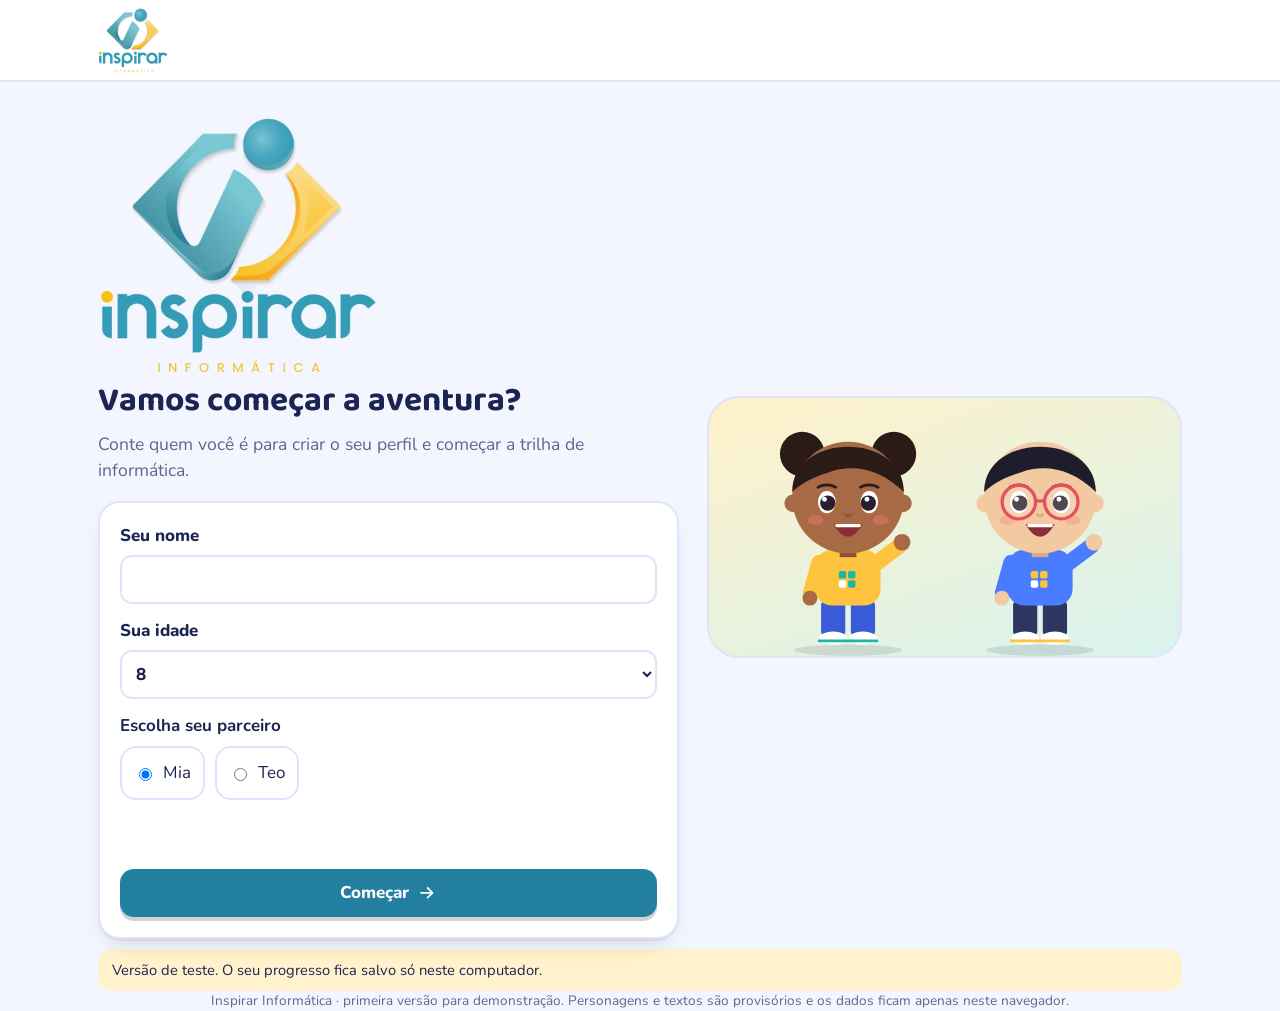
<file: plataforma-informatica/original-2026-11-20/aluno/index.html>
<!DOCTYPE html>
<html lang="pt-BR">
<head>
<meta charset="utf-8">
<meta name="viewport" content="width=device-width, initial-scale=1">
<title>Inspirar Informática Aluno</title>
<link rel="preconnect" href="https://fonts.googleapis.com">
<link rel="preconnect" href="https://fonts.gstatic.com" crossorigin>
<link href="https://fonts.googleapis.com/css2?family=Baloo+2:wght@600;800&family=Nunito:wght@400;700;800&display=swap" rel="stylesheet">
<style>
/* Trilha Digital: layout em trilha (mapa de módulos) com painel lateral do personagem; escola, não painel corporativo */
:root{
  --ink:#1c2452; --muted:#5d668f; --bg:#f4f6ff; --card:#ffffff; --line:#dfe4fa; --soft:#eef1ff;
  --brand:#237f9f; --brand-ink:#ffffff; --sun:#ffc43d; --teal:#1fb5a3; --coral:#ff7a45; --pink:#ff6fa5;
  --good:#17935a; --good-bg:#dff6ea; --bad:#d6435a; --bad-bg:#fde4e8; --warn-bg:#fff2cc;
  --shadow:0 2px 0 rgba(28,36,82,.06),0 10px 24px -12px rgba(28,36,82,.25);
  --display:'Baloo 2','Trebuchet MS',system-ui,sans-serif; --body:'Nunito','Segoe UI',system-ui,sans-serif;
  --m1:#3a86ff; --m2:#1fb5a3; --m3:#8a5cf6; --m4:#ff7a45; --m5:#17935a; --m6:#ff6fa5; --m7:#e8a400;
  color-scheme:light;
}
@media (prefers-color-scheme:dark){:root:not([data-theme="light"]){
  --ink:#eaedff; --muted:#a6aedb; --bg:#12162f; --card:#1b2040; --line:#2d3466; --soft:#232950;
  --brand:#6cc3de; --brand-ink:#10143a; --good:#4fd696; --good-bg:#16382b; --bad:#ff7f93; --bad-bg:#40202b; --warn-bg:#3d3513;
  --shadow:0 10px 24px -12px rgba(0,0,0,.6); color-scheme:dark;}}
:root[data-theme="dark"]{
  --ink:#eaedff; --muted:#a6aedb; --bg:#12162f; --card:#1b2040; --line:#2d3466; --soft:#232950;
  --brand:#6cc3de; --brand-ink:#10143a; --good:#4fd696; --good-bg:#16382b; --bad:#ff7f93; --bad-bg:#40202b; --warn-bg:#3d3513;
  --shadow:0 10px 24px -12px rgba(0,0,0,.6); color-scheme:dark;}
*{box-sizing:border-box}
html,body{margin:0;min-height:100%}
body{background:var(--bg);color:var(--ink);font-family:var(--body);font-size:17px;line-height:1.5}
h1,h2,h3{font-family:var(--display);line-height:1.15;margin:0;text-wrap:balance}
h1{font-size:2.1rem}h2{font-size:1.5rem}h3{font-size:1.15rem}
p{margin:0}
button{font:inherit;cursor:pointer}
:focus-visible{outline:3px solid var(--brand);outline-offset:2px;border-radius:8px}
.wrap{max-width:1120px;margin:0 auto;padding:0 18px}
svg.i{width:1.15em;height:1.15em;fill:none;stroke:currentColor;stroke-width:2.2;stroke-linecap:round;stroke-linejoin:round;vertical-align:-.2em;flex:none}
svg.i.fill{fill:currentColor}
/* topo */
.top{background:var(--card);border-bottom:2px solid var(--line);position:sticky;top:0;z-index:5}
.top .wrap{display:flex;align-items:center;gap:14px;min-height:62px;flex-wrap:wrap;padding-top:8px;padding-bottom:8px}
.brand{display:flex;align-items:center;gap:10px;font-family:var(--display);font-weight:800;font-size:1.3rem}
.logo{width:36px;height:36px;border-radius:11px;background:var(--brand);display:grid;place-items:center;color:var(--brand-ink)}
.grow{flex:1}
.chip{display:inline-flex;align-items:center;gap:7px;background:var(--soft);border-radius:999px;padding:5px 12px;font-weight:700;font-size:.92rem}
.chip.sun{background:var(--warn-bg)}
.badge-demo{background:var(--warn-bg);color:var(--ink);border-radius:8px;padding:2px 8px;font-size:.78rem;font-weight:800;letter-spacing:.02em}
/* botões */
.btn{display:inline-flex;align-items:center;justify-content:center;gap:8px;border:0;border-radius:14px;padding:11px 20px;font-weight:800;background:var(--brand);color:var(--brand-ink);box-shadow:0 4px 0 rgba(0,0,0,.18);transition:transform .08s}
.btn:hover{transform:translateY(-1px)}.btn:active{transform:translateY(3px);box-shadow:0 1px 0 rgba(0,0,0,.18)}
.btn.ghost{background:var(--soft);color:var(--ink);box-shadow:none}
.btn.good{background:var(--good);color:#fff}
.btn.sm{padding:6px 12px;font-size:.88rem;border-radius:10px;box-shadow:none}
.btn[disabled]{opacity:.5;cursor:not-allowed;transform:none}
.card{background:var(--card);border:2px solid var(--line);border-radius:22px;padding:20px;box-shadow:var(--shadow)}
.muted{color:var(--muted)}
.row{display:flex;gap:14px;flex-wrap:wrap;align-items:center}
.stack{display:flex;flex-direction:column;gap:14px}
/* login */
.hero{display:grid;grid-template-columns:1.1fr .9fr;gap:28px;align-items:center;padding:34px 0 10px}
.hero .chars{display:flex;gap:6px;justify-content:center;background:linear-gradient(160deg,#fff1c9,#d8f3ee);border-radius:32px;padding:14px 14px 0;border:2px solid var(--line)}
.hero .chars div{width:42%;max-width:210px;aspect-ratio:200/262}
.roles{display:grid;grid-template-columns:repeat(auto-fit,minmax(230px,1fr));gap:14px;margin-top:22px}
.role{text-align:left;border:2px solid var(--line);background:var(--card);border-radius:20px;padding:18px;display:flex;flex-direction:column;gap:6px;color:var(--ink)}
.role:hover{border-color:var(--brand)}
.role .ico{width:44px;height:44px;border-radius:14px;display:grid;place-items:center;color:#fff;margin-bottom:4px}
.picker{display:grid;grid-template-columns:repeat(auto-fill,minmax(150px,1fr));gap:10px}
.pick{border:2px solid var(--line);background:var(--card);border-radius:16px;padding:12px;text-align:left;color:var(--ink)}
.pick:hover{border-color:var(--brand)}
/* aluno */
.home{display:grid;grid-template-columns:300px 1fr;gap:22px;padding:22px 0 50px;align-items:start}
.hero-card{text-align:center;position:sticky;top:84px}
.fig{width:170px;aspect-ratio:200/262;margin:6px auto 0;position:relative}
.stagebg{border-radius:26px;padding:12px 12px 0;margin:10px 0 12px}
.stagebar{display:flex;gap:5px;justify-content:center;margin:10px 0}
.stagebar i{width:26px;height:9px;border-radius:5px;background:var(--line)}
.stagebar i.on{background:var(--sun)}
.stats{display:grid;grid-template-columns:1fr 1fr;gap:10px;text-align:left;margin-top:12px}
.stat{background:var(--soft);border-radius:14px;padding:10px 12px}
.stat b{display:block;font-family:var(--display);font-size:1.4rem;line-height:1.1}
.stat span{font-size:.8rem;color:var(--muted);font-weight:700}
.trail{display:flex;flex-direction:column;gap:0;position:relative}
.node{display:flex;gap:16px;align-items:stretch;position:relative;padding-bottom:18px}
.node:last-child{padding-bottom:0}
.node .spine{width:62px;display:flex;flex-direction:column;align-items:center;flex:none}
.node .dot{width:58px;height:58px;border-radius:50%;display:grid;place-items:center;color:#fff;font-family:var(--display);font-weight:800;font-size:1.5rem;border:4px solid var(--card);box-shadow:0 0 0 3px var(--c);background:var(--c);flex:none}
.node.locked .dot{background:var(--line);box-shadow:0 0 0 3px var(--line);color:var(--muted)}
.node .line{flex:1;width:6px;margin-top:4px;border-radius:3px;background:repeating-linear-gradient(var(--line) 0 8px,transparent 8px 14px)}
.node:last-child .line{display:none}
.node.done .line{background:var(--c)}
.mcard{flex:1;background:var(--card);border:2px solid var(--line);border-left:8px solid var(--c);border-radius:20px;padding:16px 18px;box-shadow:var(--shadow);text-align:left;color:var(--ink);display:block;width:100%}
button.mcard:hover{transform:translateY(-2px)}
.node.locked .mcard{border-left-color:var(--line);opacity:.75;box-shadow:none}
.mcard .meta{display:flex;gap:8px;flex-wrap:wrap;margin-top:8px}
.pill{display:inline-flex;align-items:center;gap:5px;border-radius:999px;padding:2px 10px;font-size:.82rem;font-weight:800;background:var(--soft)}
.pill.ok{background:var(--good-bg);color:var(--good)}
.pill.bad{background:var(--bad-bg);color:var(--bad)}
.pill.warn{background:var(--warn-bg)}
.bar{height:10px;background:var(--soft);border-radius:6px;overflow:hidden;margin-top:10px}
.bar>i{display:block;height:100%;background:var(--c,var(--brand));border-radius:6px}
.stars{display:inline-flex;gap:2px;color:var(--sun)}
.stars .off{color:var(--line)}
.lessons{display:flex;flex-direction:column;gap:10px;margin-top:14px}
.les{display:flex;align-items:center;gap:14px;border:2px solid var(--line);border-radius:16px;padding:12px 14px;background:var(--card);width:100%;text-align:left;color:var(--ink)}
button.les:hover{border-color:var(--c)}
.les .n{width:38px;height:38px;border-radius:12px;background:var(--c);color:#fff;display:grid;place-items:center;font-family:var(--display);font-weight:800;flex:none}
.les.locked{opacity:.6}.les.locked .n{background:var(--line);color:var(--muted)}
.crumb{display:flex;gap:8px;align-items:center;color:var(--muted);font-weight:700;padding:16px 0 4px;flex-wrap:wrap}
.crumb button{background:none;border:0;color:var(--brand);font-weight:800;padding:0}
/* aula */
.player{max-width:820px;margin:0 auto;padding:18px 0 60px}
.prog{display:flex;gap:6px;margin-bottom:16px}
.prog i{flex:1;height:10px;border-radius:5px;background:var(--line)}
.prog i.on{background:var(--c)}.prog i.now{background:var(--sun)}
.step{padding:26px}
.step .talk{display:flex;gap:18px;align-items:flex-end}
.step .talk .fig{width:110px;margin:0;flex:none}
.bubble{background:var(--soft);border-radius:20px;padding:18px 20px;font-size:1.12rem;position:relative;flex:1}
.bubble h2{margin-bottom:6px}
.opts{display:grid;gap:10px;margin-top:16px}
.opt{border:2px solid var(--line);background:var(--card);color:var(--ink);border-radius:16px;padding:14px 16px;text-align:left;font-weight:700}
.opt:hover{border-color:var(--brand)}
.opt.right{border-color:var(--good);background:var(--good-bg)}
.opt.wrong{border-color:var(--bad);background:var(--bad-bg)}
.shake{animation:shake .35s}
@keyframes shake{25%{transform:translateX(-6px)}75%{transform:translateX(6px)}}
@media (prefers-reduced-motion:reduce){.shake{animation:none}.btn,button.mcard{transition:none}}
.feed{margin-top:14px;font-weight:800;min-height:1.6em}
.feed.ok{color:var(--good)}.feed.no{color:var(--bad)}
.scene{background:linear-gradient(#dfe9ff,#eef1ff);border-radius:20px;padding:14px;margin-top:14px;display:flex;justify-content:center}
.scene svg{max-width:420px;width:100%;height:auto}
.scene [data-part]{cursor:pointer}.scene [data-part]:hover{filter:brightness(1.1)}
.arena{position:relative;height:250px;background:var(--soft);border-radius:18px;margin-top:14px;border:2px dashed var(--line);overflow:hidden}
.target{position:absolute;width:58px;height:58px;border-radius:50%;border:0;background:var(--coral);color:#fff;box-shadow:0 4px 0 rgba(0,0,0,.2)}
.ordbox{display:flex;gap:8px;flex-wrap:wrap;margin-top:14px}
.ordlist{counter-reset:o;display:grid;gap:8px;margin-top:12px}
.ordlist div{counter-increment:o;background:var(--good-bg);border-radius:12px;padding:8px 12px;font-weight:800}
.ordlist div::before{content:counter(o) ". "}
/* digitação */
.typebox{background:var(--card);border:2px solid var(--line);border-radius:18px;padding:20px;margin-top:14px;font-family:ui-monospace,'Cascadia Code',Menlo,Consolas,monospace;font-size:1.55rem;line-height:2.1;letter-spacing:.03em;min-height:110px;cursor:text;word-break:break-word}
.typebox .ok{color:var(--good)}.typebox .cur{background:var(--sun);color:#1c2452;border-radius:5px}
.typebox .nx{color:var(--muted)}
.typebox.err .cur{background:var(--bad);color:#fff}
.typebox.focus{border-color:var(--brand)}
.kb{display:flex;flex-direction:column;gap:5px;align-items:center;margin-top:14px}
.kb div{display:flex;gap:5px}
.kb span{min-width:34px;height:36px;border-radius:9px;background:var(--soft);display:grid;place-items:center;font-weight:800;font-size:.9rem;color:var(--muted);border-bottom:3px solid var(--line)}
.kb span.hl{background:var(--sun);color:#1c2452;border-color:#d9a400}
.kb span.sp{min-width:200px}
.live{display:flex;gap:10px;flex-wrap:wrap;margin-top:12px}
/* word */
.word{border:2px solid var(--line);border-radius:18px;overflow:hidden;background:var(--card);margin-top:14px}
.wtitle{background:#2b5797;color:#fff;padding:7px 14px;font-weight:700;font-size:.9rem;display:flex;gap:8px;align-items:center}
.ribbon{display:flex;gap:6px;flex-wrap:wrap;padding:8px 10px;background:#eef2fb;border-bottom:2px solid var(--line);color:#1c2452}
.ribbon button{min-width:38px;height:38px;border:1px solid #c5cff0;background:#fff;border-radius:8px;font-weight:800;color:#1c2452;display:inline-flex;align-items:center;justify-content:center;gap:4px;padding:0 8px}
.ribbon button:hover{background:#dfe7ff}
.ribbon .sep{width:2px;background:#c5cff0;margin:2px 4px}
.sheet{background:#d6dbea;padding:14px}
.paper{background:#fff;color:#111;min-height:210px;max-width:560px;margin:0 auto;padding:26px 32px;box-shadow:0 2px 10px rgba(0,0,0,.2);font-family:'Segoe UI',Arial,sans-serif;font-size:16px;line-height:1.5;outline:none}
.paper p{margin:0 0 12px}
.tasks{display:grid;gap:8px;margin-top:14px}
.task{display:flex;gap:10px;align-items:flex-start;background:var(--soft);padding:10px 14px;border-radius:14px;font-weight:700}
.task.done{background:var(--good-bg);color:var(--good)}
.task .hint{font-weight:600;color:var(--muted);font-size:.9rem}
/* resultados */
.score{font-family:var(--display);font-size:3.4rem;font-weight:800;line-height:1}
.cert{border:6px double #b98a1c;background:linear-gradient(#fffdf4,#fff6d6);color:#3a2d08;border-radius:12px;padding:30px 26px;text-align:center;max-width:760px;margin:16px auto 0}
.cert h2{font-size:2rem;color:#7a5a08}
.cert .name{font-family:var(--display);font-size:2.2rem;font-weight:800;margin:10px 0;border-bottom:2px solid #b98a1c;display:inline-block;padding:0 24px}
/* tabelas */
.tbl{width:100%;border-collapse:collapse;font-size:.95rem}
.tbl th{text-align:left;color:var(--muted);font-size:.8rem;text-transform:uppercase;letter-spacing:.04em;padding:8px 10px;border-bottom:2px solid var(--line)}
.tbl td{padding:10px;border-bottom:1px solid var(--line);vertical-align:middle}
.tblwrap{overflow-x:auto}
.tiles{display:grid;grid-template-columns:repeat(auto-fit,minmax(170px,1fr));gap:12px}
.tile{background:var(--card);border:2px solid var(--line);border-radius:18px;padding:14px 16px}
.tile b{display:block;font-family:var(--display);font-size:2rem;line-height:1.1}
.tile span{color:var(--muted);font-weight:700;font-size:.85rem}
.mini{display:inline-flex;gap:3px;align-items:center}
.mini i{width:18px;height:10px;border-radius:3px;background:var(--line)}
.mini i.on{background:var(--c)}
.seg{display:inline-flex;background:var(--soft);border-radius:12px;padding:3px;gap:2px;flex-wrap:wrap}
.seg button{border:0;background:none;padding:6px 14px;border-radius:9px;font-weight:800;color:var(--muted)}
.seg button.on{background:var(--card);color:var(--ink);box-shadow:0 1px 3px rgba(0,0,0,.15)}
.note{background:var(--warn-bg);border-radius:14px;padding:10px 14px;font-size:.92rem}
.hint-row{display:flex;gap:8px;align-items:center;flex-wrap:wrap}
footer{color:var(--muted);font-size:.85rem;padding:20px 0 40px;text-align:center}
@media (max-width:820px){
  .hero{grid-template-columns:1fr}.home{grid-template-columns:1fr}.hero-card{position:static}
  .step .talk{flex-direction:column;align-items:stretch}.step .talk .fig{display:none}
  h1{font-size:1.7rem}.typebox{font-size:1.2rem}
}
.toast{position:fixed;left:50%;bottom:28px;transform:translateX(-50%);background:var(--ink);color:var(--bg);padding:10px 18px;border-radius:999px;display:flex;gap:10px;align-items:center;font-weight:800;z-index:20;box-shadow:var(--shadow);animation:pop .35s,fade .4s 2.1s forwards}
.toast svg.i{color:var(--sun)}
@keyframes pop{from{transform:translate(-50%,24px) scale(.8);opacity:0}}
@keyframes fade{to{opacity:0}}
.bag{margin-top:14px;text-align:left}
.stkrow{display:flex;flex-wrap:wrap;gap:6px;margin-top:6px}
.stk{display:inline-flex}
.modal{position:fixed;inset:0;background:rgba(20,24,60,.55);display:grid;place-items:center;padding:16px;z-index:30}
.sel{width:100%;font:inherit;padding:10px;border-radius:12px;border:2px solid var(--line);background:var(--card);color:var(--ink);margin-top:6px}
.a-cur{animation:cur 5s infinite ease-in-out;transform-box:fill-box}
@keyframes cur{0%{transform:translate(330px,190px)}30%,100%{transform:translate(98px,108px)}}
.a-ring circle{animation:ring 5s infinite}
@keyframes ring{0%,32%{opacity:0;r:6}38%{opacity:1;r:10}46%{opacity:0;r:26}52%{opacity:1;r:10}60%,100%{opacity:0;r:30}}
.a-win{animation:win 5s infinite}
@keyframes win{0%,58%{opacity:0}66%,100%{opacity:1}}
.a-key rect{animation:key 3.6s infinite;animation-delay:inherit}
.a-key{animation:none}
@keyframes key{0%,18%,100%{fill:#fff}8%{fill:#ffc43d}}
.a-ok{animation:win 3s infinite}
@media (prefers-reduced-motion:reduce){.a-cur{animation:none;transform:translate(98px,108px)}.a-ring circle,.a-key rect,.toast{animation:none}.a-win,.a-ok{animation:none;opacity:1}}
.xbar{display:flex;gap:8px;align-items:center;padding:6px 10px;background:#f3f6fb;border-bottom:2px solid var(--line);color:#1c2452}
.xref{min-width:52px;text-align:center;background:#fff;border:1px solid #c5cff0;border-radius:6px;font-weight:800;padding:4px 8px}
.fx{font-style:italic;font-weight:800;color:#1d6f42}
.xbar input{flex:1;font:inherit;padding:6px 8px;border:1px solid #c5cff0;border-radius:6px;background:#fff;color:#111;min-width:0}
.xwrap{overflow-x:auto;background:#fff;color:#111}
table.xl{border-collapse:collapse;width:100%;min-width:480px;table-layout:fixed;font-size:.95rem}
table.xl th{background:#eef2fb;color:#1c2452;border:1px solid #d3d9ee;font-size:.8rem;padding:4px;width:auto}
table.xl th:first-child{width:34px}
table.xl td{border:1px solid #d3d9ee;height:32px;padding:2px 8px;white-space:nowrap;overflow:hidden;text-overflow:ellipsis;cursor:cell}
table.xl td.sel{outline:3px solid #1d6f42;outline-offset:-2px;background:#eaf7ef}
.xchartbox{padding:12px 16px;background:var(--card);color:var(--ink);border-top:2px solid var(--line)}
.pwrap{display:flex;gap:0;background:#d6dbea;color:#111}
.pthumbs{width:132px;padding:10px;display:flex;flex-direction:column;gap:8px;background:#e9ecf6;overflow-y:auto;max-height:360px;flex:none}
.pth{position:relative;border:3px solid transparent;border-radius:8px;padding:0;background:none}
.pth.on{border-color:#c43e1c}.pth span{position:absolute;left:-1px;top:-1px;background:#c43e1c;color:#fff;font-size:.7rem;font-weight:800;padding:0 5px;border-radius:5px 0 5px 0;z-index:1}
.pslide{aspect-ratio:16/9;position:relative;border-radius:6px;overflow:hidden;padding:7% 8%;box-shadow:0 1px 4px rgba(0,0,0,.3)}
.pslide .pt{font-family:var(--display);font-weight:800;font-size:.55rem;line-height:1.1}
.pslide .pb{font-size:.4rem;margin-top:4px}
.pslide.big .pt{font-size:2rem}.pslide.big .pb{font-size:1.15rem;margin-top:10px}
.pimg{position:absolute;right:6%;bottom:8%;width:26%}
.pmain{flex:1;padding:14px;min-width:0}
.pin{width:100%;background:transparent;border:2px dashed rgba(128,128,128,.5);color:inherit;font:inherit;border-radius:8px;padding:6px 10px}
.pin.pt{font-family:var(--display);font-weight:800;font-size:2rem;line-height:1.15;margin-bottom:8px}
.pin.pb{font-size:1.15rem;resize:none;height:42%}
.pin::placeholder{color:inherit;opacity:.55}
.pplay .pslide.big{border-radius:10px}
.fadein{animation:fi .8s}@keyframes fi{from{opacity:0}}
.slidein{animation:si .6s}@keyframes si{from{transform:translateX(60px);opacity:0}}
@media (max-width:600px){.pthumbs{width:84px}.pslide.big .pt{font-size:1.3rem}}
.kb span.mod{min-width:70px;font-size:.8rem}

.brandlogo{height:64px;width:auto;display:block}
.hero .logobig{max-width:280px;width:100%;display:block;margin:0 0 10px}
@media (max-width:820px){.brandlogo{height:52px}}

</style>
</head>
<body>
<div id="app"></div>
<script>window.__ALUNO__=true;window.__LOGO__='[data-uri]';window.__CHARS__={"miay": "<svg viewBox=\"0 0 200 262\" width=\"100%\" height=\"100%\" role=\"img\" aria-label=\"mia\" style=\"display:block\"><ellipse cx=\"100\" cy=\"256\" rx=\"58\" ry=\"6\" fill=\"#1f2540\" opacity=\"0.12\"/><rect x=\"71.0\" y=\"202.0\" width=\"26.0\" height=\"40.0\" rx=\"6\" fill=\"#3a5bd9\"/><ellipse cx=\"84.0\" cy=\"243.0\" rx=\"15\" ry=\"7\" fill=\"#ffffff\"/><path d=\"M69.0 246.0 H99.0\" stroke=\"#1fb5a3\" stroke-width=\"3\" stroke-linecap=\"round\"/><rect x=\"103.0\" y=\"202.0\" width=\"26.0\" height=\"40.0\" rx=\"6\" fill=\"#3a5bd9\"/><ellipse cx=\"116.0\" cy=\"243.0\" rx=\"15\" ry=\"7\" fill=\"#ffffff\"/><path d=\"M101.0 246.0 H131.0\" stroke=\"#1fb5a3\" stroke-width=\"3\" stroke-linecap=\"round\"/><line x1=\"69.0\" y1=\"162.0\" x2=\"60.0\" y2=\"194.0\" stroke=\"#ffc43d\" stroke-width=\"17\" stroke-linecap=\"round\"/><circle cx=\"59.0\" cy=\"200.0\" r=\"8\" fill=\"#a86a45\"/><rect x=\"65.0\" y=\"148.0\" width=\"70\" height=\"60\" rx=\"18\" fill=\"#ffc43d\"/><rect x=\"90.0\" y=\"170.8\" width=\"8\" height=\"8\" rx=\"2\" fill=\"#1fb5a3\"/><rect x=\"100.0\" y=\"170.8\" width=\"8\" height=\"8\" rx=\"2\" fill=\"#1fb5a3\"/><rect x=\"90.0\" y=\"180.8\" width=\"8\" height=\"8\" rx=\"2\" fill=\"#ffffff\"/><rect x=\"100.0\" y=\"180.8\" width=\"8\" height=\"8\" rx=\"2\" fill=\"#1fb5a3\"/><line x1=\"131.0\" y1=\"162.0\" x2=\"155.0\" y2=\"144.0\" stroke=\"#ffc43d\" stroke-width=\"17\" stroke-linecap=\"round\"/><circle cx=\"158.0\" cy=\"140.0\" r=\"9\" fill=\"#a86a45\"/><rect x=\"91.0\" y=\"134.0\" width=\"18\" height=\"22.0\" fill=\"#8a5535\"/><circle cx=\"50.8\" cy=\"45.2\" r=\"24.0\" fill=\"#2b1b17\"/><circle cx=\"149.2\" cy=\"45.2\" r=\"24.0\" fill=\"#2b1b17\"/><circle cx=\"41.2\" cy=\"98.0\" r=\"9.6\" fill=\"#a86a45\"/><circle cx=\"158.8\" cy=\"98.0\" r=\"9.6\" fill=\"#a86a45\"/><circle cx=\"100.0\" cy=\"92.0\" r=\"60.0\" fill=\"#a86a45\"/><path d=\"M40.0 86.0 C40.0 21.2 160.0 21.2 160.0 86.0 C136.0 62.0 106.0 54.8 79.0 65.0 C58.0 71.0 46.0 80.0 40.0 86.0Z\" fill=\"#2b1b17\"/><ellipse cx=\"65.2\" cy=\"116.0\" rx=\"8.4\" ry=\"5.4\" fill=\"#ff7a8a\" opacity=\"0.35\"/><ellipse cx=\"77.2\" cy=\"96.8\" rx=\"9.5\" ry=\"12\" fill=\"#ffffff\"/><circle cx=\"78.2\" cy=\"97.8\" r=\"8.2\" fill=\"#2a1f2d\"/><circle cx=\"74.7\" cy=\"93.8\" r=\"2.6\" fill=\"#ffffff\"/><path d=\"M67.7 80.8 Q77.2 75.8 86.7 80.8\" stroke=\"#2b1b17\" stroke-width=\"3\" fill=\"none\" stroke-linecap=\"round\"/><ellipse cx=\"134.8\" cy=\"116.0\" rx=\"8.4\" ry=\"5.4\" fill=\"#ff7a8a\" opacity=\"0.35\"/><ellipse cx=\"122.8\" cy=\"96.8\" rx=\"9.5\" ry=\"12\" fill=\"#ffffff\"/><circle cx=\"121.8\" cy=\"97.8\" r=\"8.2\" fill=\"#2a1f2d\"/><circle cx=\"120.3\" cy=\"93.8\" r=\"2.6\" fill=\"#ffffff\"/><path d=\"M113.3 80.8 Q122.8 75.8 132.3 80.8\" stroke=\"#2b1b17\" stroke-width=\"3\" fill=\"none\" stroke-linecap=\"round\"/><path d=\"M97.0 110.0 Q100.0 114.2 103.0 110.0\" stroke=\"#8a5535\" stroke-width=\"2.5\" fill=\"none\" stroke-linecap=\"round\"/><path d=\"M84.4 120.8 Q100.0 147.2 115.6 120.8Z\" fill=\"#8b2e3a\"/><path d=\"M88.0 122.0 H112.0\" stroke=\"#fff\" stroke-width=\"3.5\" stroke-linecap=\"round\"/></svg>", "miao": "<svg viewBox=\"0 0 200 262\" width=\"100%\" height=\"100%\" role=\"img\" aria-label=\"mia\" style=\"display:block\"><ellipse cx=\"100\" cy=\"256\" rx=\"58\" ry=\"6\" fill=\"#1f2540\" opacity=\"0.12\"/><rect x=\"70.0\" y=\"198.0\" width=\"27.0\" height=\"50.0\" rx=\"6\" fill=\"#3a5bd9\"/><ellipse cx=\"83.5\" cy=\"249.0\" rx=\"15\" ry=\"7\" fill=\"#ffffff\"/><path d=\"M68.5 252.0 H98.5\" stroke=\"#1fb5a3\" stroke-width=\"3\" stroke-linecap=\"round\"/><rect x=\"103.0\" y=\"198.0\" width=\"27.0\" height=\"50.0\" rx=\"6\" fill=\"#3a5bd9\"/><ellipse cx=\"116.5\" cy=\"249.0\" rx=\"15\" ry=\"7\" fill=\"#ffffff\"/><path d=\"M101.5 252.0 H131.5\" stroke=\"#1fb5a3\" stroke-width=\"3\" stroke-linecap=\"round\"/><line x1=\"68.0\" y1=\"138.0\" x2=\"59.0\" y2=\"190.0\" stroke=\"#ffc43d\" stroke-width=\"17\" stroke-linecap=\"round\"/><circle cx=\"58.0\" cy=\"196.0\" r=\"8\" fill=\"#a86a45\"/><rect x=\"64.0\" y=\"124.0\" width=\"72\" height=\"80\" rx=\"18\" fill=\"#ffc43d\"/><rect x=\"64.0\" y=\"124.0\" width=\"17\" height=\"80\" rx=\"9\" fill=\"#1fb5a3\"/><rect x=\"119.0\" y=\"124.0\" width=\"17\" height=\"80\" rx=\"9\" fill=\"#1fb5a3\"/><rect x=\"90.0\" y=\"154.4\" width=\"8\" height=\"8\" rx=\"2\" fill=\"#1fb5a3\"/><rect x=\"100.0\" y=\"154.4\" width=\"8\" height=\"8\" rx=\"2\" fill=\"#1fb5a3\"/><rect x=\"90.0\" y=\"164.4\" width=\"8\" height=\"8\" rx=\"2\" fill=\"#ffffff\"/><rect x=\"100.0\" y=\"164.4\" width=\"8\" height=\"8\" rx=\"2\" fill=\"#1fb5a3\"/><line x1=\"132.0\" y1=\"138.0\" x2=\"141.0\" y2=\"190.0\" stroke=\"#ffc43d\" stroke-width=\"17\" stroke-linecap=\"round\"/><circle cx=\"142.0\" cy=\"196.0\" r=\"8\" fill=\"#a86a45\"/><rect x=\"91.0\" y=\"114.3\" width=\"18\" height=\"17.7\" fill=\"#8a5535\"/><circle cx=\"59.8\" cy=\"41.8\" r=\"16.7\" fill=\"#2b1b17\"/><circle cx=\"140.2\" cy=\"41.8\" r=\"16.7\" fill=\"#2b1b17\"/><circle cx=\"52.0\" cy=\"84.9\" r=\"7.8\" fill=\"#a86a45\"/><circle cx=\"148.0\" cy=\"84.9\" r=\"7.8\" fill=\"#a86a45\"/><circle cx=\"100.0\" cy=\"80.0\" r=\"49.0\" fill=\"#a86a45\"/><path d=\"M51.0 75.1 C51.0 22.2 149.0 22.2 149.0 75.1 C129.4 55.5 104.9 49.6 82.8 58.0 C65.7 62.9 55.9 70.2 51.0 75.1Z\" fill=\"#2b1b17\"/><ellipse cx=\"71.6\" cy=\"99.6\" rx=\"6.9\" ry=\"4.4\" fill=\"#ff7a8a\" opacity=\"0.35\"/><ellipse cx=\"81.4\" cy=\"83.9\" rx=\"7\" ry=\"9\" fill=\"#ffffff\"/><circle cx=\"82.4\" cy=\"84.9\" r=\"6.1\" fill=\"#2a1f2d\"/><circle cx=\"78.9\" cy=\"80.9\" r=\"2.0\" fill=\"#ffffff\"/><path d=\"M74.4 70.9 Q81.4 65.9 88.4 70.9\" stroke=\"#2b1b17\" stroke-width=\"3\" fill=\"none\" stroke-linecap=\"round\"/><ellipse cx=\"128.4\" cy=\"99.6\" rx=\"6.9\" ry=\"4.4\" fill=\"#ff7a8a\" opacity=\"0.35\"/><ellipse cx=\"118.6\" cy=\"83.9\" rx=\"7\" ry=\"9\" fill=\"#ffffff\"/><circle cx=\"117.6\" cy=\"84.9\" r=\"6.1\" fill=\"#2a1f2d\"/><circle cx=\"116.1\" cy=\"80.9\" r=\"2.0\" fill=\"#ffffff\"/><path d=\"M111.6 70.9 Q118.6 65.9 125.6 70.9\" stroke=\"#2b1b17\" stroke-width=\"3\" fill=\"none\" stroke-linecap=\"round\"/><path d=\"M97.0 94.7 Q100.0 98.1 103.0 94.7\" stroke=\"#8a5535\" stroke-width=\"2.5\" fill=\"none\" stroke-linecap=\"round\"/><path d=\"M88.2 104.5 Q100.0 115.3 111.8 104.5\" stroke=\"#7a2f3a\" stroke-width=\"3\" fill=\"none\" stroke-linecap=\"round\"/><path d=\"M50.0 80.0 C50.0 6.5 150.0 6.5 150.0 80.0\" stroke=\"#ff6fa5\" stroke-width=\"7\" fill=\"none\" stroke-linecap=\"round\"/><rect x=\"42.0\" y=\"66.3\" width=\"16\" height=\"34.3\" rx=\"7\" fill=\"#ff6fa5\"/><rect x=\"142.0\" y=\"66.3\" width=\"16\" height=\"34.3\" rx=\"7\" fill=\"#ff6fa5\"/></svg>", "teoy": "<svg viewBox=\"0 0 200 262\" width=\"100%\" height=\"100%\" role=\"img\" aria-label=\"teo\" style=\"display:block\"><ellipse cx=\"100\" cy=\"256\" rx=\"58\" ry=\"6\" fill=\"#1f2540\" opacity=\"0.12\"/><rect x=\"71.0\" y=\"202.0\" width=\"26.0\" height=\"40.0\" rx=\"6\" fill=\"#2d3561\"/><ellipse cx=\"84.0\" cy=\"243.0\" rx=\"15\" ry=\"7\" fill=\"#ffffff\"/><path d=\"M69.0 246.0 H99.0\" stroke=\"#ffc43d\" stroke-width=\"3\" stroke-linecap=\"round\"/><rect x=\"103.0\" y=\"202.0\" width=\"26.0\" height=\"40.0\" rx=\"6\" fill=\"#2d3561\"/><ellipse cx=\"116.0\" cy=\"243.0\" rx=\"15\" ry=\"7\" fill=\"#ffffff\"/><path d=\"M101.0 246.0 H131.0\" stroke=\"#ffc43d\" stroke-width=\"3\" stroke-linecap=\"round\"/><line x1=\"69.0\" y1=\"162.0\" x2=\"60.0\" y2=\"194.0\" stroke=\"#4a7cff\" stroke-width=\"17\" stroke-linecap=\"round\"/><circle cx=\"59.0\" cy=\"200.0\" r=\"8\" fill=\"#f2c9a0\"/><rect x=\"65.0\" y=\"148.0\" width=\"70\" height=\"60\" rx=\"18\" fill=\"#4a7cff\"/><rect x=\"90.0\" y=\"170.8\" width=\"8\" height=\"8\" rx=\"2\" fill=\"#ffc43d\"/><rect x=\"100.0\" y=\"170.8\" width=\"8\" height=\"8\" rx=\"2\" fill=\"#ffc43d\"/><rect x=\"90.0\" y=\"180.8\" width=\"8\" height=\"8\" rx=\"2\" fill=\"#ffffff\"/><rect x=\"100.0\" y=\"180.8\" width=\"8\" height=\"8\" rx=\"2\" fill=\"#ffc43d\"/><line x1=\"131.0\" y1=\"162.0\" x2=\"155.0\" y2=\"144.0\" stroke=\"#4a7cff\" stroke-width=\"17\" stroke-linecap=\"round\"/><circle cx=\"158.0\" cy=\"140.0\" r=\"9\" fill=\"#f2c9a0\"/><rect x=\"91.0\" y=\"134.0\" width=\"18\" height=\"22.0\" fill=\"#d9a87c\"/><circle cx=\"41.2\" cy=\"98.0\" r=\"9.6\" fill=\"#f2c9a0\"/><circle cx=\"158.8\" cy=\"98.0\" r=\"9.6\" fill=\"#f2c9a0\"/><circle cx=\"100.0\" cy=\"92.0\" r=\"60.0\" fill=\"#f2c9a0\"/><path d=\"M40.0 86.0 C40.0 21.2 160.0 21.2 160.0 86.0 C136.0 62.0 106.0 54.8 79.0 65.0 C58.0 71.0 46.0 80.0 40.0 86.0Z\" fill=\"#1d1d2b\"/><ellipse cx=\"65.2\" cy=\"116.0\" rx=\"8.4\" ry=\"5.4\" fill=\"#ff7a8a\" opacity=\"0.35\"/><ellipse cx=\"77.2\" cy=\"96.8\" rx=\"9.5\" ry=\"12\" fill=\"#ffffff\"/><circle cx=\"78.2\" cy=\"97.8\" r=\"8.2\" fill=\"#2a1f2d\"/><circle cx=\"74.7\" cy=\"93.8\" r=\"2.6\" fill=\"#ffffff\"/><path d=\"M67.7 80.8 Q77.2 75.8 86.7 80.8\" stroke=\"#1d1d2b\" stroke-width=\"3\" fill=\"none\" stroke-linecap=\"round\"/><ellipse cx=\"134.8\" cy=\"116.0\" rx=\"8.4\" ry=\"5.4\" fill=\"#ff7a8a\" opacity=\"0.35\"/><ellipse cx=\"122.8\" cy=\"96.8\" rx=\"9.5\" ry=\"12\" fill=\"#ffffff\"/><circle cx=\"121.8\" cy=\"97.8\" r=\"8.2\" fill=\"#2a1f2d\"/><circle cx=\"120.3\" cy=\"93.8\" r=\"2.6\" fill=\"#ffffff\"/><path d=\"M113.3 80.8 Q122.8 75.8 132.3 80.8\" stroke=\"#1d1d2b\" stroke-width=\"3\" fill=\"none\" stroke-linecap=\"round\"/><path d=\"M97.0 110.0 Q100.0 114.2 103.0 110.0\" stroke=\"#d9a87c\" stroke-width=\"2.5\" fill=\"none\" stroke-linecap=\"round\"/><path d=\"M84.4 120.8 Q100.0 147.2 115.6 120.8Z\" fill=\"#8b2e3a\"/><path d=\"M88.0 122.0 H112.0\" stroke=\"#fff\" stroke-width=\"3.5\" stroke-linecap=\"round\"/><circle cx=\"77.2\" cy=\"96.8\" r=\"18.0\" fill=\"#ffffff\" fill-opacity=\"0.18\" stroke=\"#e8505b\" stroke-width=\"3.5\"/><circle cx=\"122.8\" cy=\"96.8\" r=\"18.0\" fill=\"#ffffff\" fill-opacity=\"0.18\" stroke=\"#e8505b\" stroke-width=\"3.5\"/><path d=\"M95.2 95.6 H104.8\" stroke=\"#e8505b\" stroke-width=\"3.5\"/></svg>", "teoo": "<svg viewBox=\"0 0 200 262\" width=\"100%\" height=\"100%\" role=\"img\" aria-label=\"teo\" style=\"display:block\"><ellipse cx=\"100\" cy=\"256\" rx=\"58\" ry=\"6\" fill=\"#1f2540\" opacity=\"0.12\"/><rect x=\"70.0\" y=\"198.0\" width=\"27.0\" height=\"50.0\" rx=\"6\" fill=\"#2d3561\"/><ellipse cx=\"83.5\" cy=\"249.0\" rx=\"15\" ry=\"7\" fill=\"#ffffff\"/><path d=\"M68.5 252.0 H98.5\" stroke=\"#ffc43d\" stroke-width=\"3\" stroke-linecap=\"round\"/><rect x=\"103.0\" y=\"198.0\" width=\"27.0\" height=\"50.0\" rx=\"6\" fill=\"#2d3561\"/><ellipse cx=\"116.5\" cy=\"249.0\" rx=\"15\" ry=\"7\" fill=\"#ffffff\"/><path d=\"M101.5 252.0 H131.5\" stroke=\"#ffc43d\" stroke-width=\"3\" stroke-linecap=\"round\"/><line x1=\"68.0\" y1=\"138.0\" x2=\"59.0\" y2=\"190.0\" stroke=\"#4a7cff\" stroke-width=\"17\" stroke-linecap=\"round\"/><circle cx=\"58.0\" cy=\"196.0\" r=\"8\" fill=\"#f2c9a0\"/><rect x=\"64.0\" y=\"124.0\" width=\"72\" height=\"80\" rx=\"18\" fill=\"#4a7cff\"/><rect x=\"64.0\" y=\"124.0\" width=\"17\" height=\"80\" rx=\"9\" fill=\"#ff7a45\"/><rect x=\"119.0\" y=\"124.0\" width=\"17\" height=\"80\" rx=\"9\" fill=\"#ff7a45\"/><rect x=\"90.0\" y=\"154.4\" width=\"8\" height=\"8\" rx=\"2\" fill=\"#ffc43d\"/><rect x=\"100.0\" y=\"154.4\" width=\"8\" height=\"8\" rx=\"2\" fill=\"#ffc43d\"/><rect x=\"90.0\" y=\"164.4\" width=\"8\" height=\"8\" rx=\"2\" fill=\"#ffffff\"/><rect x=\"100.0\" y=\"164.4\" width=\"8\" height=\"8\" rx=\"2\" fill=\"#ffc43d\"/><line x1=\"132.0\" y1=\"138.0\" x2=\"141.0\" y2=\"190.0\" stroke=\"#4a7cff\" stroke-width=\"17\" stroke-linecap=\"round\"/><circle cx=\"142.0\" cy=\"196.0\" r=\"8\" fill=\"#f2c9a0\"/><rect x=\"91.0\" y=\"114.3\" width=\"18\" height=\"17.7\" fill=\"#d9a87c\"/><circle cx=\"52.0\" cy=\"84.9\" r=\"7.8\" fill=\"#f2c9a0\"/><circle cx=\"148.0\" cy=\"84.9\" r=\"7.8\" fill=\"#f2c9a0\"/><circle cx=\"100.0\" cy=\"80.0\" r=\"49.0\" fill=\"#f2c9a0\"/><path d=\"M51.0 75.1 C51.0 22.2 149.0 22.2 149.0 75.1 C129.4 55.5 104.9 49.6 82.8 58.0 C65.7 62.9 55.9 70.2 51.0 75.1Z\" fill=\"#1d1d2b\"/><ellipse cx=\"71.6\" cy=\"99.6\" rx=\"6.9\" ry=\"4.4\" fill=\"#ff7a8a\" opacity=\"0.35\"/><ellipse cx=\"81.4\" cy=\"83.9\" rx=\"7\" ry=\"9\" fill=\"#ffffff\"/><circle cx=\"82.4\" cy=\"84.9\" r=\"6.1\" fill=\"#2a1f2d\"/><circle cx=\"78.9\" cy=\"80.9\" r=\"2.0\" fill=\"#ffffff\"/><path d=\"M74.4 70.9 Q81.4 65.9 88.4 70.9\" stroke=\"#1d1d2b\" stroke-width=\"3\" fill=\"none\" stroke-linecap=\"round\"/><ellipse cx=\"128.4\" cy=\"99.6\" rx=\"6.9\" ry=\"4.4\" fill=\"#ff7a8a\" opacity=\"0.35\"/><ellipse cx=\"118.6\" cy=\"83.9\" rx=\"7\" ry=\"9\" fill=\"#ffffff\"/><circle cx=\"117.6\" cy=\"84.9\" r=\"6.1\" fill=\"#2a1f2d\"/><circle cx=\"116.1\" cy=\"80.9\" r=\"2.0\" fill=\"#ffffff\"/><path d=\"M111.6 70.9 Q118.6 65.9 125.6 70.9\" stroke=\"#1d1d2b\" stroke-width=\"3\" fill=\"none\" stroke-linecap=\"round\"/><path d=\"M97.0 94.7 Q100.0 98.1 103.0 94.7\" stroke=\"#d9a87c\" stroke-width=\"2.5\" fill=\"none\" stroke-linecap=\"round\"/><path d=\"M88.2 104.5 Q100.0 115.3 111.8 104.5\" stroke=\"#7a2f3a\" stroke-width=\"3\" fill=\"none\" stroke-linecap=\"round\"/><circle cx=\"81.4\" cy=\"83.9\" r=\"14.7\" fill=\"#ffffff\" fill-opacity=\"0.18\" stroke=\"#e8505b\" stroke-width=\"3.5\"/><circle cx=\"118.6\" cy=\"83.9\" r=\"14.7\" fill=\"#ffffff\" fill-opacity=\"0.18\" stroke=\"#e8505b\" stroke-width=\"3.5\"/><path d=\"M96.1 82.9 H103.9\" stroke=\"#e8505b\" stroke-width=\"3.5\"/></svg>"};</script>
<script>
/* ===== CONTEÚDO: módulos, aulas, bancos de questões ===== */
const MODS=[
 {n:1,name:'Conhecendo o computador',stage:'Explorador',aulas:['O que é um computador','As partes do computador','Mouse e teclado','Ligar, desligar e organizar pastas']},
 {n:2,name:'Digitação',stage:'Digitador',aulas:['Posição das mãos e fileira base','Fileira de cima','Fileira de baixo','Acentos, maiúsculas e pontuação','Frases e textos']},
 {n:3,name:'Internet e segurança',stage:'Navegador',aulas:['O que é a internet','Navegador e endereços','Pesquisar com cuidado','Segurança e senhas','Boa conduta e bullying']},
 {n:4,name:'Word',stage:'Escritor',aulas:['Conhecendo o Word','Digitar e salvar','Formatar o texto','Alinhar e fazer listas','Imagens e figuras','Meu primeiro documento']},
 {n:5,name:'Excel',stage:'Analista',aulas:['Planilhas e células','Digitar dados','Selecionar e formatar','Somar','Fórmulas simples','Média e contagem','Gráficos','Minha planilha']},
 {n:6,name:'PowerPoint',stage:'Criador',aulas:['Conhecendo os slides','Criar slides','Textos e temas','Imagens','Animações e transições','Apresentar','Ensaio geral']},
 {n:7,name:'Projeto final',stage:'Mestre Digital',aulas:['Escolher o tema','Planejar','Produzir texto e planilha','Produzir a apresentação','Apresentar para a turma']}
];
const SEM=[{id:1,mods:[1,2,3,4],nome:'1º semestre',aulas:20},{id:2,mods:[5,6,7],nome:'2º semestre',aulas:20}];
const MIN=70;
/* metas de digitação (estimativa inicial, ajustar após teste com as crianças) */
const META={y:{s1:{wpm:8,acc:90},s2:{wpm:15,acc:92}},o:{s1:{wpm:15,acc:92},s2:{wpm:25,acc:95}}};

const T=(y,o)=>({y,o});
const I=(title,y,o)=>({t:'info',title,x:T(y,o)});
const Q=(q,opts,a)=>({t:'quiz',q,opts,a});
const AN=(kind,title,y,o)=>({t:'anim',kind,title,x:T(y,o)});
const TYP=(text,title)=>({t:'type',text,title});

const LES={
'1.1':[
 I('Olá! Vamos começar?','Eu sou o seu parceiro de aventuras. O computador é uma máquina que ajuda a escrever, desenhar, jogar e aprender. Ele faz o que a gente manda, mas precisa de ordens claras!','O computador é uma máquina que recebe informações, processa e mostra um resultado. Ele só executa o que foi instruído a fazer.'),
 Q('O que o computador faz?',['Ajuda a escrever, desenhar e pesquisar','Pensa sozinho e decide tudo','Só serve para jogar'],0),
 I('Como ele funciona','Você dá uma ordem, o computador pensa e mostra a resposta na tela. É como pedir um desenho e receber o desenho pronto!','Entrada, processamento e saída: você envia dados (entrada), o computador processa e exibe o resultado (saída).'),
 Q('Você aperta uma tecla. O que acontece?',['Nada, o computador está de folga','O computador recebe a ordem e mostra o resultado','A tela desliga sozinha'],1)
],
'1.2':[
 I('As partes do computador','O computador tem partes que trabalham juntas: a tela (monitor), o teclado, o mouse e o gabinete, onde fica o "cérebro".','As partes principais são o monitor (saída de imagens), teclado e mouse (entrada de dados) e o gabinete, onde ficam o processador e a memória.'),
 {t:'hot',q:'Clique no teclado!',a:'teclado'},
 {t:'hot',q:'Agora clique no monitor (a tela)!',a:'monitor'},
 {t:'hot',q:'Clique no mouse!',a:'mouse'},
 Q('Qual parte mostra as imagens e os textos?',['Teclado','Monitor','Mouse'],1)
],
'1.3':[
 I('Mouse e teclado','O mouse move a setinha na tela. Um clique escolhe, dois cliques abrem. O teclado serve para escrever letras e números.','O mouse controla o ponteiro: clique simples seleciona e clique duplo abre. O teclado insere letras, números e comandos.'),
 AN('click','Como clicar','Mova o mouse até o ícone. Um clique escolhe, dois cliques bem rápidos abrem!','Posicione o ponteiro sobre o ícone. Um clique seleciona e o clique duplo abre o programa.'),
 {t:'targets',q:'Clique nas bolinhas laranja o mais rápido que conseguir!',n:6},
 {t:'order',q:'Coloque em ordem para abrir um programa:',items:['Mover o mouse até o ícone','Dar dois cliques no ícone','Esperar o programa abrir']},
 Q('Qual botão do mouse usamos para escolher?',['O botão esquerdo','Só a rodinha','Nenhum'],0)
],
'1.4':[
 I('Ligar, desligar e organizar','Computador também precisa de cuidado: salvamos o trabalho, fechamos os programas e só então desligamos. Os arquivos ficam guardados em pastas, como gavetas organizadas.','Para desligar com segurança, salve o trabalho e feche os programas antes. Arquivos são organizados em pastas, o que facilita encontrá-los depois.'),
 {t:'order',q:'Coloque em ordem para desligar com segurança:',items:['Salvar o trabalho','Fechar os programas','Clicar em Desligar','Esperar a tela apagar']},
 Q('Onde guardamos os arquivos de forma organizada?',['Em pastas','Em cima do monitor','Dentro do mouse'],0)
],
'2.1':[
 I('Mãos no lugar!','Deixe os dedos nas teclas A S D F (mão esquerda) e J K L (mão direita). Os dedos voltam sempre para essa fileira. Não vale olhar o teclado!','Posição base: A S D F na mão esquerda e J K L na direita. Os dedos retornam sempre à fileira base e os olhos ficam na tela.'),
 AN('hands','Onde ficam os dedos','Veja as teclas acendendo: A S D F na mão esquerda e J K L na direita.','Observe a fileira base: A S D F na mão esquerda e J K L na direita, com os indicadores em F e J.'),
 TYP('asdf jkl asdf jkl','Aquecimento das teclas'),
 TYP('sala dado fala lado gala salsa','Palavras da fileira base')
],
'2.2':[
 I('Fileira de cima','Agora os dedos sobem para a fileira de cima: Q W E R T Y U I O P. Depois de apertar, o dedo volta para o lugar de origem.','A fileira superior (Q a P) é alcançada pelo mesmo dedo da coluna correspondente. Depois de cada tecla o dedo retorna à base.'),
 TYP('quero pipa porto torre','Palavras da fileira de cima'),
 TYP('ela quer a pipa e o pote','Frase da fileira de cima')
],
'2.3':[
 I('Fileira de baixo','Hora de descer: Z X C V B N M. Mantenha o ritmo e o cuidado. Errar faz parte de aprender!','A fileira inferior (Z a M) completa o alfabeto. Priorize a precisão antes da velocidade: o ritmo vem com a prática.'),
 TYP('vaca cama banana mala nave','Palavras da fileira de baixo'),
 TYP('a nova vaca come banana','Frase da fileira de baixo')
],
'2.4':[
 I('Acentos e maiúsculas','Para letra maiúscula, segure Shift. Para o til ou o acento, aperte a tecla do acento e depois a letra: ~ e depois a vira ã.','Maiúsculas exigem Shift. Acentos são teclas "mortas": aperte o acento e depois a letra para compor o caractere (por exemplo ~ e depois a resulta em ã).'),
 TYP('O avô comeu maçã no café.','Acentos e maiúscula')
],
'2.5':[
 I('Frases completas','Digite frases inteiras com calma. Mantenha a postura: costas retas e pulsos relaxados.','Digitar frases exercita ritmo e atenção. Mantenha a postura e a precisão antes de acelerar.'),
 {t:'type',text:T('Eu aprendo a digitar sem olhar para o teclado.','Digitar com dez dedos, sem olhar para o teclado, ajuda a trabalhar com mais rapidez e atenção.'),title:'Frase final do módulo'}
],
'3.1':[
 I('O que é a internet','A internet é uma enorme rede que liga computadores do mundo todo. Por ela, você vê vídeos, lê notícias e fala com pessoas.','A internet é uma rede mundial que conecta bilhões de dispositivos e permite acessar informações, serviços e comunicação em segundos.'),
 Q('A internet serve para...',['Conectar computadores e pessoas do mundo todo','Apenas ligar a luz','Só guardar fotos no gabinete'],0)
],
'3.2':[
 I('Navegador e endereços','Para entrar em um site usamos um navegador, como o Chrome. Cada site tem um endereço, como www.escola.com.br. Você digita o endereço na barra do topo.','O navegador é o programa que abre sites. Cada site tem um endereço (URL) digitado na barra de endereços.'),
 {t:'order',q:'Coloque em ordem para pesquisar:',items:['Abrir o navegador','Clicar na barra de pesquisa','Digitar o que quer saber','Apertar Enter']},
 Q('Onde digitamos o endereço de um site?',['Na barra de endereços do navegador','No botão do mouse','Na tela desligada'],0)
],
'3.4':[
 I('Segurança e senhas','Senha é segredo! Nunca conte a ninguém, só aos seus responsáveis. Também não aceite conversar com estranhos na internet.','Senhas são pessoais e não devem ser compartilhadas, exceto com responsáveis. Evite falar com desconhecidos e nunca informe endereço ou dados pessoais online.'),
 Q('Posso contar minha senha para um amigo?',['Sim, se ele for legal','Não, senha é segredo','Sim, no recreio'],1),
 Q('Um desconhecido pede seu endereço pela internet. O que fazer?',['Não responder e avisar um adulto','Mandar rápido','Pedir o endereço dele também'],0)
],
'4.1':[
 I('Conhecendo o Word','O Word é o programa para escrever textos: cartas, trabalhos de escola, convites. No topo ficam os botões de formatação e no meio fica a folha.','O Word é um editor de textos. A faixa de opções reúne os comandos de formatação e a área central é a página do documento.'),
 Q('Para que serve o Word?',['Escrever e formatar textos','Fazer cálculos','Navegar na internet'],0)
],
'4.2':[
 I('Digitar e salvar','Digite o texto na folha. Para salvar, clique no ícone de salvar ou use Ctrl + S. Dê um nome fácil para achar depois.','Para salvar use o botão Salvar ou Ctrl + S e escolha um nome claro e uma pasta organizada.'),
 AN('save','Como salvar','Aperte Ctrl e S juntas e pronto: seu trabalho fica guardado!','O atalho Ctrl + S salva o documento sem precisar procurar o botão.'),
 TYP('Meu animal favorito é o gato.','Digite no Word'),
 Q('Qual atalho salva o documento?',['Ctrl + S','Ctrl + Z','Alt + F4'],0)
],
'4.3':[
 I('Formatar o texto','Vamos deixar o texto bonito! Selecione uma parte com o mouse (clique três vezes para marcar a linha) e use os botões N (negrito), I (itálico) e a cor.','Formatar é mudar a aparência do texto. Selecione o trecho e use negrito, itálico, sublinhado e cor. Clique três vezes para selecionar um parágrafo.'),
 {t:'word',sim:'format',title:'Hora de praticar no simulador de Word'}
],
'4.4':[
 I('Alinhar e fazer listas','Alinhar é escolher onde o texto fica: esquerda, centro ou direita. Listas organizam ideias com marcadores.','O alinhamento define a posição do texto na página (esquerda, centro, direita ou justificado). Listas com marcadores organizam itens.'),
 {t:'word',sim:'align',title:'Alinhar e listar no simulador'}
]
};

/* ===== simuladores de Word ===== */
const SIMS={
 format:{
  html:'<p id="w-t">Meu animal favorito</p><p id="w-p1">O gato é muito fofo e dorme o dia todo.</p><p id="w-p2">Escreva aqui outra frase sobre o animal.</p>',
  tasks:[
   {tx:'Selecione o título (clique 3 vezes nele) e clique em Negrito (N).',hint:'Clique três vezes rápido sobre "Meu animal favorito" e depois no botão N.',ok:d=>/<(b|strong)\b|font-weight/i.test(q(d,'w-t').innerHTML)},
   {tx:'Com o título selecionado, mude a cor do texto.',hint:'Selecione o título e clique em um dos quadradinhos de cor.',ok:d=>/color/i.test(q(d,'w-t').innerHTML)},
   {tx:'Selecione a frase do gato e deixe em Itálico (I).',hint:'Clique três vezes em "O gato é muito fofo..." e depois no botão I.',ok:d=>/<(i|em)\b|italic/i.test(q(d,'w-p1').innerHTML)},
   {tx:'Escreva uma frase nova no último parágrafo (com pelo menos 15 letras).',hint:'Clique no último parágrafo, apague o texto e escreva a sua frase.',ok:d=>{const t=q(d,'w-p2').textContent.trim();return t.length>=15&&!/^Escreva aqui/.test(t)}}
  ]},
 align:{
  html:'<p id="w-t">Festa na escola</p><p id="w-p1">Venha comemorar com a turma!</p><p id="w-p2">Traga um lanche</p><p id="w-p3">Traga um jogo</p><p id="w-p4">Traga um sorriso</p>',
  tasks:[
   {tx:'Selecione o título e centralize (botão do meio).',hint:'Clique 3 vezes em "Festa na escola" e clique no botão de centralizar.',ok:d=>getComputedStyle(q(d,'w-t')).textAlign==='center'},
   {tx:'Alinhe a frase "Venha comemorar..." à direita.',hint:'Selecione a frase e use o botão de alinhar à direita.',ok:d=>['right','end'].includes(getComputedStyle(q(d,'w-p1')).textAlign)},
   {tx:'Transforme os três itens (Traga...) em uma lista com marcadores.',hint:'Selecione do primeiro ao último "Traga" arrastando o mouse e clique no botão de lista.',ok:d=>d.querySelectorAll('li').length>=3}
  ]}
};
function q(d,id){return d.querySelector('#'+id)||document.createElement('div')}

/* ===== bancos de questões do teste final (versão demo: 6 a 10 por módulo; versão real: ~20) ===== */
const BANK={
1:[['O computador recebe uma ordem e...',['mostra um resultado','vai embora','esquece'],0],['Qual parte mostra a imagem?',['Monitor','Mouse','Teclado'],0],['Qual parte usamos para escrever?',['Teclado','Monitor','Caixa de som'],0],['O mouse serve para...',['mover o ponteiro e escolher','escrever textos longos','ligar a internet'],0],['Antes de desligar, devemos...',['salvar e fechar os programas','puxar o cabo','bater na tela'],0],['Onde ficam os arquivos organizados?',['Em pastas','No teclado','Na tela'],0],['Dois cliques rápidos geralmente...',['abrem um item','desligam o computador','apagam a tela'],0],['O gabinete é...',['onde ficam o processador e a memória','a tela','o teclado'],0],['Entrada de dados é feita por...',['teclado e mouse','monitor','caixa de som'],0],['Computador faz o que...',['é instruído a fazer','quer sozinho','sonha'],0]],
2:[['Na fileira base, a mão esquerda começa em...',['A S D F','Q W E R','Z X C V'],0],['Devemos olhar para...',['a tela','o teclado o tempo todo','o teto'],0],['Para letra maiúscula usamos...',['Shift','Enter','Esc'],0],['O que vem primeiro: precisão ou velocidade?',['Precisão','Velocidade','Tanto faz'],0],['Depois de apertar uma tecla, o dedo...',['volta para a base','fica lá','sai da mesa'],0],['A fileira de baixo tem...',['Z X C V B N M','A S D F','Q W E R'],0],['Qual dedo descansa no F?',['O indicador esquerdo','O polegar','O mindinho'],0],['A tecla Espaço é apertada com...',['o polegar','o mindinho','o nariz'],0],['Ao errar uma tecla devemos...',['tentar de novo com calma','desistir','bater no teclado'],0],['Para o til (~) usamos...',['a tecla do acento e depois a letra','só a letra','o mouse'],0]],
3:[['A internet é...',['uma rede mundial de computadores','um tipo de mouse','um jogo'],0],['Para entrar em um site, usamos...',['o navegador','a impressora','o teclado numérico'],0],['Senha deve ser...',['secreta','compartilhada com todos','escrita na parede'],0],['Um desconhecido pede seus dados. Você...',['avisa um adulto','envia rápido','posta na rede'],0],['O endereço de um site fica...',['na barra de endereços','no mouse','na caixa de som'],0],['Bullying na internet...',['deve ser contado a um adulto','é brincadeira','é permitido'],0],['Para pesquisar, digitamos...',['o assunto na barra de pesquisa','o nome do computador','a senha de todos'],0],['Antes de acreditar numa informação...',['conferimos em fontes confiáveis','compartilhamos logo','ignoramos'],0],['Um site seguro costuma ter...',['cadeado no endereço','muitos anúncios piscando','pedido de senha por mensagem'],0],['Se algo na internet assustar você...',['conte a um adulto','esconda de todos','responda com raiva'],0]],
4:[['O Word serve para...',['escrever textos','calcular tabelas','fazer slides'],0],['O botão N faz...',['negrito','nada','sublinhado'],0],['Ctrl + S...',['salva o documento','apaga o texto','fecha o computador'],0],['Centralizar significa...',['deixar o texto no meio','deixar à esquerda','apagar'],0],['Para formatar um trecho, primeiro...',['selecionamos','desligamos','imprimimos'],0],['Listas com marcadores servem para...',['organizar itens','ligar a internet','mudar a cor da tela'],0],['O botão I faz...',['itálico','imagem','imprimir'],0],['Um documento precisa de...',['um nome fácil de achar','nenhum nome','só números'],0],['Para sublinhar usamos o botão...',['S','N','I'],0],['O botão de lista cria...',['marcadores','imagens','tabelas de cálculo'],0]],
5:[['O Excel serve para...',['planilhas e cálculos','escrever cartas','navegar'],0],['Uma célula é...',['o encontro de uma linha e uma coluna','um tipo de cabo','uma senha'],0],['Fórmulas começam com...',['=','#','@'],0],['A função SOMA...',['soma valores','apaga valores','muda a cor'],0],['Gráficos servem para...',['mostrar dados de forma visual','ligar o monitor','desligar a internet'],0],['Colunas são identificadas por...',['letras','cores','sons'],0],['Linhas são identificadas por...',['números','letras','desenhos'],0],['A fórmula =2+3 mostra...',['5','23','2+3'],0],['Para somar de A1 a A3 usamos...',['=SOMA(A1:A3)','=A1A3','SOMAR'],0],['A média mostra...',['o valor típico de um grupo de números','o maior número','o menor número'],0]],
6:[['O PowerPoint serve para...',['fazer apresentações','calcular médias','digitar rápido'],0],['Cada página da apresentação é um...',['slide','arquivo','cabo'],0],['Transições são...',['efeitos entre slides','tipos de mouse','senhas'],0],['Em um bom slide, o texto deve ser...',['curto e claro','enorme e confuso','invisível'],0],['Antes de apresentar devemos...',['ensaiar','desligar tudo','esconder os slides'],0],['O PowerPoint mostra ideias em...',['slides','planilhas','cartas'],0],['Para um slide ficar bonito usamos...',['poucas palavras e uma boa imagem','todo o texto do livro','letras minúsculas demais'],0],['Animações servem para...',['dar movimento aos elementos','desligar o computador','salvar o arquivo'],0],['Ao apresentar, olhamos para...',['quem está assistindo','só para a tela','para o chão'],0],['O modo apresentação mostra...',['os slides em tela cheia','o teclado','a lixeira'],0]],
7:[['Um projeto começa com...',['escolher o tema','apresentar sem planejar','desligar'],0],['Planejar ajuda a...',['organizar as etapas','esquecer o tema','trocar de computador'],0],['Num projeto usamos...',['Word, Excel e PowerPoint juntos','apenas o mouse','nenhum programa'],0],['Ao apresentar, devemos...',['falar com calma e clareza','falar baixo e rápido','virar de costas'],0],['Depois de pronto, devemos...',['revisar o trabalho','apagar tudo','esconder'],0],['Um bom projeto tem...',['começo, meio e fim','só o final','nenhum plano'],0],['Para montar a apresentação usamos...',['o PowerPoint','o mouse sozinho','a impressora'],0],['Para organizar números usamos...',['o Excel','o navegador','o relógio'],0],['Trabalhar em equipe ajuda a...',['dividir tarefas e ter mais ideias','fazer tudo mais devagar','esquecer o tema'],0],['No fim, apresentar o projeto serve para...',['mostrar o que aprendemos','esconder o trabalho','apagar tudo'],0]]
};

/* frases para o aquecimento diário de digitação (10 min na versão final) */
const WARM=[
 T('o sol brilha no céu azul','a tecnologia ajuda as pessoas a aprender e criar coisas novas.'),
 T('eu gosto de aprender','praticar todos os dias melhora a velocidade e a precisão.'),
 T('a casa tem uma sala','digitar sem olhar para o teclado é uma habilidade muito útil.'),
 T('nosso time é muito legal','errar faz parte do aprendizado, o importante é tentar de novo.')
];

/* ===== CONTEÚDO 2: módulos 3 a 7 (completa as aulas), simuladores de Excel e PowerPoint, bancos extras ===== */
const XL=(sim,title)=>({t:'xl',sim,title});
const PP=(sim,title)=>({t:'ppt',sim,title});
const FM=(title,fields,x)=>({t:'form',title,fields,x});
const CK=(q,items)=>({t:'check',q,items});

Object.assign(LES,{
'3.3':[
 I('Pesquisar com cuidado','Na internet tem muita coisa boa e também coisa errada. Antes de acreditar, pergunte: quem escreveu? É um site conhecido? Outro site diz o mesmo?','Nem toda informação online é verdadeira. Confira quem escreveu, se o site é conhecido e se outras fontes confiáveis dizem o mesmo.'),
 Q('Qual é um bom sinal de que um site é confiável?',['Ele mostra quem escreveu e de onde vêm as informações','Tem muitos anúncios piscando','Pede sua senha para você ler'],0),
 {t:'order',q:'Coloque em ordem os passos de uma boa pesquisa:',items:['Pensar no que quero descobrir','Digitar palavras-chave na pesquisa','Abrir mais de um resultado','Comparar as respostas']},
 Q('Dois sites dizem coisas diferentes. O que fazer?',['Procurar uma terceira fonte confiável e perguntar a um adulto','Escolher o mais colorido','Ficar com o primeiro que abriu'],0)
],
'3.5':[
 I('Boa conduta e bullying','Na internet também precisamos ser gentis. Bullying é machucar alguém de propósito com palavras ou fotos. Se acontecer com você ou com um colega, conte a um adulto.','Respeito vale também no mundo digital. Bullying (ou cyberbullying) é ofender ou expor alguém repetidamente. Guarde as provas, não responda com raiva e avise um adulto de confiança.'),
 Q('Um colega postou uma foto engraçada e todos riem dele. O que é certo fazer?',['Não compartilhar e contar a um adulto','Compartilhar para todos verem','Fazer outro comentário engraçado'],0),
 Q('Alguém mandou uma mensagem maldosa para você. O que fazer?',['Não responder, guardar a mensagem e avisar um adulto','Responder com outra mensagem maldosa','Apagar e nunca contar'],0),
 Q('Antes de postar algo, devemos pensar...',['Se isso pode magoar alguém','Só em quantas curtidas vai ter','Se é rápido de fazer'],0)
],
'4.5':[
 I('Imagens e figuras','Uma imagem deixa o texto mais bonito e fácil de entender. No Word, usamos o botão Imagem para colocar a figura dentro do documento.','Imagens ilustram e ajudam a explicar o texto. No Word, o comando Inserir Imagem adiciona a figura ao documento, e podemos alinhá-la como um texto.'),
 {t:'word',sim:'image',title:'Coloque uma figura no documento'}
],
'4.6':[
 I('Meu primeiro documento','Hora de juntar tudo o que você aprendeu no Word: título bonito, texto, lista e uma imagem!','Aplique tudo o que aprendeu: título formatado e centralizado, texto com destaque, lista e imagem.'),
 {t:'word',sim:'final',title:'Monte o seu primeiro documento'},
 Q('Qual atalho salva o seu documento?',['Ctrl + S','Ctrl + P','Ctrl + Q'],0)
],
'5.1':[
 I('Conhecendo a planilha','O Excel é uma folha cheia de quadradinhos chamados células. Cada célula tem um nome: a letra da coluna e o número da linha, como B2.','Uma planilha organiza dados em linhas (números) e colunas (letras). Cada célula tem um endereço, por exemplo C3: coluna C, linha 3.'),
 XL('cells','Encontre as células'),
 Q('A célula que fica na coluna C e na linha 3 chama...',['C3','3C','CC3'],0)
],
'5.2':[
 I('Digitar dados','Clique na célula, digite e aperte Enter para ir à célula de baixo. Texto e números podem ficar na mesma planilha.','Selecione a célula, digite o conteúdo e pressione Enter para confirmar e descer. Textos e números convivem na mesma planilha.'),
 XL('data','Monte a lista de compras')
],
'5.3':[
 I('Selecionar e formatar','Dá para deixar a planilha bonita: negrito no título e cor de fundo nas células, como no Word.','Formatação melhora a leitura: negrito para títulos e cor de preenchimento para destacar células importantes.'),
 XL('format','Deixe a planilha mais bonita')
],
'5.4':[
 I('Somar','O Excel faz as contas para você! Escreva = e depois SOMA(B2:B4) para somar de B2 até B4. Os dois pontos significam "até".','A função SOMA adiciona valores: =SOMA(B2:B4) soma o intervalo de B2 até B4. O sinal de dois pontos indica um intervalo.'),
 XL('sum','Some os preços'),
 Q('Toda fórmula começa com...',['O sinal de igual (=)','Uma letra maiúscula','Um ponto final'],0)
],
'5.5':[
 I('Fórmulas simples','Você também pode somar, tirar e multiplicar usando os nomes das células: =A1+B1, =A1-B1, =A1*B1. Se mudar o número, o resultado muda sozinho!','Fórmulas usam referências de célula e operadores: + soma, - subtrai, * multiplica e / divide. Ao alterar uma célula, o resultado é recalculado.'),
 XL('formula','Crie suas fórmulas'),
 Q('Qual símbolo usamos para multiplicar no Excel?',['*','x','#'],0)
],
'5.6':[
 I('Média e maior valor','A média mostra o valor típico de um grupo de números. Use =MEDIA(B2:B5). Para o maior número, use =MAXIMO(B2:B5).','As funções MEDIA e MAXIMO resumem dados: =MEDIA(B2:B5) calcula a média e =MAXIMO(B2:B5) devolve o maior valor.'),
 XL('avg','Calcule a média das notas')
],
'5.7':[
 I('Gráficos','Um gráfico mostra os números em barras e fica mais fácil de comparar. Selecione os dados e clique em Gráfico.','Gráficos tornam comparações visuais. Selecione o intervalo de dados e use o comando Gráfico para gerar as colunas.'),
 XL('chart','Transforme números em barras'),
 Q('Para que serve um gráfico?',['Mostrar e comparar números de forma visual','Escrever textos longos','Desligar a planilha'],0)
],
'5.8':[
 I('Minha planilha','Vamos juntar tudo: números, uma soma, uma média e um gráfico. Capriche!','Desafio final do módulo: organizar dados, usar SOMA e MEDIA e criar um gráfico.'),
 XL('final','Planilha de pontos do campeonato')
],
'6.1':[
 I('Conhecendo os slides','O PowerPoint serve para criar apresentações. Cada página se chama slide. À esquerda ficam os slides pequenos e no meio o slide que você está editando.','O PowerPoint cria apresentações compostas por slides. A barra lateral mostra as miniaturas e a área central mostra o slide em edição.'),
 Q('Cada página de uma apresentação chama...',['Slide','Célula','Pasta'],0),
 Q('Onde vemos todos os slides pequenininhos?',['Na barra à esquerda','Dentro do mouse','Na caixa de som'],0)
],
'6.2':[
 I('Criar slides','Para ganhar mais um slide, clique em Novo slide. Escreva um título e um texto curto em cada um.','Use Novo slide para acrescentar páginas. Cada slide deve ter um título e pouco texto.'),
 PP('create','Crie seus primeiros slides')
],
'6.3':[
 I('Textos e temas','O tema muda as cores do slide. Escolha cores que deixem as letras fáceis de ler. Letra clara em fundo escuro ou o contrário.','Temas mudam o visual da apresentação. Mantenha bom contraste entre texto e fundo para facilitar a leitura.'),
 PP('theme','Escolha o tema do seu slide')
],
'6.4':[
 I('Imagens','Uma imagem conta mais que muitas palavras. Clique em Imagem e escolha uma figura para o slide.','Imagens reforçam a mensagem. Use o comando Imagem para inserir uma figura e prefira poucas e bem escolhidas.'),
 PP('image','Coloque uma imagem no slide')
],
'6.5':[
 I('Animações e transições','A transição é o efeito quando um slide muda para o outro, como esmaecer ou deslizar. Use com moderação para não distrair.','Transições definem como um slide dá lugar ao próximo. Use poucos efeitos para não tirar a atenção do conteúdo.'),
 PP('transition','Escolha uma transição')
],
'6.6':[
 I('Apresentar','Para apresentar, clique em Apresentar. Os slides ocupam a tela toda. Avance com o botão Próximo até o fim.','No modo apresentação os slides ocupam a tela inteira. Avance até o último slide para concluir.'),
 PP('present','Faça uma apresentação')
],
'6.7':[
 I('Ensaio geral','Antes de apresentar, ensaie! Fale devagar, olhe para quem está assistindo e não leia o slide palavra por palavra.','O ensaio melhora a segurança: fale com calma, mantenha contato visual e use o slide como apoio, não como roteiro.'),
 CK('Marque o que você vai fazer na apresentação:',['Falar devagar e com voz clara','Olhar para a turma','Usar o slide como apoio','Treinar antes com um colega']),
 Q('Qual é a melhor forma de apresentar?',['Falar com calma e olhar para a plateia','Ler o slide de costas para a turma','Falar bem baixinho e rápido'],0)
],
'7.1':[
 I('Escolher o tema','O projeto final junta tudo: texto, planilha e apresentação. Escolha um tema que você ama, como seu animal favorito, seu esporte ou um lugar que quer conhecer.','No projeto final você integra Word, Excel e PowerPoint em um mesmo tema. Escolha algo que o motive e possa ser pesquisado com facilidade.'),
 FM('Meu projeto',[['tema','Qual é o tema do meu projeto?'],['porque','Por que escolhi esse tema?']],T('Escreva com suas palavras.','Escreva com objetividade.'))
],
'7.2':[
 I('Planejar','Todo projeto precisa de um plano. Pense no que vai escrever, que números vai usar e quais slides vai fazer.','Um bom plano define o que será produzido em cada programa: texto, dados e apresentação.'),
 FM('Meu plano',[['texto','O que vou escrever no Word?'],['dados','Que números vou usar no Excel?'],['slides','O que vou mostrar nos slides?']],T('Anote uma ideia em cada campo.','Descreva uma entrega para cada programa.'))
],
'7.3':[
 I('Produzir texto e planilha','Hora de produzir! No Word, escreva o texto do projeto. No Excel, monte uma tabelinha com pelo menos três números e a soma deles.','Produza o texto no Word e a planilha no Excel, com dados do seu tema e um total calculado.'),
 {t:'word',sim:'proj',title:'Texto do projeto'},
 XL('proj','Planilha do projeto')
],
'7.4':[
 I('Produzir a apresentação','Agora crie os slides do projeto: uma capa com o título, um slide de conteúdo e um slide final.','Monte a apresentação com capa, conteúdo e encerramento, aplicando tema e imagem.'),
 PP('proj','Slides do projeto')
],
'7.5':[
 I('Apresentar para a turma','Chegou o grande dia! Apresente seu projeto para a turma e para o tutor. Respire, fale devagar e se divirta.','Apresente seu projeto à turma, destacando o tema, os dados e o que aprendeu.'),
 CK('Antes de apresentar, confira:',['Meu texto está salvo','Minha planilha tem a soma','Meus slides estão prontos','Ensaiei a minha fala']),
 I('Parabéns!','Você terminou o curso de informática! Passe no teste do módulo para ganhar o certificado do 2º semestre.','Você concluiu o curso. Faça o teste do módulo para receber o certificado do 2º semestre.')
]
});

/* ===== simuladores de Excel ===== */
const SIMX={
 cells:{cells:{A1:'Fruta',B1:'Preço'},tasks:[
  {tx:'Clique na célula C3.',hint:'Coluna C, linha 3: procure a letra C no alto e o número 3 ao lado.',ok:X=>X.hit('C3')},
  {tx:'Clique na célula B1.',hint:'Coluna B, linha 1.',ok:X=>X.hit('B1')},
  {tx:'Escreva seu nome na célula A5.',hint:'Clique em A5, digite seu nome e aperte Enter.',ok:X=>X.raw('A5').length>=2}]},
 data:{cells:{A1:'Item',B1:'Preço'},tasks:[
  {tx:'Escreva Maçã na célula A2 e Pão na A3.',hint:'Clique em A2, digite, Enter. A3 vem logo abaixo.',ok:X=>X.raw('A2')&&X.raw('A3')},
  {tx:'Escreva um preço (só números) em B2 e em B3.',hint:'Digite números como 5 ou 3,5. Não coloque letras.',ok:X=>!isNaN(X.num('B2'))&&!isNaN(X.num('B3'))&&X.raw('B2')!==''&&X.raw('B3')!==''}]},
 format:{cells:{A1:'Meus gastos',A2:'Lanche',B2:'8',A3:'Livro',B3:'25'},tasks:[
  {tx:'Selecione A1 e clique em Negrito (N).',hint:'Clique na célula A1 e depois no botão N.',ok:X=>X.bold('A1')},
  {tx:'Dê uma cor de fundo à célula A1.',hint:'Com A1 selecionada, clique em um quadradinho colorido.',ok:X=>!!X.fill('A1')},
  {tx:'Deixe a célula B3 em negrito.',hint:'Clique em B3 e depois em N.',ok:X=>X.bold('B3')}]},
 sum:{cells:{A1:'Item',B1:'Preço',A2:'Caderno',B2:'10',A3:'Lápis',B3:'3',A4:'Borracha',B4:'2',A5:'Total'},tasks:[
  {tx:'Na célula B5, escreva a fórmula =SOMA(B2:B4) e aperte Enter.',hint:'Clique em B5 e digite exatamente =SOMA(B2:B4).',ok:X=>X.val('B5')===15}]},
 formula:{cells:{A1:'6',B1:'4',A2:'A+B',A3:'A×B'},tasks:[
  {tx:'Na célula C2, some A1 com B1 usando uma fórmula (=A1+B1).',hint:'Clique em C2 e digite =A1+B1.',ok:X=>X.val('C2')===10&&/^=/.test(X.raw('C2'))},
  {tx:'Na célula C3, multiplique A1 por B1 (=A1*B1).',hint:'Clique em C3 e digite =A1*B1.',ok:X=>X.val('C3')===24&&/^=/.test(X.raw('C3'))},
  {tx:'Mude o valor de A1 para 10 e veja o C2 mudar sozinho.',hint:'Clique em A1, digite 10 e Enter.',ok:X=>X.val('A1')===10&&X.val('C2')===14}]},
 avg:{cells:{A1:'Aluno',B1:'Nota',A2:'Ana',B2:'8',A3:'Beto',B3:'6',A4:'Cris',B4:'10',A5:'Duda',B5:'8',A6:'Média',A7:'Maior'},tasks:[
  {tx:'Em B6, calcule a média com =MEDIA(B2:B5).',hint:'Digite =MEDIA(B2:B5) na célula B6.',ok:X=>X.val('B6')===8},
  {tx:'Em B7, ache a maior nota com =MAXIMO(B2:B5).',hint:'Digite =MAXIMO(B2:B5) na célula B7.',ok:X=>X.val('B7')===10}]},
 chart:{cells:{A1:'Time',B1:'Pontos',A2:'Azul',B2:'12',A3:'Verde',B3:'9',A4:'Laranja',B4:'15'},chart:1,tasks:[
  {tx:'Clique em Gráfico para ver os pontos em barras.',hint:'O botão Gráfico fica acima da planilha.',ok:X=>X.charted()},
  {tx:'Mude os pontos do time Verde para 20 e veja a barra crescer.',hint:'Clique em B3, digite 20 e Enter.',ok:X=>X.num('B3')===20&&X.charted()}]},
 final:{cells:{A1:'Time',B1:'Pontos',A2:'Azul',B2:'12',A3:'Verde',B3:'9',A4:'Laranja',B4:'15',A5:'Total',A6:'Média'},chart:1,tasks:[
  {tx:'Calcule o Total em B5 com SOMA.',hint:'=SOMA(B2:B4)',ok:X=>X.val('B5')===36},
  {tx:'Calcule a Média em B6.',hint:'=MEDIA(B2:B4)',ok:X=>X.val('B6')===12},
  {tx:'Coloque o título A1 em negrito.',hint:'Clique em A1 e no botão N.',ok:X=>X.bold('A1')},
  {tx:'Mostre o gráfico.',hint:'Clique em Gráfico.',ok:X=>X.charted()}]},
 proj:{cells:{A1:'Meu projeto',A2:'Dado 1',A3:'Dado 2',A4:'Dado 3',A5:'Total'},tasks:[
  {tx:'Escreva um número em B2, B3 e B4.',hint:'Escolha números ligados ao seu tema.',ok:X=>[2,3,4].every(i=>X.raw('B'+i)!==''&&!isNaN(X.num('B'+i)))},
  {tx:'Calcule o total em B5 com =SOMA(B2:B4).',hint:'=SOMA(B2:B4)',ok:X=>/SOMA/i.test(X.raw('B5'))&&!isNaN(X.val('B5'))}]}
};
/* ===== simuladores de PowerPoint ===== */
const SIMP={
 create:{tasks:[
  {tx:'Escreva um título no slide 1 (pelo menos 3 letras).',hint:'Clique na caixa de título e digite.',ok:P=>P.slides[0].t.trim().length>=3},
  {tx:'Clique em Novo slide para criar o slide 2.',hint:'O botão Novo slide fica no topo.',ok:P=>P.slides.length>=2},
  {tx:'Escreva um título no slide 2.',hint:'Selecione o slide 2 na lateral e escreva o título.',ok:P=>P.slides[1]&&P.slides[1].t.trim().length>=3}]},
 theme:{tasks:[
  {tx:'Escolha um tema de cor diferente do branco.',hint:'Clique em um dos quadradinhos de tema.',ok:P=>P.slides[0].th>0},
  {tx:'Escreva um texto curto no corpo do slide.',hint:'Digite no espaço grande embaixo do título.',ok:P=>P.slides[0].b.trim().length>=5}]},
 image:{tasks:[
  {tx:'Insira uma imagem no slide.',hint:'Clique no botão Imagem.',ok:P=>P.slides[0].img}]},
 transition:{tasks:[
  {tx:'Crie o slide 2 e escolha uma transição para ele.',hint:'Novo slide, depois escolha Esmaecer ou Deslizar na lista.',ok:P=>P.slides.length>=2&&P.slides.some(s=>s.tr!=='nenhuma')}]},
 present:{tasks:[
  {tx:'Crie 2 slides e clique em Apresentar.',hint:'Use Novo slide e depois Apresentar.',ok:P=>P.slides.length>=2&&P.started},
  {tx:'Avance até o último slide.',hint:'Clique em Próximo até terminar.',ok:P=>P.reachedEnd}]},
 proj:{tasks:[
  {tx:'Faça a capa: escreva o título do projeto no slide 1.',hint:'Digite no título.',ok:P=>P.slides[0].t.trim().length>=3},
  {tx:'Crie 3 slides no total.',hint:'Clique duas vezes em Novo slide.',ok:P=>P.slides.length>=3},
  {tx:'Coloque uma imagem em algum slide e escolha um tema colorido.',hint:'Botão Imagem e quadradinhos de tema.',ok:P=>P.slides.some(s=>s.img)&&P.slides.some(s=>s.th>0)}]}
};
/* ===== simuladores de Word extras ===== */
Object.assign(SIMS,{
 image:{html:'<p id="w-t">Meu animal favorito</p><p id="w-p1">O gato gosta de dormir ao sol.</p>',tasks:[
  {tx:'Clique no fim da frase e use o botão Imagem para inserir uma figura.',hint:'Clique depois da frase e depois no botão Imagem.',ok:d=>!!d.querySelector('svg')},
  {tx:'Centralize a linha da imagem.',hint:'Clique na imagem e no botão de centralizar.',ok:d=>{const s=d.querySelector('svg');return !!s&&getComputedStyle(s.parentElement).textAlign==='center'}}]},
 final:{html:'<p id="w-t">Título do documento</p><p id="w-p1">Escreva aqui um texto sobre o assunto.</p><p id="w-p2">Item um</p><p id="w-p3">Item dois</p>',tasks:[
  {tx:'Escreva um título novo e coloque em negrito.',hint:'Clique 3 vezes no título, digite e use N.',ok:d=>/<(b|strong)\b|font-weight/i.test(q(d,'w-t').innerHTML)&&q(d,'w-t').textContent.trim()!=='Título do documento'},
  {tx:'Centralize o título.',hint:'Botão de centralizar.',ok:d=>getComputedStyle(q(d,'w-t')).textAlign==='center'},
  {tx:'Escreva um texto no parágrafo e deixe uma palavra em itálico.',hint:'Selecione e use I.',ok:d=>/<(i|em)\b|italic/i.test(d.innerHTML)},
  {tx:'Transforme os dois itens em uma lista.',hint:'Selecione os dois e clique em Lista.',ok:d=>d.querySelectorAll('li').length>=2},
  {tx:'Insira uma imagem.',hint:'Botão Imagem.',ok:d=>!!d.querySelector('svg')}]},
 proj:{html:'<p id="w-t">Meu projeto</p><p id="w-p1">Escreva aqui o texto sobre o seu tema.</p>',tasks:[
  {tx:'Escreva o título do projeto e coloque em negrito.',hint:'Clique 3 vezes no título e use N.',ok:d=>/<(b|strong)\b|font-weight/i.test(q(d,'w-t').innerHTML)},
  {tx:'Escreva um texto com pelo menos 40 letras sobre o seu tema.',hint:'Apague a frase e escreva duas ou três frases.',ok:d=>{const t=q(d,'w-p1').textContent.trim();return t.length>=40&&!/^Escreva aqui/.test(t)}}]}
});

/* ===== bancos: 10 perguntas extras por módulo (total 20) ===== */
const B2=(q,o)=>[q,o.slice(0,3),0];
const MORE={
1:[B2('O que é um programa?',['Um conjunto de ordens para o computador','Um tipo de cabo','Uma caixa de som'],'Um desenho na tela'),
 B2('Para escrever um texto usamos...',['o teclado','o monitor desligado','a caixa de som'],'o gabinete'),
 B2('O computador mostra o resultado pelo...',['monitor','mouse','teclado'],'cabo de força'),
 B2('Quando clicamos duas vezes em um ícone...',['normalmente abrimos o item','desligamos o computador','apagamos o ícone'],'trocamos de usuário'),
 B2('Como se chama o lugar onde guardamos arquivos organizados?',['Pasta','Cabo','Tela'],'Tecla'),
 B2('Antes de tirar o pen drive devemos...',['fechar os arquivos e remover com segurança','puxar rápido','bater nele'],'ligar de novo'),
 B2('O ponteiro do mouse aparece...',['na tela','no gabinete','no teclado'],'na caixa de som'),
 B2('A tecla Enter serve para...',['confirmar ou descer uma linha','desligar o computador','abrir a internet'],'mudar a cor'),
 B2('O computador precisa de eletricidade para...',['funcionar','ficar bonito','ficar frio'],'ficar sem arquivos'),
 B2('Quem manda no computador?',['Quem o usa, dando ordens','Ele mesmo','Ninguém'],'O monitor')],
2:[B2('Qual dedo fica na tecla J?',['O indicador direito','O mindinho esquerdo','O polegar esquerdo'],0),
 B2('As teclas F e J têm uma marquinha para...',['guiar os dedos sem olhar','enfeitar','ligar o computador'],'trocar de letra'),
 B2('Digitar sem olhar ajuda a...',['ganhar velocidade e atenção','cansar os olhos','esquecer as letras'],'errar mais'),
 B2('Para o ponto final, usamos...',['a tecla do ponto','a tecla Enter','o mouse'],'a tecla Esc'),
 B2('A tecla Backspace serve para...',['apagar a letra anterior','abrir uma pasta','salvar'],'ligar o monitor'),
 B2('Ao digitar, o ideal é manter as costas...',['retas','curvadas','deitadas na mesa'],'viradas para trás'),
 B2('Quantas letras formam uma palavra na contagem de velocidade?',['5','1','20'],'100'),
 B2('O que mostra se você digita bem?',['Poucos erros e boa velocidade','Só a velocidade','Só a cor'],'Nenhuma coisa'),
 B2('A tecla Caps Lock...',['deixa as letras maiúsculas','apaga tudo','abre a internet'],'desliga o teclado'),
 B2('Para treinar digitação devemos praticar...',['um pouco todos os dias','só uma vez no mês','nunca'],'só antes da prova')],
3:[B2('Um navegador é...',['um programa para abrir sites','um tipo de teclado','uma caixa de som'],'um cabo'),
 B2('Wi-Fi serve para...',['conectar à internet sem fio','ligar a luz','carregar o mouse'],'esquentar a sala'),
 B2('Uma senha forte tem...',['letras, números e símbolos misturados','só o seu nome','só 1234'],'a data de aniversário'),
 B2('Quando vemos um aviso "ganhou um prêmio" do nada, o que fazer?',['Desconfiar e avisar um adulto','Clicar rápido','Passar para os amigos'],'Digitar a senha'),
 B2('Um e-mail serve para...',['enviar mensagens pela internet','imprimir fotos','ligar o computador'],'trocar o teclado'),
 B2('Fotos de outras pessoas devem ser postadas...',['só com permissão','sempre','escondidas'],'quando der vontade'),
 B2('O que é um link?',['Um endereço que leva a outra página','Um tipo de teclado','Um programa de desenho'],'Um cabo'),
 B2('Ao sair de um site com seu login, devemos...',['sair da conta','deixar aberto para todos','desligar a luz'],'apagar o teclado'),
 B2('Quem deve saber suas senhas?',['Você e seus responsáveis','Todos os colegas','Qualquer pessoa online'],'Os desconhecidos'),
 B2('Antes de baixar um arquivo, devemos...',['perguntar a um adulto','baixar tudo','clicar em qualquer botão'],'desligar o antivírus')],
4:[B2('O botão da letra S sublinhada faz...',['sublinhar o texto','apagar o texto','salvar'],'imprimir'),
 B2('Para voltar uma ação errada usamos...',['Ctrl + Z','Ctrl + S','Alt + F4'],'Ctrl + P'),
 B2('Para escolher a cor da letra usamos...',['o botão de cor','o mouse sem clicar','a tecla Esc'],'o gabinete'),
 B2('Alinhar à direita coloca o texto...',['do lado direito','no meio','em baixo'],'de ponta-cabeça'),
 B2('Para colocar uma figura no documento usamos...',['Inserir Imagem','Salvar','Fechar'],'Desligar'),
 B2('O título de um trabalho costuma ficar...',['no topo e destacado','no fim','escondido'],'sem letras'),
 B2('Um arquivo do Word guarda...',['textos e imagens','só sons','só números'],'só vídeos'),
 B2('Para selecionar um parágrafo clicamos...',['três vezes','zero vezes','dez vezes'],'só com o teclado'),
 B2('Negrito serve para...',['destacar o texto','apagar o texto','mudar de página'],'salvar'),
 B2('Antes de entregar um trabalho devemos...',['revisar os erros','apagar o título','fechar sem salvar'],'mudar o nome do aluno')],
5:[B2('Qual é o endereço da célula na coluna B, linha 4?',['B4','4B','BB4'],'44'),
 B2('=10-4 mostra...',['6','4','14'],'10'),
 B2('Para dividir usamos...',['/','x','&'],'%'),
 B2('=MAXIMO serve para achar...',['o maior valor','o menor valor','a média'],'a soma'),
 B2('O que acontece com a fórmula se mudarmos um número usado nela?',['O resultado é recalculado','Nada','O Excel fecha'],'A planilha apaga'),
 B2('Para ver barras com os dados usamos...',['um gráfico','uma senha','um atalho de teclado'],'o mouse sem clicar'),
 B2('Uma coluna na planilha é...',['uma fileira vertical','uma fileira horizontal','um tipo de gráfico'],'um programa'),
 B2('Uma linha na planilha é...',['uma fileira horizontal','uma fileira vertical','uma fórmula'],'uma cor'),
 B2('O símbolo : em B2:B5 significa...',['de B2 até B5','dividir','somar'],'apagar'),
 B2('Antes de fazer um gráfico devemos ter...',['dados na planilha','um vídeo','uma foto'],'uma senha')],
6:[B2('Qual botão cria um slide novo?',['Novo slide','Salvar','Fechar'],'Imprimir'),
 B2('O ideal é cada slide ter...',['uma ideia principal','muitas ideias','nenhuma ideia'],'só números'),
 B2('Contraste significa...',['diferença entre cor da letra e do fundo','apagar o slide','mudar o arquivo'],'trocar o teclado'),
 B2('Para ver a apresentação em tela cheia usamos...',['o modo Apresentar','o modo Dormir','a lixeira'],'o gabinete'),
 B2('Uma boa imagem em um slide...',['ajuda a explicar a ideia','precisa cobrir todo o texto','deve ser enorme e borrada'],'deve ficar escondida'),
 B2('Uma transição acontece...',['entre um slide e o próximo','dentro da caixa de som','na lixeira'],'no teclado'),
 B2('Quantos efeitos devemos usar?',['Poucos','Todos de uma vez','Nenhum slide'],'Mil'),
 B2('Ao apresentar, devemos...',['usar o slide como apoio','ler tudo de costas','falar sem parar'],'sair da sala'),
 B2('O título do slide mostra...',['do que ele trata','a hora','a senha'],'o preço'),
 B2('Para escolher a ordem dos slides usamos...',['a barra lateral','a caixa de som','o mouse desligado'],'o gabinete')],
7:[B2('O tema do projeto deve ser...',['algo que você gosta e pode pesquisar','impossível de achar','secreto'],'sem nenhum assunto'),
 B2('No projeto, o Excel serve para...',['organizar números e fazer contas','digitar o texto todo','fazer a capa'],'escolher o tema'),
 B2('No projeto, o Word serve para...',['escrever o texto','fazer o gráfico','fazer a transição'],'somar os números'),
 B2('Uma apresentação final costuma ter...',['capa, conteúdo e encerramento','só um slide vazio','nada'],'só imagens sem sentido'),
 B2('Antes de apresentar o projeto, fazemos...',['um ensaio','uma festa','nenhum teste'],'um desenho'),
 B2('Se algo der errado na apresentação...',['respiramos e continuamos','saímos correndo','apagamos tudo'],'culpamos o computador'),
 B2('Para ter um bom projeto precisamos...',['planejar as etapas','pular o plano','trocar de tema toda hora'],'esquecer o prazo'),
 B2('Revisar o projeto é...',['ler e corrigir erros antes de entregar','apagar tudo','esconder'],'imprimir sem ler'),
 B2('No fim do curso você mostra...',['o que aprendeu','só o teclado','um vídeo qualquer'],'nada'),
 B2('Pedir ajuda ao tutor quando travamos é...',['uma boa ideia','vergonhoso','proibido'],'perda de tempo')]
};

for(const m in MORE)BANK[m]=BANK[m].concat(MORE[m]);

/* ===== APP ===== */
const PATHS={
 star:'<polygon points="12 2.5 14.9 8.7 21.6 9.5 16.6 14.1 18 20.8 12 17.4 6 20.8 7.4 14.1 2.4 9.5 9.1 8.7"/>',
 lock:'<rect x="5" y="11" width="14" height="9" rx="2"/><path d="M8 11V8a4 4 0 0 1 8 0v3"/>',
 check:'<path d="M5 12.5l4.5 4.5L19 7.5"/>',
 arrow:'<path d="M5 12h14M13 6l6 6-6 6"/>',
 back:'<path d="M19 12H5M11 6l-6 6 6 6"/>',
 kid:'<circle cx="12" cy="8" r="4"/><path d="M4 21c1-4.5 4-6 8-6s7 1.5 8 6"/>',
 tutor:'<rect x="3" y="4" width="18" height="12" rx="2"/><path d="M8 20h8M12 16v4"/>',
 chart:'<path d="M4 20V10M10 20V4M16 20v-8M22 20H2"/>',
 home:'<path d="M3 11l9-8 9 8M5 10v10h14V10"/>',
 key:'<rect x="2.5" y="6" width="19" height="12" rx="2.5"/><path d="M6 10h.01M10 10h.01M14 10h.01M18 10h.01M7 14h10"/>',
 cap:'<path d="M2 9l10-5 10 5-10 5zM6 11.5V16c3 2.5 9 2.5 12 0v-4.5"/>',
 time:'<circle cx="12" cy="12" r="9"/><path d="M12 7v5l3 2"/>',
 cert:'<rect x="3" y="4" width="18" height="13" rx="2"/><circle cx="12" cy="10" r="3"/><path d="M9 21l3-3 3 3"/>',
 eye:'<path d="M2 12s4-7 10-7 10 7 10 7-4 7-10 7S2 12 2 12z"/><circle cx="12" cy="12" r="3"/>',
 undo:'<path d="M3 12a9 9 0 1 0 3-6.7L3 8M3 3v5h5"/>'
};
const ic=(n,fill)=>`<svg class="i${fill?' fill':''}" viewBox="0 0 24 24" aria-hidden="true">${PATHS[n]}</svg>`;
const esc=s=>String(s).replace(/[&<>"]/g,c=>({'&':'&amp;','<':'&lt;','>':'&gt;','"':'&quot;'}[c]));
const MCOL=n=>`var(--m${n})`;
const BR=window.__CHARS__;

/* ---------- dados (demonstração, salvos no navegador) ---------- */
const KEY='trilha-digital-demo-v3';
const dayKey=(d=new Date())=>d.toISOString().slice(0,10);
function mkStudent(id,name,age,slot,polo,ch,lessons,passed,wpm,hist){
  const prog={};let c=0;
  for(const m of MODS){for(let l=1;l<=m.aulas.length;l++){if(c<lessons){prog[m.n+'.'+l]=(c*7+id.length)%3+1;c++}}}
  const tests={};passed.forEach((m,i)=>tests[m]={score:80+((i*10)%20),tries:1+(i%2),typOk:true});
  const typ=wpm?[{wpm:Math.max(3,wpm-4),acc:88,d:'-'},{wpm:wpm,acc:92,d:'-'}]:[];
  return {id,name,age,slot,polo,ch,prog,tests,typ,hist,stk:passed.map(m=>'mod'+m),bonus:lessons*2};
}
function seed(){
  const h=(a)=>a.map(x=>x);
  const S=[
   mkStudent('ana','Ana Souza',9,'Ter 14h','Polo Pinhão','mia',9,[1],9,h([1,1,1,1,1,0,1,1])),
   mkStudent('bruno','Bruno Lima',11,'Ter 14h','Polo Pinhão','teo',3,[],16,h([1,1,0,1,1,1,1,1])),
   mkStudent('carla','Carla Dias',10,'Qua 14h','Polo Pinhão','mia',13,[1],10,h([1,0,1,1,0,1,1,1])),
   mkStudent('davi','Davi Rocha',12,'Qua 14h','Polo Pinhão','teo',0,[],0,h([1,1,1,1,1,1,1,1])),
   mkStudent('elisa','Elisa Prado',8,'Qui 14h','Polo Pinhão','mia',5,[1],7,h([1,1,1,0,1,1,1,1])),
   mkStudent('felipe','Felipe Nunes',10,'Qui 14h','Polo Pinhão','teo',14,[1],11,h([1,1,1,1,0,1,1,1])),
   mkStudent('gabi','Gabriela Melo',12,'Sex 14h','Polo Pinhão','mia',24,[1,2],19,h([1,1,1,1,1,1,1,1])),
   mkStudent('heitor','Heitor Alves',9,'Sex 14h','Polo Pinhão','teo',2,[],6,h([0,1,0,1,1,0,1,1])),
   mkStudent('iris','Íris Campos',11,'Seg 14h','Polo Pinhão','mia',10,[1],14,h([1,1,1,1,1,1,0,1])),
   mkStudent('joao','João Pedro',10,'Sáb 9h','Polo Exemplo (expansão)','teo',6,[1],8,h([1,1,1,1,0,1,1,1])),
   mkStudent('kaue','Kauê Ramos',8,'Sáb 9h','Polo Exemplo (expansão)','teo',1,[],5,h([1,0,1,1,1,0,1,1])),
   mkStudent('lia','Lia Torres',12,'Sáb 9h','Polo Exemplo (expansão)','mia',8,[1],17,h([1,1,1,1,1,1,1,0]))
  ];
  const students={};S.forEach(s=>students[s.id]=s);
  const t=dayKey();
  const wd=['Dom','Seg','Ter','Qua','Qui','Sex','Sáb'][new Date().getDay()];
  const pres={};S.filter(x=>x.polo==='Polo Pinhão'&&x.slot.startsWith(wd)).forEach((x,i)=>{pres[x.id]={in:(i?'14:06':'14:03'),ok:i===0}});
  const presence={[t]:pres};
  const config={polos:{'Polo Pinhão':{pcs:2,slots:['Seg 14h','Ter 14h','Qua 14h','Qui 14h','Sex 14h','Ter 9h','Qui 9h']},'Polo Exemplo (expansão)':{pcs:4,slots:['Sáb 9h','Sáb 14h']}}};
  return {students,presence,config};
}
let DB=null;
function load(){try{const r=localStorage.getItem(KEY);if(r)DB=JSON.parse(r)}catch(e){}if(!DB||!DB.config)DB=seed()}
function save(){try{localStorage.setItem(KEY,JSON.stringify(DB))}catch(e){}}
const cfgP=p=>DB.config.polos[p]||{pcs:1,slots:[]};
const occ=(p,sl)=>Object.values(DB.students).filter(s=>s.polo===p&&s.slot===sl).length;
const WD=['Dom','Seg','Ter','Qua','Qui','Sex','Sáb'];
const SKEY=KEY+'-sessao';
function saveSess(){try{if(!V.role){localStorage.removeItem(SKEY);return}const v=['lesson','test','lessonend','cert'].includes(V.view)?(V.view==='lesson'||V.view==='test'||V.view==='lessonend'?'module':'home'):V.view;localStorage.setItem(SKEY,JSON.stringify({role:V.role,sid:V.sid,parentSid:V.parentSid,view:v,mod:V.mod,tutorTurma:V.tutorTurma,poloSel:V.poloSel,demo:V.demo}))}catch(e){}}
function loadSess(){try{const r=JSON.parse(localStorage.getItem(SKEY)||'null');if(r&&r.role&&(r.role!=='aluno'||DB.students[r.sid])&&(r.role!=='pais'||DB.students[r.parentSid])){Object.assign(V,r);if(V.view==='module'&&!V.mod)V.view='home'}}catch(e){}}
load();

/* ---------- estado de tela ---------- */
let V={st:{},view:'login',role:null,sid:null,mod:null,les:null,step:0,errs:0,tutorSlot:null,poloSel:null,parentSid:null,tabMgr:'resumo'};
const app=document.getElementById('app');
const me=()=>DB.students[V.sid];
const grp=s=>s.age<=10?'y':'o';
const tx=(v,s)=>typeof v==='string'?v:v[grp(s||me())];
const lessonDone=(s,m,l)=>!!s.prog[m+'.'+l];
const modLessonsDone=(s,m)=>MODS[m-1].aulas.filter((_,i)=>lessonDone(s,m,i+1)).length;
const modComplete=(s,m)=>modLessonsDone(s,m)===MODS[m-1].aulas.length;
const modPassed=(s,m)=>{const t=s.tests[m];return !!(t&&(t.release||(t.score>=MIN&&t.typOk)))};
const quizOk=(s,m)=>!!(s.tests[m]&&s.tests[m].score>=MIN);
const typOk=(s,m)=>!!(s.tests[m]&&s.tests[m].typOk);
const METAM={y:[4,8,10,12,13,14,15],o:[8,15,17,19,21,23,25]},ACCM={y:[85,88,90,90,92,92,92],o:[88,90,92,92,94,95,95]};
const TESTL={y:['eu gosto de aprender com o computador e descobrir coisas novas todos os dias','a minha aula é muito legal e eu me divirto na aula de informática','o gato dorme na sala e o cachorro brinca com a bola no jardim','hoje eu vou digitar com calma, sem olhar para o teclado e sem pressa','a escola tem uma biblioteca grande e eu adoro ler história de aventura'],
 o:['praticar a digitação todos os dias ajuda a escrever com mais rapidez, atenção e precisão no computador.','a internet permite pesquisar, aprender e conversar, mas é preciso ter cuidado com as informações e com a segurança.','trabalhar em equipe é importante: cada pessoa tem ideias diferentes e juntas elas criam projetos incríveis.','uma planilha organiza números em linhas e colunas e faz cálculos automáticos que economizam muito tempo.','uma boa apresentação tem poucas palavras, imagens bem escolhidas e uma fala tranquila e clara.']};
const pickTest=s=>{const l=TESTL[grp(s)];return l[Math.floor(Math.random()*l.length)]};
const MHEX=['#3a86ff','#1fb5a3','#8a5cf6','#ff7a45','#17935a','#ff6fa5','#e8a400'];
function stkInfo(id){let m;if(id==='seq')return {name:'3 acertos seguidos',c:'#ff7a45'};if(m=/^dig(\d)/.exec(id))return {name:'Meta de digitação do módulo '+m[1],c:MHEX[m[1]-1]};m=/^mod(\d)/.exec(id);return {name:'Módulo '+m[1]+' concluído',c:MHEX[m[1]-1]}}
function stkSvg(id,big){const i=stkInfo(id);return `<span class="stk" title="${i.name}"><svg viewBox="0 0 48 48" width="${big?56:42}" height="${big?56:42}" role="img" aria-label="${i.name}"><circle cx="24" cy="24" r="22" fill="${i.c}"/><circle cx="24" cy="24" r="22" fill="none" stroke="#fff" stroke-width="2" stroke-dasharray="3 3"/><g transform="translate(10 10) scale(1.17)" fill="#fff"><polygon points="12 2.5 14.9 8.7 21.6 9.5 16.6 14.1 18 20.8 12 17.4 6 20.8 7.4 14.1 2.4 9.5 9.1 8.7"/></g></svg></span>`}
function award(s,id){s.stk=s.stk||[];if(s.stk.includes(id))return false;s.stk.push(id);save();toast('Novo adesivo: '+stkInfo(id).name,'stk',id);return true}
function toast(txt,kind,id){const d=document.createElement('div');d.className='toast';d.setAttribute('role','status');d.innerHTML=(kind==='stk'?stkSvg(id,1):ic('star',1))+'<span>'+txt+'</span>';document.body.appendChild(d);setTimeout(()=>d.remove(),2600)}
const modUnlocked=(s,m)=>m===1||modPassed(s,m-1)||V.demo;
const lessonUnlocked=(s,m,l)=>modUnlocked(s,m)&&(l===1||lessonDone(s,m,l-1)||V.demo);
const starsTotal=s=>Object.values(s.prog).reduce((a,b)=>a+b,0)+(s.bonus||0);
const passedCount=s=>MODS.filter(m=>modPassed(s,m.n)).length;
const lessonsCount=s=>Object.keys(s.prog).length;
const bestWpm=s=>s.typ.reduce((a,b)=>Math.max(a,b.wpm),0);
const lastTyp=s=>s.typ[s.typ.length-1];
function curMod(s){for(const m of MODS){if(!modPassed(s,m.n))return m.n}return 7}
function today(){return DB.presence[dayKey()]||(DB.presence[dayKey()]={})}
function stars(n,max=3){let o='';for(let i=1;i<=max;i++)o+=`<span class="${i<=n?'':'off'}">${ic('star',1)}</span>`;return `<span class="stars" role="img" aria-label="${n} de ${max} estrelas">${o}</span>`}
function ch(s,mode){const k=s.ch+(grp(s)==='y'?'y':'o');return BR[k]}
function stageOf(s){return passedCount(s)}
function metaFor(s,m){const g=grp(s),i=(m||curMod(s))-1;return {wpm:METAM[g][i],acc:ACCM[g][i]}}
const attendance=s=>{const hs=s.hist;const t=today()[s.id];const list=[...hs,t&&t.ok?1:0];return Math.round(list.reduce((a,b)=>a+b,0)/list.length*100)};

/* ---------- componentes ---------- */
function topbar(){
  const u=V.role==='aluno'?me().name:V.role==='tutor'?'Tutora Marina':V.role==='gestor'?'Gestão':V.role==='pais'?'Responsável':'';
  const rl={aluno:'Aluno',tutor:'Tutor',gestor:'Gestor',pais:'Responsável'}[V.role]||'';
  return `<header class="top"><div class="wrap">
   <div class="brand"><img src="${window.__LOGO__}" alt="Inspirar Informática" class="brandlogo"></div>
   <span class="grow"></span>
   ${V.role==='aluno'&&!window.__ALUNO__?`<label class="chip"><input type="checkbox" id="demo" data-act="demo" ${V.demo?'checked':''}> Modo demonstração: destravar tudo</label>`:''}
   ${V.role?`<span class="chip">${esc(rl)}: ${esc(u)}</span><button class="btn ghost sm" data-act="logout">Sair</button>`:''}
  </div></header>`;
}
const foot=`<footer class="wrap">Inspirar Informática · primeira versão para demonstração. Personagens e textos são provisórios e os dados ficam apenas neste navegador.</footer>`;

/* ---------- LOGIN ---------- */
function vLoginAluno(){
  const mine=Object.values(DB.students).filter(s=>s.id.startsWith('t'));
  return `${topbar()}<main class="wrap"><section class="hero"><div>
   <img src="${window.__LOGO__}" alt="Inspirar Informática" class="logobig">
   <h1>Vamos começar a aventura?</h1>
   <p class="muted" style="margin-top:10px;font-size:1.1rem">Conte quem você é para criar o seu perfil e começar a trilha de informática.</p>
   <div class="card" style="margin-top:18px"><div class="stack">
    <label style="font-weight:800" for="nn">Seu nome<input id="nn" class="sel" maxlength="30" autocomplete="off"></label>
    <label style="font-weight:800" for="na">Sua idade<select id="na" class="sel">${[8,9,10,11,12].map(x=>`<option>${x}</option>`).join('')}</select></label>
    <div><b>Escolha seu parceiro</b><div class="row" style="margin-top:8px;gap:10px"><label class="pick" style="display:flex;gap:8px;align-items:center"><input type="radio" name="nc" value="mia" checked> Mia</label><label class="pick" style="display:flex;gap:8px;align-items:center"><input type="radio" name="nc" value="teo"> Teo</label></div></div>
    <div class="feed no" id="nerr" role="status"></div>
    <button class="btn" data-act="newstudent">Começar ${ic('arrow')}</button></div></div>
   ${mine.length?`<h3 style="margin-top:18px">Já tem perfil neste computador?</h3><div class="picker" style="margin-top:10px">${mine.map(s=>`<button class="pick" data-act="pick" data-id="${s.id}"><b>${esc(s.name)}</b><br><span class="muted">${s.age} anos</span></button>`).join('')}</div>`:''}
  </div>
  <div class="chars"><div>${BR.miay}</div><div>${BR.teoy}</div></div></section>
  <div class="note">Versão de teste. O seu progresso fica salvo só neste computador.</div></main>${foot}`;
}
function vLogin(){if(window.__ALUNO__)return vLoginAluno();
  const kids=Object.values(DB.students).filter(s=>s.polo==='Polo Pinhão');
  return `${topbar()}<main class="wrap">
  <section class="hero"><div>
   <img src="${window.__LOGO__}" alt="Inspirar Informática" class="logobig">
   <h1>Aprender informática é uma aventura!</h1>
   <p class="muted" style="margin-top:10px;font-size:1.1rem">Plataforma do curso de informática básica para 8 a 12 anos: computador, digitação, internet, Word, Excel e PowerPoint, no seu ritmo, com um tutor ao lado.</p>
   <div class="note" style="margin-top:14px">Versão de demonstração. Escolha um perfil para explorar. No sistema real, cada pessoa entra com código e senha.</div>
  </div>
  <div class="chars"><div>${BR.miay}</div><div>${BR.teoy}</div></div></section>
  <h2 style="margin-top:8px">Quem vai entrar?</h2>
  <div class="roles">
   <button class="role" data-act="roleAluno"><span class="ico" style="background:var(--m1)">${ic('kid')}</span><h3>Aluno</h3><span class="muted">Trilha, aulas, digitação e testes</span></button>
   <button class="role" data-act="roleTutor"><span class="ico" style="background:var(--m2)">${ic('tutor')}</span><h3>Tutor</h3><span class="muted">Presença e acompanhamento da sala</span></button>
   <button class="role" data-act="roleGestor"><span class="ico" style="background:var(--m4)">${ic('chart')}</span><h3>Gestor</h3><span class="muted">Horários, computadores e polos</span></button>
   <button class="role" data-act="rolePais"><span class="ico" style="background:var(--m3)">${ic('eye')}</span><h3>Pais e responsáveis</h3><span class="muted">Presença, progresso e notas, sem atividades</span></button>
  </div>
  ${V.pickFor?`<div class="card" style="margin-top:18px"><h3>${V.pickFor==='aluno'?'Qual aluno de demonstração?':'Qual filho(a)?'}</h3><div class="picker" style="margin-top:12px">${kids.map(s=>`<button class="pick" data-act="pick" data-id="${s.id}"><b>${esc(s.name)}</b><br><span class="muted">${s.age} anos</span></button>`).join('')}</div></div>`:''}
  <p style="margin-top:20px"><button class="btn ghost sm" data-act="reset">${ic('undo')} Reiniciar dados de demonstração</button></p>
  </main>${foot}`;
}

/* ---------- ALUNO: início / trilha ---------- */
function vHome(){
  const s=me(),st=stageOf(s),m=MODS[Math.min(st,6)];
  const meta=metaFor(s),lt=lastTyp(s);
  const nextIdx=(()=>{const c=curMod(s);for(let l=1;l<=MODS[c-1].aulas.length;l++)if(!lessonDone(s,c,l))return [c,l];return [c,1]})();
  const bg=['#fff1c9','#d8f3ee','#e4dcff','#ffe3d6','#dff3e6','#ffe0ee','#fff0b8'][st];
  const nodes=MODS.map(mm=>{
    const un=modUnlocked(s,mm.n),d=modLessonsDone(s,mm.n),tot=mm.aulas.length,pass=modPassed(s,mm.n);
    const state=pass?'done':un?'open':'locked';
    const inner=`<h3>${mm.name}</h3><div class="muted" style="font-weight:700">${tot} aulas · ${mm.n<=4?'1º':'2º'} semestre</div>
      <div class="meta">${pass?`<span class="pill ok">${ic('check')} Concluído${s.tests[mm.n].release?' pelo tutor':' · nota '+s.tests[mm.n].score}</span>`:un?`<span class="pill">${d} de ${tot} aulas</span>${d===tot?`<span class="pill warn">Teste liberado</span>`:''}`:`<span class="pill">${ic('lock')} Termine o teste do módulo ${mm.n-1}</span>`}</div>
      ${un?`<div class="bar"><i style="width:${d/tot*100}%"></i></div>`:''}`;
    return `<div class="node ${state}" style="--c:${MCOL(mm.n)}"><div class="spine"><div class="dot">${un?mm.n:ic('lock')}</div><div class="line"></div></div>
      ${un?`<button class="mcard" data-act="openMod" data-m="${mm.n}">${inner}</button>`:`<div class="mcard">${inner}</div>`}</div>`;
  }).join('');
  const sem1=[1,2,3,4].every(x=>modPassed(s,x)),sem2=[5,6,7].every(x=>modPassed(s,x));
  return `${topbar()}<main class="wrap"><div class="home">
   <aside class="card hero-card">
     <div class="chip sun">Nível ${st+1}: ${m.stage}</div>
     <div class="stagebg" style="background:${bg}"><div class="fig">${ch(s)}</div></div>
     <div class="stagebar" aria-label="Evolução do personagem">${MODS.map((_,i)=>`<i class="${i<st?'on':''}"></i>`).join('')}</div>
     <p class="muted" style="font-size:.9rem">${st<7?`Passe no teste do módulo ${st+1} para evoluir`:'Você chegou ao topo!'}</p>
     <div class="stats">
      <div class="stat"><b>${starsTotal(s)}</b><span>estrelas</span></div>
      <div class="stat"><b>${lessonsCount(s)}/40</b><span>aulas</span></div>
      <div class="stat"><b>${bestWpm(s)}</b><span>melhor: palavras/min</span></div>
      <div class="stat"><b>${lt?lt.acc+'%':'-'}</b><span>precisão recente</span></div>
     </div>
     <div class="bag"><b>Mochila de adesivos</b> <span class="muted">${(s.stk||[]).length} de 15</span><div class="stkrow">${(s.stk||[]).length?(s.stk||[]).map(x=>stkSvg(x)).join(''):'<span class="muted" style="font-size:.85rem">Seus adesivos aparecem aqui.</span>'}</div></div>
     <p style="margin-top:14px"><button class="btn good" style="width:100%" data-act="warm">${ic('key')} Aquecer na digitação</button></p>
     <p class="muted" style="font-size:.85rem;margin-top:8px">Meta do módulo ${curMod(s)}: ${meta.wpm} palavras/min com ${meta.acc}% de precisão</p>
     <p style="margin-top:10px"><button class="btn ghost sm" data-act="swapch">Trocar de personagem</button></p>
   </aside>
   <section class="stack">
    <div class="card"><div class="row"><div class="grow"><h2>Olá, ${esc(s.name.split(' ')[0])}!</h2><p class="muted">${(today()[s.id]||{}).ok?'Sua presença de hoje foi confirmada pelo tutor.':'Sua presença foi enviada. Aguarde o tutor confirmar.'}</p></div>
      <button class="btn" data-act="openLes" data-m="${nextIdx[0]}" data-l="${nextIdx[1]}">Continuar: aula ${nextIdx[1]}, ${MODS[nextIdx[0]-1].name} ${ic('arrow')}</button></div></div>
    ${(sem1||sem2)?`<div class="card" style="border-color:var(--sun)"><div class="row"><div class="grow"><h3>Certificado disponível</h3><p class="muted">Você concluiu os módulos do ${sem2?'2º':'1º'} semestre.</p></div><button class="btn" data-act="cert" data-sem="${sem2?2:1}">${ic('cert')} Ver certificado</button></div></div>`:''}
    <div class="trail">${nodes}</div>
   </section></div></main>${foot}`;
}

function vModule(){
  const s=me(),mm=MODS[V.mod-1],tot=mm.aulas.length,all=modComplete(s,mm.n);
  const les=mm.aulas.map((t,i)=>{const l=i+1,done=lessonDone(s,mm.n,l),un=lessonUnlocked(s,mm.n,l),real=!!LES[mm.n+'.'+l];
    const inner=`<span class="n">${un?l:ic('lock')}</span><span class="grow"><b>${t}</b><br><span class="muted" style="font-size:.88rem">${real?'Aula pronta':'Conteúdo em produção'}</span></span>${done?stars(s.prog[mm.n+'.'+l]):''}`;
    return un?`<button class="les" data-act="openLes" data-m="${mm.n}" data-l="${l}">${inner}</button>`:`<div class="les locked">${inner}</div>`}).join('');
  const t=s.tests[mm.n];
  return `${topbar()}<main class="wrap" style="--c:${MCOL(mm.n)}">
   <div class="crumb"><button data-act="home">${ic('back')} Trilha</button> / Módulo ${mm.n}</div>
   <div class="card"><h1>${mm.name}</h1><p class="muted">${modLessonsDone(s,mm.n)} de ${tot} aulas feitas</p>
    <div class="lessons">${les}</div></div>
   <div class="card" style="margin-top:16px"><div class="row"><div class="grow"><h2>Teste do módulo</h2>
     <p class="muted">Duas partes: 10 perguntas (mínimo ${MIN} pontos) e um teste de digitação com meta de ${metaFor(s,mm.n).wpm} palavras/min e ${metaFor(s,mm.n).acc}% de precisão. Pode repetir cada parte quantas vezes quiser.</p>
     ${t?`<p style="margin-top:6px"><span class="pill ${quizOk(s,mm.n)?'ok':'bad'}">Perguntas: ${t.score||0} pts</span> <span class="pill ${t.typOk?'ok':'bad'}">Digitação ${t.typOk?'na meta':'abaixo da meta'}</span> ${t.release?'<span class="pill warn">Liberado pelo tutor</span>':''}</p>`:''}</div>
     <button class="btn ${all||V.demo?'':'ghost'}" data-act="test" ${all||V.demo?'':'disabled'}>${all||V.demo?'Ir para o teste':'Termine as aulas primeiro'}</button></div></div>
  </main>${foot}`;
}

/* ---------- AULA ---------- */
function steps(m,l){return LES[m+'.'+l]||[{t:'info',title:'Aula em produção',x:{y:'Esta aula ainda está sendo preparada. Na versão de demonstração você pode marcar como concluída para ver a trilha avançar.',o:'Esta aula ainda está em produção. Na demonstração você pode concluí-la para ver a trilha avançar.'},stub:1}]}
function vLesson(){
  const s=me(),st=steps(V.mod,V.les),stp=st[V.step],mm=MODS[V.mod-1];
  const prog=st.map((_,i)=>`<i class="${i<V.step?'on':i===V.step?'now':''}"></i>`).join('');
  const head=`${topbar()}<main class="wrap"><div class="player" style="--c:${MCOL(V.mod)}">
   <div class="crumb">${V.les===0?`<button data-act="home">${ic('back')} Trilha</button> / Aquecimento de digitação`:`<button data-act="openMod" data-m="${V.mod}">${ic('back')} ${mm.name}</button> / Aula ${V.les}: ${mm.aulas[V.les-1]}`}</div><div class="prog">${prog}</div><div class="card step" id="stepbox">`;
  const tail=`</div></div></main>`;
  let body='';
  const talk=(inner)=>`<div class="talk"><div class="fig">${ch(s)}</div><div class="bubble">${inner}</div></div>`;
  if(stp.t==='info'){
    body=talk(`<h2>${stp.title}</h2><p>${tx(stp.x)}</p>`)+`<p style="margin-top:18px;text-align:right"><button class="btn" data-act="next">${stp.stub?'Marcar como concluída (demo)':'Entendi!'} ${ic('arrow')}</button></p>`;
  }else if(stp.t==='anim'){
    body=talk(`<h2>${stp.title}</h2><p>${tx(stp.x)}</p>`)+`<div class="scene">${animSvg(stp.kind)}</div><p style="margin-top:18px;text-align:right"><button class="btn" data-act="next">Entendi! ${ic('arrow')}</button></p>`;
  }else if(stp.t==='quiz'){
    body=talk(`<h2>${stp.q}</h2>`)+`<div class="opts">${stp.opts.map((o,i)=>`<button class="opt" data-act="ans" data-i="${i}">${o}</button>`).join('')}</div><div class="feed" id="feed" role="status"></div>`;
  }else if(stp.t==='hot'){
    body=talk(`<h2>${stp.q}</h2>`)+`<div class="scene"><svg viewBox="0 0 420 260" role="img" aria-label="Computador com monitor, teclado, mouse e gabinete">
      <g data-part="gabinete"><rect x="320" y="90" width="70" height="140" rx="8" fill="#6c78b8"/><rect x="332" y="104" width="46" height="8" rx="4" fill="#3a4580"/><circle cx="355" cy="205" r="8" fill="#ffc43d"/></g>
      <g data-part="monitor"><rect x="50" y="20" width="240" height="150" rx="12" fill="#2b3566"/><rect x="62" y="32" width="216" height="126" rx="6" fill="#9fd6ff"/><rect x="150" y="170" width="40" height="22" fill="#4a5594"/><rect x="120" y="190" width="100" height="10" rx="5" fill="#4a5594"/></g>
      <g data-part="teclado"><rect x="50" y="208" width="200" height="36" rx="8" fill="#e9ecfb" stroke="#8a93c8" stroke-width="3"/><path d="M62 220h176M62 232h176" stroke="#b6bde6" stroke-width="6" stroke-dasharray="12 5"/></g>
      <g data-part="mouse"><ellipse cx="285" cy="228" rx="16" ry="21" fill="#ff7a45"/><path d="M285 207v16" stroke="#fff" stroke-width="3"/></g></svg></div><div class="feed" id="feed" role="status"></div>`;
  }else if(stp.t==='targets'){
    body=talk(`<h2>${stp.q}</h2>`)+`<div class="arena" id="arena"></div><div class="feed" id="feed" role="status">Acertos: 0 de ${stp.n}</div>`;
  }else if(stp.t==='order'){
    body=talk(`<h2>${stp.q}</h2>`)+`<div class="ordlist" id="ordlist"></div><div class="ordbox" id="ordbox">${shuffle(stp.items.map((x,i)=>[x,i])).map(([x,i])=>`<button class="opt" data-act="ord" data-i="${i}">${x}</button>`).join('')}</div><div class="feed" id="feed" role="status"></div>`;
  }else if(stp.t==='type'){
    body=talk(`<h2>${stp.title||'Digite o texto'}</h2><p>Clique na caixa e digite. Acertar a tecla faz o cursor andar.</p>`)+typeBox(tx(stp.text),true);
  }else if(stp.t==='word'){
    body=talk(`<h2>${stp.title}</h2><p>Siga as missões. Os botões ficam acima da folha.</p>`)+wordSim(stp.sim);
  }else if(stp.t==='xl'){
    body=talk(`<h2>${stp.title}</h2><p>Clique numa célula, digite na barra e aperte Enter.</p>`)+xlSim(stp.sim);
  }else if(stp.t==='ppt'){
    body=talk(`<h2>${stp.title}</h2><p>Siga as missões usando os botões acima do slide.</p>`)+pptSim(stp.sim);
  }else if(stp.t==='form'){
    const pr=me().proj||{};
    body=talk(`<h2>${stp.title}</h2><p>${tx(stp.x)}</p>`)+`<div class="stack" style="margin-top:14px">${stp.fields.map(([k,l])=>`<label style="font-weight:800" for="f_${k}">${l}<input id="f_${k}" class="sel" value="${esc(pr[k]||'')}" autocomplete="off"></label>`).join('')}</div><div class="feed" id="feed" role="status"></div><p style="margin-top:14px;text-align:right"><button class="btn" data-act="formok">Salvar e continuar ${ic('arrow')}</button></p>`;
  }else if(stp.t==='check'){
    body=talk(`<h2>${stp.q}</h2>`)+`<div class="stack" style="margin-top:14px">${stp.items.map((x,i)=>`<label class="task" style="cursor:pointer"><input type="checkbox" data-ck="1" id="ck${i}"> ${x}</label>`).join('')}</div><p style="margin-top:14px;text-align:right"><button class="btn" id="ckbtn" data-act="next" disabled>Continuar ${ic('arrow')}</button></p>`;
  }
  return head+body+tail+(V.leave?leaveModal():'');
}
function animSvg(k){
 if(k==='click')return `<svg viewBox="0 0 420 240" role="img" aria-label="Animação: o cursor vai até o ícone e clica duas vezes para abrir"><rect x="10" y="10" width="400" height="220" rx="14" fill="#9fd6ff"/><g><rect x="60" y="70" width="64" height="64" rx="14" fill="#ffc43d"/><rect x="74" y="86" width="36" height="8" rx="4" fill="#fff"/><rect x="74" y="102" width="26" height="8" rx="4" fill="#fff"/><text x="92" y="156" text-anchor="middle" font-size="14" font-weight="800" fill="#1c2452">Meu texto</text></g>
  <g class="a-ring"><circle cx="92" cy="102" r="12" fill="none" stroke="#3a4fd8" stroke-width="4"/></g><g class="a-win"><rect x="170" y="40" width="210" height="150" rx="12" fill="#fff"/><rect x="170" y="40" width="210" height="26" rx="12" fill="#3a4fd8"/><text x="275" y="125" text-anchor="middle" font-size="16" font-weight="800" fill="#1c2452">Abriu!</text></g>
  <g class="a-cur"><path d="M0 0L0 26L7 20L12 32L17 30L12 18L21 18Z" fill="#1c2452" stroke="#fff" stroke-width="2"/></g><text x="210" y="222" text-anchor="middle" font-size="14" font-weight="800" fill="#1c2452">1 clique escolhe · 2 cliques abrem</text></svg>`;
 if(k==='hands'){const L='asdf jkl',F=['mindinho','anelar','médio','indicador','','indicador','médio','anelar'];
  return `<svg viewBox="0 0 420 220" role="img" aria-label="Animação: as teclas A S D F J K L se acendem em sequência"><rect x="10" y="30" width="400" height="140" rx="18" fill="#e9ecfb"/>${[...L].map((ch,i)=>ch===' '?'':`<g class="a-key" style="animation-delay:${i*.45}s"><rect x="${24+i*48}" y="70" width="42" height="46" rx="9" fill="#fff" stroke="#8a93c8" stroke-width="3"/><text x="${45+i*48}" y="100" text-anchor="middle" font-size="22" font-weight="800" fill="#1c2452">${ch.toUpperCase()}</text><text x="${45+i*48}" y="140" text-anchor="middle" font-size="9" font-weight="700" fill="#5d668f">${F[i]}</text></g>`).join('')}<text x="210" y="205" text-anchor="middle" font-size="14" font-weight="800" fill="#1c2452">Os dedos descansam aqui e voltam sempre</text></svg>`}
 return `<svg viewBox="0 0 420 220" role="img" aria-label="Animação: apertar Ctrl e S salva o documento"><rect x="10" y="10" width="400" height="200" rx="14" fill="#eef1ff"/><g class="a-key"><rect x="70" y="50" width="100" height="56" rx="12" fill="#fff" stroke="#8a93c8" stroke-width="3"/><text x="120" y="86" text-anchor="middle" font-size="22" font-weight="800" fill="#1c2452">Ctrl</text></g><text x="198" y="88" font-size="28" font-weight="800" fill="#1c2452">+</text><g class="a-key"><rect x="230" y="50" width="56" height="56" rx="12" fill="#fff" stroke="#8a93c8" stroke-width="3"/><text x="258" y="88" text-anchor="middle" font-size="26" font-weight="800" fill="#1c2452">S</text></g><g class="a-ok"><circle cx="350" cy="78" r="26" fill="#17935a"/><path d="M338 78l9 9 17-18" stroke="#fff" stroke-width="5" fill="none" stroke-linecap="round" stroke-linejoin="round"/></g><text x="210" y="160" text-anchor="middle" font-size="16" font-weight="800" fill="#1c2452">Salvo! O trabalho fica guardado.</text></svg>`}
function leaveModal(){return `<div class="modal" role="dialog" aria-modal="true" aria-labelledby="lt"><div class="card" style="max-width:440px;width:100%"><h2 id="lt">Sair da aula agora?</h2><p class="muted" style="margin:8px 0">Se você sair, esta aula começa de novo quando você voltar. As estrelas já ganhas ficam guardadas.</p><div class="row" style="margin-top:14px;justify-content:flex-end"><button class="btn" data-act="leaveno">Continuar na aula</button><button class="btn ghost" data-act="leaveyes">Sair</button></div></div></div>`}
function shuffle(a){a=a.slice();for(let i=a.length-1;i>0;i--){const j=Math.floor(Math.random()*(i+1));[a[i],a[j]]=[a[j],a[i]]}return a}
const KB=['qwertyuiop','asdfghjklç','zxcvbnm'];
function typeBox(text,showKb){
  return `<div class="typebox" id="tbox" tabindex="0" data-text="${esc(text)}" role="textbox" aria-label="Área de digitação"></div>
   <input id="tin" autocomplete="off" autocapitalize="off" spellcheck="false" style="position:absolute;opacity:0;left:-999px" aria-label="Campo de digitação">
   <div class="live"><span class="pill" id="lw">0 palavras/min</span><span class="pill" id="la">100% precisão</span><span class="pill warn" id="lm"></span></div>
   ${showKb?`<div class="kb" id="kb" aria-hidden="true">${KB.map(r=>`<div>${[...r].map(c=>`<span data-k="${c}">${c}</span>`).join('')}</div>`).join('')}<div><span class="mod" data-k="shift">Shift</span><span class="sp" data-k=" ">espaço</span><span class="mod" data-k="acento">´ ~ ^</span></div></div>`:''}
   <div class="feed" id="feed" role="status"></div>`;
}

/* ---------- lógica da digitação ---------- */
let TY=null;
function tasksHtml(tasks){return `<div class="tasks" id="tasks">${tasks.map((t,i)=>`<div class="task" id="task${i}"><span>${ic('check')}</span><div>${t.tx}<div class="hint" id="hint${i}"></div></div><button class="btn ghost sm" data-act="hint" data-i="${i}" style="margin-left:auto">Dica</button></div>`).join('')}</div><div class="feed" id="feed" role="status"></div>`}
function runTasks(arg){let all=true;WS.sim.tasks.forEach((t,i)=>{let ok=false;try{ok=!!t.ok(arg)}catch(e){}const el=document.getElementById('task'+i);if(el)el.classList.toggle('done',ok);if(!ok)all=false});
  if(all&&!WS.done){WS.done=true;V.errs+=WS.hints>2?2:WS.hints>0?1:0;const f=document.getElementById('feed');f.className='feed ok';f.textContent='Missão cumprida!';addNext(f)}}
/* ---------- simulador de Excel ---------- */
const XC=['A','B','C','D','E','F'],XR=8;let XS=null;
function xlSim(key){const cfg=SIMX[key];
  return `<div class="word"><div class="wtitle" style="background:#1d6f42">${ic('chart')} Pasta1 - Excel (simulador)</div>
   <div class="ribbon" id="xrib"><button data-xb="bold" aria-label="Negrito"><b>N</b></button>${['#ffd966','#a9e5b8','#9fd6ff','#ffb3c1'].map(c=>`<button data-xf="${c}" aria-label="Cor de fundo" style="background:${c};min-width:30px"></button>`).join('')}${cfg.chart?'<button data-xchart="1">Gráfico</button>':''}</div>
   <div class="xbar"><span class="xref" id="xref">A1</span><span class="fx">fx</span><input id="xin" aria-label="Barra de fórmulas" autocomplete="off"></div>
   <div class="xwrap"><table class="xl" id="xl"></table></div><div id="xchart"></div></div>`+tasksHtml(cfg.tasks)}
function xlRaw(r){return (XS.cells[r]||{}).raw||''}
function xlNum(r){const v=xlRaw(r);return v===''?NaN:Number(String(v).replace(',','.'))}
function xlRange(a,b){const [c1,r1]=[a[0],+a.slice(1)],[c2,r2]=[b[0],+b.slice(1)],o=[];for(let c=XC.indexOf(c1);c<=XC.indexOf(c2);c++)for(let r=r1;r<=r2;r++)o.push(XC[c]+r);return o}
function xlVal(r,d=0){const raw=xlRaw(r);if(raw==='')return '';if(raw[0]!=='='){const n=Number(String(raw).replace(',','.'));return isNaN(n)?raw:n}
  if(d>8)return '#ERRO';
  try{let e=raw.slice(1).toUpperCase().replace(/M[ÉE]DIA/g,'F.M').replace(/SOMA/g,'F.S').replace(/M[ÁA]XIMO/g,'F.X').replace(/M[ÍI]NIMO/g,'F.N');
   const nv=x=>{const v=xlVal(x,d+1);return typeof v==='number'?v:0};
   e=e.replace(/([A-F]\d):([A-F]\d)/g,(m,a,b)=>'['+xlRange(a,b).map(nv).join(',')+']').replace(/\b([A-F]\d)\b/g,(m,x)=>nv(x));
   if(!/^[0-9+\-*/().,\[\]\sFSMXN]*$/.test(e))return '#ERRO';
   const fl=a=>a.flat(),F={S:(...a)=>fl(a).reduce((x,y)=>x+y,0),M:(...a)=>fl(a).reduce((x,y)=>x+y,0)/fl(a).length,X:(...a)=>Math.max(...fl(a)),N:(...a)=>Math.min(...fl(a))};
   const v=new Function('F','return '+e)(F);return isFinite(v)?Math.round(v*100)/100:'#ERRO'}catch(err){return '#ERRO'}}
function startXl(key){const cfg=SIMX[key];WS={sim:cfg,hints:0,done:false};
  XS={cells:{},sel:'A1',hit:new Set(['A1']),charted:false,cfg};
  for(const [k,v] of Object.entries(cfg.cells))XS.cells[k]={raw:v};
  const X={hit:r=>XS.hit.has(r),raw:r=>xlRaw(r),val:r=>xlVal(r),num:r=>xlNum(r),bold:r=>!!(XS.cells[r]||{}).bold,fill:r=>(XS.cells[r]||{}).fill,charted:()=>XS.charted};
  const tbl=document.getElementById('xl'),inp=document.getElementById('xin'),ref=document.getElementById('xref');
  const fmt=v=>typeof v==='number'?String(v).replace('.',','):String(v);
  const paint=()=>{let h='<tr><th></th>'+XC.map(c=>`<th>${c}</th>`).join('')+'</tr>';
    for(let r=1;r<=XR;r++){h+=`<tr><th>${r}</th>`+XC.map(c=>{const k=c+r,cl=XS.cells[k]||{},v=xlVal(k);return `<td data-ref="${k}" class="${XS.sel===k?'sel':''}" style="${cl.bold?'font-weight:800;':''}${cl.fill?'background:'+cl.fill+';':''}${typeof v==='number'?'text-align:right':''}">${esc(fmt(v))}</td>`}).join('')+'</tr>'}
    tbl.innerHTML=h;ref.textContent=XS.sel;
    const box=document.getElementById('xchart');
    if(XS.charted){const rows=[];for(let r=2;r<=XR;r++){const n=xlNum('B'+r);if(!isNaN(n)&&xlRaw('A'+r)&&/^\d+(,\d+)?$|^[0-9.]+$/.test(String(xlRaw('B'+r)).replace(/\s/g,'')))rows.push([xlRaw('A'+r),n])}
      const mx=Math.max(...rows.map(x=>x[1]),1);
      box.innerHTML=`<div class="xchartbox"><b>Gráfico</b><svg viewBox="0 0 ${rows.length*90+20} 170" width="100%" style="max-width:${rows.length*90+20}px" role="img" aria-label="Gráfico de barras">${rows.map((x,i)=>`<rect x="${20+i*90}" y="${140-x[1]/mx*110}" width="60" height="${x[1]/mx*110}" rx="6" fill="${MHEX[i%7]}"/><text x="${50+i*90}" y="${132-x[1]/mx*110}" text-anchor="middle" font-size="13" font-weight="800" fill="currentColor">${x[1]}</text><text x="${50+i*90}" y="160" text-anchor="middle" font-size="12" fill="currentColor">${esc(x[0])}</text>`).join('')}</svg></div>`}
    else box.innerHTML='';
    runTasks(X)};
  const commit=()=>{const c=XS.cells[XS.sel]||(XS.cells[XS.sel]={});if(c.raw!==inp.value){c.raw=inp.value}};
  const select=r=>{commit();XS.sel=r;XS.hit.add(r);inp.value=xlRaw(r);paint();inp.focus();inp.select()};
  tbl.addEventListener('click',e=>{const td=e.target.closest('td');if(td)select(td.dataset.ref)});
  inp.addEventListener('keydown',e=>{if(e.key==='Enter'){e.preventDefault();commit();const c=XS.sel[0],r=+XS.sel.slice(1);XS.sel=c+Math.min(XR,r+1);XS.hit.add(XS.sel);inp.value=xlRaw(XS.sel);paint();inp.focus();inp.select()}});
  inp.addEventListener('input',()=>{});inp.addEventListener('blur',()=>{commit();paint()});
  document.getElementById('xrib').addEventListener('mousedown',e=>e.preventDefault());
  document.getElementById('xrib').addEventListener('click',e=>{const b=e.target.closest('button');if(!b)return;commit();const c=XS.cells[XS.sel]||(XS.cells[XS.sel]={raw:''});
    if(b.dataset.xb)c.bold=!c.bold;if(b.dataset.xf)c.fill=b.dataset.xf;if(b.dataset.xchart)XS.charted=true;paint()});
  inp.value=xlRaw('A1');paint();
}
/* ---------- simulador de PowerPoint ---------- */
const PTH=[{bg:'#ffffff',fg:'#1c2452'},{bg:'#3a4fd8',fg:'#ffffff'},{bg:'#ffc43d',fg:'#1c2452'},{bg:'#17935a',fg:'#ffffff'}];let PS=null;
function pptSim(key){const cfg=SIMP[key];
  return `<div class="word" id="ppt"><div class="wtitle" style="background:#c43e1c">${ic('tutor')} Apresentação1 - PowerPoint (simulador)</div>
   <div class="ribbon" id="prib"><button data-pb="new">+ Novo slide</button>${PTH.map((t,i)=>`<button data-pth="${i}" aria-label="Tema ${i+1}" style="background:${t.bg};min-width:30px;border-color:#8a93c8"></button>`).join('')}<button data-pb="img">Imagem</button>
    <label style="display:inline-flex;gap:6px;align-items:center;font-weight:800">Transição <select id="ptr" class="sel" style="width:auto;margin:0;padding:6px"><option value="nenhuma">Nenhuma</option><option value="esmaecer">Esmaecer</option><option value="deslizar">Deslizar</option></select></label><button data-pb="play" style="background:#c43e1c;color:#fff;border-color:#c43e1c">Apresentar</button></div>
   <div class="pwrap"><div class="pthumbs" id="pthumbs"></div><div class="pmain" id="pmain"></div></div></div>`+tasksHtml(cfg.tasks)}
function startPpt(key){const cfg=SIMP[key];WS={sim:cfg,hints:0,done:false};
  PS={slides:[{t:'',b:'',th:0,img:false,tr:'nenhuma'}],cur:0,started:false,reachedEnd:false,present:false,pi:0};
  const root=document.getElementById('ppt');
  const slideHtml=(s,big)=>{const th=PTH[s.th];return `<div class="pslide ${big?'big':''}" style="background:${th.bg};color:${th.fg}">${big?'':''}<div class="pt">${esc(s.t)||'<span style="opacity:.5">Título</span>'}</div><div class="pb">${esc(s.b).replace(/\n/g,'<br>')}</div>${s.img?'<svg class="pimg" viewBox="0 0 120 80" role="img" aria-label="Figura"><rect width="120" height="80" rx="8" fill="#9fd6ff"/><circle cx="90" cy="24" r="12" fill="#ffc43d"/><path d="M0 80V56c20-18 40-18 60 0s40 14 60-4v28z" fill="#17935a"/></svg>':''}</div>`};
  const paint=(keepFocus)=>{const s=PS.slides[PS.cur];
    document.getElementById('pthumbs').innerHTML=PS.slides.map((x,i)=>`<button class="pth ${i===PS.cur?'on':''}" data-pi="${i}" aria-label="Slide ${i+1}"><span>${i+1}</span>${slideHtml(x)}</button>`).join('');
    if(PS.present){const s2=PS.slides[PS.pi];document.getElementById('pmain').innerHTML=`<div class="pplay"><div class="${s2.tr==='esmaecer'?'fadein':s2.tr==='deslizar'?'slidein':''}" id="pplay" style="width:100%">${slideHtml(s2,1)}</div><div class="row" style="justify-content:center;margin-top:10px"><span class="pill">${PS.pi+1} de ${PS.slides.length}</span><button class="btn sm" data-pb="next">${PS.pi<PS.slides.length-1?'Próximo':'Terminar'}</button><button class="btn ghost sm" data-pb="exit">Sair</button></div></div>`;
    }else if(!keepFocus){
      document.getElementById('pmain').innerHTML=`<div class="pslide big edit" style="background:${PTH[s.th].bg};color:${PTH[s.th].fg}"><input id="pt" class="pin pt" placeholder="Clique para adicionar título" value="${esc(s.t)}" aria-label="Título do slide"><textarea id="pb" class="pin pb" placeholder="Clique para adicionar texto" aria-label="Texto do slide">${esc(s.b)}</textarea>${s.img?'<svg class="pimg" viewBox="0 0 120 80" role="img" aria-label="Figura"><rect width="120" height="80" rx="8" fill="#9fd6ff"/><circle cx="90" cy="24" r="12" fill="#ffc43d"/><path d="M0 80V56c20-18 40-18 60 0s40 14 60-4v28z" fill="#17935a"/></svg>':''}</div>`;
      document.getElementById('ptr').value=s.tr}
    runTasks(PS)};
  root.addEventListener('input',e=>{const s=PS.slides[PS.cur];if(e.target.id==='pt')s.t=e.target.value;if(e.target.id==='pb')s.b=e.target.value;paint(true)});
  root.addEventListener('change',e=>{if(e.target.id==='ptr'){PS.slides[PS.cur].tr=e.target.value;paint(true)}});
  root.addEventListener('click',e=>{const b=e.target.closest('button');if(!b)return;const s=PS.slides[PS.cur];
    if(b.dataset.pi){PS.cur=+b.dataset.pi;paint();return}
    if(b.dataset.pth!==undefined){s.th=+b.dataset.pth;paint();return}
    const k=b.dataset.pb;
    if(k==='new'){PS.slides.push({t:'',b:'',th:s.th,img:false,tr:'nenhuma'});PS.cur=PS.slides.length-1;paint()}
    if(k==='img'){s.img=true;paint()}
    if(k==='play'){PS.present=true;PS.started=true;PS.pi=0;if(PS.slides.length===1)PS.reachedEnd=true;paint()}
    if(k==='next'){if(PS.pi<PS.slides.length-1){PS.pi++;if(PS.pi===PS.slides.length-1)PS.reachedEnd=true}else{PS.reachedEnd=true;PS.present=false}paint()}
    if(k==='exit'){PS.present=false;paint()}});
  paint();
}
function startTyping(onDone){
  const box=document.getElementById('tbox');if(!box)return;
  const inp=document.getElementById('tin');
  TY={text:box.dataset.text,pos:0,ok:0,bad:0,t0:0,done:false,onDone};
  paintType();
  const focus=()=>{inp.focus();box.classList.add('focus')};
  box.addEventListener('click',focus);inp.addEventListener('blur',()=>box.classList.remove('focus'));
  inp.addEventListener('input',e=>{
    if(e.isComposing||TY.done){return}
    const v=inp.value;inp.value='';
    for(const c of v){ if(TY.done)break;
      if(!TY.t0)TY.t0=performance.now();
      if(c===TY.text[TY.pos]){TY.pos++;TY.ok++;box.classList.remove('err')}
      else{TY.bad++;box.classList.add('err');}
      if(TY.pos>=TY.text.length){finishType();break}
    }
    paintType();
  });
  setTimeout(focus,50);
}
function paintType(){
  const box=document.getElementById('tbox');if(!box||!TY)return;
  const t=TY.text,p=TY.pos;
  box.innerHTML=`<span class="ok">${esc(t.slice(0,p))}</span><span class="cur">${esc(t[p]===' '?' ':(t[p]||''))}</span><span class="nx">${esc(t.slice(p+1))}</span>`;
  const mins=TY.t0?Math.max((performance.now()-TY.t0)/60000,1/600):0;
  const wpm=mins?Math.round(TY.ok/5/mins):0,tot=TY.ok+TY.bad,acc=tot?Math.round(TY.ok/tot*100):100;
  const lw=document.getElementById('lw'),la=document.getElementById('la');
  if(lw)lw.textContent=wpm+' palavras/min';if(la)la.textContent=acc+'% precisão';
  const c=t[p]||'';let base=c.toLowerCase(),sh=c!==base,ac=false;const nf=base.normalize('NFD');
  if(base!=='ç'&&nf.length>1&&/[\u0300-\u036f]/.test(nf[1])){base=nf[0];ac=true}
  document.querySelectorAll('#kb span').forEach(k=>{const d=k.dataset.k;k.classList.toggle('hl',!TY.done&&c!==''&&(d===base||(d==='shift'&&sh)||(d==='acento'&&ac)))});
}
function finishType(){
  TY.done=true;
  const mins=Math.max((performance.now()-TY.t0)/60000,1/600);
  const wpm=Math.round(TY.ok/5/mins),tot=TY.ok+TY.bad,acc=Math.round(TY.ok/tot*100);
  const s=me(),meta=metaFor(s,V.mod||curMod(s));
  if(V.view==='test'){
    const ok=wpm>=meta.wpm&&acc>=meta.acc,t=s.tests[V.mod]||(s.tests[V.mod]={score:0,tries:0});
    const b=t.typBest;if(!b||wpm>b.wpm)t.typBest={wpm,acc};
    if(ok){t.typOk=true;award(s,'dig'+V.mod);if(modPassed(s,V.mod))award(s,'mod'+V.mod)}
    s.typ.push({wpm,acc,d:dayKey()});save();V.tres={wpm,acc,ok};setTimeout(render,700);return;
  }
  s.typ.push({wpm,acc,d:dayKey()});save();
  const feed=document.getElementById('feed');
  const good=acc>=meta.acc;
  feed.className='feed '+(good?'ok':'no');
  feed.innerHTML=`${good?'Muito bem!':'Quase lá!'} ${wpm} palavras por minuto com ${acc}% de precisão. ${wpm>=meta.wpm?'Você bateu a meta de velocidade!':'A meta é '+meta.wpm+' palavras/min, continue treinando.'}`;
  const fn=TY.onDone;TY.result={wpm,acc,good};
  const bx=document.getElementById('tbox');
  const b=document.createElement('p');b.style.cssText='margin-top:16px;text-align:right';
  b.innerHTML=`<button class="btn" data-act="typedone">${ic('arrow')} Continuar</button>`;
  bx.parentNode.appendChild(b);
  if(!good)V.errs+=1;
  if(good&&wpm>=meta.wpm&&V.les>0){toast('Meta de digitação batida!');award(s,'dig'+V.mod)}
}

/* ---------- simulador de Word ---------- */
function wordSim(key){
  const sim=SIMS[key];
  return `<div class="word"><div class="wtitle">${ic('cap')} Documento1 - Word (simulador)</div>
   <div class="ribbon" id="ribbon">
    <button data-cmd="bold" title="Negrito" aria-label="Negrito"><b>N</b></button>
    <button data-cmd="italic" title="Itálico" aria-label="Itálico"><i>I</i></button>
    <button data-cmd="underline" title="Sublinhado" aria-label="Sublinhado"><u>S</u></button>
    <span class="sep"></span>
    <button data-cmd="justifyLeft" title="Alinhar à esquerda" aria-label="Alinhar à esquerda">&#8676;</button>
    <button data-cmd="justifyCenter" title="Centralizar" aria-label="Centralizar">&#8801;</button>
    <button data-cmd="justifyRight" title="Alinhar à direita" aria-label="Alinhar à direita">&#8677;</button>
    <button data-cmd="insertUnorderedList" title="Lista com marcadores" aria-label="Lista com marcadores">&#8226; Lista</button>
    <button data-img="1" title="Inserir imagem" aria-label="Inserir imagem">Imagem</button>
    <span class="sep"></span>
    ${['#d6435a','#3a4fd8','#17935a','#e8a400'].map(c=>`<button data-color="${c}" aria-label="Cor ${c}" title="Cor do texto" style="background:${c};border-color:${c};min-width:30px"></button>`).join('')}
   </div>
   <div class="sheet"><div class="paper" id="paper" contenteditable="true" spellcheck="false">${sim.html}</div></div></div>
   <div class="tasks" id="tasks">${sim.tasks.map((t,i)=>`<div class="task" id="task${i}"><span>${ic('check')}</span><div>${t.tx}<div class="hint" id="hint${i}"></div></div><button class="btn ghost sm" data-act="hint" data-i="${i}" style="margin-left:auto">Dica</button></div>`).join('')}</div>
   <div class="feed" id="feed" role="status"></div>`;
}
let WS=null;
function startWord(key){
  const paper=document.getElementById('paper');if(!paper)return;
  const sim=SIMS[key];WS={sim,hints:0,done:false};
  try{document.execCommand('styleWithCSS',false,true)}catch(e){}
  const check=()=>{
    let all=true;
    sim.tasks.forEach((t,i)=>{const ok=!!t.ok(paper);const el=document.getElementById('task'+i);if(el)el.classList.toggle('done',ok);if(!ok)all=false});
    if(all&&!WS.done){WS.done=true;V.errs+=Math.min(2,WS.hints>2?2:WS.hints>0?1:0);
      const f=document.getElementById('feed');f.className='feed ok';f.innerHTML='Missão cumprida!';
      const p=document.createElement('p');p.style.cssText='margin-top:14px;text-align:right';p.innerHTML=`<button class="btn" data-act="next">${ic('arrow')} Continuar</button>`;f.after(p)}
  };
  WS.check=check;
  const rb=document.getElementById('ribbon');
  rb.addEventListener('mousedown',e=>e.preventDefault());
  rb.addEventListener('click',e=>{
    const b=e.target.closest('button');if(!b)return;
    paper.focus();
    if(b.dataset.img){document.execCommand('insertHTML',false,'<div style="text-align:left"><svg viewBox="0 0 120 80" width="120" height="80" role="img" aria-label="Figura de um sol sobre a colina"><rect width="120" height="80" rx="8" fill="#9fd6ff"/><circle cx="90" cy="24" r="12" fill="#ffc43d"/><path d="M0 80V56c20-18 40-18 60 0s40 14 60-4v28z" fill="#17935a"/></svg></div>')}
    else if(b.dataset.cmd){document.execCommand(b.dataset.cmd,false,null)}
    else if(b.dataset.color){document.execCommand('foreColor',false,b.dataset.color)}
    check();
  });
  paper.addEventListener('input',check);paper.addEventListener('keyup',check);
  check();
}

/* ---------- jogos ---------- */
function startTargets(n){
  const ar=document.getElementById('arena');if(!ar)return;
  let hit=0;const feed=document.getElementById('feed');
  const spawn=()=>{
    ar.innerHTML='';const b=document.createElement('button');b.className='target';b.setAttribute('aria-label','Bolinha');
    b.style.left=Math.random()*(ar.clientWidth-70)+4+'px';b.style.top=Math.random()*(ar.clientHeight-70)+4+'px';
    b.onclick=()=>{hit++;feed.textContent=`Acertos: ${hit} de ${n}`;if(hit>=n){ar.innerHTML='';feed.className='feed ok';feed.innerHTML='Você tem mão rápida!';addNext(feed)}else spawn()};
    ar.appendChild(b);
  };
  ar.addEventListener('click',e=>{if(e.target===ar){V.errs++;feed.className='feed no';feed.textContent='Quase! Clique dentro da bolinha laranja.';}});
  spawn();
}
function addNext(after){const p=document.createElement('p');p.style.cssText='margin-top:14px;text-align:right';p.innerHTML=`<button class="btn" data-act="next">${ic('arrow')} Continuar</button>`;after.after(p)}

/* ---------- TESTE ---------- */
let TQ=null;
function vTest(){
  const s=me(),mm=MODS[V.mod-1],t=s.tests[V.mod]||{},meta=metaFor(s,V.mod);
  const hdr=`${topbar()}<main class="wrap"><div class="player" style="--c:${MCOL(V.mod)}">`,end=`</div></main>${foot}`;
  const back=`<div class="crumb"><button data-act="${V.tpart?'test':'openMod'}" data-m="${V.mod}">${ic('back')} ${V.tpart?'Teste do módulo':mm.name}</button> / Teste do módulo ${mm.n}</div>`;
  if(!V.tpart){
    const pass=modPassed(s,V.mod);
    return hdr+back+`<div class="card step"><h1>Teste do módulo ${mm.n}: ${mm.name}</h1>
     <p class="muted" style="margin-top:6px">Para passar você precisa das duas partes. Se uma delas já estiver certa, repete só a outra.</p>
     <div class="stack" style="margin-top:16px">
      <div class="card"><div class="row"><div class="grow"><h3>Parte 1: perguntas</h3><p class="muted">10 perguntas sorteadas. Mínimo ${MIN} pontos de 100.</p>
        <p style="margin-top:6px">${t.tries?`<span class="pill ${quizOk(s,V.mod)?'ok':'bad'}">${quizOk(s,V.mod)?ic('check')+' Aprovado':'Ainda não'} · melhor ${t.score} pts</span>`:'<span class="pill">Ainda não feita</span>'}</p></div>
        <button class="btn ${quizOk(s,V.mod)?'ghost':''}" data-act="tpart" data-p="quiz">${quizOk(s,V.mod)?'Refazer':'Começar'}</button></div></div>
      <div class="card"><div class="row"><div class="grow"><h3>Parte 2: digitação</h3><p class="muted">Meta: ${meta.wpm} palavras por minuto com ${meta.acc}% de precisão.</p>
        <p style="margin-top:6px">${t.typOk?`<span class="pill ok">${ic('check')} Meta batida</span>`:t.typBest?`<span class="pill bad">Melhor: ${t.typBest.wpm} ppm · ${t.typBest.acc}%</span>`:'<span class="pill">Ainda não feita</span>'}</p></div>
        <button class="btn ${t.typOk?'ghost':''}" data-act="tpart" data-p="type">${t.typOk?'Refazer':'Começar'}</button></div></div>
     </div>
     ${pass?`<div class="note" style="margin-top:16px;background:var(--good-bg)">${t.release?'Módulo liberado pelo tutor.':'Módulo concluído! O próximo está liberado.'}</div><p style="margin-top:14px"><button class="btn" data-act="home">Voltar à trilha</button></p>`:''}
    </div>`+end;
  }
  if(V.tpart==='type'){
    if(V.tres){const r=V.tres,ok=r.ok;
      return hdr+back+`<div class="card step" style="text-align:center"><div class="score" style="color:${ok?'var(--good)':'var(--bad)'}">${r.wpm}</div><p class="muted">palavras por minuto · ${r.acc}% de precisão</p>
       <h2 style="margin:12px 0">${ok?'Meta batida!':'Quase lá!'}</h2>
       <p class="muted">${ok?'Você alcançou a meta de digitação deste módulo.':`A meta é ${meta.wpm} palavras/min com ${meta.acc}% de precisão. ${r.wpm<meta.wpm?'Faltaram '+(meta.wpm-r.wpm)+' palavras por minuto. ':''}${r.acc<meta.acc?'A precisão ficou abaixo. ':''}Tente de novo.`}</p>
       <div class="row" style="justify-content:center;margin-top:18px"><button class="btn" data-act="${ok?'test':'tpart'}" data-p="type">${ok?'Voltar ao teste':'Tentar de novo'}</button></div></div>`+end}
    return hdr+back+`<div class="card step"><h2>Teste de digitação</h2><p class="muted">Meta: ${meta.wpm} palavras por minuto com ${meta.acc}% de precisão. Clique na caixa e digite.</p>${typeBox(V.ttext||(V.ttext=pickTest(s)),true)}</div>`+end;
  }
  // perguntas
  if(!TQ){const bank=BANK[V.mod];TQ={qs:shuffle(bank).slice(0,10).map(([q,o,a_])=>{const idx=shuffle(o.map((x,i)=>i));return {q,opts:idx.map(i=>o[i]),a:idx.indexOf(a_)}}),ans:[],i:0,done:false}}
  const tq=TQ,bar=tq.qs.map((_,i)=>`<i class="${i<tq.i?'on':i===tq.i?'now':''}"></i>`).join('');
  if(tq.done){
    const c=tq.ans.filter((x,i)=>x===tq.qs[i].a).length,score=c*10,pass=score>=MIN;
    return hdr+back+`<div class="card step" style="text-align:center">
     <div class="score" style="color:${pass?'var(--good)':'var(--bad)'}">${score}</div><p class="muted">pontos de 100 · mínimo ${MIN}</p>
     <h2 style="margin:12px 0">${pass?'Você passou nas perguntas!':'Ainda não foi desta vez. Tente de novo!'}</h2>
     <p class="muted">${c} de 10 respostas certas. ${pass?(typOk(s,V.mod)?'Módulo concluído!':'Falta só a parte de digitação.'):'As perguntas mudam a cada tentativa.'}</p>
     <div class="row" style="justify-content:center;margin-top:18px"><button class="btn" data-act="test">${pass?'Continuar':'Voltar ao teste'}</button>${pass?'':`<button class="btn ghost" data-act="openMod" data-m="${V.mod}">Rever as aulas</button>`}</div></div>`+end;
  }
  const q=tq.qs[tq.i];
  return hdr+back+`<div class="prog">${bar}</div><div class="card step"><h2>${tq.i+1}. ${q.q}</h2><div class="opts">${q.opts.map((o,i)=>`<button class="opt" data-act="tans" data-i="${i}">${o}</button>`).join('')}</div></div>`+end;
}

/* ---------- CERTIFICADO ---------- */
function vCert(){
  const s=me(),sem=SEM[V.sem-1];
  const code='TD-'+V.sem+'-'+s.id.toUpperCase().slice(0,3)+'-'+(s.name.length*37+starsTotal(s)).toString(36).toUpperCase();
  return `${topbar()}<main class="wrap"><div class="crumb"><button data-act="home">${ic('back')} Trilha</button> / Certificado</div>
   <div class="cert"><div style="letter-spacing:.2em;font-weight:800">INSPIRAR INFORMÁTICA · CURSO DE INFORMÁTICA BÁSICA</div>
    <h2 style="margin-top:10px">Certificado de Conclusão</h2><p style="margin-top:12px">Certificamos que</p>
    <div class="name">${esc(s.name)}</div>
    <p>concluiu com aproveitamento o <b>${sem.nome}</b> do curso, módulos ${sem.mods.map(m=>MODS[m-1].name).join(', ')}, com carga de ${sem.aulas} horas-aula.</p>
    <p style="margin-top:14px;font-size:.9rem">${s.polo} · ${new Date().toLocaleDateString('pt-BR')} · Código de verificação ${code}</p></div>
   <p class="muted" style="text-align:center;margin-top:12px">Na versão final o certificado poderá ser baixado em PDF e conferido pelo código.</p></main>${foot}`;
}

/* ---------- TUTOR ---------- */
function vTutor(){
  const pr0=today(),pol='Polo Pinhão',slots=cfgP(pol).slots,wd=WD[new Date().getDay()];
  const sl=V.tutorSlot||slots.find(x=>x.startsWith(wd))||slots[0];
  const list=Object.values(DB.students).filter(s=>s.polo===pol&&s.slot===sl);
  const extra=Object.values(DB.students).filter(s=>s.polo===pol&&s.slot!==sl&&pr0[s.id]);
  list.push(...extra.filter(s=>!list.includes(s)));
  const pr=today(),entered=list.filter(s=>pr[s.id]),conf=list.filter(s=>pr[s.id]&&pr[s.id].ok);
  const rows=list.map(s=>{
    const p=pr[s.id],c=curMod(s),d=modLessonsDone(s,c),tot=MODS[c-1].aulas.length,lt=lastTyp(s);
    const stuck=s.age&&lessonsCount(s)<4&&s.hist.filter(x=>!x).length>=2;
    return `<tr><td><b>${esc(s.name)}</b><br><span class="muted" style="font-size:.85rem">${s.age} anos${s.slot!==sl?' · horário '+esc(s.slot):''}</span></td>
     <td>${p?(p.ok?`<span class="pill ok">${ic('check')} Confirmada ${p.in}</span>`:`<span class="pill warn">Entrou às ${p.in}</span>`):`<span class="pill">Ainda não entrou</span>`}</td>
     <td>Módulo ${c}: ${MODS[c-1].name}<div class="bar" style="--c:${MCOL(c)}"><i style="width:${d/tot*100}%"></i></div></td>
     <td>${lt?lt.wpm+' ppm · '+lt.acc+'%':'-'}</td>
     <td>${s.tests[c]?`${s.tests[c].score||0} pts · ${s.tests[c].typOk?'digitação ok':'digitação pendente'}`:'-'}</td>
     <td>${stuck?`<span class="pill bad">Precisa de apoio</span>`:''}</td>
     <td><div class="row" style="gap:6px">${p&&!p.ok?`<button class="btn sm" data-act="confirm" data-id="${s.id}">Confirmar</button>`:!p?`<button class="btn ghost sm" data-act="confirm" data-id="${s.id}">Marcar presente</button>`:''}${!modPassed(s,c)&&modComplete(s,c)?`<button class="btn ghost sm" data-act="relopen" data-id="${s.id}">Liberar módulo</button>`:''}</div></td></tr>`}).join('');
  return `${topbar()}<main class="wrap" style="padding-top:20px;padding-bottom:30px"><div class="stack">
   <div class="row"><h1 class="grow">Sala hoje · ${sl}</h1><div class="seg">${slots.map(t=>`<button class="${t===sl?'on':''}" data-act="slot" data-t="${t}">${t}</button>`).join('')}</div></div>
   <div class="tiles"><div class="tile"><b>${entered.length}/${cfgP(pol).pcs}</b><span>computadores em uso (${list.length} no horário)</span></div><div class="tile"><b>${conf.length}</b><span>presenças confirmadas</span></div><div class="tile"><b>${list.filter(s=>lessonsCount(s)<4&&s.hist.filter(x=>!x).length>=2).length}</b><span>alunos para observar</span></div></div>
   <div class="card"><p class="muted" style="margin-bottom:10px">Cada aluno segue o seu ritmo, de qualquer idade e em qualquer ponto do curso. A presença nasce quando ele entra; você confirma que está na sala.</p>
   <div class="tblwrap"><table class="tbl"><thead><tr><th>Aluno</th><th>Presença</th><th>Onde está</th><th>Digitação</th><th>Nota</th><th>Atenção</th><th></th></tr></thead><tbody>${rows}</tbody></table></div></div>
  </div>${V.rel?relModal():''}</main>${foot}`;
}
function relModal(){const s=DB.students[V.rel],c=curMod(s),t=s.tests[c]||{};
  return `<div class="modal" role="dialog" aria-modal="true" aria-labelledby="mt"><div class="card" style="max-width:460px;width:100%"><h2 id="mt">Liberar o módulo ${c} para ${esc(s.name.split(' ')[0])}?</h2>
   <p class="muted" style="margin:8px 0">Situação: perguntas ${t.score||0} pts, digitação ${t.typOk?'na meta':'abaixo da meta'}. A liberação fica registrada com seu nome e o motivo.</p>
   <label for="why" style="font-weight:800">Motivo</label>
   <select id="why" class="sel"><option>Faltou muito pouco para a nota</option><option>Faltou muito pouco para a meta de digitação</option><option>Está há muito tempo neste módulo</option><option>Outro motivo (conversei com a família)</option></select>
   <div class="row" style="margin-top:16px;justify-content:flex-end"><button class="btn ghost" data-act="relno">Cancelar</button><button class="btn" data-act="reldo">Liberar módulo</button></div></div></div>`}

/* ---------- GESTOR ---------- */
function vGestor(){
  const all=Object.values(DB.students),polos=[...new Set(all.map(s=>s.polo))],pol=V.poloSel||'todos';
  const list=pol==='todos'?all:all.filter(s=>s.polo===pol);
  const avg=(a,f)=>a.length?Math.round(a.reduce((x,y)=>x+f(y),0)/a.length):0;
  const pls=pol==='todos'?polos:[pol],pcsT=pls.reduce((n,p)=>n+cfgP(p).pcs,0);
  const rows=pls.flatMap(p=>cfgP(p).slots.map(t=>{const l=list.filter(s=>s.polo===p&&s.slot===t),n=l.length,pcs=cfgP(p).pcs,full=n>=pcs;
    const pc=avg(l,s=>attendance(s)),done=avg(l,s=>lessonsCount(s)/40*100),w=avg(l,bestWpm);
    return `<tr><td><b>${t}</b><br><span class="muted" style="font-size:.85rem">${p}</span></td>
     <td style="min-width:130px">${n}/${pcs} ${full?'<span class="pill warn">lotado</span>':''}<div class="bar" style="--c:${full?'var(--bad)':'var(--good)'}"><i style="width:${Math.min(100,n/pcs*100)}%"></i></div></td>
     <td>${n?pc+'%':'-'}</td><td>${n?done+'% do curso':'-'}</td><td>${n?w+' ppm':'-'}</td><td>${l.map(s=>esc(s.name.split(' ')[0])+' ('+s.age+')').join(', ')||'<span class="muted">livre</span>'}</td></tr>`})).join('');
  const dist=MODS.map(m=>`<div class="tile"><b>${list.filter(s=>curMod(s)===m.n).length}</b><span>no módulo ${m.n}</span></div>`).join('');
  const opts=pls.flatMap(p=>cfgP(p).slots.map(t=>({p,t,full:occ(p,t)>=cfgP(p).pcs})));
  const pcsCtl=pls.map(p=>`<div class="row" style="padding:6px 0;border-bottom:1px solid var(--line)"><b class="grow">${p}</b><button class="btn ghost sm" data-act="pcs" data-p="${p}" data-d="-1" aria-label="Menos um computador">−</button><b>${cfgP(p).pcs} computadores</b><button class="btn ghost sm" data-act="pcs" data-p="${p}" data-d="1" aria-label="Mais um computador">+</button></div>`).join('');
  const risk=list.filter(s=>attendance(s)<75||(lessonsCount(s)<3&&s.hist.filter(x=>!x).length>=2));
  return `${topbar()}<main class="wrap" style="padding-top:20px;padding-bottom:30px"><div class="stack">
   <div class="row"><h1 class="grow">Visão geral</h1><div class="seg"><button class="${pol==='todos'?'on':''}" data-act="polo" data-p="todos">Todos os polos</button>${polos.map(p=>`<button class="${p===pol?'on':''}" data-act="polo" data-p="${p}">${p}</button>`).join('')}</div></div>
   <div class="tiles"><div class="tile"><b>${list.length}</b><span>alunos</span></div><div class="tile"><b>${pcsT}</b><span>computadores</span></div><div class="tile"><b>${avg(list,attendance)}%</b><span>presença média</span></div><div class="tile"><b>${avg(list,s=>lessonsCount(s)/40*100)}%</b><span>avanço médio no curso</span></div><div class="tile"><b>${risk.length}</b><span>alunos em atenção</span></div></div>
   <div class="card"><h2 style="margin-bottom:6px">Horários e computadores</h2><p class="muted" style="margin-bottom:10px">Sem turmas fixas: cada aluno começa do zero, no seu ritmo, com idades misturadas. O limite de cada horário é o número de computadores.</p><div class="tblwrap"><table class="tbl"><thead><tr><th>Horário</th><th>Computadores</th><th>Presença</th><th>Avanço</th><th>Digitação</th><th>Alunos</th></tr></thead><tbody>${rows}</tbody></table></div></div>
   <div class="card"><h2 style="margin-bottom:10px">Onde os alunos estão no curso</h2><div class="tiles">${dist}</div></div>
   <div class="card"><h2 style="margin-bottom:10px">Matricular aluno</h2><p class="muted" style="margin-bottom:10px">O aluno entra no módulo 1, aula 1, e pode começar em qualquer semana.</p>
    <div class="row" style="gap:10px;flex-wrap:wrap"><input id="en" class="inp" placeholder="Nome do aluno" aria-label="Nome do aluno"><input id="ea" class="inp" type="number" min="8" max="12" value="9" style="width:80px" aria-label="Idade"><select id="es" class="sel" aria-label="Horário">${opts.map(o=>`<option value="${o.p}|${o.t}" ${o.full?'disabled':''}>${pls.length>1?o.p+' · ':''}${o.t}${o.full?' (lotado)':''}</option>`).join('')}</select><button class="btn" data-act="enroll">Matricular</button></div><div id="eerr" class="muted" style="margin-top:6px" role="status"></div></div>
   <div class="card"><h2 style="margin-bottom:6px">Computadores por polo</h2>${pcsCtl}</div>
   <div class="card"><h2 style="margin-bottom:10px">Liberações feitas pelos tutores</h2>${(()=>{const L=[];list.forEach(s=>Object.entries(s.tests).forEach(([m,t])=>{if(t.release)L.push([s,m,t.release])}));return L.length?L.map(([s,m,r])=>`<div class="row" style="padding:6px 0;border-bottom:1px solid var(--line)"><b class="grow">${esc(s.name)} <span class="muted">· módulo ${m}</span></b><span class="pill warn">${esc(r.why)}</span><span class="muted">${r.by}, ${r.at}</span></div>`).join(''):'<p class="muted">Nenhuma liberação até agora.</p>'})()}</div>
   <div class="card"><h2 style="margin-bottom:10px">Alunos em atenção</h2>${risk.length?risk.map(s=>`<div class="row" style="padding:6px 0;border-bottom:1px solid var(--line)"><b class="grow">${esc(s.name)} <span class="muted">· ${s.slot}</span></b><span class="pill bad">Presença ${attendance(s)}%</span><span class="pill">${lessonsCount(s)} aulas</span></div>`).join(''):'<p class="muted">Nenhum aluno em atenção.</p>'}</div>
   <div class="note">Na versão final: cadastro de polos, horários e tutores, importação de alunos e relatórios por período.</div>
  </div></main>${foot}`;
}

/* ---------- PAIS ---------- */
function vPais(){
  const s=DB.students[V.parentSid];
  const base=new Date();
  const hist=s.hist.map((p,i)=>{const d=new Date(base.getTime()-(s.hist.length-i)*7*864e5);return `<span class="pill ${p?'ok':'bad'}" title="${p?'Presente':'Faltou'}">${d.toLocaleDateString('pt-BR',{day:'2-digit',month:'2-digit'})} ${p?'presente':'faltou'}</span>`}).join(' ');
  const mods=MODS.map(m=>{const d=modLessonsDone(s,m.n),t=s.tests[m.n];
    return `<tr><td><b>${m.n}. ${m.name}</b></td><td>${d}/${m.aulas.length}<div class="bar" style="--c:${MCOL(m.n)}"><i style="width:${d/m.aulas.length*100}%"></i></div></td><td>${t?`<span class="pill ${t.score>=MIN?'ok':'bad'}">${t.score||0} pts</span> <span class="pill ${t.typOk?'ok':'bad'}">${t.typOk?'digitação na meta':'digitação pendente'}</span> ${t.release?'<span class="pill warn">liberado pelo tutor</span>':''}`:'<span class="muted">Ainda não fez</span>'}</td></tr>`}).join('');
  return `${topbar()}<main class="wrap" style="padding-top:20px;padding-bottom:30px"><div class="stack">
   <div class="row"><h1 class="grow">Acompanhamento de ${esc(s.name.split(' ')[0])}</h1><span class="chip">${s.slot}</span></div>
   <div class="tiles"><div class="tile"><b>${attendance(s)}%</b><span>presença</span></div><div class="tile"><b>${lessonsCount(s)}/40</b><span>aulas concluídas</span></div><div class="tile"><b>${passedCount(s)}/7</b><span>módulos aprovados</span></div><div class="tile"><b>${bestWpm(s)}</b><span>melhor digitação (palavras/min)</span></div></div>
   <div class="card"><h2 style="margin-bottom:10px">Presença nas últimas semanas</h2><div class="row" style="gap:8px">${hist}</div></div>
   <div class="card"><h2 style="margin-bottom:10px">Módulos e notas</h2><div class="tblwrap"><table class="tbl"><thead><tr><th>Módulo</th><th>Aulas</th><th>Teste</th></tr></thead><tbody>${mods}</tbody></table></div></div>
   <div class="card"><h2 style="margin-bottom:10px">Evolução na digitação</h2>${s.typ.length?s.typ.map(x=>`<span class="pill" style="margin:2px">${x.wpm} ppm · ${x.acc}%</span>`).join(' '):'<span class="muted">Ainda sem registros.</span>'}</div>
   <div class="note">Esta área mostra somente o acompanhamento. As atividades ficam disponíveis apenas para o aluno, na sala de aula.</div>
  </div></main>${foot}`;
}

/* ---------- render e eventos ---------- */
function render(){
  const v=V.view;
  app.innerHTML=({login:vLogin,home:vHome,module:vModule,lesson:vLesson,test:vTest,cert:vCert,tutor:vTutor,gestor:vGestor,pais:vPais}[v])();
  TY=null;WS=null;
  if(v==='lesson'){
    const stp=steps(V.mod,V.les)[V.step];
    if(stp.t==='type')startTyping();
    if(stp.t==='word')startWord(stp.sim);
    if(stp.t==='xl')startXl(stp.sim);
    if(stp.t==='ppt')startPpt(stp.sim);
    if(stp.t==='targets')startTargets(stp.n);
  }
  if(v==='test'&&V.tpart==='type'&&!V.tres)startTyping();
  saveSess();window.scrollTo(0,0);
}
function enter(role,sid){
  V.role=role;
  if(role==='aluno'){V.sid=sid;V.view='home';const p=today();if(!p[sid]){const d=new Date();p[sid]={in:String(d.getHours()).padStart(2,'0')+':'+String(d.getMinutes()).padStart(2,'0'),ok:false};save()}}
  if(role==='tutor')V.view='tutor';
  if(role==='gestor')V.view='gestor';
  if(role==='pais'){V.parentSid=sid;V.view='pais'}
  V.pickFor=null;render();
}
function newStudent(){const n=document.getElementById('nn').value.trim();if(n.length<2){document.getElementById('nerr').textContent='Escreva o seu nome.';return}
  const id='t'+Date.now().toString(36);DB.students[id]={id,name:n,age:+document.getElementById('na').value,slot:'Sem horário (teste)',polo:'Polo Pinhão',ch:document.querySelector('input[name=nc]:checked').value,prog:{},tests:{},typ:[],hist:[],stk:[],bonus:0};save();enter('aluno',id)}
function finishStep(){
  const st=steps(V.mod,V.les);
  if(V.step<st.length-1){V.step++;V.st={};render();return}
  if(V.les===0){V.view='home';render();return}
  const s=me(),stars_=V.errs===0?3:V.errs<=2?2:1;
  const k=V.mod+'.'+V.les;s.prog[k]=Math.max(s.prog[k]||0,stars_);save();
  V.view='lessonend';
  app.innerHTML=`${topbar()}<main class="wrap"><div class="player" style="--c:${MCOL(V.mod)}"><div class="card step" style="text-align:center">
    <div class="fig" style="width:130px">${ch(s)}</div><h2 style="margin-top:8px">Aula concluída!</h2><div style="font-size:2rem;margin:8px 0">${stars(stars_)}</div>
    <p class="muted">${stars_===3?'Sem nenhum erro. Incrível!':'Você pode refazer a aula para ganhar mais estrelas.'}</p>
    <div class="row" style="justify-content:center;margin-top:18px"><button class="btn" data-act="openMod" data-m="${V.mod}">Voltar ao módulo</button></div></div></div></main>${foot}`;
}
let warmI=0;
function award_s(st,id){st.stk=st.stk||[];if(!st.stk.includes(id))st.stk.push(id)}
function correct(){const s=me();s.bonus=(s.bonus||0)+1;V.streak=(V.streak||0)+1;save();if(V.streak>=3&&award(s,'seq'))return;toast('+1 estrela')}
document.addEventListener('click',e=>{
  const el=e.target.closest('[data-act]');
  const part=e.target.closest('[data-part]');
  if(part&&V.view==='lesson'){
    const stp=steps(V.mod,V.les)[V.step],f=document.getElementById('feed');
    if(stp&&stp.t==='hot'&&!V.st.done){
      if(part.dataset.part===stp.a){V.st.done=1;correct();f.className='feed ok';f.textContent='Isso mesmo!';addNext(f)}
      else{V.errs++;f.className='feed no';f.textContent='Não é essa. Tente outra parte!'}
    }return;
  }
  if(!el)return;
  const a=el.dataset.act,s=V.sid?me():null;
  switch(a){
   case 'roleAluno':V.pickFor='aluno';render();break;
   case 'rolePais':V.pickFor='pais';render();break;
   case 'roleTutor':enter('tutor');break;
   case 'roleGestor':enter('gestor');break;
   case 'pick':enter(window.__ALUNO__?'aluno':V.pickFor,el.dataset.id);break;
   case 'newstudent':newStudent();break;
   case 'reset':DB=seed();save();V={st:{},view:'login'};render();break;
   case 'logout':V={st:{},view:'login',role:null};render();break;
   case 'demo':V.demo=el.checked;render();break;
   case 'home':if(V.view==='lesson'&&V.les===0&&V.step>0&&!V.leaveOk){V.leave={m:V.mod,home:1};render();break}V.leaveOk=false;V.view='home';TQ=null;render();break;
   case 'swapch':s.ch=s.ch==='mia'?'teo':'mia';save();render();break;
   case 'openMod':if(V.view==='lesson'&&V.step>0&&!V.leaveOk){V.leave={m:el.dataset.m};render();break}V.leaveOk=false;V.mod=+el.dataset.m;V.view='module';render();break;
   case 'leaveno':V.leave=null;render();break;
   case 'leaveyes':{const h=V.leave.home;V.mod=+V.leave.m;V.leave=null;V.view=h?'home':'module';render();break}
   case 'openLes':V.mod=+el.dataset.m;V.les=+el.dataset.l;V.step=0;V.st={};V.errs=0;V.view='lesson';render();break;
   case 'next':finishStep();break;
   case 'typedone':finishStep();break;
   case 'ans':{const stp=steps(V.mod,V.les)[V.step],i=+el.dataset.i,f=document.getElementById('feed');
     if(i===stp.a){correct();el.classList.add('right');f.className='feed ok';f.textContent='Muito bem!';document.querySelectorAll('.opt').forEach(o=>o.disabled=true);addNext(f)}
     else{if(!el.classList.contains('wrong'))V.errs++;V.streak=0;el.classList.add('wrong','shake');f.className='feed no';f.textContent='Quase! Tente outra opção.';setTimeout(()=>el.classList.remove('shake'),400)}break}
   case 'ord':{const stp=steps(V.mod,V.les)[V.step];V.st.n=V.st.n||0;const i=+el.dataset.i,f=document.getElementById('feed');
     if(i===V.st.n){V.st.n++;el.remove();document.getElementById('ordlist').insertAdjacentHTML('beforeend',`<div>${esc(stp.items[i])}</div>`);f.textContent='';
       if(V.st.n>=stp.items.length){f.className='feed ok';f.textContent='Na ordem certa!';addNext(f)}}
     else{V.errs++;el.classList.add('shake');f.className='feed no';f.textContent='Ainda não é esse. Pense no que vem primeiro.';setTimeout(()=>el.classList.remove('shake'),400)}break}
   case 'hint':{const i=+el.dataset.i;document.getElementById('hint'+i).textContent=WS.sim.tasks[i].hint;WS.hints++;break}
   case 'test':TQ=null;V.tpart=null;V.tres=null;V.view='test';render();break;
   case 'tpart':V.tpart=el.dataset.p;V.tres=null;V.ttext=null;TQ=null;render();break;
   case 'tans':{const i=+el.dataset.i;TQ.ans.push(i);TQ.i++;
     if(TQ.i>=TQ.qs.length){TQ.done=true;const c=TQ.ans.filter((x,j)=>x===TQ.qs[j].a).length,sc=c*10;const t=s.tests[V.mod]||(s.tests[V.mod]={score:0,tries:0});
       t.score=Math.max(sc,t.score||0);t.tries=(t.tries||0)+1;if(sc>=MIN&&modPassed(s,V.mod)){award(s,'mod'+V.mod)}save()}
     render();break}
   case 'cert':V.sem=+el.dataset.sem;V.view='cert';render();break;
   case 'warm':{V.view='lesson';V.mod=2;V.les=0;V.step=0;V.st={};V.errs=0;
     LES['2.0']=[{t:'type',text:WARM[warmI%WARM.length],title:'Aquecimento do dia'}];warmI++;render();break}
   case 'confirm':{const p=today();const id=el.dataset.id;if(!p[id])p[id]={in:'-',ok:true};else p[id].ok=true;save();render();break}
   case 'relopen':V.rel=el.dataset.id;render();break;
   case 'relno':V.rel=null;render();break;
   case 'reldo':{const st=DB.students[V.rel],c=curMod(st);const t=st.tests[c]||(st.tests[c]={score:0,tries:0});
     t.release={by:'Tutora Marina',at:dayKey(),why:document.getElementById('why').value};award_s(st,'mod'+c);save();V.rel=null;render();break}
   case 'formok':{const stp=steps(V.mod,V.les)[V.step],pr=s.proj||(s.proj={});let ok=true;stp.fields.forEach(([k])=>{const v=document.getElementById('f_'+k).value.trim();if(v.length<3)ok=false;else pr[k]=v});
     const f=document.getElementById('feed');if(!ok){f.className='feed no';f.textContent='Escreva pelo menos uma frasezinha em cada campo.';break}save();finishStep();break}
   case 'slot':V.tutorSlot=el.dataset.t;render();break;
   case 'pcs':{const c=cfgP(el.dataset.p);c.pcs=Math.max(Math.max(1,...c.slots.map(t=>occ(el.dataset.p,t))),c.pcs+ +el.dataset.d);save();render();break}
   case 'enroll':{const n=document.getElementById('en').value.trim(),age=+document.getElementById('ea').value,[p,t]=(document.getElementById('es').value||'|').split('|'),e=document.getElementById('eerr');
     if(n.length<2||!(age>=8&&age<=12)||!p){e.textContent='Preencha nome, idade (8 a 12) e um horário com vaga.';break}
     if(occ(p,t)>=cfgP(p).pcs){e.textContent='Esse horário está lotado.';break}
     const id='m'+Date.now().toString(36);DB.students[id]={id,name:n,age,slot:t,polo:p,ch:age%2?'teo':'mia',prog:{},tests:{},typ:[],hist:[],stk:[],bonus:0};save();render();break}
   case 'polo':V.poloSel=el.dataset.p;render();break;
  }
});
document.addEventListener('change',e=>{if(e.target.dataset&&e.target.dataset.ck){const all=[...document.querySelectorAll('[data-ck]')].every(x=>x.checked);document.getElementById('ckbtn').disabled=!all}});
loadSess();render();
</script>
</body>
</html>
</file>
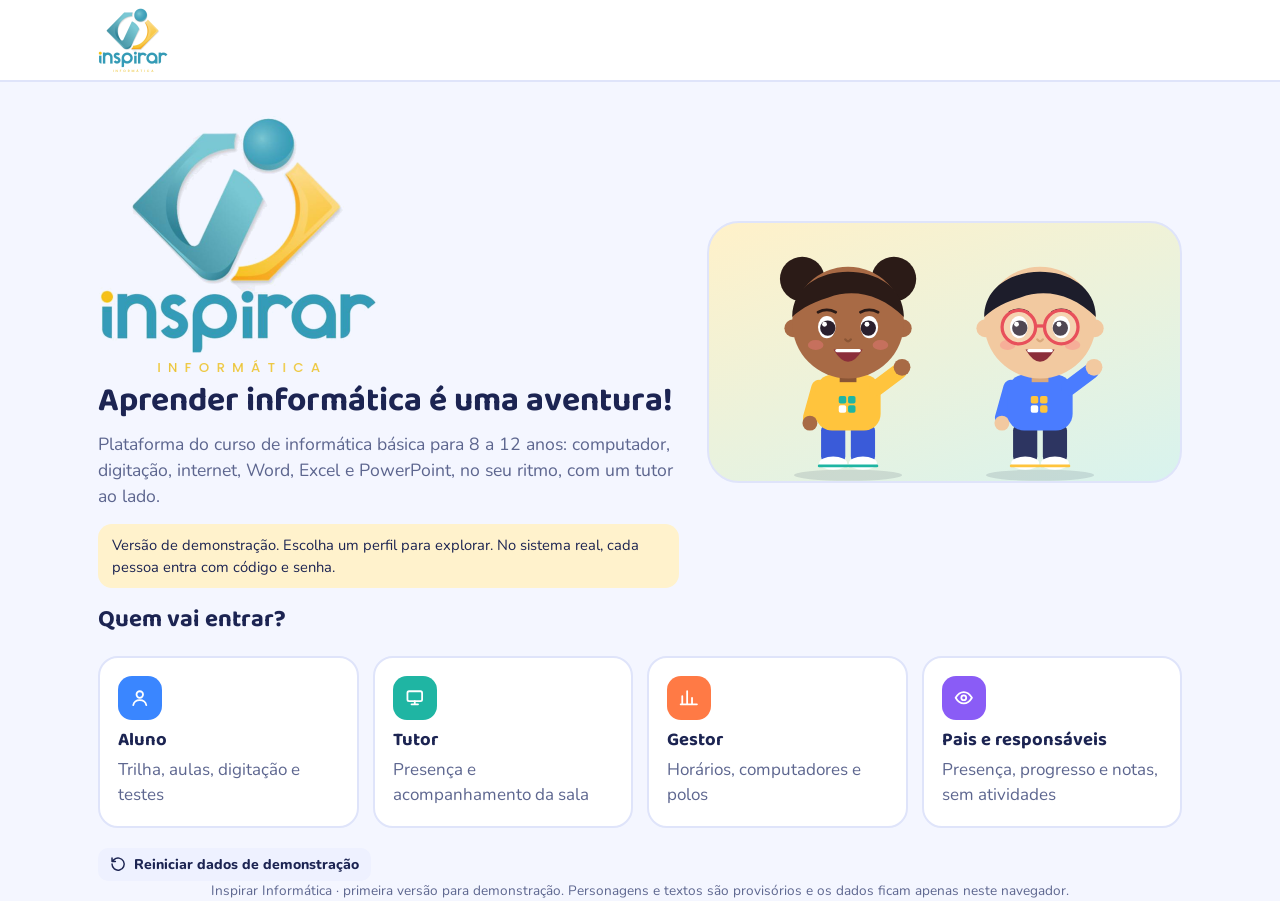
<file: plataforma-informatica/original-2026-11-20/gestao/index.html>
<!DOCTYPE html>
<html lang="pt-BR">
<head>
<meta charset="utf-8">
<meta name="viewport" content="width=device-width, initial-scale=1">
<title>Inspirar Informática</title>
<link rel="preconnect" href="https://fonts.googleapis.com">
<link rel="preconnect" href="https://fonts.gstatic.com" crossorigin>
<link href="https://fonts.googleapis.com/css2?family=Baloo+2:wght@600;800&family=Nunito:wght@400;700;800&display=swap" rel="stylesheet">
<style>
/* Trilha Digital: layout em trilha (mapa de módulos) com painel lateral do personagem; escola, não painel corporativo */
:root{
  --ink:#1c2452; --muted:#5d668f; --bg:#f4f6ff; --card:#ffffff; --line:#dfe4fa; --soft:#eef1ff;
  --brand:#237f9f; --brand-ink:#ffffff; --sun:#ffc43d; --teal:#1fb5a3; --coral:#ff7a45; --pink:#ff6fa5;
  --good:#17935a; --good-bg:#dff6ea; --bad:#d6435a; --bad-bg:#fde4e8; --warn-bg:#fff2cc;
  --shadow:0 2px 0 rgba(28,36,82,.06),0 10px 24px -12px rgba(28,36,82,.25);
  --display:'Baloo 2','Trebuchet MS',system-ui,sans-serif; --body:'Nunito','Segoe UI',system-ui,sans-serif;
  --m1:#3a86ff; --m2:#1fb5a3; --m3:#8a5cf6; --m4:#ff7a45; --m5:#17935a; --m6:#ff6fa5; --m7:#e8a400;
  color-scheme:light;
}
@media (prefers-color-scheme:dark){:root:not([data-theme="light"]){
  --ink:#eaedff; --muted:#a6aedb; --bg:#12162f; --card:#1b2040; --line:#2d3466; --soft:#232950;
  --brand:#6cc3de; --brand-ink:#10143a; --good:#4fd696; --good-bg:#16382b; --bad:#ff7f93; --bad-bg:#40202b; --warn-bg:#3d3513;
  --shadow:0 10px 24px -12px rgba(0,0,0,.6); color-scheme:dark;}}
:root[data-theme="dark"]{
  --ink:#eaedff; --muted:#a6aedb; --bg:#12162f; --card:#1b2040; --line:#2d3466; --soft:#232950;
  --brand:#6cc3de; --brand-ink:#10143a; --good:#4fd696; --good-bg:#16382b; --bad:#ff7f93; --bad-bg:#40202b; --warn-bg:#3d3513;
  --shadow:0 10px 24px -12px rgba(0,0,0,.6); color-scheme:dark;}
*{box-sizing:border-box}
html,body{margin:0;min-height:100%}
body{background:var(--bg);color:var(--ink);font-family:var(--body);font-size:17px;line-height:1.5}
h1,h2,h3{font-family:var(--display);line-height:1.15;margin:0;text-wrap:balance}
h1{font-size:2.1rem}h2{font-size:1.5rem}h3{font-size:1.15rem}
p{margin:0}
button{font:inherit;cursor:pointer}
:focus-visible{outline:3px solid var(--brand);outline-offset:2px;border-radius:8px}
.wrap{max-width:1120px;margin:0 auto;padding:0 18px}
svg.i{width:1.15em;height:1.15em;fill:none;stroke:currentColor;stroke-width:2.2;stroke-linecap:round;stroke-linejoin:round;vertical-align:-.2em;flex:none}
svg.i.fill{fill:currentColor}
/* topo */
.top{background:var(--card);border-bottom:2px solid var(--line);position:sticky;top:0;z-index:5}
.top .wrap{display:flex;align-items:center;gap:14px;min-height:62px;flex-wrap:wrap;padding-top:8px;padding-bottom:8px}
.brand{display:flex;align-items:center;gap:10px;font-family:var(--display);font-weight:800;font-size:1.3rem}
.logo{width:36px;height:36px;border-radius:11px;background:var(--brand);display:grid;place-items:center;color:var(--brand-ink)}
.grow{flex:1}
.chip{display:inline-flex;align-items:center;gap:7px;background:var(--soft);border-radius:999px;padding:5px 12px;font-weight:700;font-size:.92rem}
.chip.sun{background:var(--warn-bg)}
.badge-demo{background:var(--warn-bg);color:var(--ink);border-radius:8px;padding:2px 8px;font-size:.78rem;font-weight:800;letter-spacing:.02em}
/* botões */
.btn{display:inline-flex;align-items:center;justify-content:center;gap:8px;border:0;border-radius:14px;padding:11px 20px;font-weight:800;background:var(--brand);color:var(--brand-ink);box-shadow:0 4px 0 rgba(0,0,0,.18);transition:transform .08s}
.btn:hover{transform:translateY(-1px)}.btn:active{transform:translateY(3px);box-shadow:0 1px 0 rgba(0,0,0,.18)}
.btn.ghost{background:var(--soft);color:var(--ink);box-shadow:none}
.btn.good{background:var(--good);color:#fff}
.btn.sm{padding:6px 12px;font-size:.88rem;border-radius:10px;box-shadow:none}
.btn[disabled]{opacity:.5;cursor:not-allowed;transform:none}
.card{background:var(--card);border:2px solid var(--line);border-radius:22px;padding:20px;box-shadow:var(--shadow)}
.muted{color:var(--muted)}
.row{display:flex;gap:14px;flex-wrap:wrap;align-items:center}
.stack{display:flex;flex-direction:column;gap:14px}
/* login */
.hero{display:grid;grid-template-columns:1.1fr .9fr;gap:28px;align-items:center;padding:34px 0 10px}
.hero .chars{display:flex;gap:6px;justify-content:center;background:linear-gradient(160deg,#fff1c9,#d8f3ee);border-radius:32px;padding:14px 14px 0;border:2px solid var(--line)}
.hero .chars div{width:42%;max-width:210px;aspect-ratio:200/262}
.roles{display:grid;grid-template-columns:repeat(auto-fit,minmax(230px,1fr));gap:14px;margin-top:22px}
.role{text-align:left;border:2px solid var(--line);background:var(--card);border-radius:20px;padding:18px;display:flex;flex-direction:column;gap:6px;color:var(--ink)}
.role:hover{border-color:var(--brand)}
.role .ico{width:44px;height:44px;border-radius:14px;display:grid;place-items:center;color:#fff;margin-bottom:4px}
.picker{display:grid;grid-template-columns:repeat(auto-fill,minmax(150px,1fr));gap:10px}
.pick{border:2px solid var(--line);background:var(--card);border-radius:16px;padding:12px;text-align:left;color:var(--ink)}
.pick:hover{border-color:var(--brand)}
/* aluno */
.home{display:grid;grid-template-columns:300px 1fr;gap:22px;padding:22px 0 50px;align-items:start}
.hero-card{text-align:center;position:sticky;top:84px}
.fig{width:170px;aspect-ratio:200/262;margin:6px auto 0;position:relative}
.stagebg{border-radius:26px;padding:12px 12px 0;margin:10px 0 12px}
.stagebar{display:flex;gap:5px;justify-content:center;margin:10px 0}
.stagebar i{width:26px;height:9px;border-radius:5px;background:var(--line)}
.stagebar i.on{background:var(--sun)}
.stats{display:grid;grid-template-columns:1fr 1fr;gap:10px;text-align:left;margin-top:12px}
.stat{background:var(--soft);border-radius:14px;padding:10px 12px}
.stat b{display:block;font-family:var(--display);font-size:1.4rem;line-height:1.1}
.stat span{font-size:.8rem;color:var(--muted);font-weight:700}
.trail{display:flex;flex-direction:column;gap:0;position:relative}
.node{display:flex;gap:16px;align-items:stretch;position:relative;padding-bottom:18px}
.node:last-child{padding-bottom:0}
.node .spine{width:62px;display:flex;flex-direction:column;align-items:center;flex:none}
.node .dot{width:58px;height:58px;border-radius:50%;display:grid;place-items:center;color:#fff;font-family:var(--display);font-weight:800;font-size:1.5rem;border:4px solid var(--card);box-shadow:0 0 0 3px var(--c);background:var(--c);flex:none}
.node.locked .dot{background:var(--line);box-shadow:0 0 0 3px var(--line);color:var(--muted)}
.node .line{flex:1;width:6px;margin-top:4px;border-radius:3px;background:repeating-linear-gradient(var(--line) 0 8px,transparent 8px 14px)}
.node:last-child .line{display:none}
.node.done .line{background:var(--c)}
.mcard{flex:1;background:var(--card);border:2px solid var(--line);border-left:8px solid var(--c);border-radius:20px;padding:16px 18px;box-shadow:var(--shadow);text-align:left;color:var(--ink);display:block;width:100%}
button.mcard:hover{transform:translateY(-2px)}
.node.locked .mcard{border-left-color:var(--line);opacity:.75;box-shadow:none}
.mcard .meta{display:flex;gap:8px;flex-wrap:wrap;margin-top:8px}
.pill{display:inline-flex;align-items:center;gap:5px;border-radius:999px;padding:2px 10px;font-size:.82rem;font-weight:800;background:var(--soft)}
.pill.ok{background:var(--good-bg);color:var(--good)}
.pill.bad{background:var(--bad-bg);color:var(--bad)}
.pill.warn{background:var(--warn-bg)}
.bar{height:10px;background:var(--soft);border-radius:6px;overflow:hidden;margin-top:10px}
.bar>i{display:block;height:100%;background:var(--c,var(--brand));border-radius:6px}
.stars{display:inline-flex;gap:2px;color:var(--sun)}
.stars .off{color:var(--line)}
.lessons{display:flex;flex-direction:column;gap:10px;margin-top:14px}
.les{display:flex;align-items:center;gap:14px;border:2px solid var(--line);border-radius:16px;padding:12px 14px;background:var(--card);width:100%;text-align:left;color:var(--ink)}
button.les:hover{border-color:var(--c)}
.les .n{width:38px;height:38px;border-radius:12px;background:var(--c);color:#fff;display:grid;place-items:center;font-family:var(--display);font-weight:800;flex:none}
.les.locked{opacity:.6}.les.locked .n{background:var(--line);color:var(--muted)}
.crumb{display:flex;gap:8px;align-items:center;color:var(--muted);font-weight:700;padding:16px 0 4px;flex-wrap:wrap}
.crumb button{background:none;border:0;color:var(--brand);font-weight:800;padding:0}
/* aula */
.player{max-width:820px;margin:0 auto;padding:18px 0 60px}
.prog{display:flex;gap:6px;margin-bottom:16px}
.prog i{flex:1;height:10px;border-radius:5px;background:var(--line)}
.prog i.on{background:var(--c)}.prog i.now{background:var(--sun)}
.step{padding:26px}
.step .talk{display:flex;gap:18px;align-items:flex-end}
.step .talk .fig{width:110px;margin:0;flex:none}
.bubble{background:var(--soft);border-radius:20px;padding:18px 20px;font-size:1.12rem;position:relative;flex:1}
.bubble h2{margin-bottom:6px}
.opts{display:grid;gap:10px;margin-top:16px}
.opt{border:2px solid var(--line);background:var(--card);color:var(--ink);border-radius:16px;padding:14px 16px;text-align:left;font-weight:700}
.opt:hover{border-color:var(--brand)}
.opt.right{border-color:var(--good);background:var(--good-bg)}
.opt.wrong{border-color:var(--bad);background:var(--bad-bg)}
.shake{animation:shake .35s}
@keyframes shake{25%{transform:translateX(-6px)}75%{transform:translateX(6px)}}
@media (prefers-reduced-motion:reduce){.shake{animation:none}.btn,button.mcard{transition:none}}
.feed{margin-top:14px;font-weight:800;min-height:1.6em}
.feed.ok{color:var(--good)}.feed.no{color:var(--bad)}
.scene{background:linear-gradient(#dfe9ff,#eef1ff);border-radius:20px;padding:14px;margin-top:14px;display:flex;justify-content:center}
.scene svg{max-width:420px;width:100%;height:auto}
.scene [data-part]{cursor:pointer}.scene [data-part]:hover{filter:brightness(1.1)}
.arena{position:relative;height:250px;background:var(--soft);border-radius:18px;margin-top:14px;border:2px dashed var(--line);overflow:hidden}
.target{position:absolute;width:58px;height:58px;border-radius:50%;border:0;background:var(--coral);color:#fff;box-shadow:0 4px 0 rgba(0,0,0,.2)}
.ordbox{display:flex;gap:8px;flex-wrap:wrap;margin-top:14px}
.ordlist{counter-reset:o;display:grid;gap:8px;margin-top:12px}
.ordlist div{counter-increment:o;background:var(--good-bg);border-radius:12px;padding:8px 12px;font-weight:800}
.ordlist div::before{content:counter(o) ". "}
/* digitação */
.typebox{background:var(--card);border:2px solid var(--line);border-radius:18px;padding:20px;margin-top:14px;font-family:ui-monospace,'Cascadia Code',Menlo,Consolas,monospace;font-size:1.55rem;line-height:2.1;letter-spacing:.03em;min-height:110px;cursor:text;word-break:break-word}
.typebox .ok{color:var(--good)}.typebox .cur{background:var(--sun);color:#1c2452;border-radius:5px}
.typebox .nx{color:var(--muted)}
.typebox.err .cur{background:var(--bad);color:#fff}
.typebox.focus{border-color:var(--brand)}
.kb{display:flex;flex-direction:column;gap:5px;align-items:center;margin-top:14px}
.kb div{display:flex;gap:5px}
.kb span{min-width:34px;height:36px;border-radius:9px;background:var(--soft);display:grid;place-items:center;font-weight:800;font-size:.9rem;color:var(--muted);border-bottom:3px solid var(--line)}
.kb span.hl{background:var(--sun);color:#1c2452;border-color:#d9a400}
.kb span.sp{min-width:200px}
.live{display:flex;gap:10px;flex-wrap:wrap;margin-top:12px}
/* word */
.word{border:2px solid var(--line);border-radius:18px;overflow:hidden;background:var(--card);margin-top:14px}
.wtitle{background:#2b5797;color:#fff;padding:7px 14px;font-weight:700;font-size:.9rem;display:flex;gap:8px;align-items:center}
.ribbon{display:flex;gap:6px;flex-wrap:wrap;padding:8px 10px;background:#eef2fb;border-bottom:2px solid var(--line);color:#1c2452}
.ribbon button{min-width:38px;height:38px;border:1px solid #c5cff0;background:#fff;border-radius:8px;font-weight:800;color:#1c2452;display:inline-flex;align-items:center;justify-content:center;gap:4px;padding:0 8px}
.ribbon button:hover{background:#dfe7ff}
.ribbon .sep{width:2px;background:#c5cff0;margin:2px 4px}
.sheet{background:#d6dbea;padding:14px}
.paper{background:#fff;color:#111;min-height:210px;max-width:560px;margin:0 auto;padding:26px 32px;box-shadow:0 2px 10px rgba(0,0,0,.2);font-family:'Segoe UI',Arial,sans-serif;font-size:16px;line-height:1.5;outline:none}
.paper p{margin:0 0 12px}
.tasks{display:grid;gap:8px;margin-top:14px}
.task{display:flex;gap:10px;align-items:flex-start;background:var(--soft);padding:10px 14px;border-radius:14px;font-weight:700}
.task.done{background:var(--good-bg);color:var(--good)}
.task .hint{font-weight:600;color:var(--muted);font-size:.9rem}
/* resultados */
.score{font-family:var(--display);font-size:3.4rem;font-weight:800;line-height:1}
.cert{border:6px double #b98a1c;background:linear-gradient(#fffdf4,#fff6d6);color:#3a2d08;border-radius:12px;padding:30px 26px;text-align:center;max-width:760px;margin:16px auto 0}
.cert h2{font-size:2rem;color:#7a5a08}
.cert .name{font-family:var(--display);font-size:2.2rem;font-weight:800;margin:10px 0;border-bottom:2px solid #b98a1c;display:inline-block;padding:0 24px}
/* tabelas */
.tbl{width:100%;border-collapse:collapse;font-size:.95rem}
.tbl th{text-align:left;color:var(--muted);font-size:.8rem;text-transform:uppercase;letter-spacing:.04em;padding:8px 10px;border-bottom:2px solid var(--line)}
.tbl td{padding:10px;border-bottom:1px solid var(--line);vertical-align:middle}
.tblwrap{overflow-x:auto}
.tiles{display:grid;grid-template-columns:repeat(auto-fit,minmax(170px,1fr));gap:12px}
.tile{background:var(--card);border:2px solid var(--line);border-radius:18px;padding:14px 16px}
.tile b{display:block;font-family:var(--display);font-size:2rem;line-height:1.1}
.tile span{color:var(--muted);font-weight:700;font-size:.85rem}
.mini{display:inline-flex;gap:3px;align-items:center}
.mini i{width:18px;height:10px;border-radius:3px;background:var(--line)}
.mini i.on{background:var(--c)}
.seg{display:inline-flex;background:var(--soft);border-radius:12px;padding:3px;gap:2px;flex-wrap:wrap}
.seg button{border:0;background:none;padding:6px 14px;border-radius:9px;font-weight:800;color:var(--muted)}
.seg button.on{background:var(--card);color:var(--ink);box-shadow:0 1px 3px rgba(0,0,0,.15)}
.note{background:var(--warn-bg);border-radius:14px;padding:10px 14px;font-size:.92rem}
.hint-row{display:flex;gap:8px;align-items:center;flex-wrap:wrap}
footer{color:var(--muted);font-size:.85rem;padding:20px 0 40px;text-align:center}
@media (max-width:820px){
  .hero{grid-template-columns:1fr}.home{grid-template-columns:1fr}.hero-card{position:static}
  .step .talk{flex-direction:column;align-items:stretch}.step .talk .fig{display:none}
  h1{font-size:1.7rem}.typebox{font-size:1.2rem}
}
.toast{position:fixed;left:50%;bottom:28px;transform:translateX(-50%);background:var(--ink);color:var(--bg);padding:10px 18px;border-radius:999px;display:flex;gap:10px;align-items:center;font-weight:800;z-index:20;box-shadow:var(--shadow);animation:pop .35s,fade .4s 2.1s forwards}
.toast svg.i{color:var(--sun)}
@keyframes pop{from{transform:translate(-50%,24px) scale(.8);opacity:0}}
@keyframes fade{to{opacity:0}}
.bag{margin-top:14px;text-align:left}
.stkrow{display:flex;flex-wrap:wrap;gap:6px;margin-top:6px}
.stk{display:inline-flex}
.modal{position:fixed;inset:0;background:rgba(20,24,60,.55);display:grid;place-items:center;padding:16px;z-index:30}
.sel{width:100%;font:inherit;padding:10px;border-radius:12px;border:2px solid var(--line);background:var(--card);color:var(--ink);margin-top:6px}
.a-cur{animation:cur 5s infinite ease-in-out;transform-box:fill-box}
@keyframes cur{0%{transform:translate(330px,190px)}30%,100%{transform:translate(98px,108px)}}
.a-ring circle{animation:ring 5s infinite}
@keyframes ring{0%,32%{opacity:0;r:6}38%{opacity:1;r:10}46%{opacity:0;r:26}52%{opacity:1;r:10}60%,100%{opacity:0;r:30}}
.a-win{animation:win 5s infinite}
@keyframes win{0%,58%{opacity:0}66%,100%{opacity:1}}
.a-key rect{animation:key 3.6s infinite;animation-delay:inherit}
.a-key{animation:none}
@keyframes key{0%,18%,100%{fill:#fff}8%{fill:#ffc43d}}
.a-ok{animation:win 3s infinite}
@media (prefers-reduced-motion:reduce){.a-cur{animation:none;transform:translate(98px,108px)}.a-ring circle,.a-key rect,.toast{animation:none}.a-win,.a-ok{animation:none;opacity:1}}
.xbar{display:flex;gap:8px;align-items:center;padding:6px 10px;background:#f3f6fb;border-bottom:2px solid var(--line);color:#1c2452}
.xref{min-width:52px;text-align:center;background:#fff;border:1px solid #c5cff0;border-radius:6px;font-weight:800;padding:4px 8px}
.fx{font-style:italic;font-weight:800;color:#1d6f42}
.xbar input{flex:1;font:inherit;padding:6px 8px;border:1px solid #c5cff0;border-radius:6px;background:#fff;color:#111;min-width:0}
.xwrap{overflow-x:auto;background:#fff;color:#111}
table.xl{border-collapse:collapse;width:100%;min-width:480px;table-layout:fixed;font-size:.95rem}
table.xl th{background:#eef2fb;color:#1c2452;border:1px solid #d3d9ee;font-size:.8rem;padding:4px;width:auto}
table.xl th:first-child{width:34px}
table.xl td{border:1px solid #d3d9ee;height:32px;padding:2px 8px;white-space:nowrap;overflow:hidden;text-overflow:ellipsis;cursor:cell}
table.xl td.sel{outline:3px solid #1d6f42;outline-offset:-2px;background:#eaf7ef}
.xchartbox{padding:12px 16px;background:var(--card);color:var(--ink);border-top:2px solid var(--line)}
.pwrap{display:flex;gap:0;background:#d6dbea;color:#111}
.pthumbs{width:132px;padding:10px;display:flex;flex-direction:column;gap:8px;background:#e9ecf6;overflow-y:auto;max-height:360px;flex:none}
.pth{position:relative;border:3px solid transparent;border-radius:8px;padding:0;background:none}
.pth.on{border-color:#c43e1c}.pth span{position:absolute;left:-1px;top:-1px;background:#c43e1c;color:#fff;font-size:.7rem;font-weight:800;padding:0 5px;border-radius:5px 0 5px 0;z-index:1}
.pslide{aspect-ratio:16/9;position:relative;border-radius:6px;overflow:hidden;padding:7% 8%;box-shadow:0 1px 4px rgba(0,0,0,.3)}
.pslide .pt{font-family:var(--display);font-weight:800;font-size:.55rem;line-height:1.1}
.pslide .pb{font-size:.4rem;margin-top:4px}
.pslide.big .pt{font-size:2rem}.pslide.big .pb{font-size:1.15rem;margin-top:10px}
.pimg{position:absolute;right:6%;bottom:8%;width:26%}
.pmain{flex:1;padding:14px;min-width:0}
.pin{width:100%;background:transparent;border:2px dashed rgba(128,128,128,.5);color:inherit;font:inherit;border-radius:8px;padding:6px 10px}
.pin.pt{font-family:var(--display);font-weight:800;font-size:2rem;line-height:1.15;margin-bottom:8px}
.pin.pb{font-size:1.15rem;resize:none;height:42%}
.pin::placeholder{color:inherit;opacity:.55}
.pplay .pslide.big{border-radius:10px}
.fadein{animation:fi .8s}@keyframes fi{from{opacity:0}}
.slidein{animation:si .6s}@keyframes si{from{transform:translateX(60px);opacity:0}}
@media (max-width:600px){.pthumbs{width:84px}.pslide.big .pt{font-size:1.3rem}}
.kb span.mod{min-width:70px;font-size:.8rem}

.brandlogo{height:64px;width:auto;display:block}
.hero .logobig{max-width:280px;width:100%;display:block;margin:0 0 10px}
@media (max-width:820px){.brandlogo{height:52px}}

</style>
</head>
<body>
<div id="app"></div>
<script>window.__LOGO__='[data-uri]';window.__CHARS__={"miay": "<svg viewBox=\"0 0 200 262\" width=\"100%\" height=\"100%\" role=\"img\" aria-label=\"mia\" style=\"display:block\"><ellipse cx=\"100\" cy=\"256\" rx=\"58\" ry=\"6\" fill=\"#1f2540\" opacity=\"0.12\"/><rect x=\"71.0\" y=\"202.0\" width=\"26.0\" height=\"40.0\" rx=\"6\" fill=\"#3a5bd9\"/><ellipse cx=\"84.0\" cy=\"243.0\" rx=\"15\" ry=\"7\" fill=\"#ffffff\"/><path d=\"M69.0 246.0 H99.0\" stroke=\"#1fb5a3\" stroke-width=\"3\" stroke-linecap=\"round\"/><rect x=\"103.0\" y=\"202.0\" width=\"26.0\" height=\"40.0\" rx=\"6\" fill=\"#3a5bd9\"/><ellipse cx=\"116.0\" cy=\"243.0\" rx=\"15\" ry=\"7\" fill=\"#ffffff\"/><path d=\"M101.0 246.0 H131.0\" stroke=\"#1fb5a3\" stroke-width=\"3\" stroke-linecap=\"round\"/><line x1=\"69.0\" y1=\"162.0\" x2=\"60.0\" y2=\"194.0\" stroke=\"#ffc43d\" stroke-width=\"17\" stroke-linecap=\"round\"/><circle cx=\"59.0\" cy=\"200.0\" r=\"8\" fill=\"#a86a45\"/><rect x=\"65.0\" y=\"148.0\" width=\"70\" height=\"60\" rx=\"18\" fill=\"#ffc43d\"/><rect x=\"90.0\" y=\"170.8\" width=\"8\" height=\"8\" rx=\"2\" fill=\"#1fb5a3\"/><rect x=\"100.0\" y=\"170.8\" width=\"8\" height=\"8\" rx=\"2\" fill=\"#1fb5a3\"/><rect x=\"90.0\" y=\"180.8\" width=\"8\" height=\"8\" rx=\"2\" fill=\"#ffffff\"/><rect x=\"100.0\" y=\"180.8\" width=\"8\" height=\"8\" rx=\"2\" fill=\"#1fb5a3\"/><line x1=\"131.0\" y1=\"162.0\" x2=\"155.0\" y2=\"144.0\" stroke=\"#ffc43d\" stroke-width=\"17\" stroke-linecap=\"round\"/><circle cx=\"158.0\" cy=\"140.0\" r=\"9\" fill=\"#a86a45\"/><rect x=\"91.0\" y=\"134.0\" width=\"18\" height=\"22.0\" fill=\"#8a5535\"/><circle cx=\"50.8\" cy=\"45.2\" r=\"24.0\" fill=\"#2b1b17\"/><circle cx=\"149.2\" cy=\"45.2\" r=\"24.0\" fill=\"#2b1b17\"/><circle cx=\"41.2\" cy=\"98.0\" r=\"9.6\" fill=\"#a86a45\"/><circle cx=\"158.8\" cy=\"98.0\" r=\"9.6\" fill=\"#a86a45\"/><circle cx=\"100.0\" cy=\"92.0\" r=\"60.0\" fill=\"#a86a45\"/><path d=\"M40.0 86.0 C40.0 21.2 160.0 21.2 160.0 86.0 C136.0 62.0 106.0 54.8 79.0 65.0 C58.0 71.0 46.0 80.0 40.0 86.0Z\" fill=\"#2b1b17\"/><ellipse cx=\"65.2\" cy=\"116.0\" rx=\"8.4\" ry=\"5.4\" fill=\"#ff7a8a\" opacity=\"0.35\"/><ellipse cx=\"77.2\" cy=\"96.8\" rx=\"9.5\" ry=\"12\" fill=\"#ffffff\"/><circle cx=\"78.2\" cy=\"97.8\" r=\"8.2\" fill=\"#2a1f2d\"/><circle cx=\"74.7\" cy=\"93.8\" r=\"2.6\" fill=\"#ffffff\"/><path d=\"M67.7 80.8 Q77.2 75.8 86.7 80.8\" stroke=\"#2b1b17\" stroke-width=\"3\" fill=\"none\" stroke-linecap=\"round\"/><ellipse cx=\"134.8\" cy=\"116.0\" rx=\"8.4\" ry=\"5.4\" fill=\"#ff7a8a\" opacity=\"0.35\"/><ellipse cx=\"122.8\" cy=\"96.8\" rx=\"9.5\" ry=\"12\" fill=\"#ffffff\"/><circle cx=\"121.8\" cy=\"97.8\" r=\"8.2\" fill=\"#2a1f2d\"/><circle cx=\"120.3\" cy=\"93.8\" r=\"2.6\" fill=\"#ffffff\"/><path d=\"M113.3 80.8 Q122.8 75.8 132.3 80.8\" stroke=\"#2b1b17\" stroke-width=\"3\" fill=\"none\" stroke-linecap=\"round\"/><path d=\"M97.0 110.0 Q100.0 114.2 103.0 110.0\" stroke=\"#8a5535\" stroke-width=\"2.5\" fill=\"none\" stroke-linecap=\"round\"/><path d=\"M84.4 120.8 Q100.0 147.2 115.6 120.8Z\" fill=\"#8b2e3a\"/><path d=\"M88.0 122.0 H112.0\" stroke=\"#fff\" stroke-width=\"3.5\" stroke-linecap=\"round\"/></svg>", "miao": "<svg viewBox=\"0 0 200 262\" width=\"100%\" height=\"100%\" role=\"img\" aria-label=\"mia\" style=\"display:block\"><ellipse cx=\"100\" cy=\"256\" rx=\"58\" ry=\"6\" fill=\"#1f2540\" opacity=\"0.12\"/><rect x=\"70.0\" y=\"198.0\" width=\"27.0\" height=\"50.0\" rx=\"6\" fill=\"#3a5bd9\"/><ellipse cx=\"83.5\" cy=\"249.0\" rx=\"15\" ry=\"7\" fill=\"#ffffff\"/><path d=\"M68.5 252.0 H98.5\" stroke=\"#1fb5a3\" stroke-width=\"3\" stroke-linecap=\"round\"/><rect x=\"103.0\" y=\"198.0\" width=\"27.0\" height=\"50.0\" rx=\"6\" fill=\"#3a5bd9\"/><ellipse cx=\"116.5\" cy=\"249.0\" rx=\"15\" ry=\"7\" fill=\"#ffffff\"/><path d=\"M101.5 252.0 H131.5\" stroke=\"#1fb5a3\" stroke-width=\"3\" stroke-linecap=\"round\"/><line x1=\"68.0\" y1=\"138.0\" x2=\"59.0\" y2=\"190.0\" stroke=\"#ffc43d\" stroke-width=\"17\" stroke-linecap=\"round\"/><circle cx=\"58.0\" cy=\"196.0\" r=\"8\" fill=\"#a86a45\"/><rect x=\"64.0\" y=\"124.0\" width=\"72\" height=\"80\" rx=\"18\" fill=\"#ffc43d\"/><rect x=\"64.0\" y=\"124.0\" width=\"17\" height=\"80\" rx=\"9\" fill=\"#1fb5a3\"/><rect x=\"119.0\" y=\"124.0\" width=\"17\" height=\"80\" rx=\"9\" fill=\"#1fb5a3\"/><rect x=\"90.0\" y=\"154.4\" width=\"8\" height=\"8\" rx=\"2\" fill=\"#1fb5a3\"/><rect x=\"100.0\" y=\"154.4\" width=\"8\" height=\"8\" rx=\"2\" fill=\"#1fb5a3\"/><rect x=\"90.0\" y=\"164.4\" width=\"8\" height=\"8\" rx=\"2\" fill=\"#ffffff\"/><rect x=\"100.0\" y=\"164.4\" width=\"8\" height=\"8\" rx=\"2\" fill=\"#1fb5a3\"/><line x1=\"132.0\" y1=\"138.0\" x2=\"141.0\" y2=\"190.0\" stroke=\"#ffc43d\" stroke-width=\"17\" stroke-linecap=\"round\"/><circle cx=\"142.0\" cy=\"196.0\" r=\"8\" fill=\"#a86a45\"/><rect x=\"91.0\" y=\"114.3\" width=\"18\" height=\"17.7\" fill=\"#8a5535\"/><circle cx=\"59.8\" cy=\"41.8\" r=\"16.7\" fill=\"#2b1b17\"/><circle cx=\"140.2\" cy=\"41.8\" r=\"16.7\" fill=\"#2b1b17\"/><circle cx=\"52.0\" cy=\"84.9\" r=\"7.8\" fill=\"#a86a45\"/><circle cx=\"148.0\" cy=\"84.9\" r=\"7.8\" fill=\"#a86a45\"/><circle cx=\"100.0\" cy=\"80.0\" r=\"49.0\" fill=\"#a86a45\"/><path d=\"M51.0 75.1 C51.0 22.2 149.0 22.2 149.0 75.1 C129.4 55.5 104.9 49.6 82.8 58.0 C65.7 62.9 55.9 70.2 51.0 75.1Z\" fill=\"#2b1b17\"/><ellipse cx=\"71.6\" cy=\"99.6\" rx=\"6.9\" ry=\"4.4\" fill=\"#ff7a8a\" opacity=\"0.35\"/><ellipse cx=\"81.4\" cy=\"83.9\" rx=\"7\" ry=\"9\" fill=\"#ffffff\"/><circle cx=\"82.4\" cy=\"84.9\" r=\"6.1\" fill=\"#2a1f2d\"/><circle cx=\"78.9\" cy=\"80.9\" r=\"2.0\" fill=\"#ffffff\"/><path d=\"M74.4 70.9 Q81.4 65.9 88.4 70.9\" stroke=\"#2b1b17\" stroke-width=\"3\" fill=\"none\" stroke-linecap=\"round\"/><ellipse cx=\"128.4\" cy=\"99.6\" rx=\"6.9\" ry=\"4.4\" fill=\"#ff7a8a\" opacity=\"0.35\"/><ellipse cx=\"118.6\" cy=\"83.9\" rx=\"7\" ry=\"9\" fill=\"#ffffff\"/><circle cx=\"117.6\" cy=\"84.9\" r=\"6.1\" fill=\"#2a1f2d\"/><circle cx=\"116.1\" cy=\"80.9\" r=\"2.0\" fill=\"#ffffff\"/><path d=\"M111.6 70.9 Q118.6 65.9 125.6 70.9\" stroke=\"#2b1b17\" stroke-width=\"3\" fill=\"none\" stroke-linecap=\"round\"/><path d=\"M97.0 94.7 Q100.0 98.1 103.0 94.7\" stroke=\"#8a5535\" stroke-width=\"2.5\" fill=\"none\" stroke-linecap=\"round\"/><path d=\"M88.2 104.5 Q100.0 115.3 111.8 104.5\" stroke=\"#7a2f3a\" stroke-width=\"3\" fill=\"none\" stroke-linecap=\"round\"/><path d=\"M50.0 80.0 C50.0 6.5 150.0 6.5 150.0 80.0\" stroke=\"#ff6fa5\" stroke-width=\"7\" fill=\"none\" stroke-linecap=\"round\"/><rect x=\"42.0\" y=\"66.3\" width=\"16\" height=\"34.3\" rx=\"7\" fill=\"#ff6fa5\"/><rect x=\"142.0\" y=\"66.3\" width=\"16\" height=\"34.3\" rx=\"7\" fill=\"#ff6fa5\"/></svg>", "teoy": "<svg viewBox=\"0 0 200 262\" width=\"100%\" height=\"100%\" role=\"img\" aria-label=\"teo\" style=\"display:block\"><ellipse cx=\"100\" cy=\"256\" rx=\"58\" ry=\"6\" fill=\"#1f2540\" opacity=\"0.12\"/><rect x=\"71.0\" y=\"202.0\" width=\"26.0\" height=\"40.0\" rx=\"6\" fill=\"#2d3561\"/><ellipse cx=\"84.0\" cy=\"243.0\" rx=\"15\" ry=\"7\" fill=\"#ffffff\"/><path d=\"M69.0 246.0 H99.0\" stroke=\"#ffc43d\" stroke-width=\"3\" stroke-linecap=\"round\"/><rect x=\"103.0\" y=\"202.0\" width=\"26.0\" height=\"40.0\" rx=\"6\" fill=\"#2d3561\"/><ellipse cx=\"116.0\" cy=\"243.0\" rx=\"15\" ry=\"7\" fill=\"#ffffff\"/><path d=\"M101.0 246.0 H131.0\" stroke=\"#ffc43d\" stroke-width=\"3\" stroke-linecap=\"round\"/><line x1=\"69.0\" y1=\"162.0\" x2=\"60.0\" y2=\"194.0\" stroke=\"#4a7cff\" stroke-width=\"17\" stroke-linecap=\"round\"/><circle cx=\"59.0\" cy=\"200.0\" r=\"8\" fill=\"#f2c9a0\"/><rect x=\"65.0\" y=\"148.0\" width=\"70\" height=\"60\" rx=\"18\" fill=\"#4a7cff\"/><rect x=\"90.0\" y=\"170.8\" width=\"8\" height=\"8\" rx=\"2\" fill=\"#ffc43d\"/><rect x=\"100.0\" y=\"170.8\" width=\"8\" height=\"8\" rx=\"2\" fill=\"#ffc43d\"/><rect x=\"90.0\" y=\"180.8\" width=\"8\" height=\"8\" rx=\"2\" fill=\"#ffffff\"/><rect x=\"100.0\" y=\"180.8\" width=\"8\" height=\"8\" rx=\"2\" fill=\"#ffc43d\"/><line x1=\"131.0\" y1=\"162.0\" x2=\"155.0\" y2=\"144.0\" stroke=\"#4a7cff\" stroke-width=\"17\" stroke-linecap=\"round\"/><circle cx=\"158.0\" cy=\"140.0\" r=\"9\" fill=\"#f2c9a0\"/><rect x=\"91.0\" y=\"134.0\" width=\"18\" height=\"22.0\" fill=\"#d9a87c\"/><circle cx=\"41.2\" cy=\"98.0\" r=\"9.6\" fill=\"#f2c9a0\"/><circle cx=\"158.8\" cy=\"98.0\" r=\"9.6\" fill=\"#f2c9a0\"/><circle cx=\"100.0\" cy=\"92.0\" r=\"60.0\" fill=\"#f2c9a0\"/><path d=\"M40.0 86.0 C40.0 21.2 160.0 21.2 160.0 86.0 C136.0 62.0 106.0 54.8 79.0 65.0 C58.0 71.0 46.0 80.0 40.0 86.0Z\" fill=\"#1d1d2b\"/><ellipse cx=\"65.2\" cy=\"116.0\" rx=\"8.4\" ry=\"5.4\" fill=\"#ff7a8a\" opacity=\"0.35\"/><ellipse cx=\"77.2\" cy=\"96.8\" rx=\"9.5\" ry=\"12\" fill=\"#ffffff\"/><circle cx=\"78.2\" cy=\"97.8\" r=\"8.2\" fill=\"#2a1f2d\"/><circle cx=\"74.7\" cy=\"93.8\" r=\"2.6\" fill=\"#ffffff\"/><path d=\"M67.7 80.8 Q77.2 75.8 86.7 80.8\" stroke=\"#1d1d2b\" stroke-width=\"3\" fill=\"none\" stroke-linecap=\"round\"/><ellipse cx=\"134.8\" cy=\"116.0\" rx=\"8.4\" ry=\"5.4\" fill=\"#ff7a8a\" opacity=\"0.35\"/><ellipse cx=\"122.8\" cy=\"96.8\" rx=\"9.5\" ry=\"12\" fill=\"#ffffff\"/><circle cx=\"121.8\" cy=\"97.8\" r=\"8.2\" fill=\"#2a1f2d\"/><circle cx=\"120.3\" cy=\"93.8\" r=\"2.6\" fill=\"#ffffff\"/><path d=\"M113.3 80.8 Q122.8 75.8 132.3 80.8\" stroke=\"#1d1d2b\" stroke-width=\"3\" fill=\"none\" stroke-linecap=\"round\"/><path d=\"M97.0 110.0 Q100.0 114.2 103.0 110.0\" stroke=\"#d9a87c\" stroke-width=\"2.5\" fill=\"none\" stroke-linecap=\"round\"/><path d=\"M84.4 120.8 Q100.0 147.2 115.6 120.8Z\" fill=\"#8b2e3a\"/><path d=\"M88.0 122.0 H112.0\" stroke=\"#fff\" stroke-width=\"3.5\" stroke-linecap=\"round\"/><circle cx=\"77.2\" cy=\"96.8\" r=\"18.0\" fill=\"#ffffff\" fill-opacity=\"0.18\" stroke=\"#e8505b\" stroke-width=\"3.5\"/><circle cx=\"122.8\" cy=\"96.8\" r=\"18.0\" fill=\"#ffffff\" fill-opacity=\"0.18\" stroke=\"#e8505b\" stroke-width=\"3.5\"/><path d=\"M95.2 95.6 H104.8\" stroke=\"#e8505b\" stroke-width=\"3.5\"/></svg>", "teoo": "<svg viewBox=\"0 0 200 262\" width=\"100%\" height=\"100%\" role=\"img\" aria-label=\"teo\" style=\"display:block\"><ellipse cx=\"100\" cy=\"256\" rx=\"58\" ry=\"6\" fill=\"#1f2540\" opacity=\"0.12\"/><rect x=\"70.0\" y=\"198.0\" width=\"27.0\" height=\"50.0\" rx=\"6\" fill=\"#2d3561\"/><ellipse cx=\"83.5\" cy=\"249.0\" rx=\"15\" ry=\"7\" fill=\"#ffffff\"/><path d=\"M68.5 252.0 H98.5\" stroke=\"#ffc43d\" stroke-width=\"3\" stroke-linecap=\"round\"/><rect x=\"103.0\" y=\"198.0\" width=\"27.0\" height=\"50.0\" rx=\"6\" fill=\"#2d3561\"/><ellipse cx=\"116.5\" cy=\"249.0\" rx=\"15\" ry=\"7\" fill=\"#ffffff\"/><path d=\"M101.5 252.0 H131.5\" stroke=\"#ffc43d\" stroke-width=\"3\" stroke-linecap=\"round\"/><line x1=\"68.0\" y1=\"138.0\" x2=\"59.0\" y2=\"190.0\" stroke=\"#4a7cff\" stroke-width=\"17\" stroke-linecap=\"round\"/><circle cx=\"58.0\" cy=\"196.0\" r=\"8\" fill=\"#f2c9a0\"/><rect x=\"64.0\" y=\"124.0\" width=\"72\" height=\"80\" rx=\"18\" fill=\"#4a7cff\"/><rect x=\"64.0\" y=\"124.0\" width=\"17\" height=\"80\" rx=\"9\" fill=\"#ff7a45\"/><rect x=\"119.0\" y=\"124.0\" width=\"17\" height=\"80\" rx=\"9\" fill=\"#ff7a45\"/><rect x=\"90.0\" y=\"154.4\" width=\"8\" height=\"8\" rx=\"2\" fill=\"#ffc43d\"/><rect x=\"100.0\" y=\"154.4\" width=\"8\" height=\"8\" rx=\"2\" fill=\"#ffc43d\"/><rect x=\"90.0\" y=\"164.4\" width=\"8\" height=\"8\" rx=\"2\" fill=\"#ffffff\"/><rect x=\"100.0\" y=\"164.4\" width=\"8\" height=\"8\" rx=\"2\" fill=\"#ffc43d\"/><line x1=\"132.0\" y1=\"138.0\" x2=\"141.0\" y2=\"190.0\" stroke=\"#4a7cff\" stroke-width=\"17\" stroke-linecap=\"round\"/><circle cx=\"142.0\" cy=\"196.0\" r=\"8\" fill=\"#f2c9a0\"/><rect x=\"91.0\" y=\"114.3\" width=\"18\" height=\"17.7\" fill=\"#d9a87c\"/><circle cx=\"52.0\" cy=\"84.9\" r=\"7.8\" fill=\"#f2c9a0\"/><circle cx=\"148.0\" cy=\"84.9\" r=\"7.8\" fill=\"#f2c9a0\"/><circle cx=\"100.0\" cy=\"80.0\" r=\"49.0\" fill=\"#f2c9a0\"/><path d=\"M51.0 75.1 C51.0 22.2 149.0 22.2 149.0 75.1 C129.4 55.5 104.9 49.6 82.8 58.0 C65.7 62.9 55.9 70.2 51.0 75.1Z\" fill=\"#1d1d2b\"/><ellipse cx=\"71.6\" cy=\"99.6\" rx=\"6.9\" ry=\"4.4\" fill=\"#ff7a8a\" opacity=\"0.35\"/><ellipse cx=\"81.4\" cy=\"83.9\" rx=\"7\" ry=\"9\" fill=\"#ffffff\"/><circle cx=\"82.4\" cy=\"84.9\" r=\"6.1\" fill=\"#2a1f2d\"/><circle cx=\"78.9\" cy=\"80.9\" r=\"2.0\" fill=\"#ffffff\"/><path d=\"M74.4 70.9 Q81.4 65.9 88.4 70.9\" stroke=\"#1d1d2b\" stroke-width=\"3\" fill=\"none\" stroke-linecap=\"round\"/><ellipse cx=\"128.4\" cy=\"99.6\" rx=\"6.9\" ry=\"4.4\" fill=\"#ff7a8a\" opacity=\"0.35\"/><ellipse cx=\"118.6\" cy=\"83.9\" rx=\"7\" ry=\"9\" fill=\"#ffffff\"/><circle cx=\"117.6\" cy=\"84.9\" r=\"6.1\" fill=\"#2a1f2d\"/><circle cx=\"116.1\" cy=\"80.9\" r=\"2.0\" fill=\"#ffffff\"/><path d=\"M111.6 70.9 Q118.6 65.9 125.6 70.9\" stroke=\"#1d1d2b\" stroke-width=\"3\" fill=\"none\" stroke-linecap=\"round\"/><path d=\"M97.0 94.7 Q100.0 98.1 103.0 94.7\" stroke=\"#d9a87c\" stroke-width=\"2.5\" fill=\"none\" stroke-linecap=\"round\"/><path d=\"M88.2 104.5 Q100.0 115.3 111.8 104.5\" stroke=\"#7a2f3a\" stroke-width=\"3\" fill=\"none\" stroke-linecap=\"round\"/><circle cx=\"81.4\" cy=\"83.9\" r=\"14.7\" fill=\"#ffffff\" fill-opacity=\"0.18\" stroke=\"#e8505b\" stroke-width=\"3.5\"/><circle cx=\"118.6\" cy=\"83.9\" r=\"14.7\" fill=\"#ffffff\" fill-opacity=\"0.18\" stroke=\"#e8505b\" stroke-width=\"3.5\"/><path d=\"M96.1 82.9 H103.9\" stroke=\"#e8505b\" stroke-width=\"3.5\"/></svg>"};</script>
<script>
/* ===== CONTEÚDO: módulos, aulas, bancos de questões ===== */
const MODS=[
 {n:1,name:'Conhecendo o computador',stage:'Explorador',aulas:['O que é um computador','As partes do computador','Mouse e teclado','Ligar, desligar e organizar pastas']},
 {n:2,name:'Digitação',stage:'Digitador',aulas:['Posição das mãos e fileira base','Fileira de cima','Fileira de baixo','Acentos, maiúsculas e pontuação','Frases e textos']},
 {n:3,name:'Internet e segurança',stage:'Navegador',aulas:['O que é a internet','Navegador e endereços','Pesquisar com cuidado','Segurança e senhas','Boa conduta e bullying']},
 {n:4,name:'Word',stage:'Escritor',aulas:['Conhecendo o Word','Digitar e salvar','Formatar o texto','Alinhar e fazer listas','Imagens e figuras','Meu primeiro documento']},
 {n:5,name:'Excel',stage:'Analista',aulas:['Planilhas e células','Digitar dados','Selecionar e formatar','Somar','Fórmulas simples','Média e contagem','Gráficos','Minha planilha']},
 {n:6,name:'PowerPoint',stage:'Criador',aulas:['Conhecendo os slides','Criar slides','Textos e temas','Imagens','Animações e transições','Apresentar','Ensaio geral']},
 {n:7,name:'Projeto final',stage:'Mestre Digital',aulas:['Escolher o tema','Planejar','Produzir texto e planilha','Produzir a apresentação','Apresentar para a turma']}
];
const SEM=[{id:1,mods:[1,2,3,4],nome:'1º semestre',aulas:20},{id:2,mods:[5,6,7],nome:'2º semestre',aulas:20}];
const MIN=70;
/* metas de digitação (estimativa inicial, ajustar após teste com as crianças) */
const META={y:{s1:{wpm:8,acc:90},s2:{wpm:15,acc:92}},o:{s1:{wpm:15,acc:92},s2:{wpm:25,acc:95}}};

const T=(y,o)=>({y,o});
const I=(title,y,o)=>({t:'info',title,x:T(y,o)});
const Q=(q,opts,a)=>({t:'quiz',q,opts,a});
const AN=(kind,title,y,o)=>({t:'anim',kind,title,x:T(y,o)});
const TYP=(text,title)=>({t:'type',text,title});

const LES={
'1.1':[
 I('Olá! Vamos começar?','Eu sou o seu parceiro de aventuras. O computador é uma máquina que ajuda a escrever, desenhar, jogar e aprender. Ele faz o que a gente manda, mas precisa de ordens claras!','O computador é uma máquina que recebe informações, processa e mostra um resultado. Ele só executa o que foi instruído a fazer.'),
 Q('O que o computador faz?',['Ajuda a escrever, desenhar e pesquisar','Pensa sozinho e decide tudo','Só serve para jogar'],0),
 I('Como ele funciona','Você dá uma ordem, o computador pensa e mostra a resposta na tela. É como pedir um desenho e receber o desenho pronto!','Entrada, processamento e saída: você envia dados (entrada), o computador processa e exibe o resultado (saída).'),
 Q('Você aperta uma tecla. O que acontece?',['Nada, o computador está de folga','O computador recebe a ordem e mostra o resultado','A tela desliga sozinha'],1)
],
'1.2':[
 I('As partes do computador','O computador tem partes que trabalham juntas: a tela (monitor), o teclado, o mouse e o gabinete, onde fica o "cérebro".','As partes principais são o monitor (saída de imagens), teclado e mouse (entrada de dados) e o gabinete, onde ficam o processador e a memória.'),
 {t:'hot',q:'Clique no teclado!',a:'teclado'},
 {t:'hot',q:'Agora clique no monitor (a tela)!',a:'monitor'},
 {t:'hot',q:'Clique no mouse!',a:'mouse'},
 Q('Qual parte mostra as imagens e os textos?',['Teclado','Monitor','Mouse'],1)
],
'1.3':[
 I('Mouse e teclado','O mouse move a setinha na tela. Um clique escolhe, dois cliques abrem. O teclado serve para escrever letras e números.','O mouse controla o ponteiro: clique simples seleciona e clique duplo abre. O teclado insere letras, números e comandos.'),
 AN('click','Como clicar','Mova o mouse até o ícone. Um clique escolhe, dois cliques bem rápidos abrem!','Posicione o ponteiro sobre o ícone. Um clique seleciona e o clique duplo abre o programa.'),
 {t:'targets',q:'Clique nas bolinhas laranja o mais rápido que conseguir!',n:6},
 {t:'order',q:'Coloque em ordem para abrir um programa:',items:['Mover o mouse até o ícone','Dar dois cliques no ícone','Esperar o programa abrir']},
 Q('Qual botão do mouse usamos para escolher?',['O botão esquerdo','Só a rodinha','Nenhum'],0)
],
'1.4':[
 I('Ligar, desligar e organizar','Computador também precisa de cuidado: salvamos o trabalho, fechamos os programas e só então desligamos. Os arquivos ficam guardados em pastas, como gavetas organizadas.','Para desligar com segurança, salve o trabalho e feche os programas antes. Arquivos são organizados em pastas, o que facilita encontrá-los depois.'),
 {t:'order',q:'Coloque em ordem para desligar com segurança:',items:['Salvar o trabalho','Fechar os programas','Clicar em Desligar','Esperar a tela apagar']},
 Q('Onde guardamos os arquivos de forma organizada?',['Em pastas','Em cima do monitor','Dentro do mouse'],0)
],
'2.1':[
 I('Mãos no lugar!','Deixe os dedos nas teclas A S D F (mão esquerda) e J K L (mão direita). Os dedos voltam sempre para essa fileira. Não vale olhar o teclado!','Posição base: A S D F na mão esquerda e J K L na direita. Os dedos retornam sempre à fileira base e os olhos ficam na tela.'),
 AN('hands','Onde ficam os dedos','Veja as teclas acendendo: A S D F na mão esquerda e J K L na direita.','Observe a fileira base: A S D F na mão esquerda e J K L na direita, com os indicadores em F e J.'),
 TYP('asdf jkl asdf jkl','Aquecimento das teclas'),
 TYP('sala dado fala lado gala salsa','Palavras da fileira base')
],
'2.2':[
 I('Fileira de cima','Agora os dedos sobem para a fileira de cima: Q W E R T Y U I O P. Depois de apertar, o dedo volta para o lugar de origem.','A fileira superior (Q a P) é alcançada pelo mesmo dedo da coluna correspondente. Depois de cada tecla o dedo retorna à base.'),
 TYP('quero pipa porto torre','Palavras da fileira de cima'),
 TYP('Ela quer a pipa e o pote','Frase da fileira de cima')
],
'2.3':[
 I('Fileira de baixo','Hora de descer: Z X C V B N M. Mantenha o ritmo e o cuidado. Errar faz parte de aprender!','A fileira inferior (Z a M) completa o alfabeto. Priorize a precisão antes da velocidade: o ritmo vem com a prática.'),
 TYP('vaca cama banana mala nave','Palavras da fileira de baixo'),
 TYP('A nova vaca come banana','Frase da fileira de baixo')
],
'2.4':[
 I('Acentos e maiúsculas','Para letra maiúscula, segure Shift. Para o til ou o acento, aperte a tecla do acento e depois a letra: ~ e depois a vira ã.','Maiúsculas exigem Shift. Acentos são teclas "mortas": aperte o acento e depois a letra para compor o caractere (por exemplo ~ e depois a resulta em ã).'),
 TYP('O avô comeu maçã no café.','Acentos e maiúscula')
],
'2.5':[
 I('Frases completas','Digite frases inteiras com calma. Mantenha a postura: costas retas e pulsos relaxados.','Digitar frases exercita ritmo e atenção. Mantenha a postura e a precisão antes de acelerar.'),
 {t:'type',text:T('Eu aprendo a digitar sem olhar para o teclado.','Digitar com dez dedos, sem olhar para o teclado, ajuda a trabalhar com mais rapidez e atenção.'),title:'Frase final do módulo'}
],
'3.1':[
 I('O que é a internet','A internet é uma enorme rede que liga computadores do mundo todo. Por ela, você vê vídeos, lê notícias e fala com pessoas.','A internet é uma rede mundial que conecta bilhões de dispositivos e permite acessar informações, serviços e comunicação em segundos.'),
 Q('A internet serve para...',['Conectar computadores e pessoas do mundo todo','Apenas ligar a luz','Só guardar fotos no gabinete'],0)
],
'3.2':[
 I('Navegador e endereços','Para entrar em um site usamos um navegador, como o Chrome. Cada site tem um endereço, como www.escola.com.br. Você digita o endereço na barra do topo.','O navegador é o programa que abre sites. Cada site tem um endereço (URL) digitado na barra de endereços.'),
 {t:'order',q:'Coloque em ordem para pesquisar:',items:['Abrir o navegador','Clicar na barra de pesquisa','Digitar o que quer saber','Apertar Enter']},
 Q('Onde digitamos o endereço de um site?',['Na barra de endereços do navegador','No botão do mouse','Na tela desligada'],0)
],
'3.4':[
 I('Segurança e senhas','Senha é segredo! Nunca conte a ninguém, só aos seus responsáveis. Também não aceite conversar com estranhos na internet.','Senhas são pessoais e não devem ser compartilhadas, exceto com responsáveis. Evite falar com desconhecidos e nunca informe endereço ou dados pessoais online.'),
 Q('Posso contar minha senha para um amigo?',['Sim, se ele for legal','Não, senha é segredo','Sim, no recreio'],1),
 Q('Um desconhecido pede seu endereço pela internet. O que fazer?',['Não responder e avisar um adulto','Mandar rápido','Pedir o endereço dele também'],0)
],
'4.1':[
 I('Conhecendo o Word','O Word é o programa para escrever textos: cartas, trabalhos de escola, convites. No topo ficam os botões de formatação e no meio fica a folha.','O Word é um editor de textos. A faixa de opções reúne os comandos de formatação e a área central é a página do documento.'),
 Q('Para que serve o Word?',['Escrever e formatar textos','Fazer cálculos','Navegar na internet'],0)
],
'4.2':[
 I('Digitar e salvar','Digite o texto na folha. Para salvar, clique no ícone de salvar ou use Ctrl + S. Dê um nome fácil para achar depois.','Para salvar use o botão Salvar ou Ctrl + S e escolha um nome claro e uma pasta organizada.'),
 AN('save','Como salvar','Aperte Ctrl e S juntas e pronto: seu trabalho fica guardado!','O atalho Ctrl + S salva o documento sem precisar procurar o botão.'),
 TYP('Meu animal favorito é o gato.','Digite no Word'),
 Q('Qual atalho salva o documento?',['Ctrl + S','Ctrl + Z','Alt + F4'],0)
],
'4.3':[
 I('Formatar o texto','Vamos deixar o texto bonito! Selecione uma parte com o mouse (clique três vezes para marcar a linha) e use os botões N (negrito), I (itálico) e a cor.','Formatar é mudar a aparência do texto. Selecione o trecho e use negrito, itálico, sublinhado e cor. Clique três vezes para selecionar um parágrafo.'),
 {t:'word',sim:'format',title:'Hora de praticar no simulador de Word'}
],
'4.4':[
 I('Alinhar e fazer listas','Alinhar é escolher onde o texto fica: esquerda, centro ou direita. Listas organizam ideias com marcadores.','O alinhamento define a posição do texto na página (esquerda, centro, direita ou justificado). Listas com marcadores organizam itens.'),
 {t:'word',sim:'align',title:'Alinhar e listar no simulador'}
]
};

/* ===== simuladores de Word ===== */
const SIMS={
 format:{
  html:'<p id="w-t">Meu animal favorito</p><p id="w-p1">O gato é muito fofo e dorme o dia todo.</p><p id="w-p2">Escreva aqui outra frase sobre o animal.</p>',
  tasks:[
   {tx:'Selecione o título (clique 3 vezes nele) e clique em Negrito (N).',hint:'Clique três vezes rápido sobre "Meu animal favorito" e depois no botão N.',ok:d=>/<(b|strong)\b|font-weight/i.test(q(d,'w-t').innerHTML)},
   {tx:'Com o título selecionado, mude a cor do texto.',hint:'Selecione o título e clique em um dos quadradinhos de cor.',ok:d=>/color/i.test(q(d,'w-t').innerHTML)},
   {tx:'Selecione a frase do gato e deixe em Itálico (I).',hint:'Clique três vezes em "O gato é muito fofo..." e depois no botão I.',ok:d=>/<(i|em)\b|italic/i.test(q(d,'w-p1').innerHTML)},
   {tx:'Escreva uma frase nova no último parágrafo (com pelo menos 15 letras).',hint:'Clique no último parágrafo, apague o texto e escreva a sua frase.',ok:d=>{const t=q(d,'w-p2').textContent.trim();return t.length>=15&&!/^Escreva aqui/.test(t)}}
  ]},
 align:{
  html:'<p id="w-t">Festa na escola</p><p id="w-p1">Venha comemorar com a turma!</p><p id="w-p2">Traga um lanche</p><p id="w-p3">Traga um jogo</p><p id="w-p4">Traga um sorriso</p>',
  tasks:[
   {tx:'Selecione o título e centralize (botão do meio).',hint:'Clique 3 vezes em "Festa na escola" e clique no botão de centralizar.',ok:d=>getComputedStyle(q(d,'w-t')).textAlign==='center'},
   {tx:'Alinhe a frase "Venha comemorar..." à direita.',hint:'Selecione a frase e use o botão de alinhar à direita.',ok:d=>['right','end'].includes(getComputedStyle(q(d,'w-p1')).textAlign)},
   {tx:'Transforme os três itens (Traga...) em uma lista com marcadores.',hint:'Selecione do primeiro ao último "Traga" arrastando o mouse e clique no botão de lista.',ok:d=>d.querySelectorAll('li').length>=3}
  ]}
};
function q(d,id){return d.querySelector('#'+id)||document.createElement('div')}

/* ===== bancos de questões do teste final (versão demo: 6 a 10 por módulo; versão real: ~20) ===== */
const BANK={
1:[['O computador recebe uma ordem e...',['mostra um resultado','vai embora','esquece'],0],['Qual parte mostra a imagem?',['Monitor','Mouse','Teclado'],0],['Qual parte usamos para escrever?',['Teclado','Monitor','Caixa de som'],0],['O mouse serve para...',['mover o ponteiro e escolher','escrever textos longos','ligar a internet'],0],['Antes de desligar, devemos...',['salvar e fechar os programas','puxar o cabo','bater na tela'],0],['Onde ficam os arquivos organizados?',['Em pastas','No teclado','Na tela'],0],['Dois cliques rápidos geralmente...',['abrem um item','desligam o computador','apagam a tela'],0],['O gabinete é...',['onde ficam o processador e a memória','a tela','o teclado'],0],['Entrada de dados é feita por...',['teclado e mouse','monitor','caixa de som'],0],['Computador faz o que...',['é instruído a fazer','quer sozinho','sonha'],0]],
2:[['Na fileira base, a mão esquerda começa em...',['A S D F','Q W E R','Z X C V'],0],['Devemos olhar para...',['a tela','o teclado o tempo todo','o teto'],0],['Para letra maiúscula usamos...',['Shift','Enter','Esc'],0],['O que vem primeiro: precisão ou velocidade?',['Precisão','Velocidade','Tanto faz'],0],['Depois de apertar uma tecla, o dedo...',['volta para a base','fica lá','sai da mesa'],0],['A fileira de baixo tem...',['Z X C V B N M','A S D F','Q W E R'],0],['Qual dedo descansa no F?',['O indicador esquerdo','O polegar','O mindinho'],0],['A tecla Espaço é apertada com...',['o polegar','o mindinho','o nariz'],0],['Ao errar uma tecla devemos...',['tentar de novo com calma','desistir','bater no teclado'],0],['Para o til (~) usamos...',['a tecla do acento e depois a letra','só a letra','o mouse'],0]],
3:[['A internet é...',['uma rede mundial de computadores','um tipo de mouse','um jogo'],0],['Para entrar em um site, usamos...',['o navegador','a impressora','o teclado numérico'],0],['Senha deve ser...',['secreta','compartilhada com todos','escrita na parede'],0],['Um desconhecido pede seus dados. Você...',['avisa um adulto','envia rápido','posta na rede'],0],['O endereço de um site fica...',['na barra de endereços','no mouse','na caixa de som'],0],['Bullying na internet...',['deve ser contado a um adulto','é brincadeira','é permitido'],0],['Para pesquisar, digitamos...',['o assunto na barra de pesquisa','o nome do computador','a senha de todos'],0],['Antes de acreditar numa informação...',['conferimos em fontes confiáveis','compartilhamos logo','ignoramos'],0],['Um site seguro costuma ter...',['cadeado no endereço','muitos anúncios piscando','pedido de senha por mensagem'],0],['Se algo na internet assustar você...',['conte a um adulto','esconda de todos','responda com raiva'],0]],
4:[['O Word serve para...',['escrever textos','calcular tabelas','fazer slides'],0],['O botão N faz...',['negrito','nada','sublinhado'],0],['Ctrl + S...',['salva o documento','apaga o texto','fecha o computador'],0],['Centralizar significa...',['deixar o texto no meio','deixar à esquerda','apagar'],0],['Para formatar um trecho, primeiro...',['selecionamos','desligamos','imprimimos'],0],['Listas com marcadores servem para...',['organizar itens','ligar a internet','mudar a cor da tela'],0],['O botão I faz...',['itálico','imagem','imprimir'],0],['Um documento precisa de...',['um nome fácil de achar','nenhum nome','só números'],0],['Para sublinhar usamos o botão...',['S','N','I'],0],['O botão de lista cria...',['marcadores','imagens','tabelas de cálculo'],0]],
5:[['O Excel serve para...',['planilhas e cálculos','escrever cartas','navegar'],0],['Uma célula é...',['o encontro de uma linha e uma coluna','um tipo de cabo','uma senha'],0],['Fórmulas começam com...',['=','#','@'],0],['A função SOMA...',['soma valores','apaga valores','muda a cor'],0],['Gráficos servem para...',['mostrar dados de forma visual','ligar o monitor','desligar a internet'],0],['Colunas são identificadas por...',['letras','cores','sons'],0],['Linhas são identificadas por...',['números','letras','desenhos'],0],['A fórmula =2+3 mostra...',['5','23','2+3'],0],['Para somar de A1 a A3 usamos...',['=SOMA(A1:A3)','=A1A3','SOMAR'],0],['A média mostra...',['o valor típico de um grupo de números','o maior número','o menor número'],0]],
6:[['O PowerPoint serve para...',['fazer apresentações','calcular médias','digitar rápido'],0],['Cada página da apresentação é um...',['slide','arquivo','cabo'],0],['Transições são...',['efeitos entre slides','tipos de mouse','senhas'],0],['Em um bom slide, o texto deve ser...',['curto e claro','enorme e confuso','invisível'],0],['Antes de apresentar devemos...',['ensaiar','desligar tudo','esconder os slides'],0],['O PowerPoint mostra ideias em...',['slides','planilhas','cartas'],0],['Para um slide ficar bonito usamos...',['poucas palavras e uma boa imagem','todo o texto do livro','letras minúsculas demais'],0],['Animações servem para...',['dar movimento aos elementos','desligar o computador','salvar o arquivo'],0],['Ao apresentar, olhamos para...',['quem está assistindo','só para a tela','para o chão'],0],['O modo apresentação mostra...',['os slides em tela cheia','o teclado','a lixeira'],0]],
7:[['Um projeto começa com...',['escolher o tema','apresentar sem planejar','desligar'],0],['Planejar ajuda a...',['organizar as etapas','esquecer o tema','trocar de computador'],0],['Num projeto usamos...',['Word, Excel e PowerPoint juntos','apenas o mouse','nenhum programa'],0],['Ao apresentar, devemos...',['falar com calma e clareza','falar baixo e rápido','virar de costas'],0],['Depois de pronto, devemos...',['revisar o trabalho','apagar tudo','esconder'],0],['Um bom projeto tem...',['começo, meio e fim','só o final','nenhum plano'],0],['Para montar a apresentação usamos...',['o PowerPoint','o mouse sozinho','a impressora'],0],['Para organizar números usamos...',['o Excel','o navegador','o relógio'],0],['Trabalhar em equipe ajuda a...',['dividir tarefas e ter mais ideias','fazer tudo mais devagar','esquecer o tema'],0],['No fim, apresentar o projeto serve para...',['mostrar o que aprendemos','esconder o trabalho','apagar tudo'],0]]
};

/* frases para o aquecimento diário de digitação (10 min na versão final) */
const WARM=[
 T('O sol brilha no céu azul','A tecnologia ajuda as pessoas a aprender e criar coisas novas.'),
 T('Eu gosto de aprender','Praticar todos os dias melhora a velocidade e a precisão.'),
 T('A casa tem uma sala','Digitar sem olhar para o teclado é uma habilidade muito útil.'),
 T('Nosso time é muito legal','Errar faz parte do aprendizado, o importante é tentar de novo.')
];

/* ===== CONTEÚDO 2: módulos 3 a 7 (completa as aulas), simuladores de Excel e PowerPoint, bancos extras ===== */
const XL=(sim,title)=>({t:'xl',sim,title});
const PP=(sim,title)=>({t:'ppt',sim,title});
const FM=(title,fields,x)=>({t:'form',title,fields,x});
const CK=(q,items)=>({t:'check',q,items});

Object.assign(LES,{
'3.3':[
 I('Pesquisar com cuidado','Na internet tem muita coisa boa e também coisa errada. Antes de acreditar, pergunte: quem escreveu? É um site conhecido? Outro site diz o mesmo?','Nem toda informação online é verdadeira. Confira quem escreveu, se o site é conhecido e se outras fontes confiáveis dizem o mesmo.'),
 Q('Qual é um bom sinal de que um site é confiável?',['Ele mostra quem escreveu e de onde vêm as informações','Tem muitos anúncios piscando','Pede sua senha para você ler'],0),
 {t:'order',q:'Coloque em ordem os passos de uma boa pesquisa:',items:['Pensar no que quero descobrir','Digitar palavras-chave na pesquisa','Abrir mais de um resultado','Comparar as respostas']},
 Q('Dois sites dizem coisas diferentes. O que fazer?',['Procurar uma terceira fonte confiável e perguntar a um adulto','Escolher o mais colorido','Ficar com o primeiro que abriu'],0)
],
'3.5':[
 I('Boa conduta e bullying','Na internet também precisamos ser gentis. Bullying é machucar alguém de propósito com palavras ou fotos. Se acontecer com você ou com um colega, conte a um adulto.','Respeito vale também no mundo digital. Bullying (ou cyberbullying) é ofender ou expor alguém repetidamente. Guarde as provas, não responda com raiva e avise um adulto de confiança.'),
 Q('Um colega postou uma foto engraçada e todos riem dele. O que é certo fazer?',['Não compartilhar e contar a um adulto','Compartilhar para todos verem','Fazer outro comentário engraçado'],0),
 Q('Alguém mandou uma mensagem maldosa para você. O que fazer?',['Não responder, guardar a mensagem e avisar um adulto','Responder com outra mensagem maldosa','Apagar e nunca contar'],0),
 Q('Antes de postar algo, devemos pensar...',['Se isso pode magoar alguém','Só em quantas curtidas vai ter','Se é rápido de fazer'],0)
],
'4.5':[
 I('Imagens e figuras','Uma imagem deixa o texto mais bonito e fácil de entender. No Word, usamos o botão Imagem para colocar a figura dentro do documento.','Imagens ilustram e ajudam a explicar o texto. No Word, o comando Inserir Imagem adiciona a figura ao documento, e podemos alinhá-la como um texto.'),
 {t:'word',sim:'image',title:'Coloque uma figura no documento'}
],
'4.6':[
 I('Meu primeiro documento','Hora de juntar tudo o que você aprendeu no Word: título bonito, texto, lista e uma imagem!','Aplique tudo o que aprendeu: título formatado e centralizado, texto com destaque, lista e imagem.'),
 {t:'word',sim:'final',title:'Monte o seu primeiro documento'},
 Q('Qual atalho salva o seu documento?',['Ctrl + S','Ctrl + P','Ctrl + Q'],0)
],
'5.1':[
 I('Conhecendo a planilha','O Excel é uma folha cheia de quadradinhos chamados células. Cada célula tem um nome: a letra da coluna e o número da linha, como B2.','Uma planilha organiza dados em linhas (números) e colunas (letras). Cada célula tem um endereço, por exemplo C3: coluna C, linha 3.'),
 XL('cells','Encontre as células'),
 Q('A célula que fica na coluna C e na linha 3 se chama...',['C3','3C','CC3'],0)
],
'5.2':[
 I('Digitar dados','Clique na célula, digite e aperte Enter para ir à célula de baixo. Texto e números podem ficar na mesma planilha.','Selecione a célula, digite o conteúdo e pressione Enter para confirmar e descer. Textos e números convivem na mesma planilha.'),
 XL('data','Monte a lista de compras')
],
'5.3':[
 I('Selecionar e formatar','Dá para deixar a planilha bonita: negrito no título e cor de fundo nas células, como no Word.','Formatação melhora a leitura: negrito para títulos e cor de preenchimento para destacar células importantes.'),
 XL('format','Deixe a planilha mais bonita')
],
'5.4':[
 I('Somar','O Excel faz as contas para você! Escreva = e depois SOMA(B2:B4) para somar de B2 até B4. Os dois pontos significam "até".','A função SOMA adiciona valores: =SOMA(B2:B4) soma o intervalo de B2 até B4. O sinal de dois pontos indica um intervalo.'),
 XL('sum','Some os preços'),
 Q('Toda fórmula começa com...',['O sinal de igual (=)','Uma letra maiúscula','Um ponto final'],0)
],
'5.5':[
 I('Fórmulas simples','Você também pode somar, tirar e multiplicar usando os nomes das células: =A1+B1, =A1-B1, =A1*B1. Se mudar o número, o resultado muda sozinho!','Fórmulas usam referências de célula e operadores: + soma, - subtrai, * multiplica e / divide. Ao alterar uma célula, o resultado é recalculado.'),
 XL('formula','Crie suas fórmulas'),
 Q('Qual símbolo usamos para multiplicar no Excel?',['*','x','#'],0)
],
'5.6':[
 I('Média e maior valor','A média mostra o valor típico de um grupo de números. Use =MEDIA(B2:B5). Para o maior número, use =MAXIMO(B2:B5).','As funções MEDIA e MAXIMO resumem dados: =MEDIA(B2:B5) calcula a média e =MAXIMO(B2:B5) devolve o maior valor.'),
 XL('avg','Calcule a média das notas')
],
'5.7':[
 I('Gráficos','Um gráfico mostra os números em barras e fica mais fácil de comparar. Selecione os dados e clique em Gráfico.','Gráficos tornam comparações visuais. Selecione o intervalo de dados e use o comando Gráfico para gerar as colunas.'),
 XL('chart','Transforme números em barras'),
 Q('Para que serve um gráfico?',['Mostrar e comparar números de forma visual','Escrever textos longos','Desligar a planilha'],0)
],
'5.8':[
 I('Minha planilha','Vamos juntar tudo: números, uma soma, uma média e um gráfico. Capriche!','Desafio final do módulo: organizar dados, usar SOMA e MEDIA e criar um gráfico.'),
 XL('final','Planilha de pontos do campeonato')
],
'6.1':[
 I('Conhecendo os slides','O PowerPoint serve para criar apresentações. Cada página se chama slide. À esquerda ficam os slides pequenos e no meio o slide que você está editando.','O PowerPoint cria apresentações compostas por slides. A barra lateral mostra as miniaturas e a área central mostra o slide em edição.'),
 Q('Cada página de uma apresentação se chama...',['Slide','Célula','Pasta'],0),
 Q('Onde vemos todos os slides pequenininhos?',['Na barra à esquerda','Dentro do mouse','Na caixa de som'],0)
],
'6.2':[
 I('Criar slides','Para ganhar mais um slide, clique em Novo slide. Escreva um título e um texto curto em cada um.','Use Novo slide para acrescentar páginas. Cada slide deve ter um título e pouco texto.'),
 PP('create','Crie seus primeiros slides')
],
'6.3':[
 I('Textos e temas','O tema muda as cores do slide. Escolha cores que deixem as letras fáceis de ler. Letra clara em fundo escuro ou o contrário.','Temas mudam o visual da apresentação. Mantenha bom contraste entre texto e fundo para facilitar a leitura.'),
 PP('theme','Escolha o tema do seu slide')
],
'6.4':[
 I('Imagens','Uma imagem conta mais que muitas palavras. Clique em Imagem e escolha uma figura para o slide.','Imagens reforçam a mensagem. Use o comando Imagem para inserir uma figura e prefira poucas e bem escolhidas.'),
 PP('image','Coloque uma imagem no slide')
],
'6.5':[
 I('Animações e transições','A transição é o efeito quando um slide muda para o outro, como esmaecer ou deslizar. Use com moderação para não distrair.','Transições definem como um slide dá lugar ao próximo. Use poucos efeitos para não tirar a atenção do conteúdo.'),
 PP('transition','Escolha uma transição')
],
'6.6':[
 I('Apresentar','Para apresentar, clique em Apresentar. Os slides ocupam a tela toda. Avance com o botão Próximo até o fim.','No modo apresentação os slides ocupam a tela inteira. Avance até o último slide para concluir.'),
 PP('present','Faça uma apresentação')
],
'6.7':[
 I('Ensaio geral','Antes de apresentar, ensaie! Fale devagar, olhe para quem está assistindo e não leia o slide palavra por palavra.','O ensaio melhora a segurança: fale com calma, mantenha contato visual e use o slide como apoio, não como roteiro.'),
 CK('Marque o que você vai fazer na apresentação:',['Falar devagar e com voz clara','Olhar para a turma','Usar o slide como apoio','Treinar antes com um colega']),
 Q('Qual é a melhor forma de apresentar?',['Falar com calma e olhar para a plateia','Ler o slide de costas para a turma','Falar bem baixinho e rápido'],0)
],
'7.1':[
 I('Escolher o tema','O projeto final junta tudo: texto, planilha e apresentação. Escolha um tema que você ama, como seu animal favorito, seu esporte ou um lugar que quer conhecer.','No projeto final você integra Word, Excel e PowerPoint em um mesmo tema. Escolha algo que o motive e possa ser pesquisado com facilidade.'),
 FM('Meu projeto',[['tema','Qual é o tema do meu projeto?'],['porque','Por que escolhi esse tema?']],T('Escreva com suas palavras.','Escreva com objetividade.'))
],
'7.2':[
 I('Planejar','Todo projeto precisa de um plano. Pense no que vai escrever, que números vai usar e quais slides vai fazer.','Um bom plano define o que será produzido em cada programa: texto, dados e apresentação.'),
 FM('Meu plano',[['texto','O que vou escrever no Word?'],['dados','Que números vou usar no Excel?'],['slides','O que vou mostrar nos slides?']],T('Anote uma ideia em cada campo.','Descreva uma entrega para cada programa.'))
],
'7.3':[
 I('Produzir texto e planilha','Hora de produzir! No Word, escreva o texto do projeto. No Excel, monte uma tabelinha com pelo menos três números e a soma deles.','Produza o texto no Word e a planilha no Excel, com dados do seu tema e um total calculado.'),
 {t:'word',sim:'proj',title:'Texto do projeto'},
 XL('proj','Planilha do projeto')
],
'7.4':[
 I('Produzir a apresentação','Agora crie os slides do projeto: uma capa com o título, um slide de conteúdo e um slide final.','Monte a apresentação com capa, conteúdo e encerramento, aplicando tema e imagem.'),
 PP('proj','Slides do projeto')
],
'7.5':[
 I('Apresentar para a turma','Chegou o grande dia! Apresente seu projeto para a turma e para o tutor. Respire, fale devagar e se divirta.','Apresente seu projeto à turma, destacando o tema, os dados e o que aprendeu.'),
 CK('Antes de apresentar, confira:',['Meu texto está salvo','Minha planilha tem a soma','Meus slides estão prontos','Ensaiei a minha fala']),
 I('Parabéns!','Você terminou o curso de informática! Passe no teste do módulo para ganhar o certificado do 2º semestre.','Você concluiu o curso. Faça o teste do módulo para receber o certificado do 2º semestre.')
]
});

/* ===== simuladores de Excel ===== */
const SIMX={
 cells:{cells:{A1:'Fruta',B1:'Preço'},tasks:[
  {tx:'Clique na célula C3.',hint:'Coluna C, linha 3: procure a letra C no alto e o número 3 ao lado.',ok:X=>X.hit('C3')},
  {tx:'Clique na célula B1.',hint:'Coluna B, linha 1.',ok:X=>X.hit('B1')},
  {tx:'Escreva seu nome na célula A5.',hint:'Clique em A5, digite seu nome e aperte Enter.',ok:X=>X.raw('A5').length>=2}]},
 data:{cells:{A1:'Item',B1:'Preço'},tasks:[
  {tx:'Escreva Maçã na célula A2 e Pão na A3.',hint:'Clique em A2, digite, Enter. A3 vem logo abaixo.',ok:X=>X.raw('A2')&&X.raw('A3')},
  {tx:'Escreva um preço (só números) em B2 e em B3.',hint:'Digite números como 5 ou 3,5. Não coloque letras.',ok:X=>!isNaN(X.num('B2'))&&!isNaN(X.num('B3'))&&X.raw('B2')!==''&&X.raw('B3')!==''}]},
 format:{cells:{A1:'Meus gastos',A2:'Lanche',B2:'8',A3:'Livro',B3:'25'},tasks:[
  {tx:'Selecione A1 e clique em Negrito (N).',hint:'Clique na célula A1 e depois no botão N.',ok:X=>X.bold('A1')},
  {tx:'Dê uma cor de fundo à célula A1.',hint:'Com A1 selecionada, clique em um quadradinho colorido.',ok:X=>!!X.fill('A1')},
  {tx:'Deixe a célula B3 em negrito.',hint:'Clique em B3 e depois em N.',ok:X=>X.bold('B3')}]},
 sum:{cells:{A1:'Item',B1:'Preço',A2:'Caderno',B2:'10',A3:'Lápis',B3:'3',A4:'Borracha',B4:'2',A5:'Total'},tasks:[
  {tx:'Na célula B5, escreva a fórmula =SOMA(B2:B4) e aperte Enter.',hint:'Clique em B5 e digite exatamente =SOMA(B2:B4).',ok:X=>X.val('B5')===15}]},
 formula:{cells:{A1:'6',B1:'4',A2:'A+B',A3:'A×B'},tasks:[
  {tx:'Na célula C2, some A1 com B1 usando uma fórmula (=A1+B1).',hint:'Clique em C2 e digite =A1+B1.',ok:X=>X.val('C2')===10&&/^=/.test(X.raw('C2'))},
  {tx:'Na célula C3, multiplique A1 por B1 (=A1*B1).',hint:'Clique em C3 e digite =A1*B1.',ok:X=>X.val('C3')===24&&/^=/.test(X.raw('C3'))},
  {tx:'Mude o valor de A1 para 10 e veja o C2 mudar sozinho.',hint:'Clique em A1, digite 10 e Enter.',ok:X=>X.val('A1')===10&&X.val('C2')===14}]},
 avg:{cells:{A1:'Aluno',B1:'Nota',A2:'Ana',B2:'8',A3:'Beto',B3:'6',A4:'Cris',B4:'10',A5:'Duda',B5:'8',A6:'Média',A7:'Maior'},tasks:[
  {tx:'Em B6, calcule a média com =MEDIA(B2:B5).',hint:'Digite =MEDIA(B2:B5) na célula B6.',ok:X=>X.val('B6')===8},
  {tx:'Em B7, ache a maior nota com =MAXIMO(B2:B5).',hint:'Digite =MAXIMO(B2:B5) na célula B7.',ok:X=>X.val('B7')===10}]},
 chart:{cells:{A1:'Time',B1:'Pontos',A2:'Azul',B2:'12',A3:'Verde',B3:'9',A4:'Laranja',B4:'15'},chart:1,tasks:[
  {tx:'Clique em Gráfico para ver os pontos em barras.',hint:'O botão Gráfico fica acima da planilha.',ok:X=>X.charted()},
  {tx:'Mude os pontos do time Verde para 20 e veja a barra crescer.',hint:'Clique em B3, digite 20 e Enter.',ok:X=>X.num('B3')===20&&X.charted()}]},
 final:{cells:{A1:'Time',B1:'Pontos',A2:'Azul',B2:'12',A3:'Verde',B3:'9',A4:'Laranja',B4:'15',A5:'Total',A6:'Média'},chart:1,tasks:[
  {tx:'Calcule o Total em B5 com SOMA.',hint:'=SOMA(B2:B4)',ok:X=>X.val('B5')===36},
  {tx:'Calcule a Média em B6.',hint:'=MEDIA(B2:B4)',ok:X=>X.val('B6')===12},
  {tx:'Coloque o título A1 em negrito.',hint:'Clique em A1 e no botão N.',ok:X=>X.bold('A1')},
  {tx:'Mostre o gráfico.',hint:'Clique em Gráfico.',ok:X=>X.charted()}]},
 proj:{cells:{A1:'Meu projeto',A2:'Dado 1',A3:'Dado 2',A4:'Dado 3',A5:'Total'},tasks:[
  {tx:'Escreva um número em B2, B3 e B4.',hint:'Escolha números ligados ao seu tema.',ok:X=>[2,3,4].every(i=>X.raw('B'+i)!==''&&!isNaN(X.num('B'+i)))},
  {tx:'Calcule o total em B5 com =SOMA(B2:B4).',hint:'=SOMA(B2:B4)',ok:X=>/SOMA/i.test(X.raw('B5'))&&!isNaN(X.val('B5'))}]}
};
/* ===== simuladores de PowerPoint ===== */
const SIMP={
 create:{tasks:[
  {tx:'Escreva um título no slide 1 (pelo menos 3 letras).',hint:'Clique na caixa de título e digite.',ok:P=>P.slides[0].t.trim().length>=3},
  {tx:'Clique em Novo slide para criar o slide 2.',hint:'O botão Novo slide fica no topo.',ok:P=>P.slides.length>=2},
  {tx:'Escreva um título no slide 2.',hint:'Selecione o slide 2 na lateral e escreva o título.',ok:P=>P.slides[1]&&P.slides[1].t.trim().length>=3}]},
 theme:{tasks:[
  {tx:'Escolha um tema de cor diferente do branco.',hint:'Clique em um dos quadradinhos de tema.',ok:P=>P.slides[0].th>0},
  {tx:'Escreva um texto curto no corpo do slide.',hint:'Digite no espaço grande embaixo do título.',ok:P=>P.slides[0].b.trim().length>=5}]},
 image:{tasks:[
  {tx:'Insira uma imagem no slide.',hint:'Clique no botão Imagem.',ok:P=>P.slides[0].img}]},
 transition:{tasks:[
  {tx:'Crie o slide 2 e escolha uma transição para ele.',hint:'Novo slide, depois escolha Esmaecer ou Deslizar na lista.',ok:P=>P.slides.length>=2&&P.slides.some(s=>s.tr!=='nenhuma')}]},
 present:{tasks:[
  {tx:'Crie 2 slides e clique em Apresentar.',hint:'Use Novo slide e depois Apresentar.',ok:P=>P.slides.length>=2&&P.started},
  {tx:'Avance até o último slide.',hint:'Clique em Próximo até terminar.',ok:P=>P.reachedEnd}]},
 proj:{tasks:[
  {tx:'Faça a capa: escreva o título do projeto no slide 1.',hint:'Digite no título.',ok:P=>P.slides[0].t.trim().length>=3},
  {tx:'Crie 3 slides no total.',hint:'Clique duas vezes em Novo slide.',ok:P=>P.slides.length>=3},
  {tx:'Coloque uma imagem em algum slide e escolha um tema colorido.',hint:'Botão Imagem e quadradinhos de tema.',ok:P=>P.slides.some(s=>s.img)&&P.slides.some(s=>s.th>0)}]}
};
/* ===== simuladores de Word extras ===== */
Object.assign(SIMS,{
 image:{html:'<p id="w-t">Meu animal favorito</p><p id="w-p1">O gato gosta de dormir ao sol.</p>',tasks:[
  {tx:'Clique no fim da frase e use o botão Imagem para inserir uma figura.',hint:'Clique depois da frase e depois no botão Imagem.',ok:d=>!!d.querySelector('svg')},
  {tx:'Centralize a linha da imagem.',hint:'Clique na imagem e no botão de centralizar.',ok:d=>{const s=d.querySelector('svg');return !!s&&getComputedStyle(s.parentElement).textAlign==='center'}}]},
 final:{html:'<p id="w-t">Título do documento</p><p id="w-p1">Escreva aqui um texto sobre o assunto.</p><p id="w-p2">Item um</p><p id="w-p3">Item dois</p>',tasks:[
  {tx:'Escreva um título novo e coloque em negrito.',hint:'Clique 3 vezes no título, digite e use N.',ok:d=>/<(b|strong)\b|font-weight/i.test(q(d,'w-t').innerHTML)&&q(d,'w-t').textContent.trim()!=='Título do documento'},
  {tx:'Centralize o título.',hint:'Botão de centralizar.',ok:d=>getComputedStyle(q(d,'w-t')).textAlign==='center'},
  {tx:'Escreva um texto no parágrafo e deixe uma palavra em itálico.',hint:'Selecione e use I.',ok:d=>/<(i|em)\b|italic/i.test(d.innerHTML)},
  {tx:'Transforme os dois itens em uma lista.',hint:'Selecione os dois e clique em Lista.',ok:d=>d.querySelectorAll('li').length>=2},
  {tx:'Insira uma imagem.',hint:'Botão Imagem.',ok:d=>!!d.querySelector('svg')}]},
 proj:{html:'<p id="w-t">Meu projeto</p><p id="w-p1">Escreva aqui o texto sobre o seu tema.</p>',tasks:[
  {tx:'Escreva o título do projeto e coloque em negrito.',hint:'Clique 3 vezes no título e use N.',ok:d=>/<(b|strong)\b|font-weight/i.test(q(d,'w-t').innerHTML)},
  {tx:'Escreva um texto com pelo menos 40 letras sobre o seu tema.',hint:'Apague a frase e escreva duas ou três frases.',ok:d=>{const t=q(d,'w-p1').textContent.trim();return t.length>=40&&!/^Escreva aqui/.test(t)}}]}
});

/* ===== bancos: 10 perguntas extras por módulo (total 20) ===== */
const B2=(q,o)=>[q,o.slice(0,3),0];
const MORE={
1:[B2('O que é um programa?',['Um conjunto de ordens para o computador','Um tipo de cabo','Uma caixa de som'],'Um desenho na tela'),
 B2('Para escrever um texto usamos...',['o teclado','o monitor desligado','a caixa de som'],'o gabinete'),
 B2('O computador mostra o resultado pelo...',['monitor','mouse','teclado'],'cabo de força'),
 B2('Quando clicamos duas vezes em um ícone...',['normalmente abrimos o item','desligamos o computador','apagamos o ícone'],'trocamos de usuário'),
 B2('Como se chama o lugar onde guardamos arquivos organizados?',['Pasta','Cabo','Tela'],'Tecla'),
 B2('Antes de tirar o pen drive devemos...',['fechar os arquivos e remover com segurança','puxar rápido','bater nele'],'ligar de novo'),
 B2('O ponteiro do mouse aparece...',['na tela','no gabinete','no teclado'],'na caixa de som'),
 B2('A tecla Enter serve para...',['confirmar ou descer uma linha','desligar o computador','abrir a internet'],'mudar a cor'),
 B2('O computador precisa de eletricidade para...',['funcionar','ficar bonito','ficar frio'],'ficar sem arquivos'),
 B2('Quem manda no computador?',['Quem o usa, dando ordens','Ele mesmo','Ninguém'],'O monitor')],
2:[B2('Qual dedo fica na tecla J?',['O indicador direito','O mindinho esquerdo','O polegar esquerdo'],0),
 B2('As teclas F e J têm uma marquinha para...',['guiar os dedos sem olhar','enfeitar','ligar o computador'],'trocar de letra'),
 B2('Digitar sem olhar ajuda a...',['ganhar velocidade e atenção','cansar os olhos','esquecer as letras'],'errar mais'),
 B2('Para o ponto final, usamos...',['a tecla do ponto','a tecla Enter','o mouse'],'a tecla Esc'),
 B2('A tecla Backspace serve para...',['apagar a letra anterior','abrir uma pasta','salvar'],'ligar o monitor'),
 B2('Ao digitar, o ideal é manter as costas...',['retas','curvadas','deitadas na mesa'],'viradas para trás'),
 B2('Quantas letras formam uma palavra na contagem de velocidade?',['5','1','20'],'100'),
 B2('O que mostra se você digita bem?',['Poucos erros e boa velocidade','Só a velocidade','Só a cor'],'Nenhuma coisa'),
 B2('A tecla Caps Lock...',['deixa as letras maiúsculas','apaga tudo','abre a internet'],'desliga o teclado'),
 B2('Para treinar digitação devemos praticar...',['um pouco todos os dias','só uma vez no mês','nunca'],'só antes da prova')],
3:[B2('Um navegador é...',['um programa para abrir sites','um tipo de teclado','uma caixa de som'],'um cabo'),
 B2('Wi-Fi serve para...',['conectar à internet sem fio','ligar a luz','carregar o mouse'],'esquentar a sala'),
 B2('Uma senha forte tem...',['letras, números e símbolos misturados','só o seu nome','só 1234'],'a data de aniversário'),
 B2('Quando vemos um aviso "ganhou um prêmio" do nada, o que fazer?',['Desconfiar e avisar um adulto','Clicar rápido','Passar para os amigos'],'Digitar a senha'),
 B2('Um e-mail serve para...',['enviar mensagens pela internet','imprimir fotos','ligar o computador'],'trocar o teclado'),
 B2('Fotos de outras pessoas devem ser postadas...',['só com permissão','sempre','escondidas'],'quando der vontade'),
 B2('O que é um link?',['Um endereço que leva a outra página','Um tipo de teclado','Um programa de desenho'],'Um cabo'),
 B2('Ao sair de um site com seu login, devemos...',['sair da conta','deixar aberto para todos','desligar a luz'],'apagar o teclado'),
 B2('Quem deve saber suas senhas?',['Você e seus responsáveis','Todos os colegas','Qualquer pessoa online'],'Os desconhecidos'),
 B2('Antes de baixar um arquivo, devemos...',['perguntar a um adulto','baixar tudo','clicar em qualquer botão'],'desligar o antivírus')],
4:[B2('O botão da letra S sublinhada faz...',['sublinhar o texto','apagar o texto','salvar'],'imprimir'),
 B2('Para voltar uma ação errada usamos...',['Ctrl + Z','Ctrl + S','Alt + F4'],'Ctrl + P'),
 B2('Para escolher a cor da letra usamos...',['o botão de cor','o mouse sem clicar','a tecla Esc'],'o gabinete'),
 B2('Alinhar à direita coloca o texto...',['do lado direito','no meio','em baixo'],'de ponta-cabeça'),
 B2('Para colocar uma figura no documento usamos...',['Inserir Imagem','Salvar','Fechar'],'Desligar'),
 B2('O título de um trabalho costuma ficar...',['no topo e destacado','no fim','escondido'],'sem letras'),
 B2('Um arquivo do Word guarda...',['textos e imagens','só sons','só números'],'só vídeos'),
 B2('Para selecionar um parágrafo clicamos...',['três vezes','zero vezes','dez vezes'],'só com o teclado'),
 B2('Negrito serve para...',['destacar o texto','apagar o texto','mudar de página'],'salvar'),
 B2('Antes de entregar um trabalho devemos...',['revisar os erros','apagar o título','fechar sem salvar'],'mudar o nome do aluno')],
5:[B2('Qual é o endereço da célula na coluna B, linha 4?',['B4','4B','BB4'],'44'),
 B2('=10-4 mostra...',['6','4','14'],'10'),
 B2('Para dividir usamos...',['/','x','&'],'%'),
 B2('=MAXIMO serve para achar...',['o maior valor','o menor valor','a média'],'a soma'),
 B2('O que acontece com a fórmula se mudarmos um número usado nela?',['O resultado é recalculado','Nada','O Excel fecha'],'A planilha apaga'),
 B2('Para ver barras com os dados usamos...',['um gráfico','uma senha','um atalho de teclado'],'o mouse sem clicar'),
 B2('Uma coluna na planilha é...',['uma fileira vertical','uma fileira horizontal','um tipo de gráfico'],'um programa'),
 B2('Uma linha na planilha é...',['uma fileira horizontal','uma fileira vertical','uma fórmula'],'uma cor'),
 B2('O símbolo : em B2:B5 significa...',['de B2 até B5','dividir','somar'],'apagar'),
 B2('Antes de fazer um gráfico devemos ter...',['dados na planilha','um vídeo','uma foto'],'uma senha')],
6:[B2('Qual botão cria um slide novo?',['Novo slide','Salvar','Fechar'],'Imprimir'),
 B2('O ideal é cada slide ter...',['uma ideia principal','muitas ideias','nenhuma ideia'],'só números'),
 B2('Contraste significa...',['diferença entre cor da letra e do fundo','apagar o slide','mudar o arquivo'],'trocar o teclado'),
 B2('Para ver a apresentação em tela cheia usamos...',['o modo Apresentar','o modo Dormir','a lixeira'],'o gabinete'),
 B2('Uma boa imagem em um slide...',['ajuda a explicar a ideia','precisa cobrir todo o texto','deve ser enorme e borrada'],'deve ficar escondida'),
 B2('Uma transição acontece...',['entre um slide e o próximo','dentro da caixa de som','na lixeira'],'no teclado'),
 B2('Quantos efeitos devemos usar?',['Poucos','Todos de uma vez','Nenhum slide'],'Mil'),
 B2('Ao apresentar, devemos...',['usar o slide como apoio','ler tudo de costas','falar sem parar'],'sair da sala'),
 B2('O título do slide mostra...',['do que ele trata','a hora','a senha'],'o preço'),
 B2('Para escolher a ordem dos slides usamos...',['a barra lateral','a caixa de som','o mouse desligado'],'o gabinete')],
7:[B2('O tema do projeto deve ser...',['algo que você gosta e pode pesquisar','impossível de achar','secreto'],'sem nenhum assunto'),
 B2('No projeto, o Excel serve para...',['organizar números e fazer contas','digitar o texto todo','fazer a capa'],'escolher o tema'),
 B2('No projeto, o Word serve para...',['escrever o texto','fazer o gráfico','fazer a transição'],'somar os números'),
 B2('Uma apresentação final costuma ter...',['capa, conteúdo e encerramento','só um slide vazio','nada'],'só imagens sem sentido'),
 B2('Antes de apresentar o projeto, fazemos...',['um ensaio','uma festa','nenhum teste'],'um desenho'),
 B2('Se algo der errado na apresentação...',['respiramos e continuamos','saímos correndo','apagamos tudo'],'culpamos o computador'),
 B2('Para ter um bom projeto precisamos...',['planejar as etapas','pular o plano','trocar de tema toda hora'],'esquecer o prazo'),
 B2('Revisar o projeto é...',['ler e corrigir erros antes de entregar','apagar tudo','esconder'],'imprimir sem ler'),
 B2('No fim do curso você mostra...',['o que aprendeu','só o teclado','um vídeo qualquer'],'nada'),
 B2('Pedir ajuda ao tutor quando travamos é...',['uma boa ideia','vergonhoso','proibido'],'perda de tempo')]
};

for(const m in MORE)BANK[m]=BANK[m].concat(MORE[m]);

/* ===== APP ===== */
const PATHS={
 star:'<polygon points="12 2.5 14.9 8.7 21.6 9.5 16.6 14.1 18 20.8 12 17.4 6 20.8 7.4 14.1 2.4 9.5 9.1 8.7"/>',
 lock:'<rect x="5" y="11" width="14" height="9" rx="2"/><path d="M8 11V8a4 4 0 0 1 8 0v3"/>',
 check:'<path d="M5 12.5l4.5 4.5L19 7.5"/>',
 arrow:'<path d="M5 12h14M13 6l6 6-6 6"/>',
 back:'<path d="M19 12H5M11 6l-6 6 6 6"/>',
 kid:'<circle cx="12" cy="8" r="4"/><path d="M4 21c1-4.5 4-6 8-6s7 1.5 8 6"/>',
 tutor:'<rect x="3" y="4" width="18" height="12" rx="2"/><path d="M8 20h8M12 16v4"/>',
 chart:'<path d="M4 20V10M10 20V4M16 20v-8M22 20H2"/>',
 home:'<path d="M3 11l9-8 9 8M5 10v10h14V10"/>',
 key:'<rect x="2.5" y="6" width="19" height="12" rx="2.5"/><path d="M6 10h.01M10 10h.01M14 10h.01M18 10h.01M7 14h10"/>',
 cap:'<path d="M2 9l10-5 10 5-10 5zM6 11.5V16c3 2.5 9 2.5 12 0v-4.5"/>',
 time:'<circle cx="12" cy="12" r="9"/><path d="M12 7v5l3 2"/>',
 cert:'<rect x="3" y="4" width="18" height="13" rx="2"/><circle cx="12" cy="10" r="3"/><path d="M9 21l3-3 3 3"/>',
 eye:'<path d="M2 12s4-7 10-7 10 7 10 7-4 7-10 7S2 12 2 12z"/><circle cx="12" cy="12" r="3"/>',
 undo:'<path d="M3 12a9 9 0 1 0 3-6.7L3 8M3 3v5h5"/>'
};
const ic=(n,fill)=>`<svg class="i${fill?' fill':''}" viewBox="0 0 24 24" aria-hidden="true">${PATHS[n]}</svg>`;
const esc=s=>String(s).replace(/[&<>"]/g,c=>({'&':'&amp;','<':'&lt;','>':'&gt;','"':'&quot;'}[c]));
const MCOL=n=>`var(--m${n})`;
const BR=window.__CHARS__;

/* ---------- dados (demonstração, salvos no navegador) ---------- */
const KEY='trilha-digital-demo-v3';
const dayKey=(d=new Date())=>d.toISOString().slice(0,10);
function mkStudent(id,name,age,slot,polo,ch,lessons,passed,wpm,hist){
  const prog={};let c=0;
  for(const m of MODS){for(let l=1;l<=m.aulas.length;l++){if(c<lessons){prog[m.n+'.'+l]=(c*7+id.length)%3+1;c++}}}
  const tests={};passed.forEach((m,i)=>tests[m]={score:80+((i*10)%20),tries:1+(i%2),typOk:true});
  const typ=wpm?[{wpm:Math.max(3,wpm-4),acc:88,d:'-'},{wpm:wpm,acc:92,d:'-'}]:[];
  return {id,name,age,slot,polo,ch,prog,tests,typ,hist,stk:passed.map(m=>'mod'+m),bonus:lessons*2};
}
function seed(){
  const h=(a)=>a.map(x=>x);
  const S=[
   mkStudent('ana','Ana Souza',9,'Ter 14h','Polo Pinhão','mia',9,[1],9,h([1,1,1,1,1,0,1,1])),
   mkStudent('bruno','Bruno Lima',11,'Ter 14h','Polo Pinhão','teo',3,[],16,h([1,1,0,1,1,1,1,1])),
   mkStudent('carla','Carla Dias',10,'Qua 14h','Polo Pinhão','mia',13,[1],10,h([1,0,1,1,0,1,1,1])),
   mkStudent('davi','Davi Rocha',12,'Qua 14h','Polo Pinhão','teo',0,[],0,h([1,1,1,1,1,1,1,1])),
   mkStudent('elisa','Elisa Prado',8,'Qui 14h','Polo Pinhão','mia',5,[1],7,h([1,1,1,0,1,1,1,1])),
   mkStudent('felipe','Felipe Nunes',10,'Qui 14h','Polo Pinhão','teo',14,[1],11,h([1,1,1,1,0,1,1,1])),
   mkStudent('gabi','Gabriela Melo',12,'Sex 14h','Polo Pinhão','mia',24,[1,2],19,h([1,1,1,1,1,1,1,1])),
   mkStudent('heitor','Heitor Alves',9,'Sex 14h','Polo Pinhão','teo',2,[],6,h([0,1,0,1,1,0,1,1])),
   mkStudent('iris','Íris Campos',11,'Seg 14h','Polo Pinhão','mia',10,[1],14,h([1,1,1,1,1,1,0,1])),
   mkStudent('joao','João Pedro',10,'Sáb 9h','Polo Exemplo (expansão)','teo',6,[1],8,h([1,1,1,1,0,1,1,1])),
   mkStudent('kaue','Kauê Ramos',8,'Sáb 9h','Polo Exemplo (expansão)','teo',1,[],5,h([1,0,1,1,1,0,1,1])),
   mkStudent('lia','Lia Torres',12,'Sáb 9h','Polo Exemplo (expansão)','mia',8,[1],17,h([1,1,1,1,1,1,1,0]))
  ];
  const students={};S.forEach(s=>students[s.id]=s);
  const t=dayKey();
  const wd=['Dom','Seg','Ter','Qua','Qui','Sex','Sáb'][new Date().getDay()];
  const pres={};S.filter(x=>x.polo==='Polo Pinhão'&&x.slot.startsWith(wd)).forEach((x,i)=>{pres[x.id]={in:(i?'14:06':'14:03'),ok:i===0}});
  const presence={[t]:pres};
  const config={polos:{'Polo Pinhão':{pcs:2,slots:['Seg 14h','Ter 14h','Qua 14h','Qui 14h','Sex 14h','Ter 9h','Qui 9h']},'Polo Exemplo (expansão)':{pcs:4,slots:['Sáb 9h','Sáb 14h']}}};
  return {students,presence,config};
}
let DB=null;
function load(){try{const r=localStorage.getItem(KEY);if(r)DB=JSON.parse(r)}catch(e){}if(!DB||!DB.config)DB=seed()}
function save(){try{localStorage.setItem(KEY,JSON.stringify(DB))}catch(e){}}
const cfgP=p=>DB.config.polos[p]||{pcs:1,slots:[]};
const occ=(p,sl)=>Object.values(DB.students).filter(s=>s.polo===p&&s.slot===sl).length;
const WD=['Dom','Seg','Ter','Qua','Qui','Sex','Sáb'];
const SKEY=KEY+'-sessao';
function saveSess(){try{if(!V.role){localStorage.removeItem(SKEY);return}const v=['lesson','test','lessonend','cert'].includes(V.view)?(V.view==='lesson'||V.view==='test'||V.view==='lessonend'?'module':'home'):V.view;localStorage.setItem(SKEY,JSON.stringify({role:V.role,sid:V.sid,parentSid:V.parentSid,view:v,mod:V.mod,tutorTurma:V.tutorTurma,poloSel:V.poloSel,demo:V.demo}))}catch(e){}}
function loadSess(){try{const r=JSON.parse(localStorage.getItem(SKEY)||'null');if(r&&r.role&&(r.role!=='aluno'||DB.students[r.sid])&&(r.role!=='pais'||DB.students[r.parentSid])){Object.assign(V,r);if(V.view==='module'&&!V.mod)V.view='home'}}catch(e){}}
load();

/* ---------- estado de tela ---------- */
let V={st:{},view:'login',role:null,sid:null,mod:null,les:null,step:0,errs:0,tutorSlot:null,poloSel:null,parentSid:null,tabMgr:'resumo'};
const app=document.getElementById('app');
const me=()=>DB.students[V.sid];
const grp=s=>s.age<=10?'y':'o';
const tx=(v,s)=>typeof v==='string'?v:v[grp(s||me())];
const lessonDone=(s,m,l)=>!!s.prog[m+'.'+l];
const modLessonsDone=(s,m)=>MODS[m-1].aulas.filter((_,i)=>lessonDone(s,m,i+1)).length;
const modComplete=(s,m)=>modLessonsDone(s,m)===MODS[m-1].aulas.length;
const modPassed=(s,m)=>{const t=s.tests[m];return !!(t&&(t.release||(t.score>=MIN&&t.typOk)))};
const quizOk=(s,m)=>!!(s.tests[m]&&s.tests[m].score>=MIN);
const typOk=(s,m)=>!!(s.tests[m]&&s.tests[m].typOk);
const METAM={y:[4,8,10,12,13,14,15],o:[8,15,17,19,21,23,25]},ACCM={y:[85,88,90,90,92,92,92],o:[88,90,92,92,94,95,95]};
const TESTL={y:['Eu gosto de aprender com o computador e descobrir coisas novas todos os dias','A minha aula é muito legal e eu me divirto na aula de informática','O gato dorme na sala e o cachorro brinca com a bola no jardim','Hoje eu vou digitar com calma, sem olhar para o teclado e sem pressa','A escola tem uma biblioteca grande e eu adoro ler histórias de aventura'],
 o:['Praticar a digitação todos os dias ajuda a escrever com mais rapidez, atenção e precisão no computador.','A internet permite pesquisar, aprender e conversar, mas é preciso ter cuidado com as informações e com a segurança.','Trabalhar em equipe é importante: cada pessoa tem ideias diferentes e juntas elas criam projetos incríveis.','Uma planilha organiza números em linhas e colunas e faz cálculos automáticos que economizam muito tempo.','Uma boa apresentação tem poucas palavras, imagens bem escolhidas e uma fala tranquila e clara.']};
const pickTest=s=>{const l=TESTL[grp(s)];return l[Math.floor(Math.random()*l.length)]};
const MHEX=['#3a86ff','#1fb5a3','#8a5cf6','#ff7a45','#17935a','#ff6fa5','#e8a400'];
function stkInfo(id){let m;if(id==='seq')return {name:'3 acertos seguidos',c:'#ff7a45'};if(m=/^dig(\d)/.exec(id))return {name:'Meta de digitação do módulo '+m[1],c:MHEX[m[1]-1]};m=/^mod(\d)/.exec(id);return {name:'Módulo '+m[1]+' concluído',c:MHEX[m[1]-1]}}
function stkSvg(id,big){const i=stkInfo(id);return `<span class="stk" title="${i.name}"><svg viewBox="0 0 48 48" width="${big?56:42}" height="${big?56:42}" role="img" aria-label="${i.name}"><circle cx="24" cy="24" r="22" fill="${i.c}"/><circle cx="24" cy="24" r="22" fill="none" stroke="#fff" stroke-width="2" stroke-dasharray="3 3"/><g transform="translate(10 10) scale(1.17)" fill="#fff"><polygon points="12 2.5 14.9 8.7 21.6 9.5 16.6 14.1 18 20.8 12 17.4 6 20.8 7.4 14.1 2.4 9.5 9.1 8.7"/></g></svg></span>`}
function award(s,id){s.stk=s.stk||[];if(s.stk.includes(id))return false;s.stk.push(id);save();toast('Novo adesivo: '+stkInfo(id).name,'stk',id);return true}
function toast(txt,kind,id){const d=document.createElement('div');d.className='toast';d.setAttribute('role','status');d.innerHTML=(kind==='stk'?stkSvg(id,1):ic('star',1))+'<span>'+txt+'</span>';document.body.appendChild(d);setTimeout(()=>d.remove(),2600)}
const modUnlocked=(s,m)=>m===1||modPassed(s,m-1)||V.demo;
const lessonUnlocked=(s,m,l)=>modUnlocked(s,m)&&(l===1||lessonDone(s,m,l-1)||V.demo);
const starsTotal=s=>Object.values(s.prog).reduce((a,b)=>a+b,0)+(s.bonus||0);
const passedCount=s=>MODS.filter(m=>modPassed(s,m.n)).length;
const lessonsCount=s=>Object.keys(s.prog).length;
const bestWpm=s=>s.typ.reduce((a,b)=>Math.max(a,b.wpm),0);
const lastTyp=s=>s.typ[s.typ.length-1];
function curMod(s){for(const m of MODS){if(!modPassed(s,m.n))return m.n}return 7}
function today(){return DB.presence[dayKey()]||(DB.presence[dayKey()]={})}
function stars(n,max=3){let o='';for(let i=1;i<=max;i++)o+=`<span class="${i<=n?'':'off'}">${ic('star',1)}</span>`;return `<span class="stars" role="img" aria-label="${n} de ${max} estrelas">${o}</span>`}
function ch(s,mode){const k=s.ch+(grp(s)==='y'?'y':'o');return BR[k]}
function stageOf(s){return passedCount(s)}
function metaFor(s,m){const g=grp(s),i=(m||curMod(s))-1;return {wpm:METAM[g][i],acc:ACCM[g][i]}}
const attendance=s=>{const hs=s.hist;const t=today()[s.id];const list=[...hs,t&&t.ok?1:0];return Math.round(list.reduce((a,b)=>a+b,0)/list.length*100)};

/* ---------- componentes ---------- */
function topbar(){
  const u=V.role==='aluno'?me().name:V.role==='tutor'?'Tutora Marina':V.role==='gestor'?'Gestão':V.role==='pais'?'Responsável':'';
  const rl={aluno:'Aluno',tutor:'Tutor',gestor:'Gestor',pais:'Responsável'}[V.role]||'';
  return `<header class="top"><div class="wrap">
   <div class="brand"><img src="${window.__LOGO__}" alt="Inspirar Informática" class="brandlogo"></div>
   <span class="grow"></span>
   ${V.role==='aluno'&&!window.__ALUNO__?`<label class="chip"><input type="checkbox" id="demo" data-act="demo" ${V.demo?'checked':''}> Modo demonstração: destravar tudo</label>`:''}
   ${V.role?`<span class="chip">${esc(rl)}: ${esc(u)}</span><button class="btn ghost sm" data-act="logout">Sair</button>`:''}
  </div></header>`;
}
const foot=`<footer class="wrap">Inspirar Informática · primeira versão para demonstração. Personagens e textos são provisórios e os dados ficam apenas neste navegador.</footer>`;

/* ---------- LOGIN ---------- */
function vLoginAluno(){
  const mine=Object.values(DB.students).filter(s=>s.id.startsWith('t'));
  return `${topbar()}<main class="wrap"><section class="hero"><div>
   <img src="${window.__LOGO__}" alt="Inspirar Informática" class="logobig">
   <h1>Vamos começar a aventura?</h1>
   <p class="muted" style="margin-top:10px;font-size:1.1rem">Conte quem você é para criar o seu perfil e começar a trilha de informática.</p>
   <div class="card" style="margin-top:18px"><div class="stack">
    <label style="font-weight:800" for="nn">Seu nome<input id="nn" class="sel" maxlength="30" autocomplete="off"></label>
    <label style="font-weight:800" for="na">Sua idade<select id="na" class="sel">${[8,9,10,11,12].map(x=>`<option>${x}</option>`).join('')}</select></label>
    <div><b>Escolha seu parceiro</b><div class="row" style="margin-top:8px;gap:10px"><label class="pick" style="display:flex;gap:8px;align-items:center"><input type="radio" name="nc" value="mia" checked> Mia</label><label class="pick" style="display:flex;gap:8px;align-items:center"><input type="radio" name="nc" value="teo"> Teo</label></div></div>
    <div class="feed no" id="nerr" role="status"></div>
    <button class="btn" data-act="newstudent">Começar ${ic('arrow')}</button></div></div>
   ${mine.length?`<h3 style="margin-top:18px">Já tem perfil neste computador?</h3><div class="picker" style="margin-top:10px">${mine.map(s=>`<button class="pick" data-act="pick" data-id="${s.id}"><b>${esc(s.name)}</b><br><span class="muted">${s.age} anos</span></button>`).join('')}</div>`:''}
  </div>
  <div class="chars"><div>${BR.miay}</div><div>${BR.teoy}</div></div></section>
  <div class="note">Versão de teste. O seu progresso fica salvo só neste computador.</div></main>${foot}`;
}
function vLogin(){if(window.__ALUNO__)return vLoginAluno();
  const kids=Object.values(DB.students).filter(s=>s.polo==='Polo Pinhão');
  return `${topbar()}<main class="wrap">
  <section class="hero"><div>
   <img src="${window.__LOGO__}" alt="Inspirar Informática" class="logobig">
   <h1>Aprender informática é uma aventura!</h1>
   <p class="muted" style="margin-top:10px;font-size:1.1rem">Plataforma do curso de informática básica para 8 a 12 anos: computador, digitação, internet, Word, Excel e PowerPoint, no seu ritmo, com um tutor ao lado.</p>
   <div class="note" style="margin-top:14px">Versão de demonstração. Escolha um perfil para explorar. No sistema real, cada pessoa entra com código e senha.</div>
  </div>
  <div class="chars"><div>${BR.miay}</div><div>${BR.teoy}</div></div></section>
  <h2 style="margin-top:8px">Quem vai entrar?</h2>
  <div class="roles">
   <button class="role" data-act="roleAluno"><span class="ico" style="background:var(--m1)">${ic('kid')}</span><h3>Aluno</h3><span class="muted">Trilha, aulas, digitação e testes</span></button>
   <button class="role" data-act="roleTutor"><span class="ico" style="background:var(--m2)">${ic('tutor')}</span><h3>Tutor</h3><span class="muted">Presença e acompanhamento da sala</span></button>
   <button class="role" data-act="roleGestor"><span class="ico" style="background:var(--m4)">${ic('chart')}</span><h3>Gestor</h3><span class="muted">Horários, computadores e polos</span></button>
   <button class="role" data-act="rolePais"><span class="ico" style="background:var(--m3)">${ic('eye')}</span><h3>Pais e responsáveis</h3><span class="muted">Presença, progresso e notas, sem atividades</span></button>
  </div>
  ${V.pickFor?`<div class="card" style="margin-top:18px"><h3>${V.pickFor==='aluno'?'Qual aluno de demonstração?':'Qual filho(a)?'}</h3><div class="picker" style="margin-top:12px">${kids.map(s=>`<button class="pick" data-act="pick" data-id="${s.id}"><b>${esc(s.name)}</b><br><span class="muted">${s.age} anos</span></button>`).join('')}</div></div>`:''}
  <p style="margin-top:20px"><button class="btn ghost sm" data-act="reset">${ic('undo')} Reiniciar dados de demonstração</button></p>
  </main>${foot}`;
}

/* ---------- ALUNO: início / trilha ---------- */
function vHome(){
  const s=me(),st=stageOf(s),m=MODS[Math.min(st,6)];
  const meta=metaFor(s),lt=lastTyp(s);
  const nextIdx=(()=>{const c=curMod(s);for(let l=1;l<=MODS[c-1].aulas.length;l++)if(!lessonDone(s,c,l))return [c,l];return [c,1]})();
  const bg=['#fff1c9','#d8f3ee','#e4dcff','#ffe3d6','#dff3e6','#ffe0ee','#fff0b8'][st];
  const nodes=MODS.map(mm=>{
    const un=modUnlocked(s,mm.n),d=modLessonsDone(s,mm.n),tot=mm.aulas.length,pass=modPassed(s,mm.n);
    const state=pass?'done':un?'open':'locked';
    const inner=`<h3>${mm.name}</h3><div class="muted" style="font-weight:700">${tot} aulas · ${mm.n<=4?'1º':'2º'} semestre</div>
      <div class="meta">${pass?`<span class="pill ok">${ic('check')} Concluído${s.tests[mm.n].release?' pelo tutor':' · nota '+s.tests[mm.n].score}</span>`:un?`<span class="pill">${d} de ${tot} aulas</span>${d===tot?`<span class="pill warn">Teste liberado</span>`:''}`:`<span class="pill">${ic('lock')} Termine o teste do módulo ${mm.n-1}</span>`}</div>
      ${un?`<div class="bar"><i style="width:${d/tot*100}%"></i></div>`:''}`;
    return `<div class="node ${state}" style="--c:${MCOL(mm.n)}"><div class="spine"><div class="dot">${un?mm.n:ic('lock')}</div><div class="line"></div></div>
      ${un?`<button class="mcard" data-act="openMod" data-m="${mm.n}">${inner}</button>`:`<div class="mcard">${inner}</div>`}</div>`;
  }).join('');
  const sem1=[1,2,3,4].every(x=>modPassed(s,x)),sem2=[5,6,7].every(x=>modPassed(s,x));
  return `${topbar()}<main class="wrap"><div class="home">
   <aside class="card hero-card">
     <div class="chip sun">Nível ${st+1}: ${m.stage}</div>
     <div class="stagebg" style="background:${bg}"><div class="fig">${ch(s)}</div></div>
     <div class="stagebar" aria-label="Evolução do personagem">${MODS.map((_,i)=>`<i class="${i<st?'on':''}"></i>`).join('')}</div>
     <p class="muted" style="font-size:.9rem">${st<7?`Passe no teste do módulo ${st+1} para evoluir`:'Você chegou ao topo!'}</p>
     <div class="stats">
      <div class="stat"><b>${starsTotal(s)}</b><span>estrelas</span></div>
      <div class="stat"><b>${lessonsCount(s)}/40</b><span>aulas</span></div>
      <div class="stat"><b>${bestWpm(s)}</b><span>melhor: palavras/min</span></div>
      <div class="stat"><b>${lt?lt.acc+'%':'-'}</b><span>precisão recente</span></div>
     </div>
     <div class="bag"><b>Mochila de adesivos</b> <span class="muted">${(s.stk||[]).length} de 15</span><div class="stkrow">${(s.stk||[]).length?(s.stk||[]).map(x=>stkSvg(x)).join(''):'<span class="muted" style="font-size:.85rem">Seus adesivos aparecem aqui.</span>'}</div></div>
     <p style="margin-top:14px"><button class="btn good" style="width:100%" data-act="warm">${ic('key')} Aquecer na digitação</button></p>
     <p class="muted" style="font-size:.85rem;margin-top:8px">Meta do módulo ${curMod(s)}: ${meta.wpm} palavras/min com ${meta.acc}% de precisão</p>
     <p style="margin-top:10px"><button class="btn ghost sm" data-act="swapch">Trocar de personagem</button></p>
   </aside>
   <section class="stack">
    <div class="card"><div class="row"><div class="grow"><h2>Olá, ${esc(s.name.split(' ')[0])}!</h2><p class="muted">${(today()[s.id]||{}).ok?'Sua presença de hoje foi confirmada pelo tutor.':'Sua presença foi enviada. Aguarde o tutor confirmar.'}</p></div>
      <button class="btn" data-act="openLes" data-m="${nextIdx[0]}" data-l="${nextIdx[1]}">Continuar: aula ${nextIdx[1]}, ${MODS[nextIdx[0]-1].name} ${ic('arrow')}</button></div></div>
    ${(sem1||sem2)?`<div class="card" style="border-color:var(--sun)"><div class="row"><div class="grow"><h3>Certificado disponível</h3><p class="muted">Você concluiu os módulos do ${sem2?'2º':'1º'} semestre.</p></div><button class="btn" data-act="cert" data-sem="${sem2?2:1}">${ic('cert')} Ver certificado</button></div></div>`:''}
    <div class="trail">${nodes}</div>
   </section></div></main>${foot}`;
}

function vModule(){
  const s=me(),mm=MODS[V.mod-1],tot=mm.aulas.length,all=modComplete(s,mm.n);
  const les=mm.aulas.map((t,i)=>{const l=i+1,done=lessonDone(s,mm.n,l),un=lessonUnlocked(s,mm.n,l),real=!!LES[mm.n+'.'+l];
    const inner=`<span class="n">${un?l:ic('lock')}</span><span class="grow"><b>${t}</b><br><span class="muted" style="font-size:.88rem">${real?'Aula pronta':'Conteúdo em produção'}</span></span>${done?stars(s.prog[mm.n+'.'+l]):''}`;
    return un?`<button class="les" data-act="openLes" data-m="${mm.n}" data-l="${l}">${inner}</button>`:`<div class="les locked">${inner}</div>`}).join('');
  const t=s.tests[mm.n];
  return `${topbar()}<main class="wrap" style="--c:${MCOL(mm.n)}">
   <div class="crumb"><button data-act="home">${ic('back')} Trilha</button> / Módulo ${mm.n}</div>
   <div class="card"><h1>${mm.name}</h1><p class="muted">${modLessonsDone(s,mm.n)} de ${tot} aulas feitas</p>
    <div class="lessons">${les}</div></div>
   <div class="card" style="margin-top:16px"><div class="row"><div class="grow"><h2>Teste do módulo</h2>
     <p class="muted">Duas partes: 10 perguntas (mínimo ${MIN} pontos) e um teste de digitação com meta de ${metaFor(s,mm.n).wpm} palavras/min e ${metaFor(s,mm.n).acc}% de precisão. Pode repetir cada parte quantas vezes quiser.</p>
     ${t?`<p style="margin-top:6px"><span class="pill ${quizOk(s,mm.n)?'ok':'bad'}">Perguntas: ${t.score||0} pts</span> <span class="pill ${t.typOk?'ok':'bad'}">Digitação ${t.typOk?'na meta':'abaixo da meta'}</span> ${t.release?'<span class="pill warn">Liberado pelo tutor</span>':''}</p>`:''}</div>
     <button class="btn ${all||V.demo?'':'ghost'}" data-act="test" ${all||V.demo?'':'disabled'}>${all||V.demo?'Ir para o teste':'Termine as aulas primeiro'}</button></div></div>
  </main>${foot}`;
}

/* ---------- AULA ---------- */
function steps(m,l){return LES[m+'.'+l]||[{t:'info',title:'Aula em produção',x:{y:'Esta aula ainda está sendo preparada. Na versão de demonstração você pode marcar como concluída para ver a trilha avançar.',o:'Esta aula ainda está em produção. Na demonstração você pode concluí-la para ver a trilha avançar.'},stub:1}]}
function vLesson(){
  const s=me(),st=steps(V.mod,V.les),stp=st[V.step],mm=MODS[V.mod-1];
  const prog=st.map((_,i)=>`<i class="${i<V.step?'on':i===V.step?'now':''}"></i>`).join('');
  const head=`${topbar()}<main class="wrap"><div class="player" style="--c:${MCOL(V.mod)}">
   <div class="crumb">${V.les===0?`<button data-act="home">${ic('back')} Trilha</button> / Aquecimento de digitação`:`<button data-act="openMod" data-m="${V.mod}">${ic('back')} ${mm.name}</button> / Aula ${V.les}: ${mm.aulas[V.les-1]}`}</div><div class="prog">${prog}</div><div class="card step" id="stepbox">`;
  const tail=`</div></div></main>`;
  let body='';
  const talk=(inner)=>`<div class="talk"><div class="fig">${ch(s)}</div><div class="bubble">${inner}</div></div>`;
  if(stp.t==='info'){
    body=talk(`<h2>${stp.title}</h2><p>${tx(stp.x)}</p>`)+`<p style="margin-top:18px;text-align:right"><button class="btn" data-act="next">${stp.stub?'Marcar como concluída (demo)':'Entendi!'} ${ic('arrow')}</button></p>`;
  }else if(stp.t==='anim'){
    body=talk(`<h2>${stp.title}</h2><p>${tx(stp.x)}</p>`)+`<div class="scene">${animSvg(stp.kind)}</div><p style="margin-top:18px;text-align:right"><button class="btn" data-act="next">Entendi! ${ic('arrow')}</button></p>`;
  }else if(stp.t==='quiz'){
    body=talk(`<h2>${stp.q}</h2>`)+`<div class="opts">${stp.opts.map((o,i)=>`<button class="opt" data-act="ans" data-i="${i}">${o}</button>`).join('')}</div><div class="feed" id="feed" role="status"></div>`;
  }else if(stp.t==='hot'){
    body=talk(`<h2>${stp.q}</h2>`)+`<div class="scene"><svg viewBox="0 0 420 260" role="img" aria-label="Computador com monitor, teclado, mouse e gabinete">
      <g data-part="gabinete"><rect x="320" y="90" width="70" height="140" rx="8" fill="#6c78b8"/><rect x="332" y="104" width="46" height="8" rx="4" fill="#3a4580"/><circle cx="355" cy="205" r="8" fill="#ffc43d"/></g>
      <g data-part="monitor"><rect x="50" y="20" width="240" height="150" rx="12" fill="#2b3566"/><rect x="62" y="32" width="216" height="126" rx="6" fill="#9fd6ff"/><rect x="150" y="170" width="40" height="22" fill="#4a5594"/><rect x="120" y="190" width="100" height="10" rx="5" fill="#4a5594"/></g>
      <g data-part="teclado"><rect x="50" y="208" width="200" height="36" rx="8" fill="#e9ecfb" stroke="#8a93c8" stroke-width="3"/><path d="M62 220h176M62 232h176" stroke="#b6bde6" stroke-width="6" stroke-dasharray="12 5"/></g>
      <g data-part="mouse"><ellipse cx="285" cy="228" rx="16" ry="21" fill="#ff7a45"/><path d="M285 207v16" stroke="#fff" stroke-width="3"/></g></svg></div><div class="feed" id="feed" role="status"></div>`;
  }else if(stp.t==='targets'){
    body=talk(`<h2>${stp.q}</h2>`)+`<div class="arena" id="arena"></div><div class="feed" id="feed" role="status">Acertos: 0 de ${stp.n}</div>`;
  }else if(stp.t==='order'){
    body=talk(`<h2>${stp.q}</h2>`)+`<div class="ordlist" id="ordlist"></div><div class="ordbox" id="ordbox">${shuffle(stp.items.map((x,i)=>[x,i])).map(([x,i])=>`<button class="opt" data-act="ord" data-i="${i}">${x}</button>`).join('')}</div><div class="feed" id="feed" role="status"></div>`;
  }else if(stp.t==='type'){
    body=talk(`<h2>${stp.title||'Digite o texto'}</h2><p>Clique na caixa e digite. Acertar a tecla faz o cursor andar.</p>`)+typeBox(tx(stp.text),true);
  }else if(stp.t==='word'){
    body=talk(`<h2>${stp.title}</h2><p>Siga as missões. Os botões ficam acima da folha.</p>`)+wordSim(stp.sim);
  }else if(stp.t==='xl'){
    body=talk(`<h2>${stp.title}</h2><p>Clique numa célula, digite na barra e aperte Enter.</p>`)+xlSim(stp.sim);
  }else if(stp.t==='ppt'){
    body=talk(`<h2>${stp.title}</h2><p>Siga as missões usando os botões acima do slide.</p>`)+pptSim(stp.sim);
  }else if(stp.t==='form'){
    const pr=me().proj||{};
    body=talk(`<h2>${stp.title}</h2><p>${tx(stp.x)}</p>`)+`<div class="stack" style="margin-top:14px">${stp.fields.map(([k,l])=>`<label style="font-weight:800" for="f_${k}">${l}<input id="f_${k}" class="sel" value="${esc(pr[k]||'')}" autocomplete="off"></label>`).join('')}</div><div class="feed" id="feed" role="status"></div><p style="margin-top:14px;text-align:right"><button class="btn" data-act="formok">Salvar e continuar ${ic('arrow')}</button></p>`;
  }else if(stp.t==='check'){
    body=talk(`<h2>${stp.q}</h2>`)+`<div class="stack" style="margin-top:14px">${stp.items.map((x,i)=>`<label class="task" style="cursor:pointer"><input type="checkbox" data-ck="1" id="ck${i}"> ${x}</label>`).join('')}</div><p style="margin-top:14px;text-align:right"><button class="btn" id="ckbtn" data-act="next" disabled>Continuar ${ic('arrow')}</button></p>`;
  }
  return head+body+tail+(V.leave?leaveModal():'');
}
function animSvg(k){
 if(k==='click')return `<svg viewBox="0 0 420 240" role="img" aria-label="Animação: o cursor vai até o ícone e clica duas vezes para abrir"><rect x="10" y="10" width="400" height="220" rx="14" fill="#9fd6ff"/><g><rect x="60" y="70" width="64" height="64" rx="14" fill="#ffc43d"/><rect x="74" y="86" width="36" height="8" rx="4" fill="#fff"/><rect x="74" y="102" width="26" height="8" rx="4" fill="#fff"/><text x="92" y="156" text-anchor="middle" font-size="14" font-weight="800" fill="#1c2452">Meu texto</text></g>
  <g class="a-ring"><circle cx="92" cy="102" r="12" fill="none" stroke="#3a4fd8" stroke-width="4"/></g><g class="a-win"><rect x="170" y="40" width="210" height="150" rx="12" fill="#fff"/><rect x="170" y="40" width="210" height="26" rx="12" fill="#3a4fd8"/><text x="275" y="125" text-anchor="middle" font-size="16" font-weight="800" fill="#1c2452">Abriu!</text></g>
  <g class="a-cur"><path d="M0 0L0 26L7 20L12 32L17 30L12 18L21 18Z" fill="#1c2452" stroke="#fff" stroke-width="2"/></g><text x="210" y="222" text-anchor="middle" font-size="14" font-weight="800" fill="#1c2452">1 clique escolhe · 2 cliques abrem</text></svg>`;
 if(k==='hands'){const L='asdf jkl',F=['mindinho','anelar','médio','indicador','','indicador','médio','anelar'];
  return `<svg viewBox="0 0 420 220" role="img" aria-label="Animação: as teclas A S D F J K L se acendem em sequência"><rect x="10" y="30" width="400" height="140" rx="18" fill="#e9ecfb"/>${[...L].map((ch,i)=>ch===' '?'':`<g class="a-key" style="animation-delay:${i*.45}s"><rect x="${24+i*48}" y="70" width="42" height="46" rx="9" fill="#fff" stroke="#8a93c8" stroke-width="3"/><text x="${45+i*48}" y="100" text-anchor="middle" font-size="22" font-weight="800" fill="#1c2452">${ch.toUpperCase()}</text><text x="${45+i*48}" y="140" text-anchor="middle" font-size="9" font-weight="700" fill="#5d668f">${F[i]}</text></g>`).join('')}<text x="210" y="205" text-anchor="middle" font-size="14" font-weight="800" fill="#1c2452">Os dedos descansam aqui e voltam sempre</text></svg>`}
 return `<svg viewBox="0 0 420 220" role="img" aria-label="Animação: apertar Ctrl e S salva o documento"><rect x="10" y="10" width="400" height="200" rx="14" fill="#eef1ff"/><g class="a-key"><rect x="70" y="50" width="100" height="56" rx="12" fill="#fff" stroke="#8a93c8" stroke-width="3"/><text x="120" y="86" text-anchor="middle" font-size="22" font-weight="800" fill="#1c2452">Ctrl</text></g><text x="198" y="88" font-size="28" font-weight="800" fill="#1c2452">+</text><g class="a-key"><rect x="230" y="50" width="56" height="56" rx="12" fill="#fff" stroke="#8a93c8" stroke-width="3"/><text x="258" y="88" text-anchor="middle" font-size="26" font-weight="800" fill="#1c2452">S</text></g><g class="a-ok"><circle cx="350" cy="78" r="26" fill="#17935a"/><path d="M338 78l9 9 17-18" stroke="#fff" stroke-width="5" fill="none" stroke-linecap="round" stroke-linejoin="round"/></g><text x="210" y="160" text-anchor="middle" font-size="16" font-weight="800" fill="#1c2452">Salvo! O trabalho fica guardado.</text></svg>`}
function leaveModal(){return `<div class="modal" role="dialog" aria-modal="true" aria-labelledby="lt"><div class="card" style="max-width:440px;width:100%"><h2 id="lt">Sair da aula agora?</h2><p class="muted" style="margin:8px 0">Se você sair, esta aula começa de novo quando você voltar. As estrelas já ganhas ficam guardadas.</p><div class="row" style="margin-top:14px;justify-content:flex-end"><button class="btn" data-act="leaveno">Continuar na aula</button><button class="btn ghost" data-act="leaveyes">Sair</button></div></div></div>`}
function shuffle(a){a=a.slice();for(let i=a.length-1;i>0;i--){const j=Math.floor(Math.random()*(i+1));[a[i],a[j]]=[a[j],a[i]]}return a}
const KB=['qwertyuiop','asdfghjklç','zxcvbnm'];
function typeBox(text,showKb){
  return `<div class="typebox" id="tbox" tabindex="0" data-text="${esc(text)}" role="textbox" aria-label="Área de digitação"></div>
   <input id="tin" autocomplete="off" autocapitalize="off" spellcheck="false" style="position:absolute;opacity:0;left:-999px" aria-label="Campo de digitação">
   <div class="live"><span class="pill" id="lw">0 palavras/min</span><span class="pill" id="la">100% precisão</span><span class="pill warn" id="lm"></span></div>
   ${showKb?`<div class="kb" id="kb" aria-hidden="true">${KB.map(r=>`<div>${[...r].map(c=>`<span data-k="${c}">${c}</span>`).join('')}</div>`).join('')}<div><span class="mod" data-k="shift">Shift</span><span class="sp" data-k=" ">espaço</span><span class="mod" data-k="acento">´ ~ ^</span></div></div>`:''}
   <div class="feed" id="feed" role="status"></div>`;
}

/* ---------- lógica da digitação ---------- */
let TY=null;
function tasksHtml(tasks){return `<div class="tasks" id="tasks">${tasks.map((t,i)=>`<div class="task" id="task${i}"><span>${ic('check')}</span><div>${t.tx}<div class="hint" id="hint${i}"></div></div><button class="btn ghost sm" data-act="hint" data-i="${i}" style="margin-left:auto">Dica</button></div>`).join('')}</div><div class="feed" id="feed" role="status"></div>`}
function runTasks(arg){let all=true;WS.sim.tasks.forEach((t,i)=>{let ok=false;try{ok=!!t.ok(arg)}catch(e){}const el=document.getElementById('task'+i);if(el)el.classList.toggle('done',ok);if(!ok)all=false});
  if(all&&!WS.done){WS.done=true;V.errs+=WS.hints>2?2:WS.hints>0?1:0;const f=document.getElementById('feed');f.className='feed ok';f.textContent='Missão cumprida!';addNext(f)}}
/* ---------- simulador de Excel ---------- */
const XC=['A','B','C','D','E','F'],XR=8;let XS=null;
function xlSim(key){const cfg=SIMX[key];
  return `<div class="word"><div class="wtitle" style="background:#1d6f42">${ic('chart')} Pasta1 - Excel (simulador)</div>
   <div class="ribbon" id="xrib"><button data-xb="bold" aria-label="Negrito"><b>N</b></button>${['#ffd966','#a9e5b8','#9fd6ff','#ffb3c1'].map(c=>`<button data-xf="${c}" aria-label="Cor de fundo" style="background:${c};min-width:30px"></button>`).join('')}${cfg.chart?'<button data-xchart="1">Gráfico</button>':''}</div>
   <div class="xbar"><span class="xref" id="xref">A1</span><span class="fx">fx</span><input id="xin" aria-label="Barra de fórmulas" autocomplete="off"></div>
   <div class="xwrap"><table class="xl" id="xl"></table></div><div id="xchart"></div></div>`+tasksHtml(cfg.tasks)}
function xlRaw(r){return (XS.cells[r]||{}).raw||''}
function xlNum(r){const v=xlRaw(r);return v===''?NaN:Number(String(v).replace(',','.'))}
function xlRange(a,b){const [c1,r1]=[a[0],+a.slice(1)],[c2,r2]=[b[0],+b.slice(1)],o=[];for(let c=XC.indexOf(c1);c<=XC.indexOf(c2);c++)for(let r=r1;r<=r2;r++)o.push(XC[c]+r);return o}
function xlVal(r,d=0){const raw=xlRaw(r);if(raw==='')return '';if(raw[0]!=='='){const n=Number(String(raw).replace(',','.'));return isNaN(n)?raw:n}
  if(d>8)return '#ERRO';
  try{let e=raw.slice(1).toUpperCase().replace(/M[ÉE]DIA/g,'F.M').replace(/SOMA/g,'F.S').replace(/M[ÁA]XIMO/g,'F.X').replace(/M[ÍI]NIMO/g,'F.N');
   const nv=x=>{const v=xlVal(x,d+1);return typeof v==='number'?v:0};
   e=e.replace(/([A-F]\d):([A-F]\d)/g,(m,a,b)=>'['+xlRange(a,b).map(nv).join(',')+']').replace(/\b([A-F]\d)\b/g,(m,x)=>nv(x));
   if(!/^[0-9+\-*/().,\[\]\sFSMXN]*$/.test(e))return '#ERRO';
   const fl=a=>a.flat(),F={S:(...a)=>fl(a).reduce((x,y)=>x+y,0),M:(...a)=>fl(a).reduce((x,y)=>x+y,0)/fl(a).length,X:(...a)=>Math.max(...fl(a)),N:(...a)=>Math.min(...fl(a))};
   const v=new Function('F','return '+e)(F);return isFinite(v)?Math.round(v*100)/100:'#ERRO'}catch(err){return '#ERRO'}}
function startXl(key){const cfg=SIMX[key];WS={sim:cfg,hints:0,done:false};
  XS={cells:{},sel:'A1',hit:new Set(['A1']),charted:false,cfg};
  for(const [k,v] of Object.entries(cfg.cells))XS.cells[k]={raw:v};
  const X={hit:r=>XS.hit.has(r),raw:r=>xlRaw(r),val:r=>xlVal(r),num:r=>xlNum(r),bold:r=>!!(XS.cells[r]||{}).bold,fill:r=>(XS.cells[r]||{}).fill,charted:()=>XS.charted};
  const tbl=document.getElementById('xl'),inp=document.getElementById('xin'),ref=document.getElementById('xref');
  const fmt=v=>typeof v==='number'?String(v).replace('.',','):String(v);
  const paint=()=>{let h='<tr><th></th>'+XC.map(c=>`<th>${c}</th>`).join('')+'</tr>';
    for(let r=1;r<=XR;r++){h+=`<tr><th>${r}</th>`+XC.map(c=>{const k=c+r,cl=XS.cells[k]||{},v=xlVal(k);return `<td data-ref="${k}" class="${XS.sel===k?'sel':''}" style="${cl.bold?'font-weight:800;':''}${cl.fill?'background:'+cl.fill+';':''}${typeof v==='number'?'text-align:right':''}">${esc(fmt(v))}</td>`}).join('')+'</tr>'}
    tbl.innerHTML=h;ref.textContent=XS.sel;
    const box=document.getElementById('xchart');
    if(XS.charted){const rows=[];for(let r=2;r<=XR;r++){const n=xlNum('B'+r);if(!isNaN(n)&&xlRaw('A'+r)&&/^\d+(,\d+)?$|^[0-9.]+$/.test(String(xlRaw('B'+r)).replace(/\s/g,'')))rows.push([xlRaw('A'+r),n])}
      const mx=Math.max(...rows.map(x=>x[1]),1);
      box.innerHTML=`<div class="xchartbox"><b>Gráfico</b><svg viewBox="0 0 ${rows.length*90+20} 170" width="100%" style="max-width:${rows.length*90+20}px" role="img" aria-label="Gráfico de barras">${rows.map((x,i)=>`<rect x="${20+i*90}" y="${140-x[1]/mx*110}" width="60" height="${x[1]/mx*110}" rx="6" fill="${MHEX[i%7]}"/><text x="${50+i*90}" y="${132-x[1]/mx*110}" text-anchor="middle" font-size="13" font-weight="800" fill="currentColor">${x[1]}</text><text x="${50+i*90}" y="160" text-anchor="middle" font-size="12" fill="currentColor">${esc(x[0])}</text>`).join('')}</svg></div>`}
    else box.innerHTML='';
    runTasks(X)};
  const commit=()=>{const c=XS.cells[XS.sel]||(XS.cells[XS.sel]={});if(c.raw!==inp.value){c.raw=inp.value}};
  const select=r=>{commit();XS.sel=r;XS.hit.add(r);inp.value=xlRaw(r);paint();inp.focus();inp.select()};
  tbl.addEventListener('click',e=>{const td=e.target.closest('td');if(td)select(td.dataset.ref)});
  inp.addEventListener('keydown',e=>{if(e.key==='Enter'){e.preventDefault();commit();const c=XS.sel[0],r=+XS.sel.slice(1);XS.sel=c+Math.min(XR,r+1);XS.hit.add(XS.sel);inp.value=xlRaw(XS.sel);paint();inp.focus();inp.select()}});
  inp.addEventListener('input',()=>{});inp.addEventListener('blur',()=>{commit();paint()});
  document.getElementById('xrib').addEventListener('mousedown',e=>e.preventDefault());
  document.getElementById('xrib').addEventListener('click',e=>{const b=e.target.closest('button');if(!b)return;commit();const c=XS.cells[XS.sel]||(XS.cells[XS.sel]={raw:''});
    if(b.dataset.xb)c.bold=!c.bold;if(b.dataset.xf)c.fill=b.dataset.xf;if(b.dataset.xchart)XS.charted=true;paint()});
  inp.value=xlRaw('A1');paint();
}
/* ---------- simulador de PowerPoint ---------- */
const PTH=[{bg:'#ffffff',fg:'#1c2452'},{bg:'#3a4fd8',fg:'#ffffff'},{bg:'#ffc43d',fg:'#1c2452'},{bg:'#17935a',fg:'#ffffff'}];let PS=null;
function pptSim(key){const cfg=SIMP[key];
  return `<div class="word" id="ppt"><div class="wtitle" style="background:#c43e1c">${ic('tutor')} Apresentação1 - PowerPoint (simulador)</div>
   <div class="ribbon" id="prib"><button data-pb="new">+ Novo slide</button>${PTH.map((t,i)=>`<button data-pth="${i}" aria-label="Tema ${i+1}" style="background:${t.bg};min-width:30px;border-color:#8a93c8"></button>`).join('')}<button data-pb="img">Imagem</button>
    <label style="display:inline-flex;gap:6px;align-items:center;font-weight:800">Transição <select id="ptr" class="sel" style="width:auto;margin:0;padding:6px"><option value="nenhuma">Nenhuma</option><option value="esmaecer">Esmaecer</option><option value="deslizar">Deslizar</option></select></label><button data-pb="play" style="background:#c43e1c;color:#fff;border-color:#c43e1c">Apresentar</button></div>
   <div class="pwrap"><div class="pthumbs" id="pthumbs"></div><div class="pmain" id="pmain"></div></div></div>`+tasksHtml(cfg.tasks)}
function startPpt(key){const cfg=SIMP[key];WS={sim:cfg,hints:0,done:false};
  PS={slides:[{t:'',b:'',th:0,img:false,tr:'nenhuma'}],cur:0,started:false,reachedEnd:false,present:false,pi:0};
  const root=document.getElementById('ppt');
  const slideHtml=(s,big)=>{const th=PTH[s.th];return `<div class="pslide ${big?'big':''}" style="background:${th.bg};color:${th.fg}">${big?'':''}<div class="pt">${esc(s.t)||'<span style="opacity:.5">Título</span>'}</div><div class="pb">${esc(s.b).replace(/\n/g,'<br>')}</div>${s.img?'<svg class="pimg" viewBox="0 0 120 80" role="img" aria-label="Figura"><rect width="120" height="80" rx="8" fill="#9fd6ff"/><circle cx="90" cy="24" r="12" fill="#ffc43d"/><path d="M0 80V56c20-18 40-18 60 0s40 14 60-4v28z" fill="#17935a"/></svg>':''}</div>`};
  const paint=(keepFocus)=>{const s=PS.slides[PS.cur];
    document.getElementById('pthumbs').innerHTML=PS.slides.map((x,i)=>`<button class="pth ${i===PS.cur?'on':''}" data-pi="${i}" aria-label="Slide ${i+1}"><span>${i+1}</span>${slideHtml(x)}</button>`).join('');
    if(PS.present){const s2=PS.slides[PS.pi];document.getElementById('pmain').innerHTML=`<div class="pplay"><div class="${s2.tr==='esmaecer'?'fadein':s2.tr==='deslizar'?'slidein':''}" id="pplay" style="width:100%">${slideHtml(s2,1)}</div><div class="row" style="justify-content:center;margin-top:10px"><span class="pill">${PS.pi+1} de ${PS.slides.length}</span><button class="btn sm" data-pb="next">${PS.pi<PS.slides.length-1?'Próximo':'Terminar'}</button><button class="btn ghost sm" data-pb="exit">Sair</button></div></div>`;
    }else if(!keepFocus){
      document.getElementById('pmain').innerHTML=`<div class="pslide big edit" style="background:${PTH[s.th].bg};color:${PTH[s.th].fg}"><input id="pt" class="pin pt" placeholder="Clique para adicionar título" value="${esc(s.t)}" aria-label="Título do slide"><textarea id="pb" class="pin pb" placeholder="Clique para adicionar texto" aria-label="Texto do slide">${esc(s.b)}</textarea>${s.img?'<svg class="pimg" viewBox="0 0 120 80" role="img" aria-label="Figura"><rect width="120" height="80" rx="8" fill="#9fd6ff"/><circle cx="90" cy="24" r="12" fill="#ffc43d"/><path d="M0 80V56c20-18 40-18 60 0s40 14 60-4v28z" fill="#17935a"/></svg>':''}</div>`;
      document.getElementById('ptr').value=s.tr}
    runTasks(PS)};
  root.addEventListener('input',e=>{const s=PS.slides[PS.cur];if(e.target.id==='pt')s.t=e.target.value;if(e.target.id==='pb')s.b=e.target.value;paint(true)});
  root.addEventListener('change',e=>{if(e.target.id==='ptr'){PS.slides[PS.cur].tr=e.target.value;paint(true)}});
  root.addEventListener('click',e=>{const b=e.target.closest('button');if(!b)return;const s=PS.slides[PS.cur];
    if(b.dataset.pi){PS.cur=+b.dataset.pi;paint();return}
    if(b.dataset.pth!==undefined){s.th=+b.dataset.pth;paint();return}
    const k=b.dataset.pb;
    if(k==='new'){PS.slides.push({t:'',b:'',th:s.th,img:false,tr:'nenhuma'});PS.cur=PS.slides.length-1;paint()}
    if(k==='img'){s.img=true;paint()}
    if(k==='play'){PS.present=true;PS.started=true;PS.pi=0;if(PS.slides.length===1)PS.reachedEnd=true;paint()}
    if(k==='next'){if(PS.pi<PS.slides.length-1){PS.pi++;if(PS.pi===PS.slides.length-1)PS.reachedEnd=true}else{PS.reachedEnd=true;PS.present=false}paint()}
    if(k==='exit'){PS.present=false;paint()}});
  paint();
}
function startTyping(onDone){
  const box=document.getElementById('tbox');if(!box)return;
  const inp=document.getElementById('tin');
  TY={text:box.dataset.text,pos:0,ok:0,bad:0,t0:0,done:false,onDone};
  paintType();
  const focus=()=>{inp.focus();box.classList.add('focus')};
  box.addEventListener('click',focus);inp.addEventListener('blur',()=>box.classList.remove('focus'));
  inp.addEventListener('input',e=>{
    if(e.isComposing||TY.done){return}
    const v=inp.value;inp.value='';
    for(const c of v){ if(TY.done)break;
      if(!TY.t0)TY.t0=performance.now();
      if(c===TY.text[TY.pos]){TY.pos++;TY.ok++;box.classList.remove('err')}
      else{TY.bad++;box.classList.add('err');}
      if(TY.pos>=TY.text.length){finishType();break}
    }
    paintType();
  });
  setTimeout(focus,50);
}
function paintType(){
  const box=document.getElementById('tbox');if(!box||!TY)return;
  const t=TY.text,p=TY.pos;
  box.innerHTML=`<span class="ok">${esc(t.slice(0,p))}</span><span class="cur">${esc(t[p]===' '?' ':(t[p]||''))}</span><span class="nx">${esc(t.slice(p+1))}</span>`;
  const mins=TY.t0?Math.max((performance.now()-TY.t0)/60000,1/600):0;
  const wpm=mins?Math.round(TY.ok/5/mins):0,tot=TY.ok+TY.bad,acc=tot?Math.round(TY.ok/tot*100):100;
  const lw=document.getElementById('lw'),la=document.getElementById('la');
  if(lw)lw.textContent=wpm+' palavras/min';if(la)la.textContent=acc+'% precisão';
  const c=t[p]||'';let base=c.toLowerCase(),sh=c!==base,ac=false;const nf=base.normalize('NFD');
  if(base!=='ç'&&nf.length>1&&/[\u0300-\u036f]/.test(nf[1])){base=nf[0];ac=true}
  document.querySelectorAll('#kb span').forEach(k=>{const d=k.dataset.k;k.classList.toggle('hl',!TY.done&&c!==''&&(d===base||(d==='shift'&&sh)||(d==='acento'&&ac)))});
}
function finishType(){
  TY.done=true;
  const mins=Math.max((performance.now()-TY.t0)/60000,1/600);
  const wpm=Math.round(TY.ok/5/mins),tot=TY.ok+TY.bad,acc=Math.round(TY.ok/tot*100);
  const s=me(),meta=metaFor(s,V.mod||curMod(s));
  if(V.view==='test'){
    const ok=wpm>=meta.wpm&&acc>=meta.acc,t=s.tests[V.mod]||(s.tests[V.mod]={score:0,tries:0});
    const b=t.typBest;if(!b||wpm>b.wpm)t.typBest={wpm,acc};
    if(ok){t.typOk=true;award(s,'dig'+V.mod);if(modPassed(s,V.mod))award(s,'mod'+V.mod)}
    s.typ.push({wpm,acc,d:dayKey()});save();V.tres={wpm,acc,ok};setTimeout(render,700);return;
  }
  s.typ.push({wpm,acc,d:dayKey()});save();
  const feed=document.getElementById('feed');
  const good=acc>=meta.acc;
  feed.className='feed '+(good?'ok':'no');
  feed.innerHTML=`${good?'Muito bem!':'Quase lá!'} ${wpm} palavras por minuto com ${acc}% de precisão. ${wpm>=meta.wpm?'Você bateu a meta de velocidade!':'A meta é '+meta.wpm+' palavras/min, continue treinando.'}`;
  const fn=TY.onDone;TY.result={wpm,acc,good};
  const bx=document.getElementById('tbox');
  const b=document.createElement('p');b.style.cssText='margin-top:16px;text-align:right';
  b.innerHTML=`<button class="btn" data-act="typedone">${ic('arrow')} Continuar</button>`;
  bx.parentNode.appendChild(b);
  if(!good)V.errs+=1;
  if(good&&wpm>=meta.wpm&&V.les>0){toast('Meta de digitação batida!');award(s,'dig'+V.mod)}
}

/* ---------- simulador de Word ---------- */
function wordSim(key){
  const sim=SIMS[key];
  return `<div class="word"><div class="wtitle">${ic('cap')} Documento1 - Word (simulador)</div>
   <div class="ribbon" id="ribbon">
    <button data-cmd="bold" title="Negrito" aria-label="Negrito"><b>N</b></button>
    <button data-cmd="italic" title="Itálico" aria-label="Itálico"><i>I</i></button>
    <button data-cmd="underline" title="Sublinhado" aria-label="Sublinhado"><u>S</u></button>
    <span class="sep"></span>
    <button data-cmd="justifyLeft" title="Alinhar à esquerda" aria-label="Alinhar à esquerda">&#8676;</button>
    <button data-cmd="justifyCenter" title="Centralizar" aria-label="Centralizar">&#8801;</button>
    <button data-cmd="justifyRight" title="Alinhar à direita" aria-label="Alinhar à direita">&#8677;</button>
    <button data-cmd="insertUnorderedList" title="Lista com marcadores" aria-label="Lista com marcadores">&#8226; Lista</button>
    <button data-img="1" title="Inserir imagem" aria-label="Inserir imagem">Imagem</button>
    <span class="sep"></span>
    ${['#d6435a','#3a4fd8','#17935a','#e8a400'].map(c=>`<button data-color="${c}" aria-label="Cor ${c}" title="Cor do texto" style="background:${c};border-color:${c};min-width:30px"></button>`).join('')}
   </div>
   <div class="sheet"><div class="paper" id="paper" contenteditable="true" spellcheck="false">${sim.html}</div></div></div>
   <div class="tasks" id="tasks">${sim.tasks.map((t,i)=>`<div class="task" id="task${i}"><span>${ic('check')}</span><div>${t.tx}<div class="hint" id="hint${i}"></div></div><button class="btn ghost sm" data-act="hint" data-i="${i}" style="margin-left:auto">Dica</button></div>`).join('')}</div>
   <div class="feed" id="feed" role="status"></div>`;
}
let WS=null;
function startWord(key){
  const paper=document.getElementById('paper');if(!paper)return;
  const sim=SIMS[key];WS={sim,hints:0,done:false};
  try{document.execCommand('styleWithCSS',false,true)}catch(e){}
  const check=()=>{
    let all=true;
    sim.tasks.forEach((t,i)=>{const ok=!!t.ok(paper);const el=document.getElementById('task'+i);if(el)el.classList.toggle('done',ok);if(!ok)all=false});
    if(all&&!WS.done){WS.done=true;V.errs+=Math.min(2,WS.hints>2?2:WS.hints>0?1:0);
      const f=document.getElementById('feed');f.className='feed ok';f.innerHTML='Missão cumprida!';
      const p=document.createElement('p');p.style.cssText='margin-top:14px;text-align:right';p.innerHTML=`<button class="btn" data-act="next">${ic('arrow')} Continuar</button>`;f.after(p)}
  };
  WS.check=check;
  const rb=document.getElementById('ribbon');
  rb.addEventListener('mousedown',e=>e.preventDefault());
  rb.addEventListener('click',e=>{
    const b=e.target.closest('button');if(!b)return;
    paper.focus();
    if(b.dataset.img){document.execCommand('insertHTML',false,'<div style="text-align:left"><svg viewBox="0 0 120 80" width="120" height="80" role="img" aria-label="Figura de um sol sobre a colina"><rect width="120" height="80" rx="8" fill="#9fd6ff"/><circle cx="90" cy="24" r="12" fill="#ffc43d"/><path d="M0 80V56c20-18 40-18 60 0s40 14 60-4v28z" fill="#17935a"/></svg></div>')}
    else if(b.dataset.cmd){document.execCommand(b.dataset.cmd,false,null)}
    else if(b.dataset.color){document.execCommand('foreColor',false,b.dataset.color)}
    check();
  });
  paper.addEventListener('input',check);paper.addEventListener('keyup',check);
  check();
}

/* ---------- jogos ---------- */
function startTargets(n){
  const ar=document.getElementById('arena');if(!ar)return;
  let hit=0;const feed=document.getElementById('feed');
  const spawn=()=>{
    ar.innerHTML='';const b=document.createElement('button');b.className='target';b.setAttribute('aria-label','Bolinha');
    b.style.left=Math.random()*(ar.clientWidth-70)+4+'px';b.style.top=Math.random()*(ar.clientHeight-70)+4+'px';
    b.onclick=()=>{hit++;feed.textContent=`Acertos: ${hit} de ${n}`;if(hit>=n){ar.innerHTML='';feed.className='feed ok';feed.innerHTML='Você tem mão rápida!';addNext(feed)}else spawn()};
    ar.appendChild(b);
  };
  ar.addEventListener('click',e=>{if(e.target===ar){V.errs++;feed.className='feed no';feed.textContent='Quase! Clique dentro da bolinha laranja.';}});
  spawn();
}
function addNext(after){const p=document.createElement('p');p.style.cssText='margin-top:14px;text-align:right';p.innerHTML=`<button class="btn" data-act="next">${ic('arrow')} Continuar</button>`;after.after(p)}

/* ---------- TESTE ---------- */
let TQ=null;
function vTest(){
  const s=me(),mm=MODS[V.mod-1],t=s.tests[V.mod]||{},meta=metaFor(s,V.mod);
  const hdr=`${topbar()}<main class="wrap"><div class="player" style="--c:${MCOL(V.mod)}">`,end=`</div></main>${foot}`;
  const back=`<div class="crumb"><button data-act="${V.tpart?'test':'openMod'}" data-m="${V.mod}">${ic('back')} ${V.tpart?'Teste do módulo':mm.name}</button> / Teste do módulo ${mm.n}</div>`;
  if(!V.tpart){
    const pass=modPassed(s,V.mod);
    return hdr+back+`<div class="card step"><h1>Teste do módulo ${mm.n}: ${mm.name}</h1>
     <p class="muted" style="margin-top:6px">Para passar você precisa das duas partes. Se uma delas já estiver certa, repita só a outra.</p>
     <div class="stack" style="margin-top:16px">
      <div class="card"><div class="row"><div class="grow"><h3>Parte 1: perguntas</h3><p class="muted">10 perguntas sorteadas. Mínimo ${MIN} pontos de 100.</p>
        <p style="margin-top:6px">${t.tries?`<span class="pill ${quizOk(s,V.mod)?'ok':'bad'}">${quizOk(s,V.mod)?ic('check')+' Aprovado':'Ainda não'} · melhor ${t.score} pts</span>`:'<span class="pill">Ainda não feita</span>'}</p></div>
        <button class="btn ${quizOk(s,V.mod)?'ghost':''}" data-act="tpart" data-p="quiz">${quizOk(s,V.mod)?'Refazer':'Começar'}</button></div></div>
      <div class="card"><div class="row"><div class="grow"><h3>Parte 2: digitação</h3><p class="muted">Meta: ${meta.wpm} palavras por minuto com ${meta.acc}% de precisão.</p>
        <p style="margin-top:6px">${t.typOk?`<span class="pill ok">${ic('check')} Meta batida</span>`:t.typBest?`<span class="pill bad">Melhor: ${t.typBest.wpm} ppm · ${t.typBest.acc}%</span>`:'<span class="pill">Ainda não feita</span>'}</p></div>
        <button class="btn ${t.typOk?'ghost':''}" data-act="tpart" data-p="type">${t.typOk?'Refazer':'Começar'}</button></div></div>
     </div>
     ${pass?`<div class="note" style="margin-top:16px;background:var(--good-bg)">${t.release?'Módulo liberado pelo tutor.':'Módulo concluído! O próximo está liberado.'}</div><p style="margin-top:14px"><button class="btn" data-act="home">Voltar à trilha</button></p>`:''}
    </div>`+end;
  }
  if(V.tpart==='type'){
    if(V.tres){const r=V.tres,ok=r.ok;
      return hdr+back+`<div class="card step" style="text-align:center"><div class="score" style="color:${ok?'var(--good)':'var(--bad)'}">${r.wpm}</div><p class="muted">palavras por minuto · ${r.acc}% de precisão</p>
       <h2 style="margin:12px 0">${ok?'Meta batida!':'Quase lá!'}</h2>
       <p class="muted">${ok?'Você alcançou a meta de digitação deste módulo.':`A meta é ${meta.wpm} palavras/min com ${meta.acc}% de precisão. ${r.wpm<meta.wpm?'Faltaram '+(meta.wpm-r.wpm)+' palavras por minuto. ':''}${r.acc<meta.acc?'A precisão ficou abaixo da meta. ':''}Tente de novo.`}</p>
       <div class="row" style="justify-content:center;margin-top:18px"><button class="btn" data-act="${ok?'test':'tpart'}" data-p="type">${ok?'Voltar ao teste':'Tentar de novo'}</button></div></div>`+end}
    return hdr+back+`<div class="card step"><h2>Teste de digitação</h2><p class="muted">Meta: ${meta.wpm} palavras por minuto com ${meta.acc}% de precisão. Clique na caixa e digite.</p>${typeBox(V.ttext||(V.ttext=pickTest(s)),true)}</div>`+end;
  }
  // perguntas
  if(!TQ){const bank=BANK[V.mod];TQ={qs:shuffle(bank).slice(0,10).map(([q,o,a_])=>{const idx=shuffle(o.map((x,i)=>i));return {q,opts:idx.map(i=>o[i]),a:idx.indexOf(a_)}}),ans:[],i:0,done:false}}
  const tq=TQ,bar=tq.qs.map((_,i)=>`<i class="${i<tq.i?'on':i===tq.i?'now':''}"></i>`).join('');
  if(tq.done){
    const c=tq.ans.filter((x,i)=>x===tq.qs[i].a).length,score=c*10,pass=score>=MIN;
    return hdr+back+`<div class="card step" style="text-align:center">
     <div class="score" style="color:${pass?'var(--good)':'var(--bad)'}">${score}</div><p class="muted">pontos de 100 · mínimo ${MIN}</p>
     <h2 style="margin:12px 0">${pass?'Você passou nas perguntas!':'Ainda não foi desta vez. Tente de novo!'}</h2>
     <p class="muted">${c} de 10 respostas certas. ${pass?(typOk(s,V.mod)?'Módulo concluído!':'Falta só a parte de digitação.'):'As perguntas mudam a cada tentativa.'}</p>
     <div class="row" style="justify-content:center;margin-top:18px"><button class="btn" data-act="test">${pass?'Continuar':'Voltar ao teste'}</button>${pass?'':`<button class="btn ghost" data-act="openMod" data-m="${V.mod}">Rever as aulas</button>`}</div></div>`+end;
  }
  const q=tq.qs[tq.i];
  return hdr+back+`<div class="prog">${bar}</div><div class="card step"><h2>${tq.i+1}. ${q.q}</h2><div class="opts">${q.opts.map((o,i)=>`<button class="opt" data-act="tans" data-i="${i}">${o}</button>`).join('')}</div></div>`+end;
}

/* ---------- CERTIFICADO ---------- */
function vCert(){
  const s=me(),sem=SEM[V.sem-1];
  const code='TD-'+V.sem+'-'+s.id.toUpperCase().slice(0,3)+'-'+(s.name.length*37+starsTotal(s)).toString(36).toUpperCase();
  return `${topbar()}<main class="wrap"><div class="crumb"><button data-act="home">${ic('back')} Trilha</button> / Certificado</div>
   <div class="cert"><div style="letter-spacing:.2em;font-weight:800">INSPIRAR INFORMÁTICA · CURSO DE INFORMÁTICA BÁSICA</div>
    <h2 style="margin-top:10px">Certificado de Conclusão</h2><p style="margin-top:12px">Certificamos que</p>
    <div class="name">${esc(s.name)}</div>
    <p>concluiu com aproveitamento o <b>${sem.nome}</b> do curso, módulos ${sem.mods.map(m=>MODS[m-1].name).join(', ')}, com carga de ${sem.aulas} horas-aula.</p>
    <p style="margin-top:14px;font-size:.9rem">${s.polo} · ${new Date().toLocaleDateString('pt-BR')} · Código de verificação ${code}</p></div>
   <p class="muted" style="text-align:center;margin-top:12px">Na versão final o certificado poderá ser baixado em PDF e conferido pelo código.</p></main>${foot}`;
}

/* ---------- TUTOR ---------- */
function vTutor(){
  const pr0=today(),pol='Polo Pinhão',slots=cfgP(pol).slots,wd=WD[new Date().getDay()];
  const sl=V.tutorSlot||slots.find(x=>x.startsWith(wd))||slots[0];
  const list=Object.values(DB.students).filter(s=>s.polo===pol&&s.slot===sl);
  const extra=Object.values(DB.students).filter(s=>s.polo===pol&&s.slot!==sl&&pr0[s.id]);
  list.push(...extra.filter(s=>!list.includes(s)));
  const pr=today(),entered=list.filter(s=>pr[s.id]),conf=list.filter(s=>pr[s.id]&&pr[s.id].ok);
  const rows=list.map(s=>{
    const p=pr[s.id],c=curMod(s),d=modLessonsDone(s,c),tot=MODS[c-1].aulas.length,lt=lastTyp(s);
    const stuck=s.age&&lessonsCount(s)<4&&s.hist.filter(x=>!x).length>=2;
    return `<tr><td><b>${esc(s.name)}</b><br><span class="muted" style="font-size:.85rem">${s.age} anos${s.slot!==sl?' · horário '+esc(s.slot):''}</span></td>
     <td>${p?(p.ok?`<span class="pill ok">${ic('check')} Confirmada ${p.in}</span>`:`<span class="pill warn">Entrou às ${p.in}</span>`):`<span class="pill">Ainda não entrou</span>`}</td>
     <td>Módulo ${c}: ${MODS[c-1].name}<div class="bar" style="--c:${MCOL(c)}"><i style="width:${d/tot*100}%"></i></div></td>
     <td>${lt?lt.wpm+' ppm · '+lt.acc+'%':'-'}</td>
     <td>${s.tests[c]?`${s.tests[c].score||0} pts · ${s.tests[c].typOk?'digitação ok':'digitação pendente'}`:'-'}</td>
     <td>${stuck?`<span class="pill bad">Precisa de apoio</span>`:''}</td>
     <td><div class="row" style="gap:6px">${p&&!p.ok?`<button class="btn sm" data-act="confirm" data-id="${s.id}">Confirmar</button>`:!p?`<button class="btn ghost sm" data-act="confirm" data-id="${s.id}">Marcar presente</button>`:''}${!modPassed(s,c)&&modComplete(s,c)?`<button class="btn ghost sm" data-act="relopen" data-id="${s.id}">Liberar módulo</button>`:''}</div></td></tr>`}).join('');
  return `${topbar()}<main class="wrap" style="padding-top:20px;padding-bottom:30px"><div class="stack">
   <div class="row"><h1 class="grow">Sala hoje · ${sl}</h1><div class="seg">${slots.map(t=>`<button class="${t===sl?'on':''}" data-act="slot" data-t="${t}">${t}</button>`).join('')}</div></div>
   <div class="tiles"><div class="tile"><b>${entered.length}/${cfgP(pol).pcs}</b><span>computadores em uso (${list.length} no horário)</span></div><div class="tile"><b>${conf.length}</b><span>presenças confirmadas</span></div><div class="tile"><b>${list.filter(s=>lessonsCount(s)<4&&s.hist.filter(x=>!x).length>=2).length}</b><span>alunos para observar</span></div></div>
   <div class="card"><p class="muted" style="margin-bottom:10px">Cada aluno segue o seu ritmo, de qualquer idade e em qualquer ponto do curso. A presença nasce quando ele entra; você confirma que está na sala.</p>
   <div class="tblwrap"><table class="tbl"><thead><tr><th>Aluno</th><th>Presença</th><th>Onde está</th><th>Digitação</th><th>Nota</th><th>Atenção</th><th></th></tr></thead><tbody>${rows}</tbody></table></div></div>
  </div>${V.rel?relModal():''}</main>${foot}`;
}
function relModal(){const s=DB.students[V.rel],c=curMod(s),t=s.tests[c]||{};
  return `<div class="modal" role="dialog" aria-modal="true" aria-labelledby="mt"><div class="card" style="max-width:460px;width:100%"><h2 id="mt">Liberar o módulo ${c} para ${esc(s.name.split(' ')[0])}?</h2>
   <p class="muted" style="margin:8px 0">Situação: perguntas ${t.score||0} pts, digitação ${t.typOk?'na meta':'abaixo da meta'}. A liberação fica registrada com seu nome e o motivo.</p>
   <label for="why" style="font-weight:800">Motivo</label>
   <select id="why" class="sel"><option>Faltou muito pouco para a nota</option><option>Faltou muito pouco para a meta de digitação</option><option>Está há muito tempo neste módulo</option><option>Outro motivo (conversei com a família)</option></select>
   <div class="row" style="margin-top:16px;justify-content:flex-end"><button class="btn ghost" data-act="relno">Cancelar</button><button class="btn" data-act="reldo">Liberar módulo</button></div></div></div>`}

/* ---------- GESTOR ---------- */
function vGestor(){
  const all=Object.values(DB.students),polos=[...new Set(all.map(s=>s.polo))],pol=V.poloSel||'todos';
  const list=pol==='todos'?all:all.filter(s=>s.polo===pol);
  const avg=(a,f)=>a.length?Math.round(a.reduce((x,y)=>x+f(y),0)/a.length):0;
  const pls=pol==='todos'?polos:[pol],pcsT=pls.reduce((n,p)=>n+cfgP(p).pcs,0);
  const rows=pls.flatMap(p=>cfgP(p).slots.map(t=>{const l=list.filter(s=>s.polo===p&&s.slot===t),n=l.length,pcs=cfgP(p).pcs,full=n>=pcs;
    const pc=avg(l,s=>attendance(s)),done=avg(l,s=>lessonsCount(s)/40*100),w=avg(l,bestWpm);
    return `<tr><td><b>${t}</b><br><span class="muted" style="font-size:.85rem">${p}</span></td>
     <td style="min-width:130px">${n}/${pcs} ${full?'<span class="pill warn">lotado</span>':''}<div class="bar" style="--c:${full?'var(--bad)':'var(--good)'}"><i style="width:${Math.min(100,n/pcs*100)}%"></i></div></td>
     <td>${n?pc+'%':'-'}</td><td>${n?done+'% do curso':'-'}</td><td>${n?w+' ppm':'-'}</td><td>${l.map(s=>esc(s.name.split(' ')[0])+' ('+s.age+')').join(', ')||'<span class="muted">livre</span>'}</td></tr>`})).join('');
  const dist=MODS.map(m=>`<div class="tile"><b>${list.filter(s=>curMod(s)===m.n).length}</b><span>no módulo ${m.n}</span></div>`).join('');
  const opts=pls.flatMap(p=>cfgP(p).slots.map(t=>({p,t,full:occ(p,t)>=cfgP(p).pcs})));
  const pcsCtl=pls.map(p=>`<div class="row" style="padding:6px 0;border-bottom:1px solid var(--line)"><b class="grow">${p}</b><button class="btn ghost sm" data-act="pcs" data-p="${p}" data-d="-1" aria-label="Menos um computador">−</button><b>${cfgP(p).pcs} computadores</b><button class="btn ghost sm" data-act="pcs" data-p="${p}" data-d="1" aria-label="Mais um computador">+</button></div>`).join('');
  const risk=list.filter(s=>attendance(s)<75||(lessonsCount(s)<3&&s.hist.filter(x=>!x).length>=2));
  return `${topbar()}<main class="wrap" style="padding-top:20px;padding-bottom:30px"><div class="stack">
   <div class="row"><h1 class="grow">Visão geral</h1><div class="seg"><button class="${pol==='todos'?'on':''}" data-act="polo" data-p="todos">Todos os polos</button>${polos.map(p=>`<button class="${p===pol?'on':''}" data-act="polo" data-p="${p}">${p}</button>`).join('')}</div></div>
   <div class="tiles"><div class="tile"><b>${list.length}</b><span>alunos</span></div><div class="tile"><b>${pcsT}</b><span>computadores</span></div><div class="tile"><b>${avg(list,attendance)}%</b><span>presença média</span></div><div class="tile"><b>${avg(list,s=>lessonsCount(s)/40*100)}%</b><span>avanço médio no curso</span></div><div class="tile"><b>${risk.length}</b><span>alunos em atenção</span></div></div>
   <div class="card"><h2 style="margin-bottom:6px">Horários e computadores</h2><p class="muted" style="margin-bottom:10px">Sem turmas fixas: cada aluno começa do zero, no seu ritmo, com idades misturadas. O limite de cada horário é o número de computadores.</p><div class="tblwrap"><table class="tbl"><thead><tr><th>Horário</th><th>Computadores</th><th>Presença</th><th>Avanço</th><th>Digitação</th><th>Alunos</th></tr></thead><tbody>${rows}</tbody></table></div></div>
   <div class="card"><h2 style="margin-bottom:10px">Onde os alunos estão no curso</h2><div class="tiles">${dist}</div></div>
   <div class="card"><h2 style="margin-bottom:10px">Matricular aluno</h2><p class="muted" style="margin-bottom:10px">O aluno entra no módulo 1, aula 1, e pode começar em qualquer semana.</p>
    <div class="row" style="gap:10px;flex-wrap:wrap"><input id="en" class="inp" placeholder="Nome do aluno" aria-label="Nome do aluno"><input id="ea" class="inp" type="number" min="8" max="12" value="9" style="width:80px" aria-label="Idade"><select id="es" class="sel" aria-label="Horário">${opts.map(o=>`<option value="${o.p}|${o.t}" ${o.full?'disabled':''}>${pls.length>1?o.p+' · ':''}${o.t}${o.full?' (lotado)':''}</option>`).join('')}</select><button class="btn" data-act="enroll">Matricular</button></div><div id="eerr" class="muted" style="margin-top:6px" role="status"></div></div>
   <div class="card"><h2 style="margin-bottom:6px">Computadores por polo</h2>${pcsCtl}</div>
   <div class="card"><h2 style="margin-bottom:10px">Liberações feitas pelos tutores</h2>${(()=>{const L=[];list.forEach(s=>Object.entries(s.tests).forEach(([m,t])=>{if(t.release)L.push([s,m,t.release])}));return L.length?L.map(([s,m,r])=>`<div class="row" style="padding:6px 0;border-bottom:1px solid var(--line)"><b class="grow">${esc(s.name)} <span class="muted">· módulo ${m}</span></b><span class="pill warn">${esc(r.why)}</span><span class="muted">${r.by}, ${r.at}</span></div>`).join(''):'<p class="muted">Nenhuma liberação até agora.</p>'})()}</div>
   <div class="card"><h2 style="margin-bottom:10px">Alunos em atenção</h2>${risk.length?risk.map(s=>`<div class="row" style="padding:6px 0;border-bottom:1px solid var(--line)"><b class="grow">${esc(s.name)} <span class="muted">· ${s.slot}</span></b><span class="pill bad">Presença ${attendance(s)}%</span><span class="pill">${lessonsCount(s)} aulas</span></div>`).join(''):'<p class="muted">Nenhum aluno em atenção.</p>'}</div>
   <div class="note">Na versão final: cadastro de polos, horários e tutores, importação de alunos e relatórios por período.</div>
  </div></main>${foot}`;
}

/* ---------- PAIS ---------- */
function vPais(){
  const s=DB.students[V.parentSid];
  const base=new Date();
  const hist=s.hist.map((p,i)=>{const d=new Date(base.getTime()-(s.hist.length-i)*7*864e5);return `<span class="pill ${p?'ok':'bad'}" title="${p?'Presente':'Faltou'}">${d.toLocaleDateString('pt-BR',{day:'2-digit',month:'2-digit'})} ${p?'presente':'faltou'}</span>`}).join(' ');
  const mods=MODS.map(m=>{const d=modLessonsDone(s,m.n),t=s.tests[m.n];
    return `<tr><td><b>${m.n}. ${m.name}</b></td><td>${d}/${m.aulas.length}<div class="bar" style="--c:${MCOL(m.n)}"><i style="width:${d/m.aulas.length*100}%"></i></div></td><td>${t?`<span class="pill ${t.score>=MIN?'ok':'bad'}">${t.score||0} pts</span> <span class="pill ${t.typOk?'ok':'bad'}">${t.typOk?'digitação na meta':'digitação pendente'}</span> ${t.release?'<span class="pill warn">liberado pelo tutor</span>':''}`:'<span class="muted">Ainda não fez</span>'}</td></tr>`}).join('');
  return `${topbar()}<main class="wrap" style="padding-top:20px;padding-bottom:30px"><div class="stack">
   <div class="row"><h1 class="grow">Acompanhamento de ${esc(s.name.split(' ')[0])}</h1><span class="chip">${s.slot}</span></div>
   <div class="tiles"><div class="tile"><b>${attendance(s)}%</b><span>presença</span></div><div class="tile"><b>${lessonsCount(s)}/40</b><span>aulas concluídas</span></div><div class="tile"><b>${passedCount(s)}/7</b><span>módulos aprovados</span></div><div class="tile"><b>${bestWpm(s)}</b><span>melhor digitação (palavras/min)</span></div></div>
   <div class="card"><h2 style="margin-bottom:10px">Presença nas últimas semanas</h2><div class="row" style="gap:8px">${hist}</div></div>
   <div class="card"><h2 style="margin-bottom:10px">Módulos e notas</h2><div class="tblwrap"><table class="tbl"><thead><tr><th>Módulo</th><th>Aulas</th><th>Teste</th></tr></thead><tbody>${mods}</tbody></table></div></div>
   <div class="card"><h2 style="margin-bottom:10px">Evolução na digitação</h2>${s.typ.length?s.typ.map(x=>`<span class="pill" style="margin:2px">${x.wpm} ppm · ${x.acc}%</span>`).join(' '):'<span class="muted">Ainda sem registros.</span>'}</div>
   <div class="note">Esta área mostra somente o acompanhamento. As atividades ficam disponíveis apenas para o aluno, na sala de aula.</div>
  </div></main>${foot}`;
}

/* ---------- render e eventos ---------- */
function render(){
  const v=V.view;
  app.innerHTML=({login:vLogin,home:vHome,module:vModule,lesson:vLesson,test:vTest,cert:vCert,tutor:vTutor,gestor:vGestor,pais:vPais}[v])();
  TY=null;WS=null;
  if(v==='lesson'){
    const stp=steps(V.mod,V.les)[V.step];
    if(stp.t==='type')startTyping();
    if(stp.t==='word')startWord(stp.sim);
    if(stp.t==='xl')startXl(stp.sim);
    if(stp.t==='ppt')startPpt(stp.sim);
    if(stp.t==='targets')startTargets(stp.n);
  }
  if(v==='test'&&V.tpart==='type'&&!V.tres)startTyping();
  saveSess();window.scrollTo(0,0);
}
function enter(role,sid){
  V.role=role;
  if(role==='aluno'){V.sid=sid;V.view='home';const p=today();if(!p[sid]){const d=new Date();p[sid]={in:String(d.getHours()).padStart(2,'0')+':'+String(d.getMinutes()).padStart(2,'0'),ok:false};save()}}
  if(role==='tutor')V.view='tutor';
  if(role==='gestor')V.view='gestor';
  if(role==='pais'){V.parentSid=sid;V.view='pais'}
  V.pickFor=null;render();
}
function newStudent(){const n=document.getElementById('nn').value.trim();if(n.length<2){document.getElementById('nerr').textContent='Escreva o seu nome.';return}
  const id='t'+Date.now().toString(36);DB.students[id]={id,name:n,age:+document.getElementById('na').value,slot:'Sem horário (teste)',polo:'Polo Pinhão',ch:document.querySelector('input[name=nc]:checked').value,prog:{},tests:{},typ:[],hist:[],stk:[],bonus:0};save();enter('aluno',id)}
function finishStep(){
  const st=steps(V.mod,V.les);
  if(V.step<st.length-1){V.step++;V.st={};render();return}
  if(V.les===0){V.view='home';render();return}
  const s=me(),stars_=V.errs===0?3:V.errs<=2?2:1;
  const k=V.mod+'.'+V.les;s.prog[k]=Math.max(s.prog[k]||0,stars_);save();
  V.view='lessonend';
  app.innerHTML=`${topbar()}<main class="wrap"><div class="player" style="--c:${MCOL(V.mod)}"><div class="card step" style="text-align:center">
    <div class="fig" style="width:130px">${ch(s)}</div><h2 style="margin-top:8px">Aula concluída!</h2><div style="font-size:2rem;margin:8px 0">${stars(stars_)}</div>
    <p class="muted">${stars_===3?'Sem nenhum erro. Incrível!':'Você pode refazer a aula para ganhar mais estrelas.'}</p>
    <div class="row" style="justify-content:center;margin-top:18px"><button class="btn" data-act="openMod" data-m="${V.mod}">Voltar ao módulo</button></div></div></div></main>${foot}`;
}
let warmI=0;
function award_s(st,id){st.stk=st.stk||[];if(!st.stk.includes(id))st.stk.push(id)}
function correct(){const s=me();s.bonus=(s.bonus||0)+1;V.streak=(V.streak||0)+1;save();if(V.streak>=3&&award(s,'seq'))return;toast('+1 estrela')}
document.addEventListener('click',e=>{
  const el=e.target.closest('[data-act]');
  const part=e.target.closest('[data-part]');
  if(part&&V.view==='lesson'){
    const stp=steps(V.mod,V.les)[V.step],f=document.getElementById('feed');
    if(stp&&stp.t==='hot'&&!V.st.done){
      if(part.dataset.part===stp.a){V.st.done=1;correct();f.className='feed ok';f.textContent='Isso mesmo!';addNext(f)}
      else{V.errs++;f.className='feed no';f.textContent='Não é essa. Tente outra parte!'}
    }return;
  }
  if(!el)return;
  const a=el.dataset.act,s=V.sid?me():null;
  switch(a){
   case 'roleAluno':V.pickFor='aluno';render();break;
   case 'rolePais':V.pickFor='pais';render();break;
   case 'roleTutor':enter('tutor');break;
   case 'roleGestor':enter('gestor');break;
   case 'pick':enter(window.__ALUNO__?'aluno':V.pickFor,el.dataset.id);break;
   case 'newstudent':newStudent();break;
   case 'reset':DB=seed();save();V={st:{},view:'login'};render();break;
   case 'logout':V={st:{},view:'login',role:null};render();break;
   case 'demo':V.demo=el.checked;render();break;
   case 'home':if(V.view==='lesson'&&V.les===0&&V.step>0&&!V.leaveOk){V.leave={m:V.mod,home:1};render();break}V.leaveOk=false;V.view='home';TQ=null;render();break;
   case 'swapch':s.ch=s.ch==='mia'?'teo':'mia';save();render();break;
   case 'openMod':if(V.view==='lesson'&&V.step>0&&!V.leaveOk){V.leave={m:el.dataset.m};render();break}V.leaveOk=false;V.mod=+el.dataset.m;V.view='module';render();break;
   case 'leaveno':V.leave=null;render();break;
   case 'leaveyes':{const h=V.leave.home;V.mod=+V.leave.m;V.leave=null;V.view=h?'home':'module';render();break}
   case 'openLes':V.mod=+el.dataset.m;V.les=+el.dataset.l;V.step=0;V.st={};V.errs=0;V.view='lesson';render();break;
   case 'next':finishStep();break;
   case 'typedone':finishStep();break;
   case 'ans':{const stp=steps(V.mod,V.les)[V.step],i=+el.dataset.i,f=document.getElementById('feed');
     if(i===stp.a){correct();el.classList.add('right');f.className='feed ok';f.textContent='Muito bem!';document.querySelectorAll('.opt').forEach(o=>o.disabled=true);addNext(f)}
     else{if(!el.classList.contains('wrong'))V.errs++;V.streak=0;el.classList.add('wrong','shake');f.className='feed no';f.textContent='Quase! Tente outra opção.';setTimeout(()=>el.classList.remove('shake'),400)}break}
   case 'ord':{const stp=steps(V.mod,V.les)[V.step];V.st.n=V.st.n||0;const i=+el.dataset.i,f=document.getElementById('feed');
     if(i===V.st.n){V.st.n++;el.remove();document.getElementById('ordlist').insertAdjacentHTML('beforeend',`<div>${esc(stp.items[i])}</div>`);f.textContent='';
       if(V.st.n>=stp.items.length){f.className='feed ok';f.textContent='Na ordem certa!';addNext(f)}}
     else{V.errs++;el.classList.add('shake');f.className='feed no';f.textContent='Ainda não é esse. Pense no que vem primeiro.';setTimeout(()=>el.classList.remove('shake'),400)}break}
   case 'hint':{const i=+el.dataset.i;document.getElementById('hint'+i).textContent=WS.sim.tasks[i].hint;WS.hints++;break}
   case 'test':TQ=null;V.tpart=null;V.tres=null;V.view='test';render();break;
   case 'tpart':V.tpart=el.dataset.p;V.tres=null;V.ttext=null;TQ=null;render();break;
   case 'tans':{const i=+el.dataset.i;TQ.ans.push(i);TQ.i++;
     if(TQ.i>=TQ.qs.length){TQ.done=true;const c=TQ.ans.filter((x,j)=>x===TQ.qs[j].a).length,sc=c*10;const t=s.tests[V.mod]||(s.tests[V.mod]={score:0,tries:0});
       t.score=Math.max(sc,t.score||0);t.tries=(t.tries||0)+1;if(sc>=MIN&&modPassed(s,V.mod)){award(s,'mod'+V.mod)}save()}
     render();break}
   case 'cert':V.sem=+el.dataset.sem;V.view='cert';render();break;
   case 'warm':{V.view='lesson';V.mod=2;V.les=0;V.step=0;V.st={};V.errs=0;
     LES['2.0']=[{t:'type',text:WARM[warmI%WARM.length],title:'Aquecimento do dia'}];warmI++;render();break}
   case 'confirm':{const p=today();const id=el.dataset.id;if(!p[id])p[id]={in:'-',ok:true};else p[id].ok=true;save();render();break}
   case 'relopen':V.rel=el.dataset.id;render();break;
   case 'relno':V.rel=null;render();break;
   case 'reldo':{const st=DB.students[V.rel],c=curMod(st);const t=st.tests[c]||(st.tests[c]={score:0,tries:0});
     t.release={by:'Tutora Marina',at:dayKey(),why:document.getElementById('why').value};award_s(st,'mod'+c);save();V.rel=null;render();break}
   case 'formok':{const stp=steps(V.mod,V.les)[V.step],pr=s.proj||(s.proj={});let ok=true;stp.fields.forEach(([k])=>{const v=document.getElementById('f_'+k).value.trim();if(v.length<3)ok=false;else pr[k]=v});
     const f=document.getElementById('feed');if(!ok){f.className='feed no';f.textContent='Escreva pelo menos uma frasezinha em cada campo.';break}save();finishStep();break}
   case 'slot':V.tutorSlot=el.dataset.t;render();break;
   case 'pcs':{const c=cfgP(el.dataset.p);c.pcs=Math.max(Math.max(1,...c.slots.map(t=>occ(el.dataset.p,t))),c.pcs+ +el.dataset.d);save();render();break}
   case 'enroll':{const n=document.getElementById('en').value.trim(),age=+document.getElementById('ea').value,[p,t]=(document.getElementById('es').value||'|').split('|'),e=document.getElementById('eerr');
     if(n.length<2||!(age>=8&&age<=12)||!p){e.textContent='Preencha nome, idade (8 a 12) e um horário com vaga.';break}
     if(occ(p,t)>=cfgP(p).pcs){e.textContent='Esse horário está lotado.';break}
     const id='m'+Date.now().toString(36);DB.students[id]={id,name:n,age,slot:t,polo:p,ch:age%2?'teo':'mia',prog:{},tests:{},typ:[],hist:[],stk:[],bonus:0};save();render();break}
   case 'polo':V.poloSel=el.dataset.p;render();break;
  }
});
document.addEventListener('change',e=>{if(e.target.dataset&&e.target.dataset.ck){const all=[...document.querySelectorAll('[data-ck]')].every(x=>x.checked);document.getElementById('ckbtn').disabled=!all}});
loadSess();render();
</script>
</body>
</html>
</file>
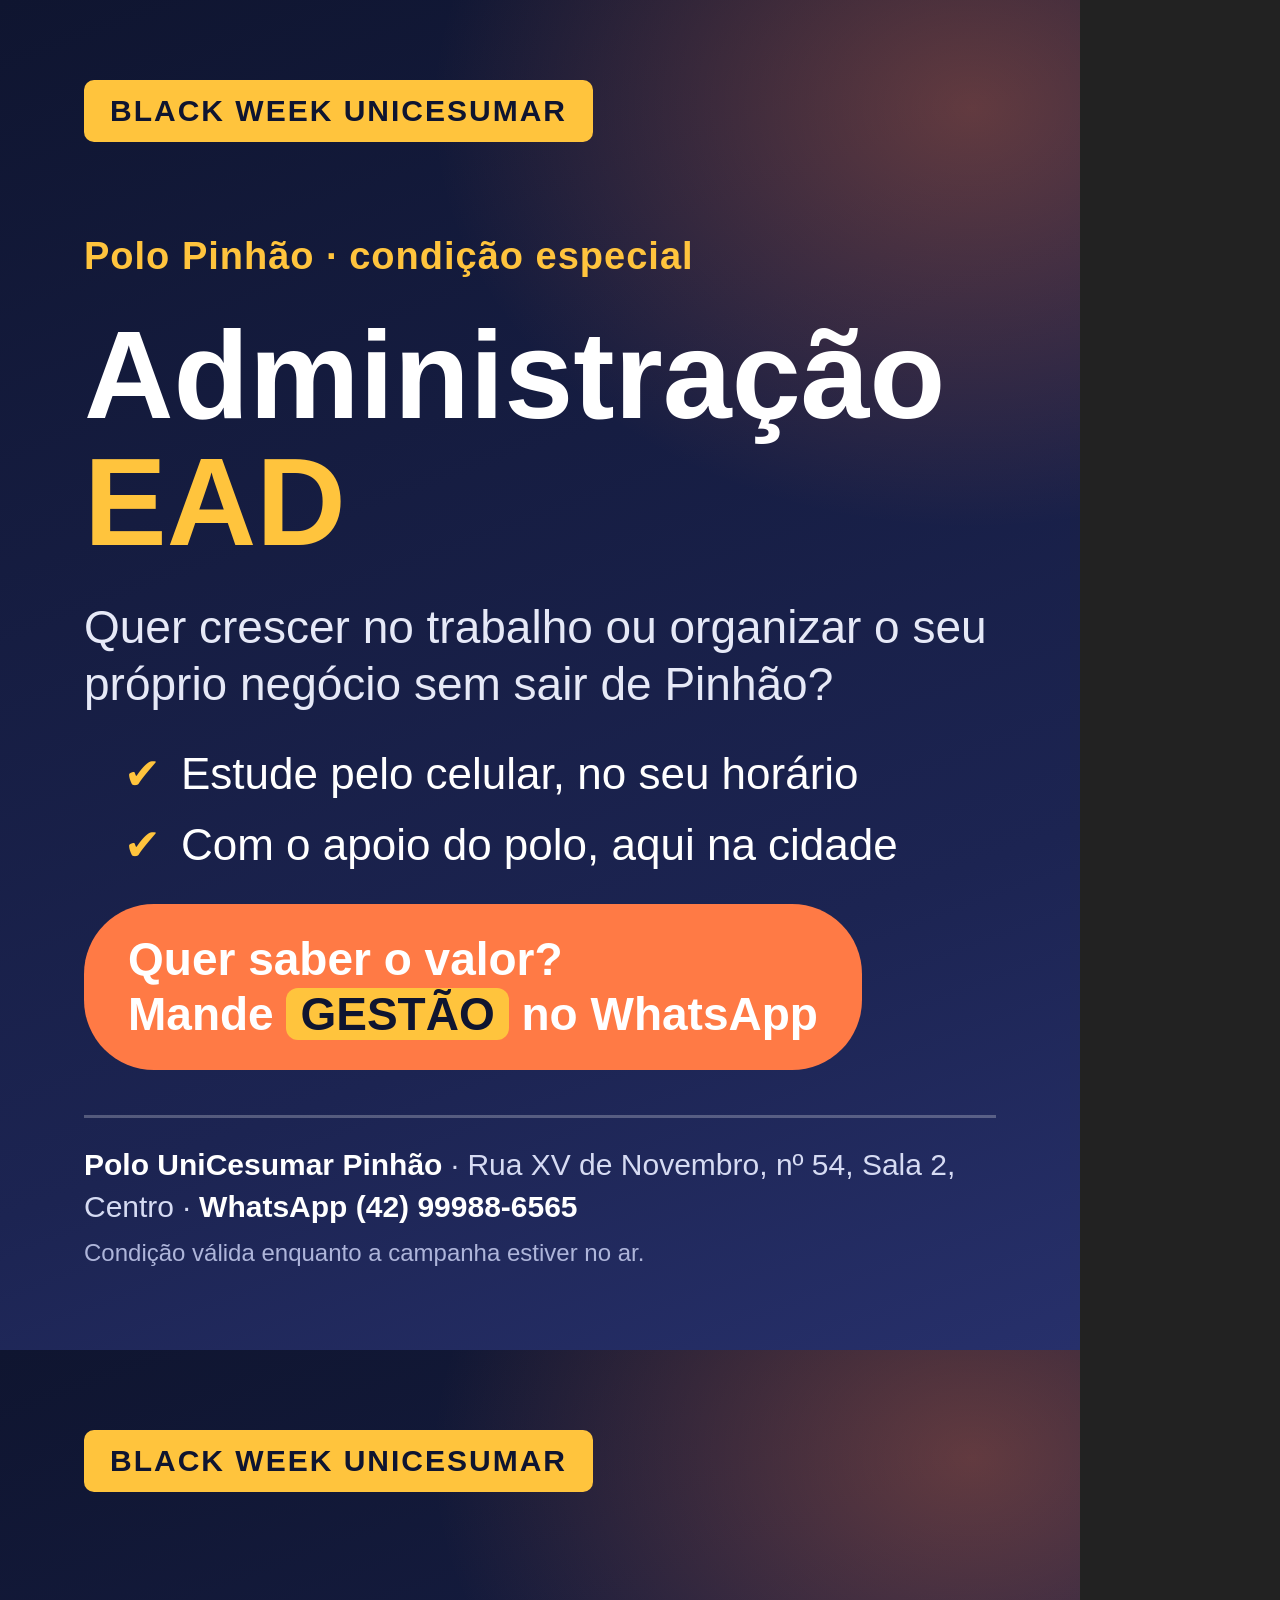
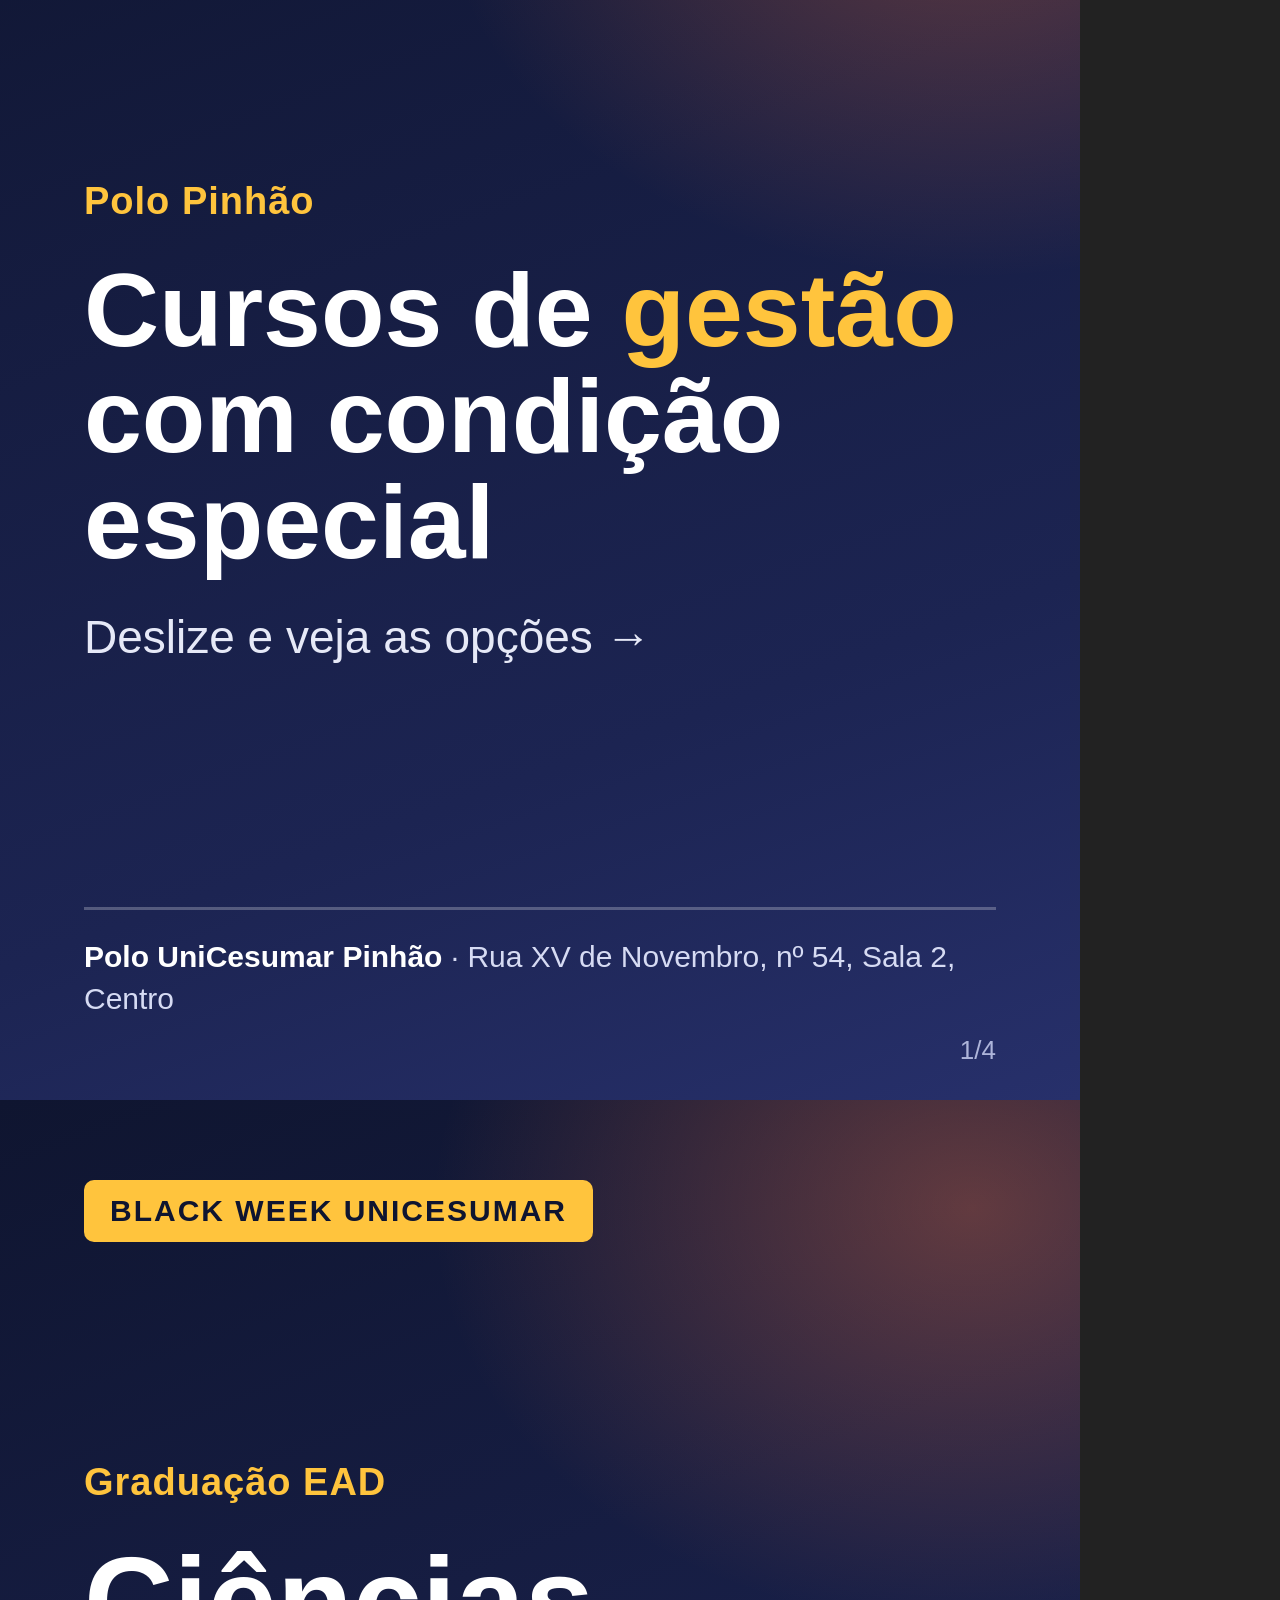
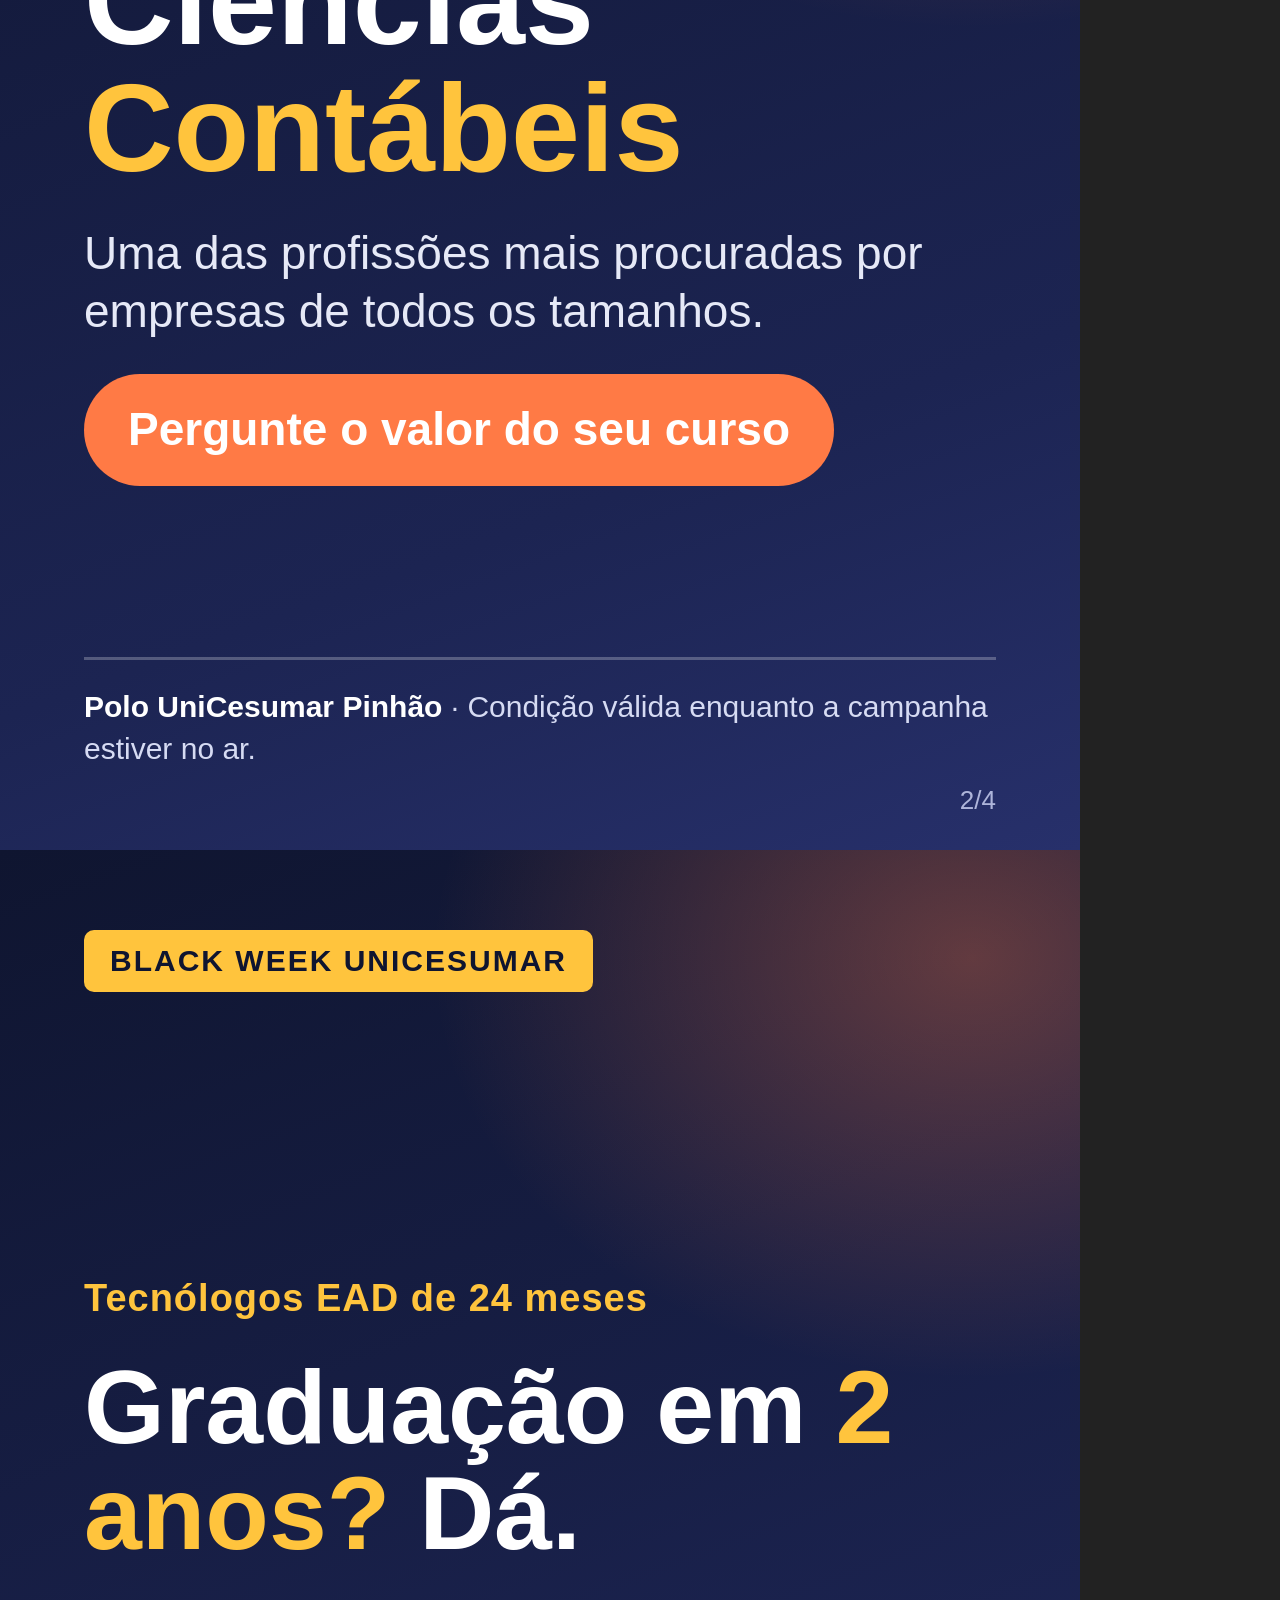
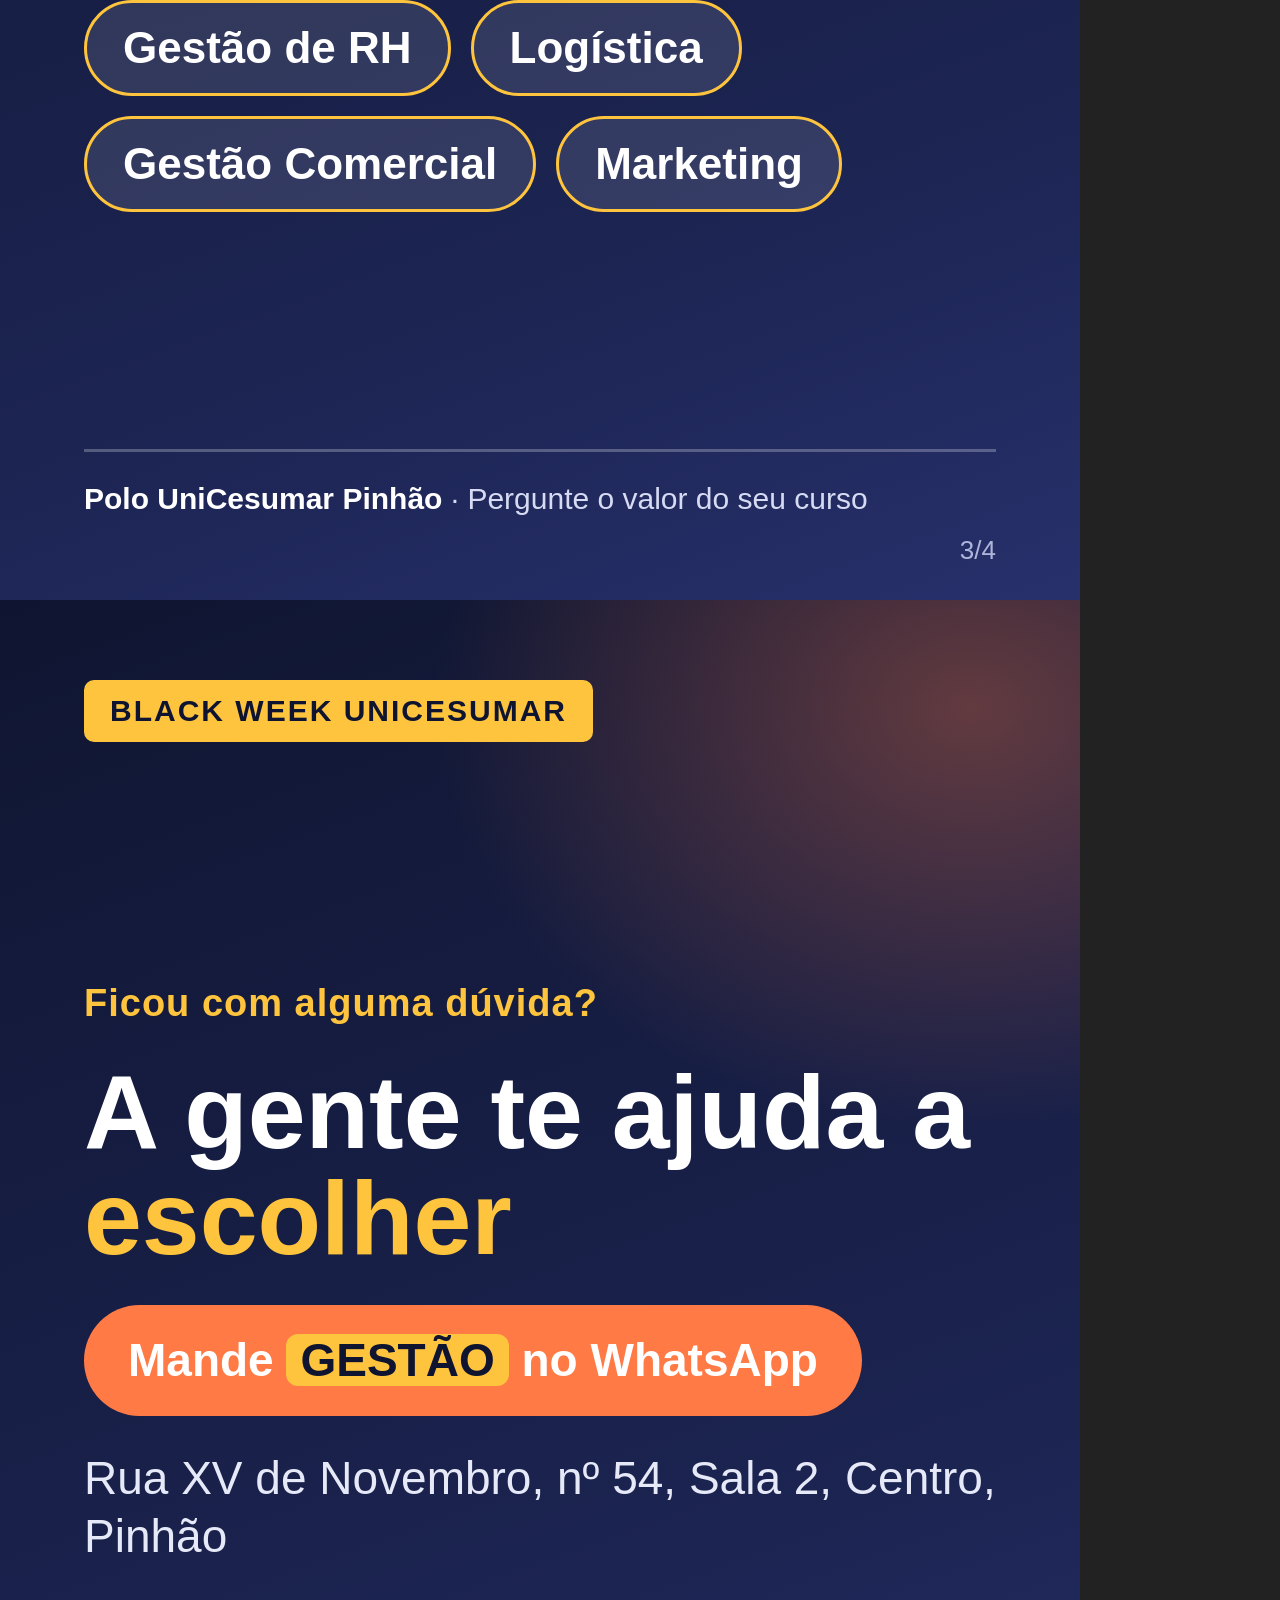
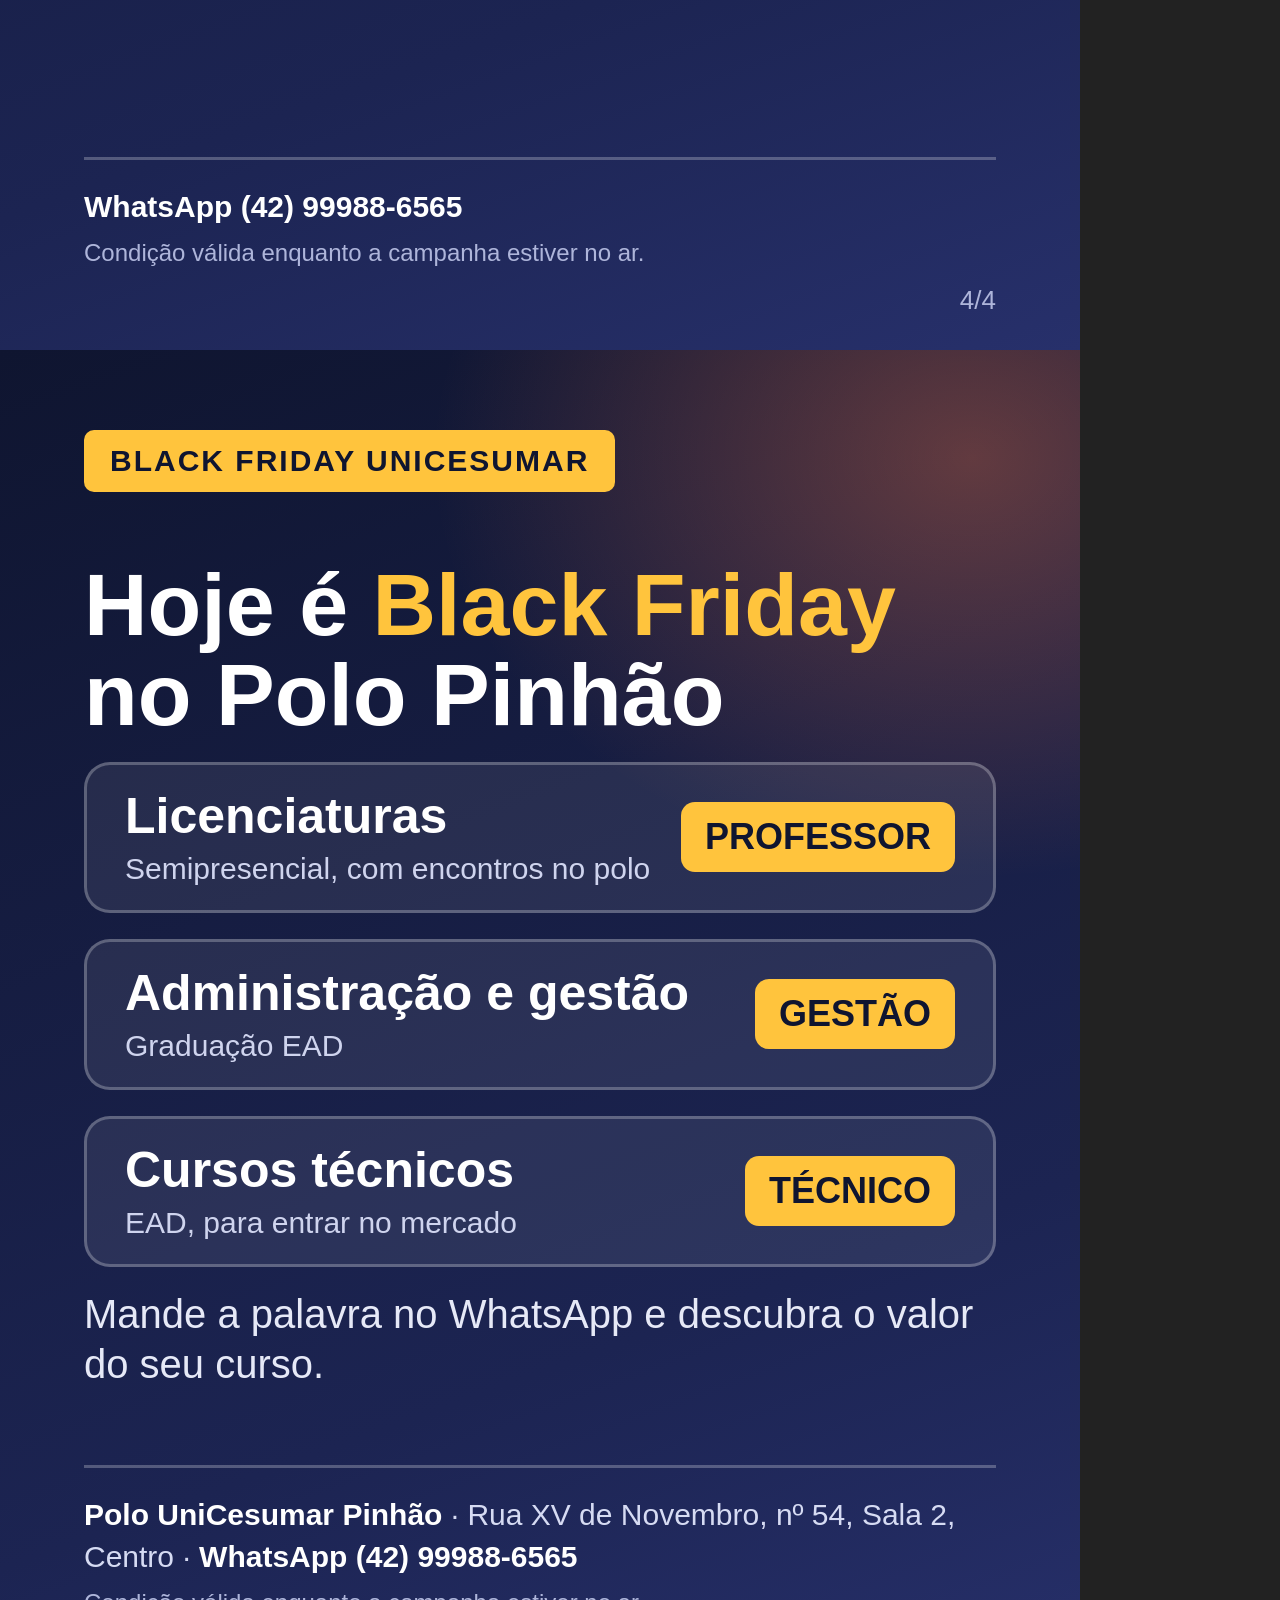
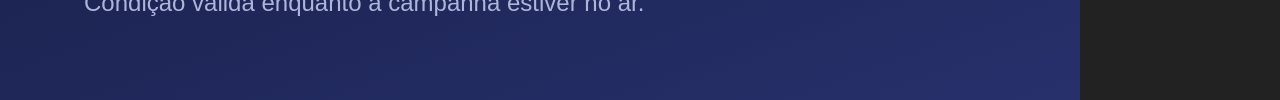
<file: relatorios/artes-black-week/artes.html>
<!doctype html><html lang="pt-BR"><head><meta charset="utf-8"><style>
*{box-sizing:border-box;margin:0}body{background:#222;font-family:"Liberation Sans",Arial,Helvetica,sans-serif}
.art{width:1080px;height:1350px;position:relative;overflow:hidden;color:#fff;padding:80px 84px;display:flex;flex-direction:column;
background:radial-gradient(900px 700px at 90% 8%,#ff7a4555,transparent 60%),linear-gradient(160deg,#0f1530,#1c2452 70%,#27306b)}
.top{display:flex;justify-content:space-between;align-items:flex-start;height:110px}
.tag{background:#ffc43d;color:#0f1530;font-weight:800;font-size:30px;letter-spacing:2px;padding:14px 26px;border-radius:10px;text-transform:uppercase}
.logo{width:300px;height:100px} /* espaço reservado para o logo do polo (colocar no Canva) */
.mid{flex:1;display:flex;flex-direction:column;justify-content:center;gap:34px}
.eyebrow{font-size:38px;color:#ffc43d;font-weight:700;letter-spacing:1px}
h1{font-size:124px;line-height:1.02;font-weight:900}
h1.m{font-size:104px}
.y{color:#ffc43d}.c{color:#ff7a45}
.sub{font-size:46px;line-height:1.25;color:#e6e9f7}
ul{list-style:none;display:flex;flex-direction:column;gap:20px;font-size:44px}
li:before{content:"✔";color:#ffc43d;margin-right:20px}
.pill{display:inline-block;background:#ff7a45;color:#fff;font-weight:800;font-size:46px;padding:28px 44px;border-radius:70px;align-self:flex-start;line-height:1.2}
.cards{display:flex;flex-direction:column;gap:26px}
.card{background:#ffffff14;border:3px solid #ffffff40;border-radius:26px;padding:30px 38px;display:flex;justify-content:space-between;align-items:center}
.card b{font-size:50px;line-height:1.1}.card span.s{font-size:30px;color:#cfd4ee;display:block;margin-top:8px}
.kw{background:#ffc43d;color:#0f1530;font-weight:900;font-size:36px;padding:14px 24px;border-radius:14px;white-space:nowrap}
.chips{display:flex;flex-wrap:wrap;gap:20px}.chip{background:#ffffff1c;border:3px solid #ffc43d;border-radius:60px;padding:20px 36px;font-size:44px;font-weight:700}
.foot{border-top:3px solid #ffffff40;padding-top:26px;font-size:30px;line-height:1.4;color:#d6dbf3}
.foot b{color:#fff}.foot small{display:block;font-size:24px;color:#aeb5da;margin-top:8px}
.dots{position:absolute;bottom:34px;right:84px;font-size:26px;color:#aeb5da}
#bf h1{font-size:88px}#bf .mid{gap:22px;justify-content:flex-start;padding-top:20px}#bf .card{padding:24px 38px}#bf .sub{font-size:40px}
</style></head><body>

<!-- 1. ADMINISTRAÇÃO (feed, seg 23/11) -->
<div class="art" id="adm"><div class="top"><div class="tag">Black Week UniCesumar</div><div class="logo"></div></div>
<div class="mid"><div class="eyebrow">Polo Pinhão · condição especial</div>
<h1>Administração <span class="y">EAD</span></h1>
<div class="sub">Quer crescer no trabalho ou organizar o seu próprio negócio sem sair de Pinhão?</div>
<ul><li>Estude pelo celular, no seu horário</li><li>Com o apoio do polo, aqui na cidade</li></ul>
<div class="pill">Quer saber o valor?<br>Mande <span style="color:#0f1530;background:#ffc43d;padding:0 14px;border-radius:12px">GESTÃO</span> no WhatsApp</div></div>
<div class="foot"><b>Polo UniCesumar Pinhão</b> · Rua XV de Novembro, nº 54, Sala 2, Centro · <b>WhatsApp (42) 99988-6565</b><small>Condição válida enquanto a campanha estiver no ar.</small></div></div>

<!-- 2. GESTÃO carrossel (qua 25/11) -->
<div class="art" id="g1"><div class="top"><div class="tag">Black Week UniCesumar</div><div class="logo"></div></div>
<div class="mid"><div class="eyebrow">Polo Pinhão</div><h1 class="m">Cursos de <span class="y">gestão</span> com condição especial</h1>
<div class="sub">Deslize e veja as opções →</div></div>
<div class="foot"><b>Polo UniCesumar Pinhão</b> · Rua XV de Novembro, nº 54, Sala 2, Centro</div><div class="dots">1/4</div></div>

<div class="art" id="g2"><div class="top"><div class="tag">Black Week UniCesumar</div><div class="logo"></div></div>
<div class="mid"><div class="eyebrow">Graduação EAD</div><h1>Ciências <span class="y">Contábeis</span></h1>
<div class="sub">Uma das profissões mais procuradas por empresas de todos os tamanhos.</div>
<div class="pill">Pergunte o valor do seu curso</div></div>
<div class="foot"><b>Polo UniCesumar Pinhão</b> · Condição válida enquanto a campanha estiver no ar.</div><div class="dots">2/4</div></div>

<div class="art" id="g3"><div class="top"><div class="tag">Black Week UniCesumar</div><div class="logo"></div></div>
<div class="mid"><div class="eyebrow">Tecnólogos EAD de 24 meses</div><h1 class="m">Graduação em <span class="y">2 anos?</span> Dá.</h1>
<div class="chips"><div class="chip">Gestão de RH</div><div class="chip">Logística</div><div class="chip">Gestão Comercial</div><div class="chip">Marketing</div></div></div>
<div class="foot"><b>Polo UniCesumar Pinhão</b> · Pergunte o valor do seu curso</div><div class="dots">3/4</div></div>

<div class="art" id="g4"><div class="top"><div class="tag">Black Week UniCesumar</div><div class="logo"></div></div>
<div class="mid"><div class="eyebrow">Ficou com alguma dúvida?</div><h1 class="m">A gente te ajuda a <span class="y">escolher</span></h1>
<div class="pill">Mande <span style="color:#0f1530;background:#ffc43d;padding:0 14px;border-radius:12px">GESTÃO</span> no WhatsApp</div>
<div class="sub">Rua XV de Novembro, nº 54, Sala 2, Centro, Pinhão</div></div>
<div class="foot"><b>WhatsApp (42) 99988-6565</b><small>Condição válida enquanto a campanha estiver no ar.</small></div><div class="dots">4/4</div></div>

<!-- 3. BLACK FRIDAY "3 caminhos" (sex 27/11) -->
<div class="art" id="bf"><div class="top"><div class="tag">Black Friday UniCesumar</div><div class="logo"></div></div>
<div class="mid"><h1 class="m">Hoje é <span class="y">Black Friday</span> no Polo Pinhão</h1>
<div class="cards">
<div class="card"><div><b>Licenciaturas</b><span class="s">Semipresencial, com encontros no polo</span></div><div class="kw">PROFESSOR</div></div>
<div class="card"><div><b>Administração e gestão</b><span class="s">Graduação EAD</span></div><div class="kw">GESTÃO</div></div>
<div class="card"><div><b>Cursos técnicos</b><span class="s">EAD, para entrar no mercado</span></div><div class="kw">TÉCNICO</div></div></div>
<div class="sub">Mande a palavra no WhatsApp e descubra o valor do seu curso.</div></div>
<div class="foot"><b>Polo UniCesumar Pinhão</b> · Rua XV de Novembro, nº 54, Sala 2, Centro · <b>WhatsApp (42) 99988-6565</b><small>Condição válida enquanto a campanha estiver no ar.</small></div></div>
</body></html>
</file>
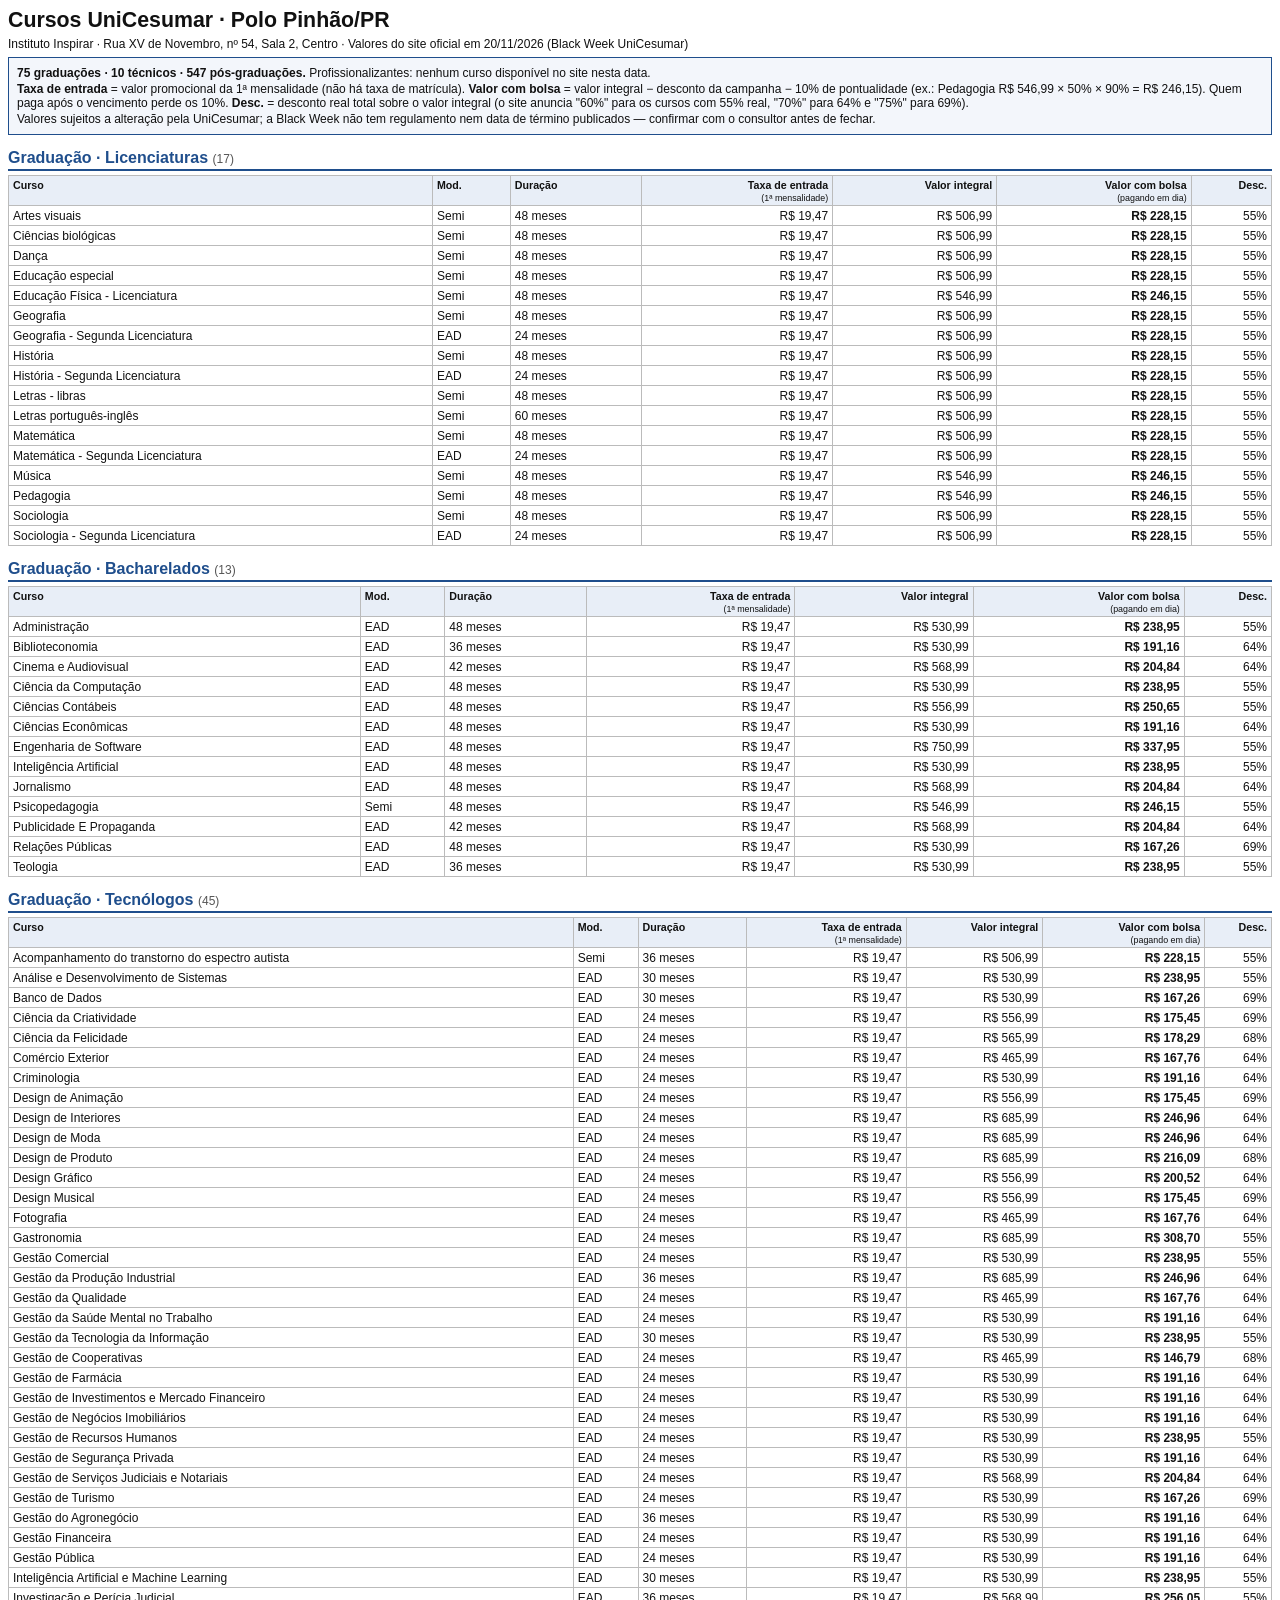
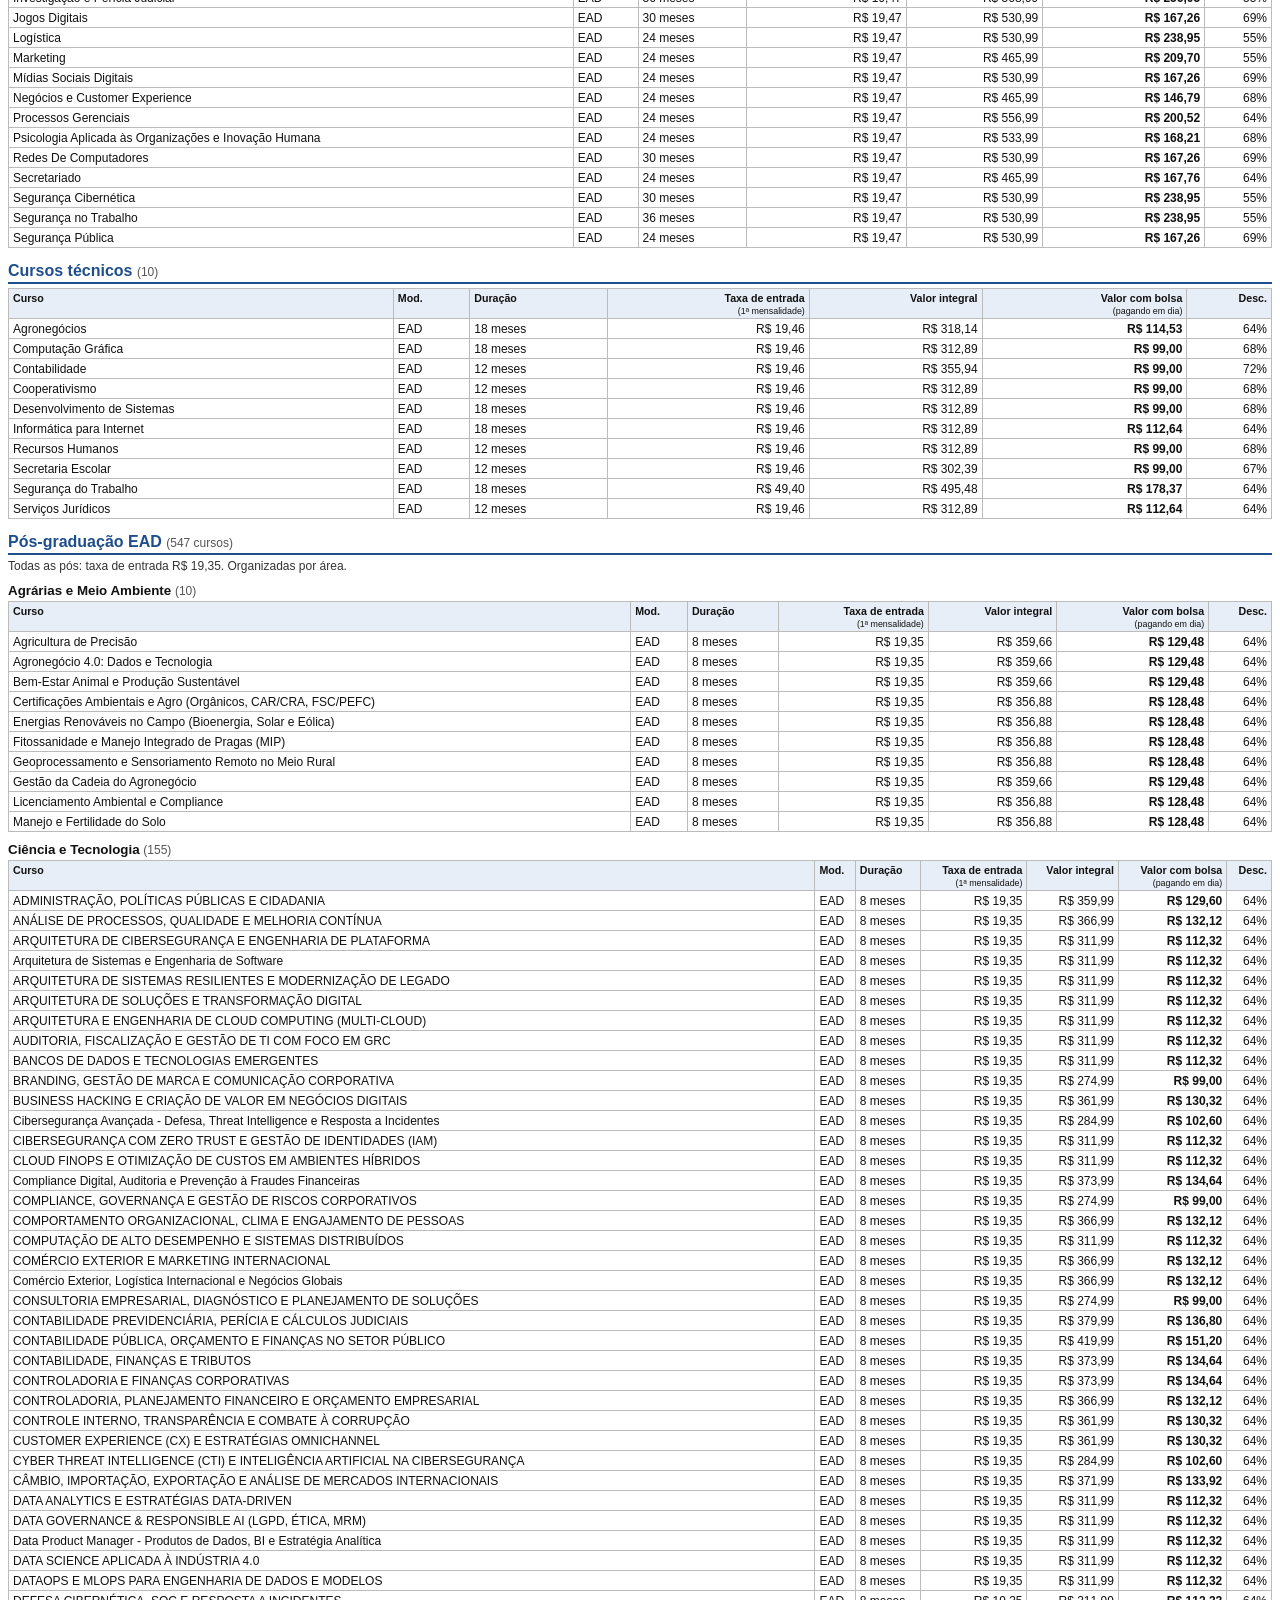
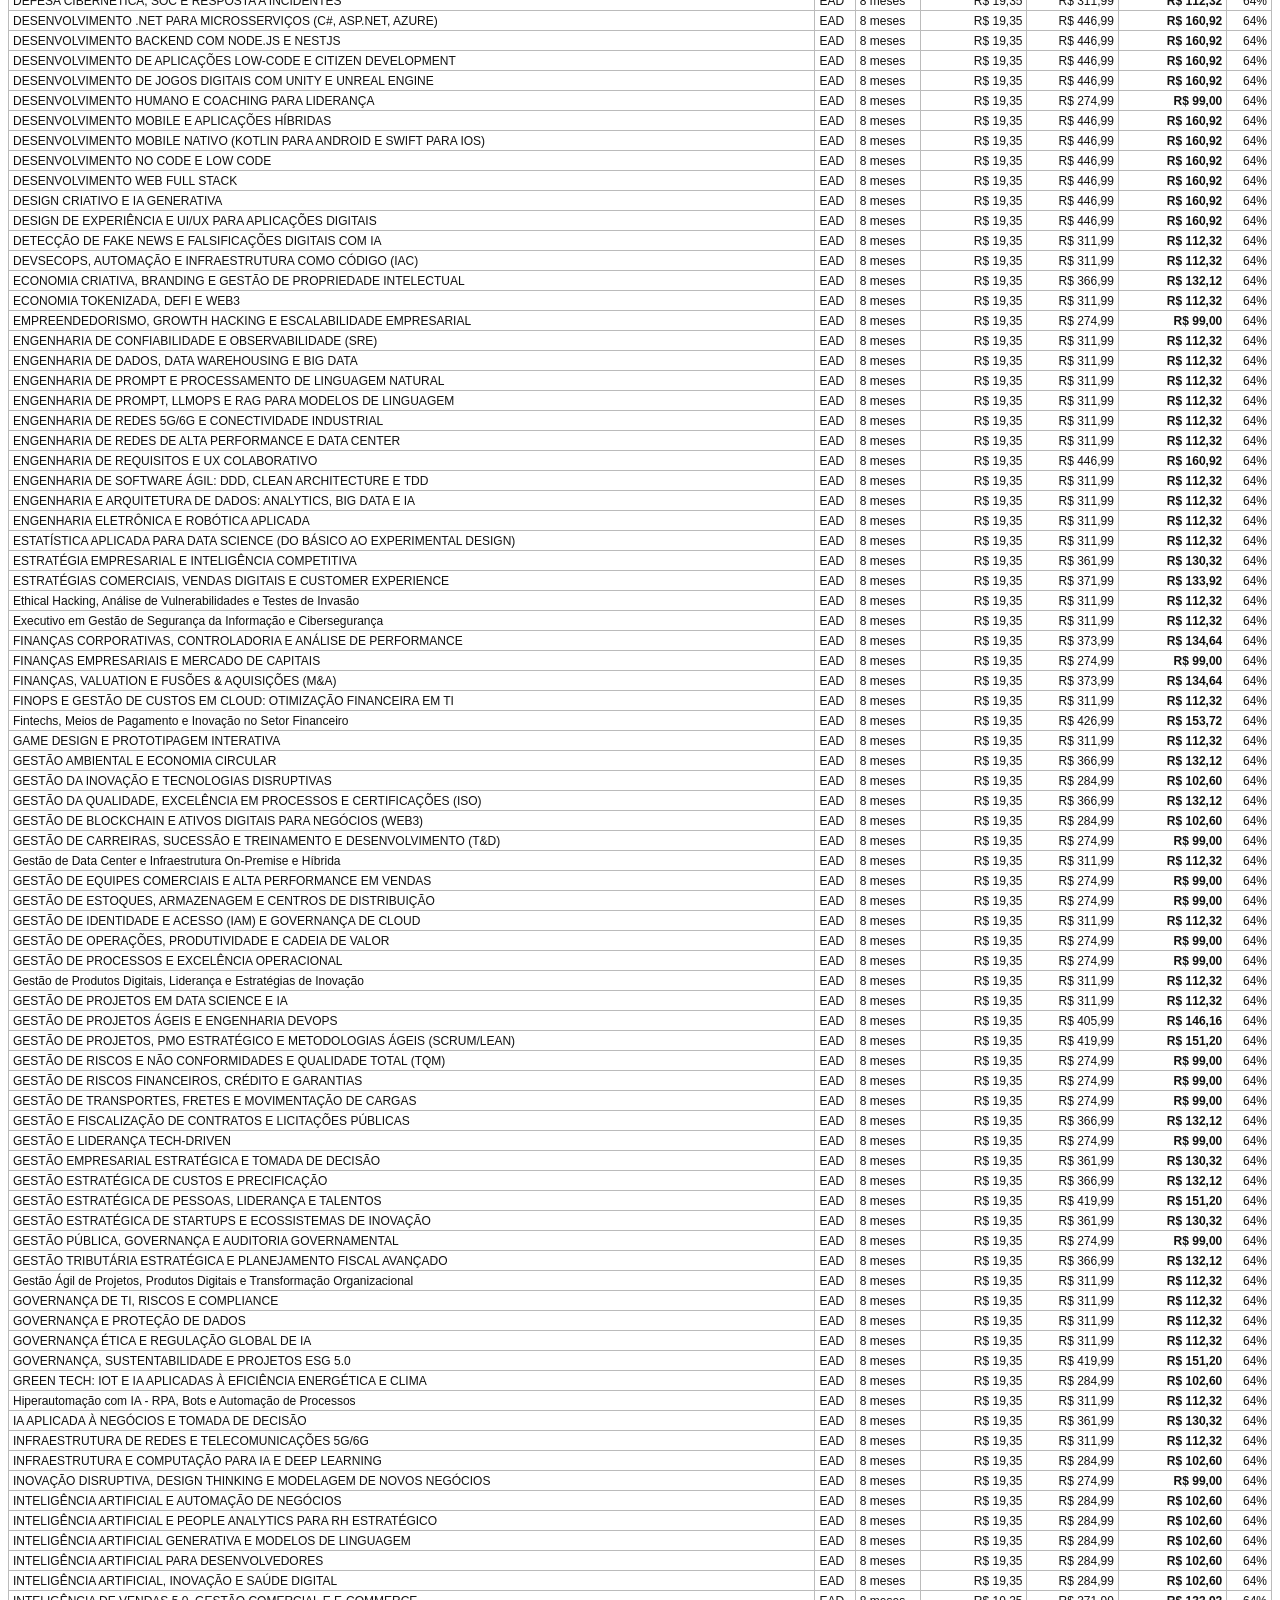
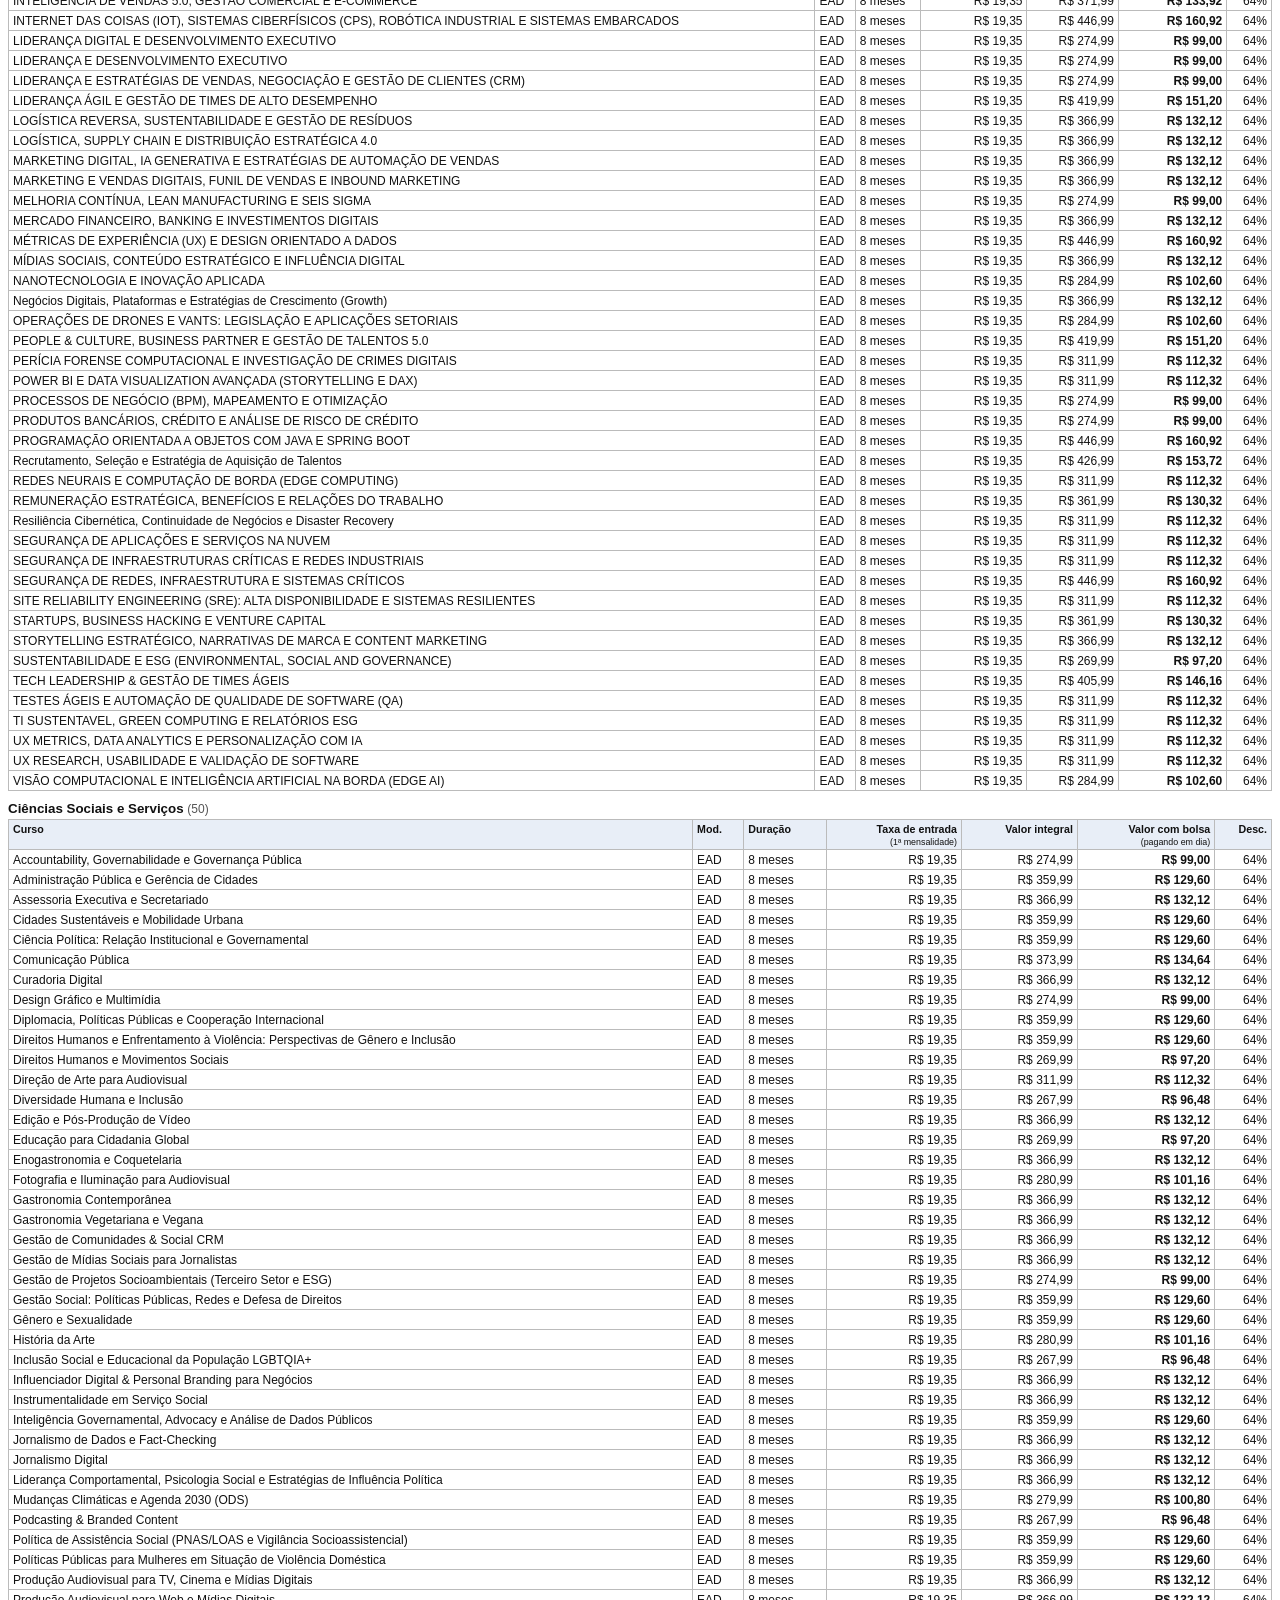
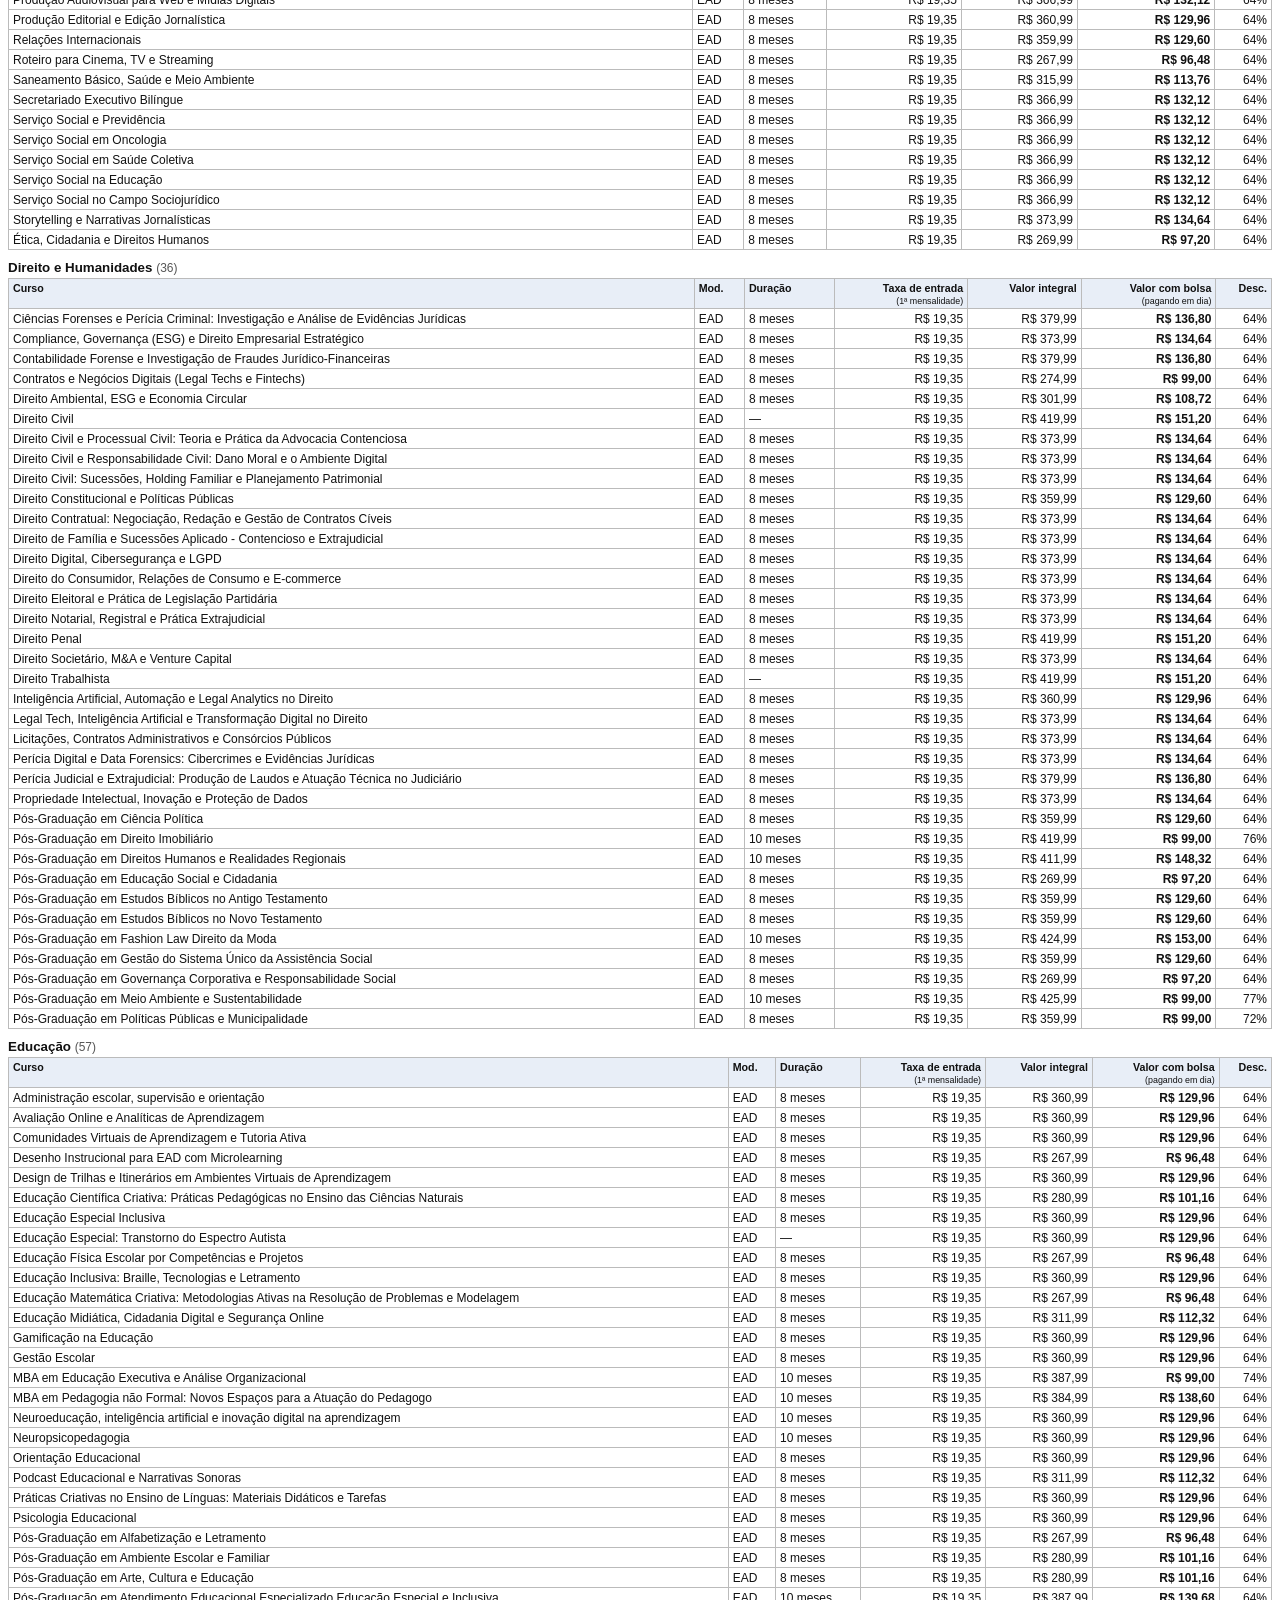
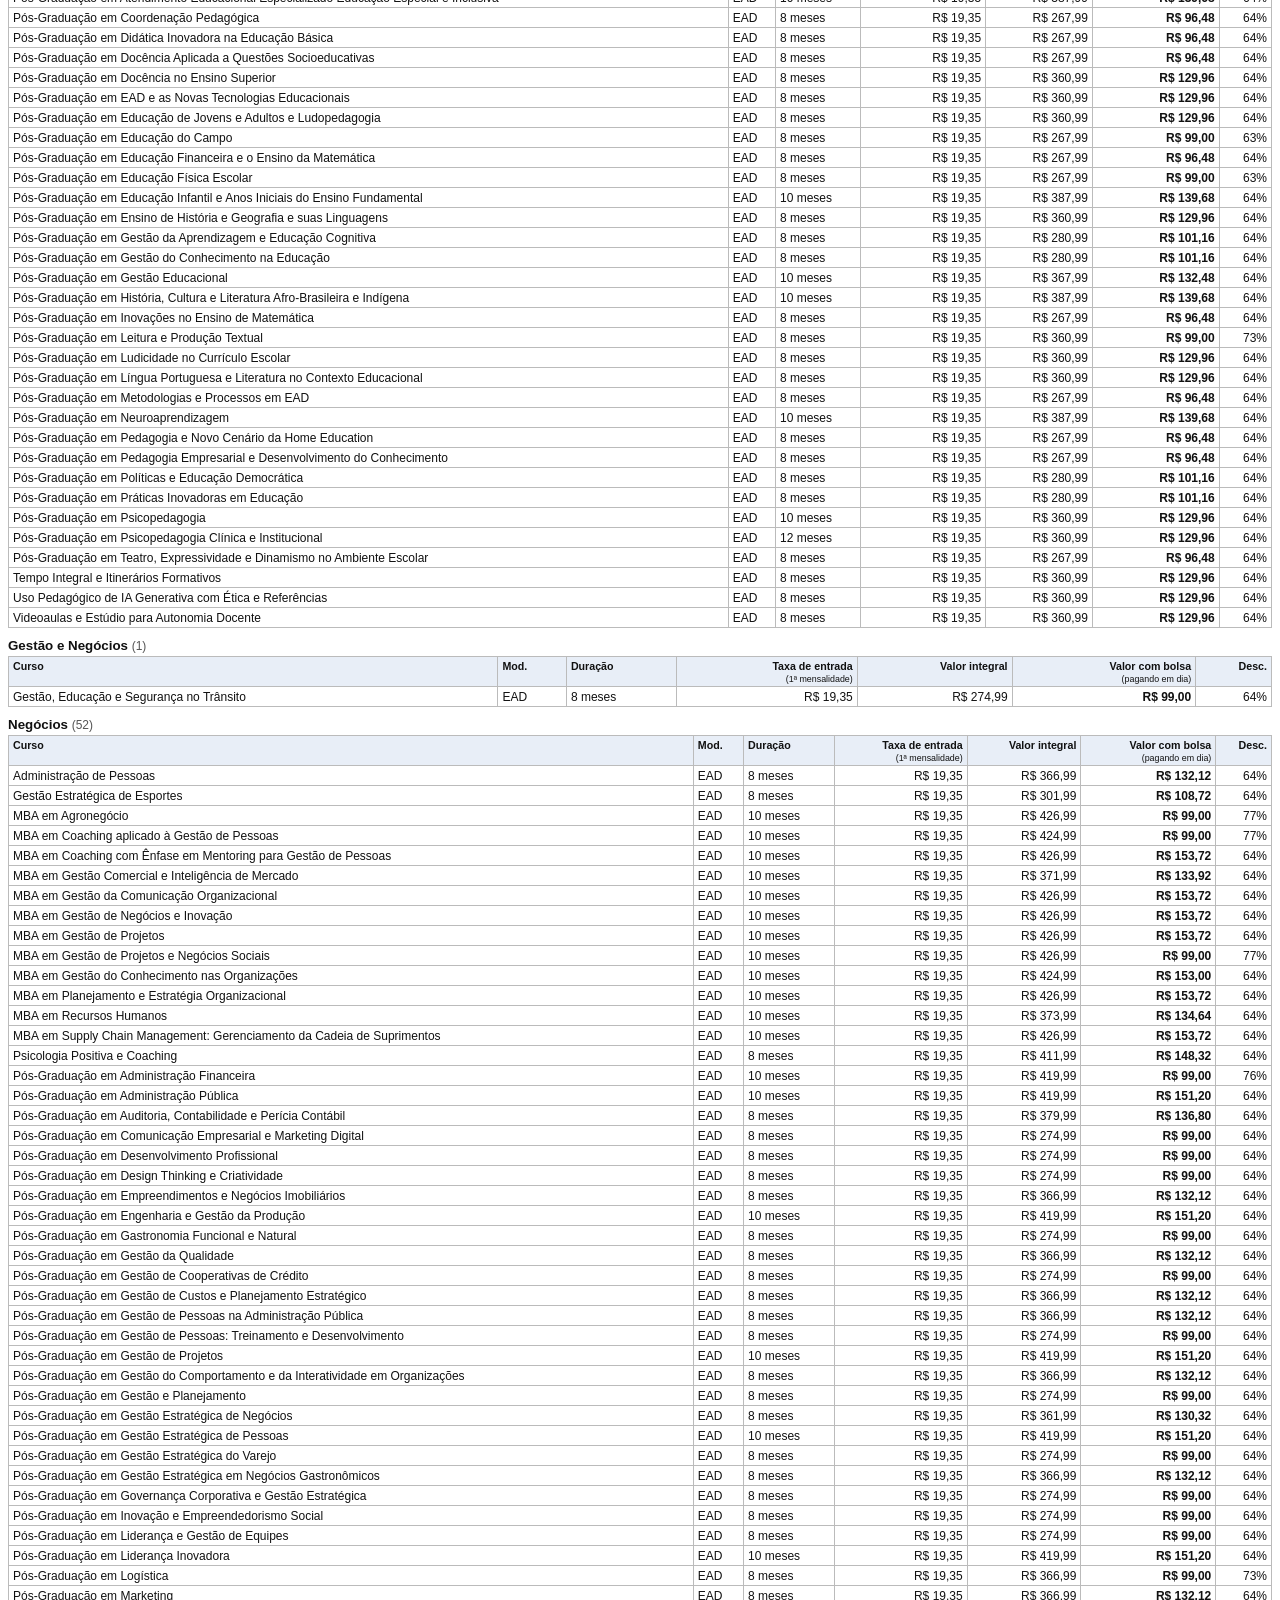
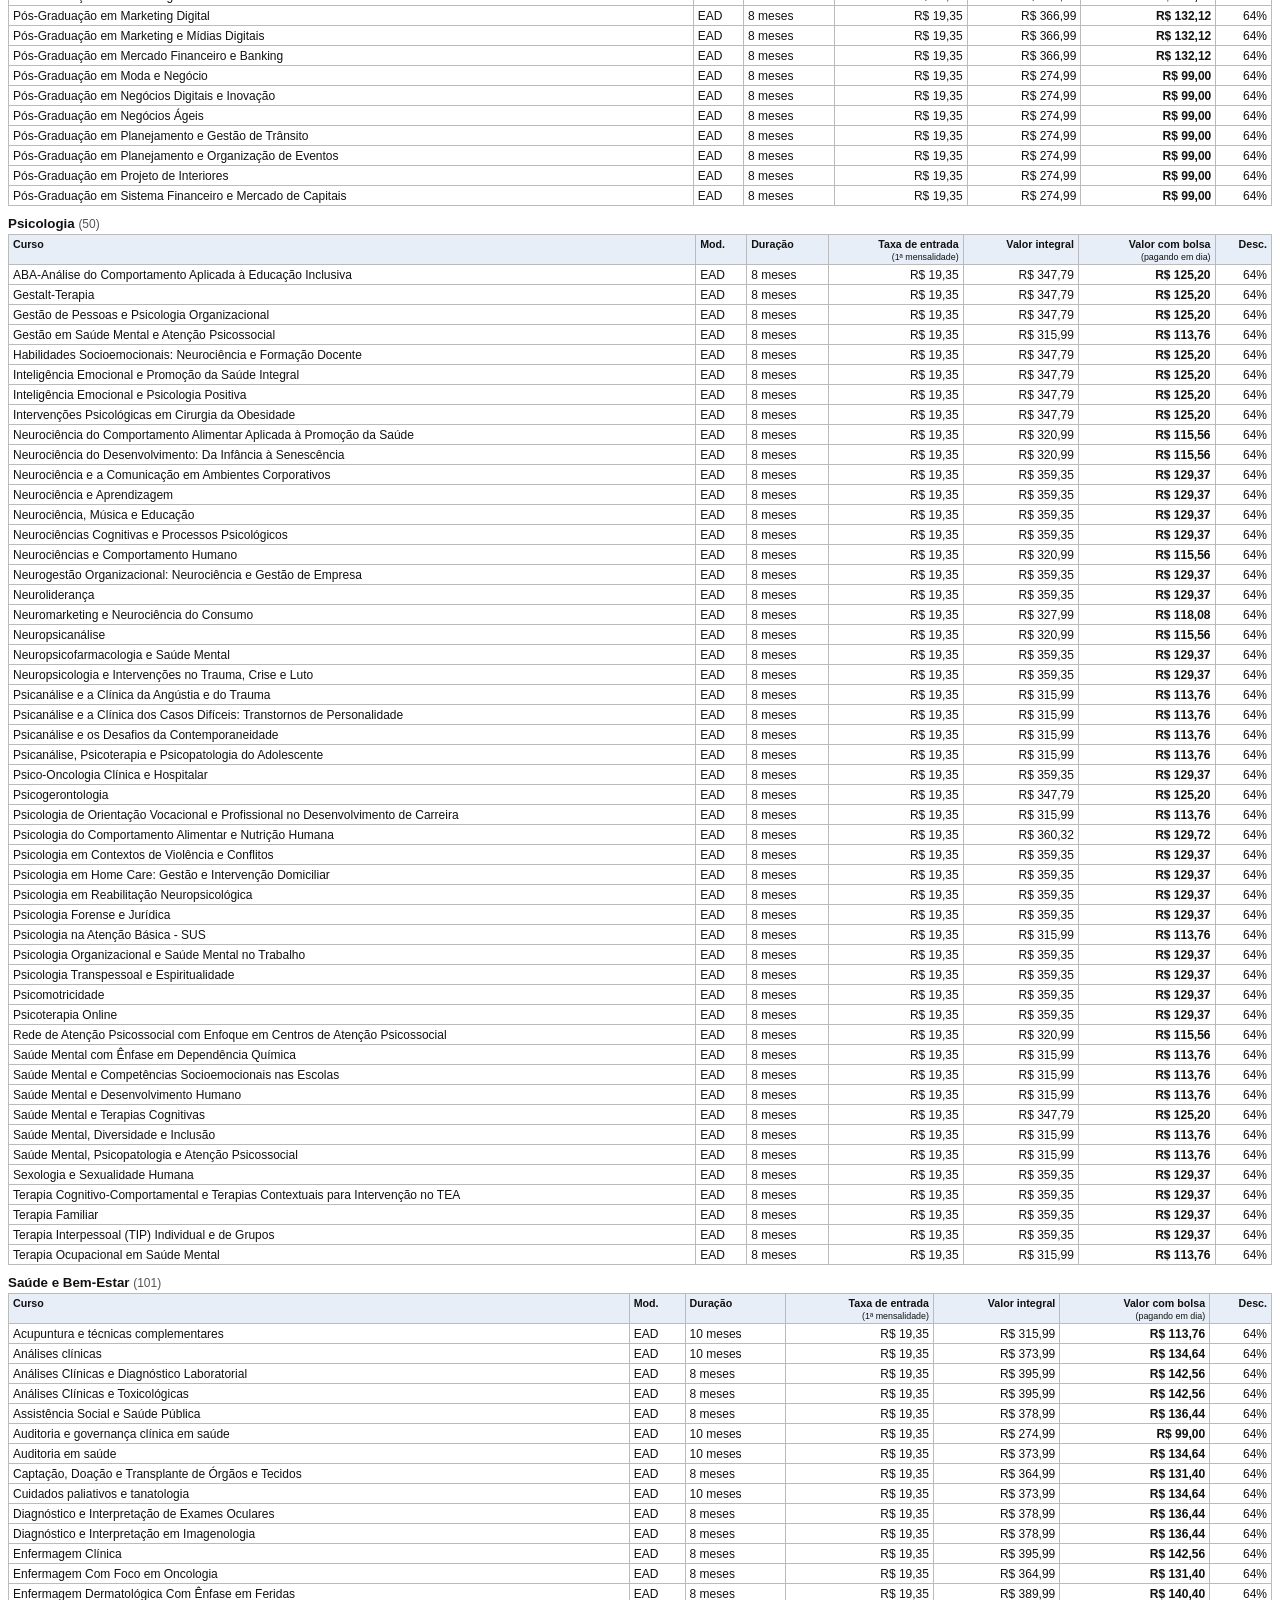
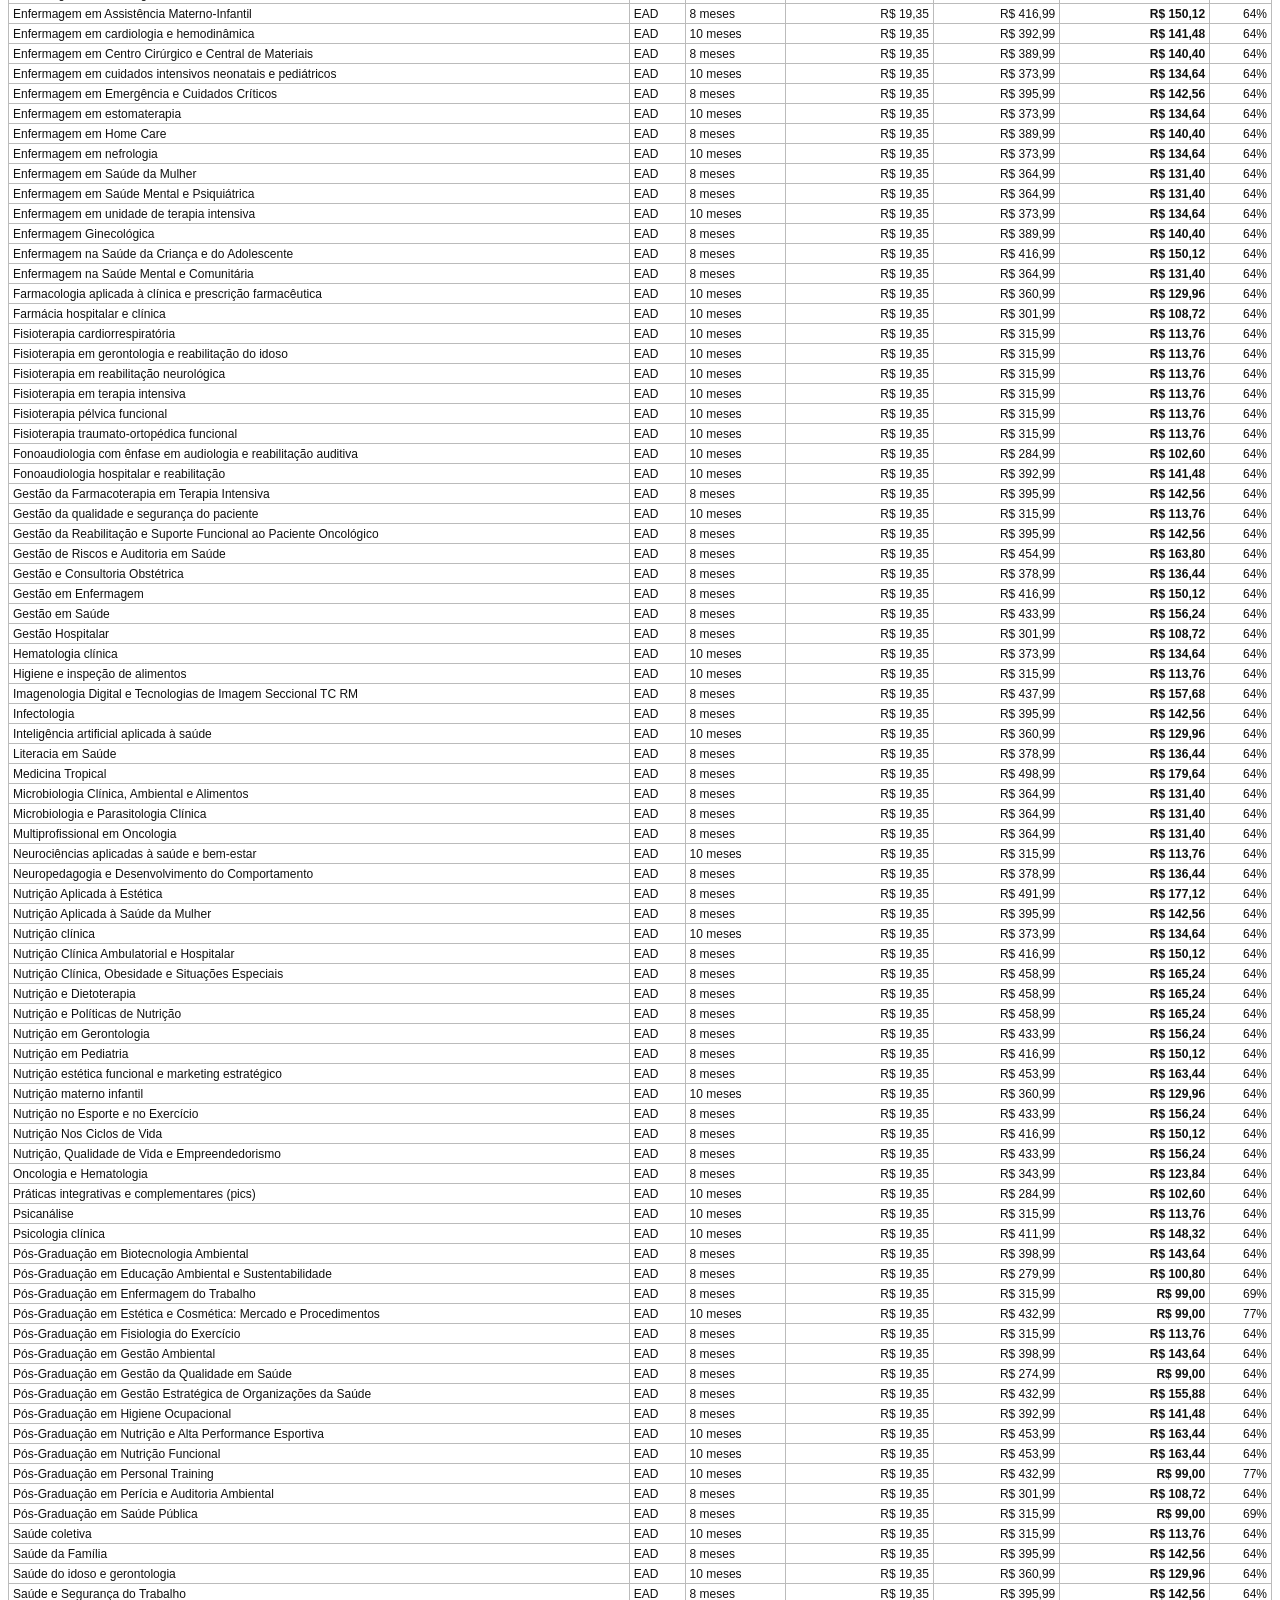
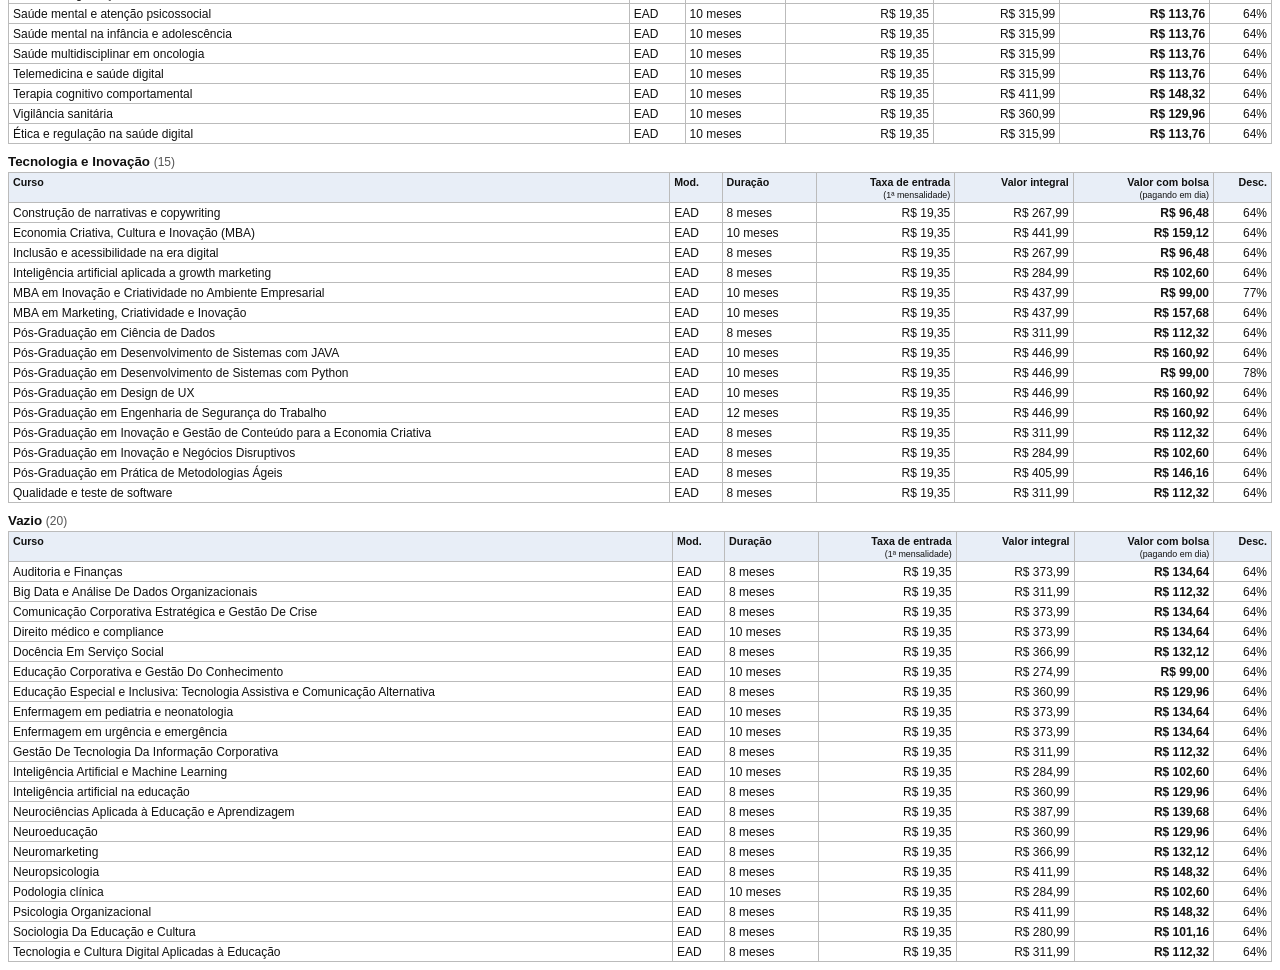
<file: relatorios/tabelas/2026-11-20-cursos-polo-pinhao.html>
<!doctype html><html lang=pt-br><head><meta charset=utf-8><title>Cursos UniCesumar · Polo Pinhão</title><style>
@page{size:A4;margin:12mm 10mm 14mm}
body{font-family:Arial,Helvetica,sans-serif;color:#111;font-size:9pt}
h1{font-size:16pt;margin:0 0 4px} h2{font-size:12pt;margin:14px 0 4px;border-bottom:2px solid #1f4e8c;padding-bottom:2px;color:#1f4e8c}
h3{font-size:10pt;margin:10px 0 3px} h2 span,h3 span{font-weight:normal;color:#555;font-size:9pt}
.pb{page-break-before:always} .note{margin:2px 0 6px;color:#333}
table{width:100%;border-collapse:collapse;margin-bottom:6px} th,td{border:1px solid #bbb;padding:2.5px 4px;vertical-align:top}
th{background:#e8eef7;text-align:left;font-size:8pt} td.n,th.n{text-align:right;white-space:nowrap} td.b{font-weight:bold}
tr{page-break-inside:avoid} thead{display:table-header-group} small{font-weight:normal}
.box{border:1px solid #1f4e8c;background:#f3f6fb;padding:6px 8px;margin:6px 0 4px} .box p{margin:2px 0}
</style></head><body>
<h1>Cursos UniCesumar · Polo Pinhão/PR</h1>
<div>Instituto Inspirar · Rua XV de Novembro, nº 54, Sala 2, Centro · Valores do site oficial em 20/11/2026 (Black Week UniCesumar)</div>
<div class=box>
<p><b>75 graduações · 10 técnicos · 547 pós-graduações.</b> Profissionalizantes: nenhum curso disponível no site nesta data.</p>
<p><b>Taxa de entrada</b> = valor promocional da 1ª mensalidade (não há taxa de matrícula). <b>Valor com bolsa</b> = valor integral − desconto da campanha − 10% de pontualidade (ex.: Pedagogia R$ 546,99 × 50% × 90% = R$ 246,15). Quem paga após o vencimento perde os 10%. <b>Desc.</b> = desconto real total sobre o valor integral (o site anuncia "60%" para os cursos com 55% real, "70%" para 64% e "75%" para 69%).</p>
<p>Valores sujeitos a alteração pela UniCesumar; a Black Week não tem regulamento nem data de término publicados — confirmar com o consultor antes de fechar.</p>
</div>
<h2>Graduação · Licenciaturas <span>(17)</span></h2><table><thead><tr><th>Curso</th><th>Mod.</th><th>Duração</th><th class=n>Taxa de entrada<br><small>(1ª mensalidade)</small></th><th class=n>Valor integral</th><th class=n>Valor com bolsa<br><small>(pagando em dia)</small></th><th class=n>Desc.</th></tr></thead><tbody><tr><td>Artes visuais</td><td>Semi</td><td>48 meses</td><td class=n>R$ 19,47</td><td class=n>R$ 506,99</td><td class='n b'>R$ 228,15</td><td class=n>55%</td></tr><tr><td>Ciências biológicas</td><td>Semi</td><td>48 meses</td><td class=n>R$ 19,47</td><td class=n>R$ 506,99</td><td class='n b'>R$ 228,15</td><td class=n>55%</td></tr><tr><td>Dança</td><td>Semi</td><td>48 meses</td><td class=n>R$ 19,47</td><td class=n>R$ 506,99</td><td class='n b'>R$ 228,15</td><td class=n>55%</td></tr><tr><td>Educação especial</td><td>Semi</td><td>48 meses</td><td class=n>R$ 19,47</td><td class=n>R$ 506,99</td><td class='n b'>R$ 228,15</td><td class=n>55%</td></tr><tr><td>Educação Física - Licenciatura</td><td>Semi</td><td>48 meses</td><td class=n>R$ 19,47</td><td class=n>R$ 546,99</td><td class='n b'>R$ 246,15</td><td class=n>55%</td></tr><tr><td>Geografia</td><td>Semi</td><td>48 meses</td><td class=n>R$ 19,47</td><td class=n>R$ 506,99</td><td class='n b'>R$ 228,15</td><td class=n>55%</td></tr><tr><td>Geografia - Segunda Licenciatura</td><td>EAD</td><td>24 meses</td><td class=n>R$ 19,47</td><td class=n>R$ 506,99</td><td class='n b'>R$ 228,15</td><td class=n>55%</td></tr><tr><td>História</td><td>Semi</td><td>48 meses</td><td class=n>R$ 19,47</td><td class=n>R$ 506,99</td><td class='n b'>R$ 228,15</td><td class=n>55%</td></tr><tr><td>História - Segunda Licenciatura</td><td>EAD</td><td>24 meses</td><td class=n>R$ 19,47</td><td class=n>R$ 506,99</td><td class='n b'>R$ 228,15</td><td class=n>55%</td></tr><tr><td>Letras - libras</td><td>Semi</td><td>48 meses</td><td class=n>R$ 19,47</td><td class=n>R$ 506,99</td><td class='n b'>R$ 228,15</td><td class=n>55%</td></tr><tr><td>Letras português-inglês</td><td>Semi</td><td>60 meses</td><td class=n>R$ 19,47</td><td class=n>R$ 506,99</td><td class='n b'>R$ 228,15</td><td class=n>55%</td></tr><tr><td>Matemática</td><td>Semi</td><td>48 meses</td><td class=n>R$ 19,47</td><td class=n>R$ 506,99</td><td class='n b'>R$ 228,15</td><td class=n>55%</td></tr><tr><td>Matemática - Segunda Licenciatura</td><td>EAD</td><td>24 meses</td><td class=n>R$ 19,47</td><td class=n>R$ 506,99</td><td class='n b'>R$ 228,15</td><td class=n>55%</td></tr><tr><td>Música</td><td>Semi</td><td>48 meses</td><td class=n>R$ 19,47</td><td class=n>R$ 546,99</td><td class='n b'>R$ 246,15</td><td class=n>55%</td></tr><tr><td>Pedagogia</td><td>Semi</td><td>48 meses</td><td class=n>R$ 19,47</td><td class=n>R$ 546,99</td><td class='n b'>R$ 246,15</td><td class=n>55%</td></tr><tr><td>Sociologia</td><td>Semi</td><td>48 meses</td><td class=n>R$ 19,47</td><td class=n>R$ 506,99</td><td class='n b'>R$ 228,15</td><td class=n>55%</td></tr><tr><td>Sociologia - Segunda Licenciatura</td><td>EAD</td><td>24 meses</td><td class=n>R$ 19,47</td><td class=n>R$ 506,99</td><td class='n b'>R$ 228,15</td><td class=n>55%</td></tr></tbody></table><h2>Graduação · Bacharelados <span>(13)</span></h2><table><thead><tr><th>Curso</th><th>Mod.</th><th>Duração</th><th class=n>Taxa de entrada<br><small>(1ª mensalidade)</small></th><th class=n>Valor integral</th><th class=n>Valor com bolsa<br><small>(pagando em dia)</small></th><th class=n>Desc.</th></tr></thead><tbody><tr><td>Administração</td><td>EAD</td><td>48 meses</td><td class=n>R$ 19,47</td><td class=n>R$ 530,99</td><td class='n b'>R$ 238,95</td><td class=n>55%</td></tr><tr><td>Biblioteconomia</td><td>EAD</td><td>36 meses</td><td class=n>R$ 19,47</td><td class=n>R$ 530,99</td><td class='n b'>R$ 191,16</td><td class=n>64%</td></tr><tr><td>Cinema e Audiovisual</td><td>EAD</td><td>42 meses</td><td class=n>R$ 19,47</td><td class=n>R$ 568,99</td><td class='n b'>R$ 204,84</td><td class=n>64%</td></tr><tr><td>Ciência da Computação</td><td>EAD</td><td>48 meses</td><td class=n>R$ 19,47</td><td class=n>R$ 530,99</td><td class='n b'>R$ 238,95</td><td class=n>55%</td></tr><tr><td>Ciências Contábeis</td><td>EAD</td><td>48 meses</td><td class=n>R$ 19,47</td><td class=n>R$ 556,99</td><td class='n b'>R$ 250,65</td><td class=n>55%</td></tr><tr><td>Ciências Econômicas</td><td>EAD</td><td>48 meses</td><td class=n>R$ 19,47</td><td class=n>R$ 530,99</td><td class='n b'>R$ 191,16</td><td class=n>64%</td></tr><tr><td>Engenharia de Software</td><td>EAD</td><td>48 meses</td><td class=n>R$ 19,47</td><td class=n>R$ 750,99</td><td class='n b'>R$ 337,95</td><td class=n>55%</td></tr><tr><td>Inteligência Artificial</td><td>EAD</td><td>48 meses</td><td class=n>R$ 19,47</td><td class=n>R$ 530,99</td><td class='n b'>R$ 238,95</td><td class=n>55%</td></tr><tr><td>Jornalismo</td><td>EAD</td><td>48 meses</td><td class=n>R$ 19,47</td><td class=n>R$ 568,99</td><td class='n b'>R$ 204,84</td><td class=n>64%</td></tr><tr><td>Psicopedagogia</td><td>Semi</td><td>48 meses</td><td class=n>R$ 19,47</td><td class=n>R$ 546,99</td><td class='n b'>R$ 246,15</td><td class=n>55%</td></tr><tr><td>Publicidade E Propaganda</td><td>EAD</td><td>42 meses</td><td class=n>R$ 19,47</td><td class=n>R$ 568,99</td><td class='n b'>R$ 204,84</td><td class=n>64%</td></tr><tr><td>Relações Públicas</td><td>EAD</td><td>48 meses</td><td class=n>R$ 19,47</td><td class=n>R$ 530,99</td><td class='n b'>R$ 167,26</td><td class=n>69%</td></tr><tr><td>Teologia</td><td>EAD</td><td>36 meses</td><td class=n>R$ 19,47</td><td class=n>R$ 530,99</td><td class='n b'>R$ 238,95</td><td class=n>55%</td></tr></tbody></table><h2>Graduação · Tecnólogos <span>(45)</span></h2><table><thead><tr><th>Curso</th><th>Mod.</th><th>Duração</th><th class=n>Taxa de entrada<br><small>(1ª mensalidade)</small></th><th class=n>Valor integral</th><th class=n>Valor com bolsa<br><small>(pagando em dia)</small></th><th class=n>Desc.</th></tr></thead><tbody><tr><td>Acompanhamento do transtorno do espectro autista</td><td>Semi</td><td>36 meses</td><td class=n>R$ 19,47</td><td class=n>R$ 506,99</td><td class='n b'>R$ 228,15</td><td class=n>55%</td></tr><tr><td>Análise e Desenvolvimento de Sistemas</td><td>EAD</td><td>30 meses</td><td class=n>R$ 19,47</td><td class=n>R$ 530,99</td><td class='n b'>R$ 238,95</td><td class=n>55%</td></tr><tr><td>Banco de Dados</td><td>EAD</td><td>30 meses</td><td class=n>R$ 19,47</td><td class=n>R$ 530,99</td><td class='n b'>R$ 167,26</td><td class=n>69%</td></tr><tr><td>Ciência da Criatividade</td><td>EAD</td><td>24 meses</td><td class=n>R$ 19,47</td><td class=n>R$ 556,99</td><td class='n b'>R$ 175,45</td><td class=n>69%</td></tr><tr><td>Ciência da Felicidade</td><td>EAD</td><td>24 meses</td><td class=n>R$ 19,47</td><td class=n>R$ 565,99</td><td class='n b'>R$ 178,29</td><td class=n>68%</td></tr><tr><td>Comércio Exterior</td><td>EAD</td><td>24 meses</td><td class=n>R$ 19,47</td><td class=n>R$ 465,99</td><td class='n b'>R$ 167,76</td><td class=n>64%</td></tr><tr><td>Criminologia</td><td>EAD</td><td>24 meses</td><td class=n>R$ 19,47</td><td class=n>R$ 530,99</td><td class='n b'>R$ 191,16</td><td class=n>64%</td></tr><tr><td>Design de Animação</td><td>EAD</td><td>24 meses</td><td class=n>R$ 19,47</td><td class=n>R$ 556,99</td><td class='n b'>R$ 175,45</td><td class=n>69%</td></tr><tr><td>Design de Interiores</td><td>EAD</td><td>24 meses</td><td class=n>R$ 19,47</td><td class=n>R$ 685,99</td><td class='n b'>R$ 246,96</td><td class=n>64%</td></tr><tr><td>Design de Moda</td><td>EAD</td><td>24 meses</td><td class=n>R$ 19,47</td><td class=n>R$ 685,99</td><td class='n b'>R$ 246,96</td><td class=n>64%</td></tr><tr><td>Design de Produto</td><td>EAD</td><td>24 meses</td><td class=n>R$ 19,47</td><td class=n>R$ 685,99</td><td class='n b'>R$ 216,09</td><td class=n>68%</td></tr><tr><td>Design Gráfico</td><td>EAD</td><td>24 meses</td><td class=n>R$ 19,47</td><td class=n>R$ 556,99</td><td class='n b'>R$ 200,52</td><td class=n>64%</td></tr><tr><td>Design Musical</td><td>EAD</td><td>24 meses</td><td class=n>R$ 19,47</td><td class=n>R$ 556,99</td><td class='n b'>R$ 175,45</td><td class=n>69%</td></tr><tr><td>Fotografia</td><td>EAD</td><td>24 meses</td><td class=n>R$ 19,47</td><td class=n>R$ 465,99</td><td class='n b'>R$ 167,76</td><td class=n>64%</td></tr><tr><td>Gastronomia</td><td>EAD</td><td>24 meses</td><td class=n>R$ 19,47</td><td class=n>R$ 685,99</td><td class='n b'>R$ 308,70</td><td class=n>55%</td></tr><tr><td>Gestão Comercial</td><td>EAD</td><td>24 meses</td><td class=n>R$ 19,47</td><td class=n>R$ 530,99</td><td class='n b'>R$ 238,95</td><td class=n>55%</td></tr><tr><td>Gestão da Produção Industrial</td><td>EAD</td><td>36 meses</td><td class=n>R$ 19,47</td><td class=n>R$ 685,99</td><td class='n b'>R$ 246,96</td><td class=n>64%</td></tr><tr><td>Gestão da Qualidade</td><td>EAD</td><td>24 meses</td><td class=n>R$ 19,47</td><td class=n>R$ 465,99</td><td class='n b'>R$ 167,76</td><td class=n>64%</td></tr><tr><td>Gestão da Saúde Mental no Trabalho</td><td>EAD</td><td>24 meses</td><td class=n>R$ 19,47</td><td class=n>R$ 530,99</td><td class='n b'>R$ 191,16</td><td class=n>64%</td></tr><tr><td>Gestão da Tecnologia da Informação</td><td>EAD</td><td>30 meses</td><td class=n>R$ 19,47</td><td class=n>R$ 530,99</td><td class='n b'>R$ 238,95</td><td class=n>55%</td></tr><tr><td>Gestão de Cooperativas</td><td>EAD</td><td>24 meses</td><td class=n>R$ 19,47</td><td class=n>R$ 465,99</td><td class='n b'>R$ 146,79</td><td class=n>68%</td></tr><tr><td>Gestão de Farmácia</td><td>EAD</td><td>24 meses</td><td class=n>R$ 19,47</td><td class=n>R$ 530,99</td><td class='n b'>R$ 191,16</td><td class=n>64%</td></tr><tr><td>Gestão de Investimentos e Mercado Financeiro</td><td>EAD</td><td>24 meses</td><td class=n>R$ 19,47</td><td class=n>R$ 530,99</td><td class='n b'>R$ 191,16</td><td class=n>64%</td></tr><tr><td>Gestão de Negócios Imobiliários</td><td>EAD</td><td>24 meses</td><td class=n>R$ 19,47</td><td class=n>R$ 530,99</td><td class='n b'>R$ 191,16</td><td class=n>64%</td></tr><tr><td>Gestão de Recursos Humanos</td><td>EAD</td><td>24 meses</td><td class=n>R$ 19,47</td><td class=n>R$ 530,99</td><td class='n b'>R$ 238,95</td><td class=n>55%</td></tr><tr><td>Gestão de Segurança Privada</td><td>EAD</td><td>24 meses</td><td class=n>R$ 19,47</td><td class=n>R$ 530,99</td><td class='n b'>R$ 191,16</td><td class=n>64%</td></tr><tr><td>Gestão de Serviços Judiciais e Notariais</td><td>EAD</td><td>24 meses</td><td class=n>R$ 19,47</td><td class=n>R$ 568,99</td><td class='n b'>R$ 204,84</td><td class=n>64%</td></tr><tr><td>Gestão de Turismo</td><td>EAD</td><td>24 meses</td><td class=n>R$ 19,47</td><td class=n>R$ 530,99</td><td class='n b'>R$ 167,26</td><td class=n>69%</td></tr><tr><td>Gestão do Agronegócio</td><td>EAD</td><td>36 meses</td><td class=n>R$ 19,47</td><td class=n>R$ 530,99</td><td class='n b'>R$ 191,16</td><td class=n>64%</td></tr><tr><td>Gestão Financeira</td><td>EAD</td><td>24 meses</td><td class=n>R$ 19,47</td><td class=n>R$ 530,99</td><td class='n b'>R$ 191,16</td><td class=n>64%</td></tr><tr><td>Gestão Pública</td><td>EAD</td><td>24 meses</td><td class=n>R$ 19,47</td><td class=n>R$ 530,99</td><td class='n b'>R$ 191,16</td><td class=n>64%</td></tr><tr><td>Inteligência Artificial e Machine Learning</td><td>EAD</td><td>30 meses</td><td class=n>R$ 19,47</td><td class=n>R$ 530,99</td><td class='n b'>R$ 238,95</td><td class=n>55%</td></tr><tr><td>Investigação e Perícia Judicial</td><td>EAD</td><td>36 meses</td><td class=n>R$ 19,47</td><td class=n>R$ 568,99</td><td class='n b'>R$ 256,05</td><td class=n>55%</td></tr><tr><td>Jogos Digitais</td><td>EAD</td><td>30 meses</td><td class=n>R$ 19,47</td><td class=n>R$ 530,99</td><td class='n b'>R$ 167,26</td><td class=n>69%</td></tr><tr><td>Logística</td><td>EAD</td><td>24 meses</td><td class=n>R$ 19,47</td><td class=n>R$ 530,99</td><td class='n b'>R$ 238,95</td><td class=n>55%</td></tr><tr><td>Marketing</td><td>EAD</td><td>24 meses</td><td class=n>R$ 19,47</td><td class=n>R$ 465,99</td><td class='n b'>R$ 209,70</td><td class=n>55%</td></tr><tr><td>Mídias Sociais Digitais</td><td>EAD</td><td>24 meses</td><td class=n>R$ 19,47</td><td class=n>R$ 530,99</td><td class='n b'>R$ 167,26</td><td class=n>69%</td></tr><tr><td>Negócios e Customer Experience</td><td>EAD</td><td>24 meses</td><td class=n>R$ 19,47</td><td class=n>R$ 465,99</td><td class='n b'>R$ 146,79</td><td class=n>68%</td></tr><tr><td>Processos Gerenciais</td><td>EAD</td><td>24 meses</td><td class=n>R$ 19,47</td><td class=n>R$ 556,99</td><td class='n b'>R$ 200,52</td><td class=n>64%</td></tr><tr><td>Psicologia Aplicada às Organizações e Inovação Humana</td><td>EAD</td><td>24 meses</td><td class=n>R$ 19,47</td><td class=n>R$ 533,99</td><td class='n b'>R$ 168,21</td><td class=n>68%</td></tr><tr><td>Redes De Computadores</td><td>EAD</td><td>30 meses</td><td class=n>R$ 19,47</td><td class=n>R$ 530,99</td><td class='n b'>R$ 167,26</td><td class=n>69%</td></tr><tr><td>Secretariado</td><td>EAD</td><td>24 meses</td><td class=n>R$ 19,47</td><td class=n>R$ 465,99</td><td class='n b'>R$ 167,76</td><td class=n>64%</td></tr><tr><td>Segurança Cibernética</td><td>EAD</td><td>30 meses</td><td class=n>R$ 19,47</td><td class=n>R$ 530,99</td><td class='n b'>R$ 238,95</td><td class=n>55%</td></tr><tr><td>Segurança no Trabalho</td><td>EAD</td><td>36 meses</td><td class=n>R$ 19,47</td><td class=n>R$ 530,99</td><td class='n b'>R$ 238,95</td><td class=n>55%</td></tr><tr><td>Segurança Pública</td><td>EAD</td><td>24 meses</td><td class=n>R$ 19,47</td><td class=n>R$ 530,99</td><td class='n b'>R$ 167,26</td><td class=n>69%</td></tr></tbody></table><h2 class=pb>Cursos técnicos <span>(10)</span></h2><table><thead><tr><th>Curso</th><th>Mod.</th><th>Duração</th><th class=n>Taxa de entrada<br><small>(1ª mensalidade)</small></th><th class=n>Valor integral</th><th class=n>Valor com bolsa<br><small>(pagando em dia)</small></th><th class=n>Desc.</th></tr></thead><tbody><tr><td>Agronegócios</td><td>EAD</td><td>18 meses</td><td class=n>R$ 19,46</td><td class=n>R$ 318,14</td><td class='n b'>R$ 114,53</td><td class=n>64%</td></tr><tr><td>Computação Gráfica</td><td>EAD</td><td>18 meses</td><td class=n>R$ 19,46</td><td class=n>R$ 312,89</td><td class='n b'>R$ 99,00</td><td class=n>68%</td></tr><tr><td>Contabilidade</td><td>EAD</td><td>12 meses</td><td class=n>R$ 19,46</td><td class=n>R$ 355,94</td><td class='n b'>R$ 99,00</td><td class=n>72%</td></tr><tr><td>Cooperativismo</td><td>EAD</td><td>12 meses</td><td class=n>R$ 19,46</td><td class=n>R$ 312,89</td><td class='n b'>R$ 99,00</td><td class=n>68%</td></tr><tr><td>Desenvolvimento de Sistemas</td><td>EAD</td><td>18 meses</td><td class=n>R$ 19,46</td><td class=n>R$ 312,89</td><td class='n b'>R$ 99,00</td><td class=n>68%</td></tr><tr><td>Informática para Internet</td><td>EAD</td><td>18 meses</td><td class=n>R$ 19,46</td><td class=n>R$ 312,89</td><td class='n b'>R$ 112,64</td><td class=n>64%</td></tr><tr><td>Recursos Humanos</td><td>EAD</td><td>12 meses</td><td class=n>R$ 19,46</td><td class=n>R$ 312,89</td><td class='n b'>R$ 99,00</td><td class=n>68%</td></tr><tr><td>Secretaria Escolar</td><td>EAD</td><td>12 meses</td><td class=n>R$ 19,46</td><td class=n>R$ 302,39</td><td class='n b'>R$ 99,00</td><td class=n>67%</td></tr><tr><td>Segurança do Trabalho</td><td>EAD</td><td>18 meses</td><td class=n>R$ 49,40</td><td class=n>R$ 495,48</td><td class='n b'>R$ 178,37</td><td class=n>64%</td></tr><tr><td>Serviços Jurídicos</td><td>EAD</td><td>12 meses</td><td class=n>R$ 19,46</td><td class=n>R$ 312,89</td><td class='n b'>R$ 112,64</td><td class=n>64%</td></tr></tbody></table><h2 class=pb>Pós-graduação EAD <span>(547 cursos)</span></h2><p class=note>Todas as pós: taxa de entrada R$ 19,35. Organizadas por área.</p><h3>Agrárias e Meio Ambiente <span>(10)</span></h3><table><thead><tr><th>Curso</th><th>Mod.</th><th>Duração</th><th class=n>Taxa de entrada<br><small>(1ª mensalidade)</small></th><th class=n>Valor integral</th><th class=n>Valor com bolsa<br><small>(pagando em dia)</small></th><th class=n>Desc.</th></tr></thead><tbody><tr><td>Agricultura de Precisão</td><td>EAD</td><td>8 meses</td><td class=n>R$ 19,35</td><td class=n>R$ 359,66</td><td class='n b'>R$ 129,48</td><td class=n>64%</td></tr><tr><td>Agronegócio 4.0: Dados e Tecnologia</td><td>EAD</td><td>8 meses</td><td class=n>R$ 19,35</td><td class=n>R$ 359,66</td><td class='n b'>R$ 129,48</td><td class=n>64%</td></tr><tr><td>Bem-Estar Animal e Produção Sustentável</td><td>EAD</td><td>8 meses</td><td class=n>R$ 19,35</td><td class=n>R$ 359,66</td><td class='n b'>R$ 129,48</td><td class=n>64%</td></tr><tr><td>Certificações Ambientais e Agro (Orgânicos, CAR/CRA, FSC/PEFC)</td><td>EAD</td><td>8 meses</td><td class=n>R$ 19,35</td><td class=n>R$ 356,88</td><td class='n b'>R$ 128,48</td><td class=n>64%</td></tr><tr><td>Energias Renováveis no Campo (Bioenergia, Solar e Eólica)</td><td>EAD</td><td>8 meses</td><td class=n>R$ 19,35</td><td class=n>R$ 356,88</td><td class='n b'>R$ 128,48</td><td class=n>64%</td></tr><tr><td>Fitossanidade e Manejo Integrado de Pragas (MIP)</td><td>EAD</td><td>8 meses</td><td class=n>R$ 19,35</td><td class=n>R$ 356,88</td><td class='n b'>R$ 128,48</td><td class=n>64%</td></tr><tr><td>Geoprocessamento e Sensoriamento Remoto no Meio Rural</td><td>EAD</td><td>8 meses</td><td class=n>R$ 19,35</td><td class=n>R$ 356,88</td><td class='n b'>R$ 128,48</td><td class=n>64%</td></tr><tr><td>Gestão da Cadeia do Agronegócio</td><td>EAD</td><td>8 meses</td><td class=n>R$ 19,35</td><td class=n>R$ 359,66</td><td class='n b'>R$ 129,48</td><td class=n>64%</td></tr><tr><td>Licenciamento Ambiental e Compliance</td><td>EAD</td><td>8 meses</td><td class=n>R$ 19,35</td><td class=n>R$ 356,88</td><td class='n b'>R$ 128,48</td><td class=n>64%</td></tr><tr><td>Manejo e Fertilidade do Solo</td><td>EAD</td><td>8 meses</td><td class=n>R$ 19,35</td><td class=n>R$ 356,88</td><td class='n b'>R$ 128,48</td><td class=n>64%</td></tr></tbody></table><h3>Ciência e Tecnologia <span>(155)</span></h3><table><thead><tr><th>Curso</th><th>Mod.</th><th>Duração</th><th class=n>Taxa de entrada<br><small>(1ª mensalidade)</small></th><th class=n>Valor integral</th><th class=n>Valor com bolsa<br><small>(pagando em dia)</small></th><th class=n>Desc.</th></tr></thead><tbody><tr><td>ADMINISTRAÇÃO, POLÍTICAS PÚBLICAS E CIDADANIA</td><td>EAD</td><td>8 meses</td><td class=n>R$ 19,35</td><td class=n>R$ 359,99</td><td class='n b'>R$ 129,60</td><td class=n>64%</td></tr><tr><td>ANÁLISE DE PROCESSOS, QUALIDADE E MELHORIA CONTÍNUA</td><td>EAD</td><td>8 meses</td><td class=n>R$ 19,35</td><td class=n>R$ 366,99</td><td class='n b'>R$ 132,12</td><td class=n>64%</td></tr><tr><td>ARQUITETURA DE CIBERSEGURANÇA E ENGENHARIA DE PLATAFORMA</td><td>EAD</td><td>8 meses</td><td class=n>R$ 19,35</td><td class=n>R$ 311,99</td><td class='n b'>R$ 112,32</td><td class=n>64%</td></tr><tr><td>Arquitetura de Sistemas e Engenharia de Software</td><td>EAD</td><td>8 meses</td><td class=n>R$ 19,35</td><td class=n>R$ 311,99</td><td class='n b'>R$ 112,32</td><td class=n>64%</td></tr><tr><td>ARQUITETURA DE SISTEMAS RESILIENTES E MODERNIZAÇÃO DE LEGADO</td><td>EAD</td><td>8 meses</td><td class=n>R$ 19,35</td><td class=n>R$ 311,99</td><td class='n b'>R$ 112,32</td><td class=n>64%</td></tr><tr><td>ARQUITETURA DE SOLUÇÕES E TRANSFORMAÇÃO DIGITAL</td><td>EAD</td><td>8 meses</td><td class=n>R$ 19,35</td><td class=n>R$ 311,99</td><td class='n b'>R$ 112,32</td><td class=n>64%</td></tr><tr><td>ARQUITETURA E ENGENHARIA DE CLOUD COMPUTING (MULTI-CLOUD)</td><td>EAD</td><td>8 meses</td><td class=n>R$ 19,35</td><td class=n>R$ 311,99</td><td class='n b'>R$ 112,32</td><td class=n>64%</td></tr><tr><td>AUDITORIA, FISCALIZAÇÃO E GESTÃO DE TI COM FOCO EM GRC</td><td>EAD</td><td>8 meses</td><td class=n>R$ 19,35</td><td class=n>R$ 311,99</td><td class='n b'>R$ 112,32</td><td class=n>64%</td></tr><tr><td>BANCOS DE DADOS E TECNOLOGIAS EMERGENTES</td><td>EAD</td><td>8 meses</td><td class=n>R$ 19,35</td><td class=n>R$ 311,99</td><td class='n b'>R$ 112,32</td><td class=n>64%</td></tr><tr><td>BRANDING, GESTÃO DE MARCA E COMUNICAÇÃO CORPORATIVA</td><td>EAD</td><td>8 meses</td><td class=n>R$ 19,35</td><td class=n>R$ 274,99</td><td class='n b'>R$ 99,00</td><td class=n>64%</td></tr><tr><td>BUSINESS HACKING E CRIAÇÃO DE VALOR EM NEGÓCIOS DIGITAIS</td><td>EAD</td><td>8 meses</td><td class=n>R$ 19,35</td><td class=n>R$ 361,99</td><td class='n b'>R$ 130,32</td><td class=n>64%</td></tr><tr><td>Cibersegurança Avançada - Defesa, Threat Intelligence e Resposta a Incidentes</td><td>EAD</td><td>8 meses</td><td class=n>R$ 19,35</td><td class=n>R$ 284,99</td><td class='n b'>R$ 102,60</td><td class=n>64%</td></tr><tr><td>CIBERSEGURANÇA COM ZERO TRUST E GESTÃO DE IDENTIDADES (IAM)</td><td>EAD</td><td>8 meses</td><td class=n>R$ 19,35</td><td class=n>R$ 311,99</td><td class='n b'>R$ 112,32</td><td class=n>64%</td></tr><tr><td>CLOUD FINOPS E OTIMIZAÇÃO DE CUSTOS EM AMBIENTES HÍBRIDOS</td><td>EAD</td><td>8 meses</td><td class=n>R$ 19,35</td><td class=n>R$ 311,99</td><td class='n b'>R$ 112,32</td><td class=n>64%</td></tr><tr><td>Compliance Digital, Auditoria e Prevenção à Fraudes Financeiras</td><td>EAD</td><td>8 meses</td><td class=n>R$ 19,35</td><td class=n>R$ 373,99</td><td class='n b'>R$ 134,64</td><td class=n>64%</td></tr><tr><td>COMPLIANCE, GOVERNANÇA E GESTÃO DE RISCOS CORPORATIVOS</td><td>EAD</td><td>8 meses</td><td class=n>R$ 19,35</td><td class=n>R$ 274,99</td><td class='n b'>R$ 99,00</td><td class=n>64%</td></tr><tr><td>COMPORTAMENTO ORGANIZACIONAL, CLIMA E ENGAJAMENTO DE PESSOAS</td><td>EAD</td><td>8 meses</td><td class=n>R$ 19,35</td><td class=n>R$ 366,99</td><td class='n b'>R$ 132,12</td><td class=n>64%</td></tr><tr><td>COMPUTAÇÃO DE ALTO DESEMPENHO E SISTEMAS DISTRIBUÍDOS</td><td>EAD</td><td>8 meses</td><td class=n>R$ 19,35</td><td class=n>R$ 311,99</td><td class='n b'>R$ 112,32</td><td class=n>64%</td></tr><tr><td>COMÉRCIO EXTERIOR E MARKETING INTERNACIONAL</td><td>EAD</td><td>8 meses</td><td class=n>R$ 19,35</td><td class=n>R$ 366,99</td><td class='n b'>R$ 132,12</td><td class=n>64%</td></tr><tr><td>Comércio Exterior, Logística Internacional e Negócios Globais</td><td>EAD</td><td>8 meses</td><td class=n>R$ 19,35</td><td class=n>R$ 366,99</td><td class='n b'>R$ 132,12</td><td class=n>64%</td></tr><tr><td>CONSULTORIA EMPRESARIAL, DIAGNÓSTICO E PLANEJAMENTO DE SOLUÇÕES</td><td>EAD</td><td>8 meses</td><td class=n>R$ 19,35</td><td class=n>R$ 274,99</td><td class='n b'>R$ 99,00</td><td class=n>64%</td></tr><tr><td>CONTABILIDADE PREVIDENCIÁRIA, PERÍCIA E CÁLCULOS JUDICIAIS</td><td>EAD</td><td>8 meses</td><td class=n>R$ 19,35</td><td class=n>R$ 379,99</td><td class='n b'>R$ 136,80</td><td class=n>64%</td></tr><tr><td>CONTABILIDADE PÚBLICA, ORÇAMENTO E FINANÇAS NO SETOR PÚBLICO</td><td>EAD</td><td>8 meses</td><td class=n>R$ 19,35</td><td class=n>R$ 419,99</td><td class='n b'>R$ 151,20</td><td class=n>64%</td></tr><tr><td>CONTABILIDADE, FINANÇAS E TRIBUTOS</td><td>EAD</td><td>8 meses</td><td class=n>R$ 19,35</td><td class=n>R$ 373,99</td><td class='n b'>R$ 134,64</td><td class=n>64%</td></tr><tr><td>CONTROLADORIA E FINANÇAS CORPORATIVAS</td><td>EAD</td><td>8 meses</td><td class=n>R$ 19,35</td><td class=n>R$ 373,99</td><td class='n b'>R$ 134,64</td><td class=n>64%</td></tr><tr><td>CONTROLADORIA, PLANEJAMENTO FINANCEIRO E ORÇAMENTO EMPRESARIAL</td><td>EAD</td><td>8 meses</td><td class=n>R$ 19,35</td><td class=n>R$ 366,99</td><td class='n b'>R$ 132,12</td><td class=n>64%</td></tr><tr><td>CONTROLE INTERNO, TRANSPARÊNCIA E COMBATE À CORRUPÇÃO</td><td>EAD</td><td>8 meses</td><td class=n>R$ 19,35</td><td class=n>R$ 361,99</td><td class='n b'>R$ 130,32</td><td class=n>64%</td></tr><tr><td>CUSTOMER EXPERIENCE (CX) E ESTRATÉGIAS OMNICHANNEL</td><td>EAD</td><td>8 meses</td><td class=n>R$ 19,35</td><td class=n>R$ 361,99</td><td class='n b'>R$ 130,32</td><td class=n>64%</td></tr><tr><td>CYBER THREAT INTELLIGENCE (CTI) E INTELIGÊNCIA ARTIFICIAL NA CIBERSEGURANÇA</td><td>EAD</td><td>8 meses</td><td class=n>R$ 19,35</td><td class=n>R$ 284,99</td><td class='n b'>R$ 102,60</td><td class=n>64%</td></tr><tr><td>CÂMBIO, IMPORTAÇÃO, EXPORTAÇÃO E ANÁLISE DE MERCADOS INTERNACIONAIS</td><td>EAD</td><td>8 meses</td><td class=n>R$ 19,35</td><td class=n>R$ 371,99</td><td class='n b'>R$ 133,92</td><td class=n>64%</td></tr><tr><td>DATA ANALYTICS E ESTRATÉGIAS DATA-DRIVEN</td><td>EAD</td><td>8 meses</td><td class=n>R$ 19,35</td><td class=n>R$ 311,99</td><td class='n b'>R$ 112,32</td><td class=n>64%</td></tr><tr><td>DATA GOVERNANCE &amp; RESPONSIBLE AI (LGPD, ÉTICA, MRM)</td><td>EAD</td><td>8 meses</td><td class=n>R$ 19,35</td><td class=n>R$ 311,99</td><td class='n b'>R$ 112,32</td><td class=n>64%</td></tr><tr><td>Data Product Manager - Produtos de Dados, BI e Estratégia Analítica</td><td>EAD</td><td>8 meses</td><td class=n>R$ 19,35</td><td class=n>R$ 311,99</td><td class='n b'>R$ 112,32</td><td class=n>64%</td></tr><tr><td>DATA SCIENCE APLICADA À INDÚSTRIA 4.0</td><td>EAD</td><td>8 meses</td><td class=n>R$ 19,35</td><td class=n>R$ 311,99</td><td class='n b'>R$ 112,32</td><td class=n>64%</td></tr><tr><td>DATAOPS E MLOPS PARA ENGENHARIA DE DADOS E MODELOS</td><td>EAD</td><td>8 meses</td><td class=n>R$ 19,35</td><td class=n>R$ 311,99</td><td class='n b'>R$ 112,32</td><td class=n>64%</td></tr><tr><td>DEFESA CIBERNÉTICA, SOC E RESPOSTA A INCIDENTES</td><td>EAD</td><td>8 meses</td><td class=n>R$ 19,35</td><td class=n>R$ 311,99</td><td class='n b'>R$ 112,32</td><td class=n>64%</td></tr><tr><td>DESENVOLVIMENTO .NET PARA MICROSSERVIÇOS (C#, ASP.NET, AZURE)</td><td>EAD</td><td>8 meses</td><td class=n>R$ 19,35</td><td class=n>R$ 446,99</td><td class='n b'>R$ 160,92</td><td class=n>64%</td></tr><tr><td>DESENVOLVIMENTO BACKEND COM NODE.JS E NESTJS</td><td>EAD</td><td>8 meses</td><td class=n>R$ 19,35</td><td class=n>R$ 446,99</td><td class='n b'>R$ 160,92</td><td class=n>64%</td></tr><tr><td>DESENVOLVIMENTO DE APLICAÇÕES LOW-CODE E CITIZEN DEVELOPMENT</td><td>EAD</td><td>8 meses</td><td class=n>R$ 19,35</td><td class=n>R$ 446,99</td><td class='n b'>R$ 160,92</td><td class=n>64%</td></tr><tr><td>DESENVOLVIMENTO DE JOGOS DIGITAIS COM UNITY E UNREAL ENGINE</td><td>EAD</td><td>8 meses</td><td class=n>R$ 19,35</td><td class=n>R$ 446,99</td><td class='n b'>R$ 160,92</td><td class=n>64%</td></tr><tr><td>DESENVOLVIMENTO HUMANO E COACHING PARA LIDERANÇA</td><td>EAD</td><td>8 meses</td><td class=n>R$ 19,35</td><td class=n>R$ 274,99</td><td class='n b'>R$ 99,00</td><td class=n>64%</td></tr><tr><td>DESENVOLVIMENTO MOBILE E APLICAÇÕES HÍBRIDAS</td><td>EAD</td><td>8 meses</td><td class=n>R$ 19,35</td><td class=n>R$ 446,99</td><td class='n b'>R$ 160,92</td><td class=n>64%</td></tr><tr><td>DESENVOLVIMENTO MOBILE NATIVO (KOTLIN PARA ANDROID E SWIFT PARA IOS)</td><td>EAD</td><td>8 meses</td><td class=n>R$ 19,35</td><td class=n>R$ 446,99</td><td class='n b'>R$ 160,92</td><td class=n>64%</td></tr><tr><td>DESENVOLVIMENTO NO CODE E LOW CODE</td><td>EAD</td><td>8 meses</td><td class=n>R$ 19,35</td><td class=n>R$ 446,99</td><td class='n b'>R$ 160,92</td><td class=n>64%</td></tr><tr><td>DESENVOLVIMENTO WEB FULL STACK</td><td>EAD</td><td>8 meses</td><td class=n>R$ 19,35</td><td class=n>R$ 446,99</td><td class='n b'>R$ 160,92</td><td class=n>64%</td></tr><tr><td>DESIGN CRIATIVO E IA GENERATIVA</td><td>EAD</td><td>8 meses</td><td class=n>R$ 19,35</td><td class=n>R$ 446,99</td><td class='n b'>R$ 160,92</td><td class=n>64%</td></tr><tr><td>DESIGN DE EXPERIÊNCIA E UI/UX PARA APLICAÇÕES DIGITAIS</td><td>EAD</td><td>8 meses</td><td class=n>R$ 19,35</td><td class=n>R$ 446,99</td><td class='n b'>R$ 160,92</td><td class=n>64%</td></tr><tr><td>DETECÇÃO DE FAKE NEWS E FALSIFICAÇÕES DIGITAIS COM IA</td><td>EAD</td><td>8 meses</td><td class=n>R$ 19,35</td><td class=n>R$ 311,99</td><td class='n b'>R$ 112,32</td><td class=n>64%</td></tr><tr><td>DEVSECOPS, AUTOMAÇÃO E INFRAESTRUTURA COMO CÓDIGO (IAC)</td><td>EAD</td><td>8 meses</td><td class=n>R$ 19,35</td><td class=n>R$ 311,99</td><td class='n b'>R$ 112,32</td><td class=n>64%</td></tr><tr><td>ECONOMIA CRIATIVA, BRANDING E GESTÃO DE PROPRIEDADE INTELECTUAL</td><td>EAD</td><td>8 meses</td><td class=n>R$ 19,35</td><td class=n>R$ 366,99</td><td class='n b'>R$ 132,12</td><td class=n>64%</td></tr><tr><td>ECONOMIA TOKENIZADA, DEFI E WEB3</td><td>EAD</td><td>8 meses</td><td class=n>R$ 19,35</td><td class=n>R$ 311,99</td><td class='n b'>R$ 112,32</td><td class=n>64%</td></tr><tr><td>EMPREENDEDORISMO, GROWTH HACKING E ESCALABILIDADE EMPRESARIAL</td><td>EAD</td><td>8 meses</td><td class=n>R$ 19,35</td><td class=n>R$ 274,99</td><td class='n b'>R$ 99,00</td><td class=n>64%</td></tr><tr><td>ENGENHARIA DE CONFIABILIDADE E OBSERVABILIDADE (SRE)</td><td>EAD</td><td>8 meses</td><td class=n>R$ 19,35</td><td class=n>R$ 311,99</td><td class='n b'>R$ 112,32</td><td class=n>64%</td></tr><tr><td>ENGENHARIA DE DADOS, DATA WAREHOUSING E BIG DATA</td><td>EAD</td><td>8 meses</td><td class=n>R$ 19,35</td><td class=n>R$ 311,99</td><td class='n b'>R$ 112,32</td><td class=n>64%</td></tr><tr><td>ENGENHARIA DE PROMPT E PROCESSAMENTO DE LINGUAGEM NATURAL</td><td>EAD</td><td>8 meses</td><td class=n>R$ 19,35</td><td class=n>R$ 311,99</td><td class='n b'>R$ 112,32</td><td class=n>64%</td></tr><tr><td>ENGENHARIA DE PROMPT, LLMOPS E RAG PARA MODELOS DE LINGUAGEM</td><td>EAD</td><td>8 meses</td><td class=n>R$ 19,35</td><td class=n>R$ 311,99</td><td class='n b'>R$ 112,32</td><td class=n>64%</td></tr><tr><td>ENGENHARIA DE REDES 5G/6G E CONECTIVIDADE INDUSTRIAL</td><td>EAD</td><td>8 meses</td><td class=n>R$ 19,35</td><td class=n>R$ 311,99</td><td class='n b'>R$ 112,32</td><td class=n>64%</td></tr><tr><td>ENGENHARIA DE REDES DE ALTA PERFORMANCE E DATA CENTER</td><td>EAD</td><td>8 meses</td><td class=n>R$ 19,35</td><td class=n>R$ 311,99</td><td class='n b'>R$ 112,32</td><td class=n>64%</td></tr><tr><td>ENGENHARIA DE REQUISITOS E UX COLABORATIVO</td><td>EAD</td><td>8 meses</td><td class=n>R$ 19,35</td><td class=n>R$ 446,99</td><td class='n b'>R$ 160,92</td><td class=n>64%</td></tr><tr><td>ENGENHARIA DE SOFTWARE ÁGIL: DDD, CLEAN ARCHITECTURE E TDD</td><td>EAD</td><td>8 meses</td><td class=n>R$ 19,35</td><td class=n>R$ 311,99</td><td class='n b'>R$ 112,32</td><td class=n>64%</td></tr><tr><td>ENGENHARIA E ARQUITETURA DE DADOS: ANALYTICS, BIG DATA E IA</td><td>EAD</td><td>8 meses</td><td class=n>R$ 19,35</td><td class=n>R$ 311,99</td><td class='n b'>R$ 112,32</td><td class=n>64%</td></tr><tr><td>ENGENHARIA ELETRÔNICA E ROBÓTICA APLICADA</td><td>EAD</td><td>8 meses</td><td class=n>R$ 19,35</td><td class=n>R$ 311,99</td><td class='n b'>R$ 112,32</td><td class=n>64%</td></tr><tr><td>ESTATÍSTICA APLICADA PARA DATA SCIENCE (DO BÁSICO AO EXPERIMENTAL DESIGN)</td><td>EAD</td><td>8 meses</td><td class=n>R$ 19,35</td><td class=n>R$ 311,99</td><td class='n b'>R$ 112,32</td><td class=n>64%</td></tr><tr><td>ESTRATÉGIA EMPRESARIAL E INTELIGÊNCIA COMPETITIVA</td><td>EAD</td><td>8 meses</td><td class=n>R$ 19,35</td><td class=n>R$ 361,99</td><td class='n b'>R$ 130,32</td><td class=n>64%</td></tr><tr><td>ESTRATÉGIAS COMERCIAIS, VENDAS DIGITAIS E CUSTOMER EXPERIENCE</td><td>EAD</td><td>8 meses</td><td class=n>R$ 19,35</td><td class=n>R$ 371,99</td><td class='n b'>R$ 133,92</td><td class=n>64%</td></tr><tr><td>Ethical Hacking, Análise de Vulnerabilidades e Testes de Invasão</td><td>EAD</td><td>8 meses</td><td class=n>R$ 19,35</td><td class=n>R$ 311,99</td><td class='n b'>R$ 112,32</td><td class=n>64%</td></tr><tr><td>Executivo em Gestão de Segurança da Informação e Cibersegurança</td><td>EAD</td><td>8 meses</td><td class=n>R$ 19,35</td><td class=n>R$ 311,99</td><td class='n b'>R$ 112,32</td><td class=n>64%</td></tr><tr><td>FINANÇAS CORPORATIVAS, CONTROLADORIA E ANÁLISE DE PERFORMANCE</td><td>EAD</td><td>8 meses</td><td class=n>R$ 19,35</td><td class=n>R$ 373,99</td><td class='n b'>R$ 134,64</td><td class=n>64%</td></tr><tr><td>FINANÇAS EMPRESARIAIS E MERCADO DE CAPITAIS</td><td>EAD</td><td>8 meses</td><td class=n>R$ 19,35</td><td class=n>R$ 274,99</td><td class='n b'>R$ 99,00</td><td class=n>64%</td></tr><tr><td>FINANÇAS, VALUATION E FUSÕES &amp; AQUISIÇÕES (M&amp;A)</td><td>EAD</td><td>8 meses</td><td class=n>R$ 19,35</td><td class=n>R$ 373,99</td><td class='n b'>R$ 134,64</td><td class=n>64%</td></tr><tr><td>FINOPS E GESTÃO DE CUSTOS EM CLOUD: OTIMIZAÇÃO FINANCEIRA EM TI</td><td>EAD</td><td>8 meses</td><td class=n>R$ 19,35</td><td class=n>R$ 311,99</td><td class='n b'>R$ 112,32</td><td class=n>64%</td></tr><tr><td>Fintechs, Meios de Pagamento e Inovação no Setor Financeiro</td><td>EAD</td><td>8 meses</td><td class=n>R$ 19,35</td><td class=n>R$ 426,99</td><td class='n b'>R$ 153,72</td><td class=n>64%</td></tr><tr><td>GAME DESIGN E PROTOTIPAGEM INTERATIVA</td><td>EAD</td><td>8 meses</td><td class=n>R$ 19,35</td><td class=n>R$ 311,99</td><td class='n b'>R$ 112,32</td><td class=n>64%</td></tr><tr><td>GESTÃO AMBIENTAL E ECONOMIA CIRCULAR</td><td>EAD</td><td>8 meses</td><td class=n>R$ 19,35</td><td class=n>R$ 366,99</td><td class='n b'>R$ 132,12</td><td class=n>64%</td></tr><tr><td>GESTÃO DA INOVAÇÃO E TECNOLOGIAS DISRUPTIVAS</td><td>EAD</td><td>8 meses</td><td class=n>R$ 19,35</td><td class=n>R$ 284,99</td><td class='n b'>R$ 102,60</td><td class=n>64%</td></tr><tr><td>GESTÃO DA QUALIDADE, EXCELÊNCIA EM PROCESSOS E CERTIFICAÇÕES (ISO)</td><td>EAD</td><td>8 meses</td><td class=n>R$ 19,35</td><td class=n>R$ 366,99</td><td class='n b'>R$ 132,12</td><td class=n>64%</td></tr><tr><td>GESTÃO DE BLOCKCHAIN E ATIVOS DIGITAIS PARA NEGÓCIOS (WEB3)</td><td>EAD</td><td>8 meses</td><td class=n>R$ 19,35</td><td class=n>R$ 284,99</td><td class='n b'>R$ 102,60</td><td class=n>64%</td></tr><tr><td>GESTÃO DE CARREIRAS, SUCESSÃO E TREINAMENTO E DESENVOLVIMENTO (T&amp;D)</td><td>EAD</td><td>8 meses</td><td class=n>R$ 19,35</td><td class=n>R$ 274,99</td><td class='n b'>R$ 99,00</td><td class=n>64%</td></tr><tr><td>Gestão de Data Center e Infraestrutura On-Premise e Híbrida</td><td>EAD</td><td>8 meses</td><td class=n>R$ 19,35</td><td class=n>R$ 311,99</td><td class='n b'>R$ 112,32</td><td class=n>64%</td></tr><tr><td>GESTÃO DE EQUIPES COMERCIAIS E ALTA PERFORMANCE EM VENDAS</td><td>EAD</td><td>8 meses</td><td class=n>R$ 19,35</td><td class=n>R$ 274,99</td><td class='n b'>R$ 99,00</td><td class=n>64%</td></tr><tr><td>GESTÃO DE ESTOQUES, ARMAZENAGEM E CENTROS DE DISTRIBUIÇÃO</td><td>EAD</td><td>8 meses</td><td class=n>R$ 19,35</td><td class=n>R$ 274,99</td><td class='n b'>R$ 99,00</td><td class=n>64%</td></tr><tr><td>GESTÃO DE IDENTIDADE E ACESSO (IAM) E GOVERNANÇA DE CLOUD</td><td>EAD</td><td>8 meses</td><td class=n>R$ 19,35</td><td class=n>R$ 311,99</td><td class='n b'>R$ 112,32</td><td class=n>64%</td></tr><tr><td>GESTÃO DE OPERAÇÕES, PRODUTIVIDADE E CADEIA DE VALOR</td><td>EAD</td><td>8 meses</td><td class=n>R$ 19,35</td><td class=n>R$ 274,99</td><td class='n b'>R$ 99,00</td><td class=n>64%</td></tr><tr><td>GESTÃO DE PROCESSOS E EXCELÊNCIA OPERACIONAL</td><td>EAD</td><td>8 meses</td><td class=n>R$ 19,35</td><td class=n>R$ 274,99</td><td class='n b'>R$ 99,00</td><td class=n>64%</td></tr><tr><td>Gestão de Produtos Digitais, Liderança e Estratégias de Inovação</td><td>EAD</td><td>8 meses</td><td class=n>R$ 19,35</td><td class=n>R$ 311,99</td><td class='n b'>R$ 112,32</td><td class=n>64%</td></tr><tr><td>GESTÃO DE PROJETOS EM DATA SCIENCE E IA</td><td>EAD</td><td>8 meses</td><td class=n>R$ 19,35</td><td class=n>R$ 311,99</td><td class='n b'>R$ 112,32</td><td class=n>64%</td></tr><tr><td>GESTÃO DE PROJETOS ÁGEIS E ENGENHARIA DEVOPS</td><td>EAD</td><td>8 meses</td><td class=n>R$ 19,35</td><td class=n>R$ 405,99</td><td class='n b'>R$ 146,16</td><td class=n>64%</td></tr><tr><td>GESTÃO DE PROJETOS, PMO ESTRATÉGICO E METODOLOGIAS ÁGEIS (SCRUM/LEAN)</td><td>EAD</td><td>8 meses</td><td class=n>R$ 19,35</td><td class=n>R$ 419,99</td><td class='n b'>R$ 151,20</td><td class=n>64%</td></tr><tr><td>GESTÃO DE RISCOS E NÃO CONFORMIDADES E QUALIDADE TOTAL (TQM)</td><td>EAD</td><td>8 meses</td><td class=n>R$ 19,35</td><td class=n>R$ 274,99</td><td class='n b'>R$ 99,00</td><td class=n>64%</td></tr><tr><td>GESTÃO DE RISCOS FINANCEIROS, CRÉDITO E GARANTIAS</td><td>EAD</td><td>8 meses</td><td class=n>R$ 19,35</td><td class=n>R$ 274,99</td><td class='n b'>R$ 99,00</td><td class=n>64%</td></tr><tr><td>GESTÃO DE TRANSPORTES, FRETES E MOVIMENTAÇÃO DE CARGAS</td><td>EAD</td><td>8 meses</td><td class=n>R$ 19,35</td><td class=n>R$ 274,99</td><td class='n b'>R$ 99,00</td><td class=n>64%</td></tr><tr><td>GESTÃO E FISCALIZAÇÃO DE CONTRATOS E LICITAÇÕES PÚBLICAS</td><td>EAD</td><td>8 meses</td><td class=n>R$ 19,35</td><td class=n>R$ 366,99</td><td class='n b'>R$ 132,12</td><td class=n>64%</td></tr><tr><td>GESTÃO E LIDERANÇA TECH-DRIVEN</td><td>EAD</td><td>8 meses</td><td class=n>R$ 19,35</td><td class=n>R$ 274,99</td><td class='n b'>R$ 99,00</td><td class=n>64%</td></tr><tr><td>GESTÃO EMPRESARIAL ESTRATÉGICA E TOMADA DE DECISÃO</td><td>EAD</td><td>8 meses</td><td class=n>R$ 19,35</td><td class=n>R$ 361,99</td><td class='n b'>R$ 130,32</td><td class=n>64%</td></tr><tr><td>GESTÃO ESTRATÉGICA DE CUSTOS E PRECIFICAÇÃO</td><td>EAD</td><td>8 meses</td><td class=n>R$ 19,35</td><td class=n>R$ 366,99</td><td class='n b'>R$ 132,12</td><td class=n>64%</td></tr><tr><td>GESTÃO ESTRATÉGICA DE PESSOAS, LIDERANÇA E TALENTOS</td><td>EAD</td><td>8 meses</td><td class=n>R$ 19,35</td><td class=n>R$ 419,99</td><td class='n b'>R$ 151,20</td><td class=n>64%</td></tr><tr><td>GESTÃO ESTRATÉGICA DE STARTUPS E ECOSSISTEMAS DE INOVAÇÃO</td><td>EAD</td><td>8 meses</td><td class=n>R$ 19,35</td><td class=n>R$ 361,99</td><td class='n b'>R$ 130,32</td><td class=n>64%</td></tr><tr><td>GESTÃO PÚBLICA, GOVERNANÇA E AUDITORIA GOVERNAMENTAL</td><td>EAD</td><td>8 meses</td><td class=n>R$ 19,35</td><td class=n>R$ 274,99</td><td class='n b'>R$ 99,00</td><td class=n>64%</td></tr><tr><td>GESTÃO TRIBUTÁRIA ESTRATÉGICA E PLANEJAMENTO FISCAL AVANÇADO</td><td>EAD</td><td>8 meses</td><td class=n>R$ 19,35</td><td class=n>R$ 366,99</td><td class='n b'>R$ 132,12</td><td class=n>64%</td></tr><tr><td>Gestão Ágil de Projetos, Produtos Digitais e Transformação Organizacional</td><td>EAD</td><td>8 meses</td><td class=n>R$ 19,35</td><td class=n>R$ 311,99</td><td class='n b'>R$ 112,32</td><td class=n>64%</td></tr><tr><td>GOVERNANÇA DE TI, RISCOS E COMPLIANCE</td><td>EAD</td><td>8 meses</td><td class=n>R$ 19,35</td><td class=n>R$ 311,99</td><td class='n b'>R$ 112,32</td><td class=n>64%</td></tr><tr><td>GOVERNANÇA E PROTEÇÃO DE DADOS</td><td>EAD</td><td>8 meses</td><td class=n>R$ 19,35</td><td class=n>R$ 311,99</td><td class='n b'>R$ 112,32</td><td class=n>64%</td></tr><tr><td>GOVERNANÇA ÉTICA E REGULAÇÃO GLOBAL DE IA</td><td>EAD</td><td>8 meses</td><td class=n>R$ 19,35</td><td class=n>R$ 311,99</td><td class='n b'>R$ 112,32</td><td class=n>64%</td></tr><tr><td>GOVERNANÇA, SUSTENTABILIDADE E PROJETOS ESG 5.0</td><td>EAD</td><td>8 meses</td><td class=n>R$ 19,35</td><td class=n>R$ 419,99</td><td class='n b'>R$ 151,20</td><td class=n>64%</td></tr><tr><td>GREEN TECH: IOT E IA APLICADAS À EFICIÊNCIA ENERGÉTICA E CLIMA</td><td>EAD</td><td>8 meses</td><td class=n>R$ 19,35</td><td class=n>R$ 284,99</td><td class='n b'>R$ 102,60</td><td class=n>64%</td></tr><tr><td>Hiperautomação com IA - RPA, Bots e Automação de Processos</td><td>EAD</td><td>8 meses</td><td class=n>R$ 19,35</td><td class=n>R$ 311,99</td><td class='n b'>R$ 112,32</td><td class=n>64%</td></tr><tr><td>IA APLICADA À NEGÓCIOS E TOMADA DE DECISÃO</td><td>EAD</td><td>8 meses</td><td class=n>R$ 19,35</td><td class=n>R$ 361,99</td><td class='n b'>R$ 130,32</td><td class=n>64%</td></tr><tr><td>INFRAESTRUTURA DE REDES E TELECOMUNICAÇÕES 5G/6G</td><td>EAD</td><td>8 meses</td><td class=n>R$ 19,35</td><td class=n>R$ 311,99</td><td class='n b'>R$ 112,32</td><td class=n>64%</td></tr><tr><td>INFRAESTRUTURA E COMPUTAÇÃO PARA IA E DEEP LEARNING</td><td>EAD</td><td>8 meses</td><td class=n>R$ 19,35</td><td class=n>R$ 284,99</td><td class='n b'>R$ 102,60</td><td class=n>64%</td></tr><tr><td>INOVAÇÃO DISRUPTIVA, DESIGN THINKING E MODELAGEM DE NOVOS NEGÓCIOS</td><td>EAD</td><td>8 meses</td><td class=n>R$ 19,35</td><td class=n>R$ 274,99</td><td class='n b'>R$ 99,00</td><td class=n>64%</td></tr><tr><td>INTELIGÊNCIA ARTIFICIAL E AUTOMAÇÃO DE NEGÓCIOS</td><td>EAD</td><td>8 meses</td><td class=n>R$ 19,35</td><td class=n>R$ 284,99</td><td class='n b'>R$ 102,60</td><td class=n>64%</td></tr><tr><td>INTELIGÊNCIA ARTIFICIAL E PEOPLE ANALYTICS PARA RH ESTRATÉGICO</td><td>EAD</td><td>8 meses</td><td class=n>R$ 19,35</td><td class=n>R$ 284,99</td><td class='n b'>R$ 102,60</td><td class=n>64%</td></tr><tr><td>INTELIGÊNCIA ARTIFICIAL GENERATIVA E MODELOS DE LINGUAGEM</td><td>EAD</td><td>8 meses</td><td class=n>R$ 19,35</td><td class=n>R$ 284,99</td><td class='n b'>R$ 102,60</td><td class=n>64%</td></tr><tr><td>INTELIGÊNCIA ARTIFICIAL PARA DESENVOLVEDORES</td><td>EAD</td><td>8 meses</td><td class=n>R$ 19,35</td><td class=n>R$ 284,99</td><td class='n b'>R$ 102,60</td><td class=n>64%</td></tr><tr><td>INTELIGÊNCIA ARTIFICIAL, INOVAÇÃO E SAÚDE DIGITAL</td><td>EAD</td><td>8 meses</td><td class=n>R$ 19,35</td><td class=n>R$ 284,99</td><td class='n b'>R$ 102,60</td><td class=n>64%</td></tr><tr><td>INTELIGÊNCIA DE VENDAS 5.0, GESTÃO COMERCIAL E E-COMMERCE</td><td>EAD</td><td>8 meses</td><td class=n>R$ 19,35</td><td class=n>R$ 371,99</td><td class='n b'>R$ 133,92</td><td class=n>64%</td></tr><tr><td>INTERNET DAS COISAS (IOT), SISTEMAS CIBERFÍSICOS (CPS), ROBÓTICA INDUSTRIAL E SISTEMAS EMBARCADOS</td><td>EAD</td><td>8 meses</td><td class=n>R$ 19,35</td><td class=n>R$ 446,99</td><td class='n b'>R$ 160,92</td><td class=n>64%</td></tr><tr><td>LIDERANÇA DIGITAL E DESENVOLVIMENTO EXECUTIVO</td><td>EAD</td><td>8 meses</td><td class=n>R$ 19,35</td><td class=n>R$ 274,99</td><td class='n b'>R$ 99,00</td><td class=n>64%</td></tr><tr><td>LIDERANÇA E DESENVOLVIMENTO EXECUTIVO</td><td>EAD</td><td>8 meses</td><td class=n>R$ 19,35</td><td class=n>R$ 274,99</td><td class='n b'>R$ 99,00</td><td class=n>64%</td></tr><tr><td>LIDERANÇA E ESTRATÉGIAS DE VENDAS, NEGOCIAÇÃO E GESTÃO DE CLIENTES (CRM)</td><td>EAD</td><td>8 meses</td><td class=n>R$ 19,35</td><td class=n>R$ 274,99</td><td class='n b'>R$ 99,00</td><td class=n>64%</td></tr><tr><td>LIDERANÇA ÁGIL E GESTÃO DE TIMES DE ALTO DESEMPENHO</td><td>EAD</td><td>8 meses</td><td class=n>R$ 19,35</td><td class=n>R$ 419,99</td><td class='n b'>R$ 151,20</td><td class=n>64%</td></tr><tr><td>LOGÍSTICA REVERSA, SUSTENTABILIDADE E GESTÃO DE RESÍDUOS</td><td>EAD</td><td>8 meses</td><td class=n>R$ 19,35</td><td class=n>R$ 366,99</td><td class='n b'>R$ 132,12</td><td class=n>64%</td></tr><tr><td>LOGÍSTICA, SUPPLY CHAIN E DISTRIBUIÇÃO ESTRATÉGICA 4.0</td><td>EAD</td><td>8 meses</td><td class=n>R$ 19,35</td><td class=n>R$ 366,99</td><td class='n b'>R$ 132,12</td><td class=n>64%</td></tr><tr><td>MARKETING DIGITAL, IA GENERATIVA E ESTRATÉGIAS DE AUTOMAÇÃO DE VENDAS</td><td>EAD</td><td>8 meses</td><td class=n>R$ 19,35</td><td class=n>R$ 366,99</td><td class='n b'>R$ 132,12</td><td class=n>64%</td></tr><tr><td>MARKETING E VENDAS DIGITAIS, FUNIL DE VENDAS E INBOUND MARKETING</td><td>EAD</td><td>8 meses</td><td class=n>R$ 19,35</td><td class=n>R$ 366,99</td><td class='n b'>R$ 132,12</td><td class=n>64%</td></tr><tr><td>MELHORIA CONTÍNUA, LEAN MANUFACTURING E SEIS SIGMA</td><td>EAD</td><td>8 meses</td><td class=n>R$ 19,35</td><td class=n>R$ 274,99</td><td class='n b'>R$ 99,00</td><td class=n>64%</td></tr><tr><td>MERCADO FINANCEIRO, BANKING E INVESTIMENTOS DIGITAIS</td><td>EAD</td><td>8 meses</td><td class=n>R$ 19,35</td><td class=n>R$ 366,99</td><td class='n b'>R$ 132,12</td><td class=n>64%</td></tr><tr><td>MÉTRICAS DE EXPERIÊNCIA (UX) E DESIGN ORIENTADO A DADOS</td><td>EAD</td><td>8 meses</td><td class=n>R$ 19,35</td><td class=n>R$ 446,99</td><td class='n b'>R$ 160,92</td><td class=n>64%</td></tr><tr><td>MÍDIAS SOCIAIS, CONTEÚDO ESTRATÉGICO E INFLUÊNCIA DIGITAL</td><td>EAD</td><td>8 meses</td><td class=n>R$ 19,35</td><td class=n>R$ 366,99</td><td class='n b'>R$ 132,12</td><td class=n>64%</td></tr><tr><td>NANOTECNOLOGIA E INOVAÇÃO APLICADA</td><td>EAD</td><td>8 meses</td><td class=n>R$ 19,35</td><td class=n>R$ 284,99</td><td class='n b'>R$ 102,60</td><td class=n>64%</td></tr><tr><td>Negócios Digitais, Plataformas e Estratégias de Crescimento (Growth)</td><td>EAD</td><td>8 meses</td><td class=n>R$ 19,35</td><td class=n>R$ 366,99</td><td class='n b'>R$ 132,12</td><td class=n>64%</td></tr><tr><td>OPERAÇÕES DE DRONES E VANTS: LEGISLAÇÃO E APLICAÇÕES SETORIAIS</td><td>EAD</td><td>8 meses</td><td class=n>R$ 19,35</td><td class=n>R$ 284,99</td><td class='n b'>R$ 102,60</td><td class=n>64%</td></tr><tr><td>PEOPLE &amp; CULTURE, BUSINESS PARTNER E GESTÃO DE TALENTOS 5.0</td><td>EAD</td><td>8 meses</td><td class=n>R$ 19,35</td><td class=n>R$ 419,99</td><td class='n b'>R$ 151,20</td><td class=n>64%</td></tr><tr><td>PERÍCIA FORENSE COMPUTACIONAL E INVESTIGAÇÃO DE CRIMES DIGITAIS</td><td>EAD</td><td>8 meses</td><td class=n>R$ 19,35</td><td class=n>R$ 311,99</td><td class='n b'>R$ 112,32</td><td class=n>64%</td></tr><tr><td>POWER BI E DATA VISUALIZATION AVANÇADA (STORYTELLING E DAX)</td><td>EAD</td><td>8 meses</td><td class=n>R$ 19,35</td><td class=n>R$ 311,99</td><td class='n b'>R$ 112,32</td><td class=n>64%</td></tr><tr><td>PROCESSOS DE NEGÓCIO (BPM), MAPEAMENTO E OTIMIZAÇÃO</td><td>EAD</td><td>8 meses</td><td class=n>R$ 19,35</td><td class=n>R$ 274,99</td><td class='n b'>R$ 99,00</td><td class=n>64%</td></tr><tr><td>PRODUTOS BANCÁRIOS, CRÉDITO E ANÁLISE DE RISCO DE CRÉDITO</td><td>EAD</td><td>8 meses</td><td class=n>R$ 19,35</td><td class=n>R$ 274,99</td><td class='n b'>R$ 99,00</td><td class=n>64%</td></tr><tr><td>PROGRAMAÇÃO ORIENTADA A OBJETOS COM JAVA E SPRING BOOT</td><td>EAD</td><td>8 meses</td><td class=n>R$ 19,35</td><td class=n>R$ 446,99</td><td class='n b'>R$ 160,92</td><td class=n>64%</td></tr><tr><td>Recrutamento, Seleção e Estratégia de Aquisição de Talentos</td><td>EAD</td><td>8 meses</td><td class=n>R$ 19,35</td><td class=n>R$ 426,99</td><td class='n b'>R$ 153,72</td><td class=n>64%</td></tr><tr><td>REDES NEURAIS E COMPUTAÇÃO DE BORDA (EDGE COMPUTING)</td><td>EAD</td><td>8 meses</td><td class=n>R$ 19,35</td><td class=n>R$ 311,99</td><td class='n b'>R$ 112,32</td><td class=n>64%</td></tr><tr><td>REMUNERAÇÃO ESTRATÉGICA, BENEFÍCIOS E RELAÇÕES DO TRABALHO</td><td>EAD</td><td>8 meses</td><td class=n>R$ 19,35</td><td class=n>R$ 361,99</td><td class='n b'>R$ 130,32</td><td class=n>64%</td></tr><tr><td>Resiliência Cibernética, Continuidade de Negócios e Disaster Recovery</td><td>EAD</td><td>8 meses</td><td class=n>R$ 19,35</td><td class=n>R$ 311,99</td><td class='n b'>R$ 112,32</td><td class=n>64%</td></tr><tr><td>SEGURANÇA DE APLICAÇÕES E SERVIÇOS NA NUVEM</td><td>EAD</td><td>8 meses</td><td class=n>R$ 19,35</td><td class=n>R$ 311,99</td><td class='n b'>R$ 112,32</td><td class=n>64%</td></tr><tr><td>SEGURANÇA DE INFRAESTRUTURAS CRÍTICAS E REDES INDUSTRIAIS</td><td>EAD</td><td>8 meses</td><td class=n>R$ 19,35</td><td class=n>R$ 311,99</td><td class='n b'>R$ 112,32</td><td class=n>64%</td></tr><tr><td>SEGURANÇA DE REDES, INFRAESTRUTURA E SISTEMAS CRÍTICOS</td><td>EAD</td><td>8 meses</td><td class=n>R$ 19,35</td><td class=n>R$ 446,99</td><td class='n b'>R$ 160,92</td><td class=n>64%</td></tr><tr><td>SITE RELIABILITY ENGINEERING (SRE): ALTA DISPONIBILIDADE E SISTEMAS RESILIENTES</td><td>EAD</td><td>8 meses</td><td class=n>R$ 19,35</td><td class=n>R$ 311,99</td><td class='n b'>R$ 112,32</td><td class=n>64%</td></tr><tr><td>STARTUPS, BUSINESS HACKING E VENTURE CAPITAL</td><td>EAD</td><td>8 meses</td><td class=n>R$ 19,35</td><td class=n>R$ 361,99</td><td class='n b'>R$ 130,32</td><td class=n>64%</td></tr><tr><td>STORYTELLING ESTRATÉGICO, NARRATIVAS DE MARCA E CONTENT MARKETING</td><td>EAD</td><td>8 meses</td><td class=n>R$ 19,35</td><td class=n>R$ 366,99</td><td class='n b'>R$ 132,12</td><td class=n>64%</td></tr><tr><td>SUSTENTABILIDADE E ESG (ENVIRONMENTAL, SOCIAL AND GOVERNANCE)</td><td>EAD</td><td>8 meses</td><td class=n>R$ 19,35</td><td class=n>R$ 269,99</td><td class='n b'>R$ 97,20</td><td class=n>64%</td></tr><tr><td>TECH LEADERSHIP &amp; GESTÃO DE TIMES ÁGEIS</td><td>EAD</td><td>8 meses</td><td class=n>R$ 19,35</td><td class=n>R$ 405,99</td><td class='n b'>R$ 146,16</td><td class=n>64%</td></tr><tr><td>TESTES ÁGEIS E AUTOMAÇÃO DE QUALIDADE DE SOFTWARE (QA)</td><td>EAD</td><td>8 meses</td><td class=n>R$ 19,35</td><td class=n>R$ 311,99</td><td class='n b'>R$ 112,32</td><td class=n>64%</td></tr><tr><td>TI SUSTENTAVEL, GREEN COMPUTING E RELATÓRIOS ESG</td><td>EAD</td><td>8 meses</td><td class=n>R$ 19,35</td><td class=n>R$ 311,99</td><td class='n b'>R$ 112,32</td><td class=n>64%</td></tr><tr><td>UX METRICS, DATA ANALYTICS E PERSONALIZAÇÃO COM IA</td><td>EAD</td><td>8 meses</td><td class=n>R$ 19,35</td><td class=n>R$ 311,99</td><td class='n b'>R$ 112,32</td><td class=n>64%</td></tr><tr><td>UX RESEARCH, USABILIDADE E VALIDAÇÃO DE SOFTWARE</td><td>EAD</td><td>8 meses</td><td class=n>R$ 19,35</td><td class=n>R$ 311,99</td><td class='n b'>R$ 112,32</td><td class=n>64%</td></tr><tr><td>VISÃO COMPUTACIONAL E INTELIGÊNCIA ARTIFICIAL NA BORDA (EDGE AI)</td><td>EAD</td><td>8 meses</td><td class=n>R$ 19,35</td><td class=n>R$ 284,99</td><td class='n b'>R$ 102,60</td><td class=n>64%</td></tr></tbody></table><h3>Ciências Sociais e Serviços <span>(50)</span></h3><table><thead><tr><th>Curso</th><th>Mod.</th><th>Duração</th><th class=n>Taxa de entrada<br><small>(1ª mensalidade)</small></th><th class=n>Valor integral</th><th class=n>Valor com bolsa<br><small>(pagando em dia)</small></th><th class=n>Desc.</th></tr></thead><tbody><tr><td>Accountability, Governabilidade e Governança Pública</td><td>EAD</td><td>8 meses</td><td class=n>R$ 19,35</td><td class=n>R$ 274,99</td><td class='n b'>R$ 99,00</td><td class=n>64%</td></tr><tr><td>Administração Pública e Gerência de Cidades</td><td>EAD</td><td>8 meses</td><td class=n>R$ 19,35</td><td class=n>R$ 359,99</td><td class='n b'>R$ 129,60</td><td class=n>64%</td></tr><tr><td>Assessoria Executiva e Secretariado</td><td>EAD</td><td>8 meses</td><td class=n>R$ 19,35</td><td class=n>R$ 366,99</td><td class='n b'>R$ 132,12</td><td class=n>64%</td></tr><tr><td>Cidades Sustentáveis e Mobilidade Urbana</td><td>EAD</td><td>8 meses</td><td class=n>R$ 19,35</td><td class=n>R$ 359,99</td><td class='n b'>R$ 129,60</td><td class=n>64%</td></tr><tr><td>Ciência Política: Relação Institucional e Governamental</td><td>EAD</td><td>8 meses</td><td class=n>R$ 19,35</td><td class=n>R$ 359,99</td><td class='n b'>R$ 129,60</td><td class=n>64%</td></tr><tr><td>Comunicação Pública</td><td>EAD</td><td>8 meses</td><td class=n>R$ 19,35</td><td class=n>R$ 373,99</td><td class='n b'>R$ 134,64</td><td class=n>64%</td></tr><tr><td>Curadoria Digital</td><td>EAD</td><td>8 meses</td><td class=n>R$ 19,35</td><td class=n>R$ 366,99</td><td class='n b'>R$ 132,12</td><td class=n>64%</td></tr><tr><td>Design Gráfico e Multimídia</td><td>EAD</td><td>8 meses</td><td class=n>R$ 19,35</td><td class=n>R$ 274,99</td><td class='n b'>R$ 99,00</td><td class=n>64%</td></tr><tr><td>Diplomacia, Políticas Públicas e Cooperação Internacional</td><td>EAD</td><td>8 meses</td><td class=n>R$ 19,35</td><td class=n>R$ 359,99</td><td class='n b'>R$ 129,60</td><td class=n>64%</td></tr><tr><td>Direitos Humanos e Enfrentamento à Violência: Perspectivas de Gênero e Inclusão</td><td>EAD</td><td>8 meses</td><td class=n>R$ 19,35</td><td class=n>R$ 359,99</td><td class='n b'>R$ 129,60</td><td class=n>64%</td></tr><tr><td>Direitos Humanos e Movimentos Sociais</td><td>EAD</td><td>8 meses</td><td class=n>R$ 19,35</td><td class=n>R$ 269,99</td><td class='n b'>R$ 97,20</td><td class=n>64%</td></tr><tr><td>Direção de Arte para Audiovisual</td><td>EAD</td><td>8 meses</td><td class=n>R$ 19,35</td><td class=n>R$ 311,99</td><td class='n b'>R$ 112,32</td><td class=n>64%</td></tr><tr><td>Diversidade Humana e Inclusão</td><td>EAD</td><td>8 meses</td><td class=n>R$ 19,35</td><td class=n>R$ 267,99</td><td class='n b'>R$ 96,48</td><td class=n>64%</td></tr><tr><td>Edição e Pós-Produção de Vídeo</td><td>EAD</td><td>8 meses</td><td class=n>R$ 19,35</td><td class=n>R$ 366,99</td><td class='n b'>R$ 132,12</td><td class=n>64%</td></tr><tr><td>Educação para Cidadania Global</td><td>EAD</td><td>8 meses</td><td class=n>R$ 19,35</td><td class=n>R$ 269,99</td><td class='n b'>R$ 97,20</td><td class=n>64%</td></tr><tr><td>Enogastronomia e Coquetelaria</td><td>EAD</td><td>8 meses</td><td class=n>R$ 19,35</td><td class=n>R$ 366,99</td><td class='n b'>R$ 132,12</td><td class=n>64%</td></tr><tr><td>Fotografia e Iluminação para Audiovisual</td><td>EAD</td><td>8 meses</td><td class=n>R$ 19,35</td><td class=n>R$ 280,99</td><td class='n b'>R$ 101,16</td><td class=n>64%</td></tr><tr><td>Gastronomia Contemporânea</td><td>EAD</td><td>8 meses</td><td class=n>R$ 19,35</td><td class=n>R$ 366,99</td><td class='n b'>R$ 132,12</td><td class=n>64%</td></tr><tr><td>Gastronomia Vegetariana e Vegana</td><td>EAD</td><td>8 meses</td><td class=n>R$ 19,35</td><td class=n>R$ 366,99</td><td class='n b'>R$ 132,12</td><td class=n>64%</td></tr><tr><td>Gestão de Comunidades &amp; Social CRM</td><td>EAD</td><td>8 meses</td><td class=n>R$ 19,35</td><td class=n>R$ 366,99</td><td class='n b'>R$ 132,12</td><td class=n>64%</td></tr><tr><td>Gestão de Mídias Sociais para Jornalistas</td><td>EAD</td><td>8 meses</td><td class=n>R$ 19,35</td><td class=n>R$ 366,99</td><td class='n b'>R$ 132,12</td><td class=n>64%</td></tr><tr><td>Gestão de Projetos Socioambientais (Terceiro Setor e ESG)</td><td>EAD</td><td>8 meses</td><td class=n>R$ 19,35</td><td class=n>R$ 274,99</td><td class='n b'>R$ 99,00</td><td class=n>64%</td></tr><tr><td>Gestão Social: Políticas Públicas, Redes e Defesa de Direitos</td><td>EAD</td><td>8 meses</td><td class=n>R$ 19,35</td><td class=n>R$ 359,99</td><td class='n b'>R$ 129,60</td><td class=n>64%</td></tr><tr><td>Gênero e Sexualidade</td><td>EAD</td><td>8 meses</td><td class=n>R$ 19,35</td><td class=n>R$ 359,99</td><td class='n b'>R$ 129,60</td><td class=n>64%</td></tr><tr><td>História da Arte</td><td>EAD</td><td>8 meses</td><td class=n>R$ 19,35</td><td class=n>R$ 280,99</td><td class='n b'>R$ 101,16</td><td class=n>64%</td></tr><tr><td>Inclusão Social e Educacional da População LGBTQIA+</td><td>EAD</td><td>8 meses</td><td class=n>R$ 19,35</td><td class=n>R$ 267,99</td><td class='n b'>R$ 96,48</td><td class=n>64%</td></tr><tr><td>Influenciador Digital &amp; Personal Branding para Negócios</td><td>EAD</td><td>8 meses</td><td class=n>R$ 19,35</td><td class=n>R$ 366,99</td><td class='n b'>R$ 132,12</td><td class=n>64%</td></tr><tr><td>Instrumentalidade em Serviço Social</td><td>EAD</td><td>8 meses</td><td class=n>R$ 19,35</td><td class=n>R$ 366,99</td><td class='n b'>R$ 132,12</td><td class=n>64%</td></tr><tr><td>Inteligência Governamental, Advocacy e Análise de Dados Públicos</td><td>EAD</td><td>8 meses</td><td class=n>R$ 19,35</td><td class=n>R$ 359,99</td><td class='n b'>R$ 129,60</td><td class=n>64%</td></tr><tr><td>Jornalismo de Dados e Fact-Checking</td><td>EAD</td><td>8 meses</td><td class=n>R$ 19,35</td><td class=n>R$ 366,99</td><td class='n b'>R$ 132,12</td><td class=n>64%</td></tr><tr><td>Jornalismo Digital</td><td>EAD</td><td>8 meses</td><td class=n>R$ 19,35</td><td class=n>R$ 366,99</td><td class='n b'>R$ 132,12</td><td class=n>64%</td></tr><tr><td>Liderança Comportamental, Psicologia Social e Estratégias de Influência Política</td><td>EAD</td><td>8 meses</td><td class=n>R$ 19,35</td><td class=n>R$ 366,99</td><td class='n b'>R$ 132,12</td><td class=n>64%</td></tr><tr><td>Mudanças Climáticas e Agenda 2030 (ODS)</td><td>EAD</td><td>8 meses</td><td class=n>R$ 19,35</td><td class=n>R$ 279,99</td><td class='n b'>R$ 100,80</td><td class=n>64%</td></tr><tr><td>Podcasting &amp; Branded Content</td><td>EAD</td><td>8 meses</td><td class=n>R$ 19,35</td><td class=n>R$ 267,99</td><td class='n b'>R$ 96,48</td><td class=n>64%</td></tr><tr><td>Política de Assistência Social (PNAS/LOAS e Vigilância Socioassistencial)</td><td>EAD</td><td>8 meses</td><td class=n>R$ 19,35</td><td class=n>R$ 359,99</td><td class='n b'>R$ 129,60</td><td class=n>64%</td></tr><tr><td>Políticas Públicas para Mulheres em Situação de Violência Doméstica</td><td>EAD</td><td>8 meses</td><td class=n>R$ 19,35</td><td class=n>R$ 359,99</td><td class='n b'>R$ 129,60</td><td class=n>64%</td></tr><tr><td>Produção Audiovisual para TV, Cinema e Mídias Digitais</td><td>EAD</td><td>8 meses</td><td class=n>R$ 19,35</td><td class=n>R$ 366,99</td><td class='n b'>R$ 132,12</td><td class=n>64%</td></tr><tr><td>Produção Audiovisual para Web e Mídias Digitais</td><td>EAD</td><td>8 meses</td><td class=n>R$ 19,35</td><td class=n>R$ 366,99</td><td class='n b'>R$ 132,12</td><td class=n>64%</td></tr><tr><td>Produção Editorial e Edição Jornalística</td><td>EAD</td><td>8 meses</td><td class=n>R$ 19,35</td><td class=n>R$ 360,99</td><td class='n b'>R$ 129,96</td><td class=n>64%</td></tr><tr><td>Relações Internacionais</td><td>EAD</td><td>8 meses</td><td class=n>R$ 19,35</td><td class=n>R$ 359,99</td><td class='n b'>R$ 129,60</td><td class=n>64%</td></tr><tr><td>Roteiro para Cinema, TV e Streaming</td><td>EAD</td><td>8 meses</td><td class=n>R$ 19,35</td><td class=n>R$ 267,99</td><td class='n b'>R$ 96,48</td><td class=n>64%</td></tr><tr><td>Saneamento Básico, Saúde e Meio Ambiente</td><td>EAD</td><td>8 meses</td><td class=n>R$ 19,35</td><td class=n>R$ 315,99</td><td class='n b'>R$ 113,76</td><td class=n>64%</td></tr><tr><td>Secretariado Executivo Bilíngue</td><td>EAD</td><td>8 meses</td><td class=n>R$ 19,35</td><td class=n>R$ 366,99</td><td class='n b'>R$ 132,12</td><td class=n>64%</td></tr><tr><td>Serviço Social e Previdência</td><td>EAD</td><td>8 meses</td><td class=n>R$ 19,35</td><td class=n>R$ 366,99</td><td class='n b'>R$ 132,12</td><td class=n>64%</td></tr><tr><td>Serviço Social em Oncologia</td><td>EAD</td><td>8 meses</td><td class=n>R$ 19,35</td><td class=n>R$ 366,99</td><td class='n b'>R$ 132,12</td><td class=n>64%</td></tr><tr><td>Serviço Social em Saúde Coletiva</td><td>EAD</td><td>8 meses</td><td class=n>R$ 19,35</td><td class=n>R$ 366,99</td><td class='n b'>R$ 132,12</td><td class=n>64%</td></tr><tr><td>Serviço Social na Educação</td><td>EAD</td><td>8 meses</td><td class=n>R$ 19,35</td><td class=n>R$ 366,99</td><td class='n b'>R$ 132,12</td><td class=n>64%</td></tr><tr><td>Serviço Social no Campo Sociojurídico</td><td>EAD</td><td>8 meses</td><td class=n>R$ 19,35</td><td class=n>R$ 366,99</td><td class='n b'>R$ 132,12</td><td class=n>64%</td></tr><tr><td>Storytelling e Narrativas Jornalísticas</td><td>EAD</td><td>8 meses</td><td class=n>R$ 19,35</td><td class=n>R$ 373,99</td><td class='n b'>R$ 134,64</td><td class=n>64%</td></tr><tr><td>Ética, Cidadania e Direitos Humanos</td><td>EAD</td><td>8 meses</td><td class=n>R$ 19,35</td><td class=n>R$ 269,99</td><td class='n b'>R$ 97,20</td><td class=n>64%</td></tr></tbody></table><h3>Direito e Humanidades <span>(36)</span></h3><table><thead><tr><th>Curso</th><th>Mod.</th><th>Duração</th><th class=n>Taxa de entrada<br><small>(1ª mensalidade)</small></th><th class=n>Valor integral</th><th class=n>Valor com bolsa<br><small>(pagando em dia)</small></th><th class=n>Desc.</th></tr></thead><tbody><tr><td>Ciências Forenses e Perícia Criminal: Investigação e Análise de Evidências Jurídicas</td><td>EAD</td><td>8 meses</td><td class=n>R$ 19,35</td><td class=n>R$ 379,99</td><td class='n b'>R$ 136,80</td><td class=n>64%</td></tr><tr><td>Compliance, Governança (ESG) e Direito Empresarial Estratégico</td><td>EAD</td><td>8 meses</td><td class=n>R$ 19,35</td><td class=n>R$ 373,99</td><td class='n b'>R$ 134,64</td><td class=n>64%</td></tr><tr><td>Contabilidade Forense e Investigação de Fraudes Jurídico-Financeiras</td><td>EAD</td><td>8 meses</td><td class=n>R$ 19,35</td><td class=n>R$ 379,99</td><td class='n b'>R$ 136,80</td><td class=n>64%</td></tr><tr><td>Contratos e Negócios Digitais (Legal Techs e Fintechs)</td><td>EAD</td><td>8 meses</td><td class=n>R$ 19,35</td><td class=n>R$ 274,99</td><td class='n b'>R$ 99,00</td><td class=n>64%</td></tr><tr><td>Direito Ambiental, ESG e Economia Circular</td><td>EAD</td><td>8 meses</td><td class=n>R$ 19,35</td><td class=n>R$ 301,99</td><td class='n b'>R$ 108,72</td><td class=n>64%</td></tr><tr><td>Direito Civil</td><td>EAD</td><td>—</td><td class=n>R$ 19,35</td><td class=n>R$ 419,99</td><td class='n b'>R$ 151,20</td><td class=n>64%</td></tr><tr><td>Direito Civil e Processual Civil: Teoria e Prática da Advocacia Contenciosa</td><td>EAD</td><td>8 meses</td><td class=n>R$ 19,35</td><td class=n>R$ 373,99</td><td class='n b'>R$ 134,64</td><td class=n>64%</td></tr><tr><td>Direito Civil e Responsabilidade Civil: Dano Moral e o Ambiente Digital</td><td>EAD</td><td>8 meses</td><td class=n>R$ 19,35</td><td class=n>R$ 373,99</td><td class='n b'>R$ 134,64</td><td class=n>64%</td></tr><tr><td>Direito Civil: Sucessões, Holding Familiar e Planejamento Patrimonial</td><td>EAD</td><td>8 meses</td><td class=n>R$ 19,35</td><td class=n>R$ 373,99</td><td class='n b'>R$ 134,64</td><td class=n>64%</td></tr><tr><td>Direito Constitucional e Políticas Públicas</td><td>EAD</td><td>8 meses</td><td class=n>R$ 19,35</td><td class=n>R$ 359,99</td><td class='n b'>R$ 129,60</td><td class=n>64%</td></tr><tr><td>Direito Contratual: Negociação, Redação e Gestão de Contratos Cíveis</td><td>EAD</td><td>8 meses</td><td class=n>R$ 19,35</td><td class=n>R$ 373,99</td><td class='n b'>R$ 134,64</td><td class=n>64%</td></tr><tr><td>Direito de Família e Sucessões Aplicado - Contencioso e Extrajudicial</td><td>EAD</td><td>8 meses</td><td class=n>R$ 19,35</td><td class=n>R$ 373,99</td><td class='n b'>R$ 134,64</td><td class=n>64%</td></tr><tr><td>Direito Digital, Cibersegurança e LGPD</td><td>EAD</td><td>8 meses</td><td class=n>R$ 19,35</td><td class=n>R$ 373,99</td><td class='n b'>R$ 134,64</td><td class=n>64%</td></tr><tr><td>Direito do Consumidor, Relações de Consumo e E-commerce</td><td>EAD</td><td>8 meses</td><td class=n>R$ 19,35</td><td class=n>R$ 373,99</td><td class='n b'>R$ 134,64</td><td class=n>64%</td></tr><tr><td>Direito Eleitoral e Prática de Legislação Partidária</td><td>EAD</td><td>8 meses</td><td class=n>R$ 19,35</td><td class=n>R$ 373,99</td><td class='n b'>R$ 134,64</td><td class=n>64%</td></tr><tr><td>Direito Notarial, Registral e Prática Extrajudicial</td><td>EAD</td><td>8 meses</td><td class=n>R$ 19,35</td><td class=n>R$ 373,99</td><td class='n b'>R$ 134,64</td><td class=n>64%</td></tr><tr><td>Direito Penal</td><td>EAD</td><td>8 meses</td><td class=n>R$ 19,35</td><td class=n>R$ 419,99</td><td class='n b'>R$ 151,20</td><td class=n>64%</td></tr><tr><td>Direito Societário, M&amp;A e Venture Capital</td><td>EAD</td><td>8 meses</td><td class=n>R$ 19,35</td><td class=n>R$ 373,99</td><td class='n b'>R$ 134,64</td><td class=n>64%</td></tr><tr><td>Direito Trabalhista</td><td>EAD</td><td>—</td><td class=n>R$ 19,35</td><td class=n>R$ 419,99</td><td class='n b'>R$ 151,20</td><td class=n>64%</td></tr><tr><td>Inteligência Artificial, Automação e Legal Analytics no Direito</td><td>EAD</td><td>8 meses</td><td class=n>R$ 19,35</td><td class=n>R$ 360,99</td><td class='n b'>R$ 129,96</td><td class=n>64%</td></tr><tr><td>Legal Tech, Inteligência Artificial e Transformação Digital no Direito</td><td>EAD</td><td>8 meses</td><td class=n>R$ 19,35</td><td class=n>R$ 373,99</td><td class='n b'>R$ 134,64</td><td class=n>64%</td></tr><tr><td>Licitações, Contratos Administrativos e Consórcios Públicos</td><td>EAD</td><td>8 meses</td><td class=n>R$ 19,35</td><td class=n>R$ 373,99</td><td class='n b'>R$ 134,64</td><td class=n>64%</td></tr><tr><td>Perícia Digital e Data Forensics: Cibercrimes e Evidências Jurídicas</td><td>EAD</td><td>8 meses</td><td class=n>R$ 19,35</td><td class=n>R$ 373,99</td><td class='n b'>R$ 134,64</td><td class=n>64%</td></tr><tr><td>Perícia Judicial e Extrajudicial: Produção de Laudos e Atuação Técnica no Judiciário</td><td>EAD</td><td>8 meses</td><td class=n>R$ 19,35</td><td class=n>R$ 379,99</td><td class='n b'>R$ 136,80</td><td class=n>64%</td></tr><tr><td>Propriedade Intelectual, Inovação e Proteção de Dados</td><td>EAD</td><td>8 meses</td><td class=n>R$ 19,35</td><td class=n>R$ 373,99</td><td class='n b'>R$ 134,64</td><td class=n>64%</td></tr><tr><td>Pós-Graduação em Ciência Política</td><td>EAD</td><td>8 meses</td><td class=n>R$ 19,35</td><td class=n>R$ 359,99</td><td class='n b'>R$ 129,60</td><td class=n>64%</td></tr><tr><td>Pós-Graduação em Direito Imobiliário</td><td>EAD</td><td>10 meses</td><td class=n>R$ 19,35</td><td class=n>R$ 419,99</td><td class='n b'>R$ 99,00</td><td class=n>76%</td></tr><tr><td>Pós-Graduação em Direitos Humanos e Realidades Regionais</td><td>EAD</td><td>10 meses</td><td class=n>R$ 19,35</td><td class=n>R$ 411,99</td><td class='n b'>R$ 148,32</td><td class=n>64%</td></tr><tr><td>Pós-Graduação em Educação Social e Cidadania</td><td>EAD</td><td>8 meses</td><td class=n>R$ 19,35</td><td class=n>R$ 269,99</td><td class='n b'>R$ 97,20</td><td class=n>64%</td></tr><tr><td>Pós-Graduação em Estudos Bíblicos no Antigo Testamento</td><td>EAD</td><td>8 meses</td><td class=n>R$ 19,35</td><td class=n>R$ 359,99</td><td class='n b'>R$ 129,60</td><td class=n>64%</td></tr><tr><td>Pós-Graduação em Estudos Bíblicos no Novo Testamento</td><td>EAD</td><td>8 meses</td><td class=n>R$ 19,35</td><td class=n>R$ 359,99</td><td class='n b'>R$ 129,60</td><td class=n>64%</td></tr><tr><td>Pós-Graduação em Fashion Law Direito da Moda</td><td>EAD</td><td>10 meses</td><td class=n>R$ 19,35</td><td class=n>R$ 424,99</td><td class='n b'>R$ 153,00</td><td class=n>64%</td></tr><tr><td>Pós-Graduação em Gestão do Sistema Único da Assistência Social</td><td>EAD</td><td>8 meses</td><td class=n>R$ 19,35</td><td class=n>R$ 359,99</td><td class='n b'>R$ 129,60</td><td class=n>64%</td></tr><tr><td>Pós-Graduação em Governança Corporativa e Responsabilidade Social</td><td>EAD</td><td>8 meses</td><td class=n>R$ 19,35</td><td class=n>R$ 269,99</td><td class='n b'>R$ 97,20</td><td class=n>64%</td></tr><tr><td>Pós-Graduação em Meio Ambiente e Sustentabilidade</td><td>EAD</td><td>10 meses</td><td class=n>R$ 19,35</td><td class=n>R$ 425,99</td><td class='n b'>R$ 99,00</td><td class=n>77%</td></tr><tr><td>Pós-Graduação em Políticas Públicas e Municipalidade</td><td>EAD</td><td>8 meses</td><td class=n>R$ 19,35</td><td class=n>R$ 359,99</td><td class='n b'>R$ 99,00</td><td class=n>72%</td></tr></tbody></table><h3>Educação <span>(57)</span></h3><table><thead><tr><th>Curso</th><th>Mod.</th><th>Duração</th><th class=n>Taxa de entrada<br><small>(1ª mensalidade)</small></th><th class=n>Valor integral</th><th class=n>Valor com bolsa<br><small>(pagando em dia)</small></th><th class=n>Desc.</th></tr></thead><tbody><tr><td>Administração escolar, supervisão e orientação</td><td>EAD</td><td>8 meses</td><td class=n>R$ 19,35</td><td class=n>R$ 360,99</td><td class='n b'>R$ 129,96</td><td class=n>64%</td></tr><tr><td>Avaliação Online e Analíticas de Aprendizagem</td><td>EAD</td><td>8 meses</td><td class=n>R$ 19,35</td><td class=n>R$ 360,99</td><td class='n b'>R$ 129,96</td><td class=n>64%</td></tr><tr><td>Comunidades Virtuais de Aprendizagem e Tutoria Ativa</td><td>EAD</td><td>8 meses</td><td class=n>R$ 19,35</td><td class=n>R$ 360,99</td><td class='n b'>R$ 129,96</td><td class=n>64%</td></tr><tr><td>Desenho Instrucional para EAD com Microlearning</td><td>EAD</td><td>8 meses</td><td class=n>R$ 19,35</td><td class=n>R$ 267,99</td><td class='n b'>R$ 96,48</td><td class=n>64%</td></tr><tr><td>Design de Trilhas e Itinerários em Ambientes Virtuais de Aprendizagem</td><td>EAD</td><td>8 meses</td><td class=n>R$ 19,35</td><td class=n>R$ 360,99</td><td class='n b'>R$ 129,96</td><td class=n>64%</td></tr><tr><td>Educação Científica Criativa: Práticas Pedagógicas no Ensino das Ciências Naturais</td><td>EAD</td><td>8 meses</td><td class=n>R$ 19,35</td><td class=n>R$ 280,99</td><td class='n b'>R$ 101,16</td><td class=n>64%</td></tr><tr><td>Educação Especial Inclusiva</td><td>EAD</td><td>8 meses</td><td class=n>R$ 19,35</td><td class=n>R$ 360,99</td><td class='n b'>R$ 129,96</td><td class=n>64%</td></tr><tr><td>Educação Especial: Transtorno do Espectro Autista</td><td>EAD</td><td>—</td><td class=n>R$ 19,35</td><td class=n>R$ 360,99</td><td class='n b'>R$ 129,96</td><td class=n>64%</td></tr><tr><td>Educação Física Escolar por Competências e Projetos</td><td>EAD</td><td>8 meses</td><td class=n>R$ 19,35</td><td class=n>R$ 267,99</td><td class='n b'>R$ 96,48</td><td class=n>64%</td></tr><tr><td>Educação Inclusiva: Braille, Tecnologias e Letramento</td><td>EAD</td><td>8 meses</td><td class=n>R$ 19,35</td><td class=n>R$ 360,99</td><td class='n b'>R$ 129,96</td><td class=n>64%</td></tr><tr><td>Educação Matemática Criativa: Metodologias Ativas na Resolução de Problemas e Modelagem</td><td>EAD</td><td>8 meses</td><td class=n>R$ 19,35</td><td class=n>R$ 267,99</td><td class='n b'>R$ 96,48</td><td class=n>64%</td></tr><tr><td>Educação Midiática, Cidadania Digital e Segurança Online</td><td>EAD</td><td>8 meses</td><td class=n>R$ 19,35</td><td class=n>R$ 311,99</td><td class='n b'>R$ 112,32</td><td class=n>64%</td></tr><tr><td>Gamificação na Educação</td><td>EAD</td><td>8 meses</td><td class=n>R$ 19,35</td><td class=n>R$ 360,99</td><td class='n b'>R$ 129,96</td><td class=n>64%</td></tr><tr><td>Gestão Escolar</td><td>EAD</td><td>8 meses</td><td class=n>R$ 19,35</td><td class=n>R$ 360,99</td><td class='n b'>R$ 129,96</td><td class=n>64%</td></tr><tr><td>MBA em Educação Executiva e Análise Organizacional</td><td>EAD</td><td>10 meses</td><td class=n>R$ 19,35</td><td class=n>R$ 387,99</td><td class='n b'>R$ 99,00</td><td class=n>74%</td></tr><tr><td>MBA em Pedagogia não Formal: Novos Espaços para a Atuação do Pedagogo</td><td>EAD</td><td>10 meses</td><td class=n>R$ 19,35</td><td class=n>R$ 384,99</td><td class='n b'>R$ 138,60</td><td class=n>64%</td></tr><tr><td>Neuroeducação, inteligência artificial e inovação digital na aprendizagem</td><td>EAD</td><td>10 meses</td><td class=n>R$ 19,35</td><td class=n>R$ 360,99</td><td class='n b'>R$ 129,96</td><td class=n>64%</td></tr><tr><td>Neuropsicopedagogia</td><td>EAD</td><td>10 meses</td><td class=n>R$ 19,35</td><td class=n>R$ 360,99</td><td class='n b'>R$ 129,96</td><td class=n>64%</td></tr><tr><td>Orientação Educacional</td><td>EAD</td><td>8 meses</td><td class=n>R$ 19,35</td><td class=n>R$ 360,99</td><td class='n b'>R$ 129,96</td><td class=n>64%</td></tr><tr><td>Podcast Educacional e Narrativas Sonoras</td><td>EAD</td><td>8 meses</td><td class=n>R$ 19,35</td><td class=n>R$ 311,99</td><td class='n b'>R$ 112,32</td><td class=n>64%</td></tr><tr><td>Práticas Criativas no Ensino de Línguas: Materiais Didáticos e Tarefas</td><td>EAD</td><td>8 meses</td><td class=n>R$ 19,35</td><td class=n>R$ 360,99</td><td class='n b'>R$ 129,96</td><td class=n>64%</td></tr><tr><td>Psicologia Educacional</td><td>EAD</td><td>8 meses</td><td class=n>R$ 19,35</td><td class=n>R$ 360,99</td><td class='n b'>R$ 129,96</td><td class=n>64%</td></tr><tr><td>Pós-Graduação em Alfabetização e Letramento</td><td>EAD</td><td>8 meses</td><td class=n>R$ 19,35</td><td class=n>R$ 267,99</td><td class='n b'>R$ 96,48</td><td class=n>64%</td></tr><tr><td>Pós-Graduação em Ambiente Escolar e Familiar</td><td>EAD</td><td>8 meses</td><td class=n>R$ 19,35</td><td class=n>R$ 280,99</td><td class='n b'>R$ 101,16</td><td class=n>64%</td></tr><tr><td>Pós-Graduação em Arte, Cultura e Educação</td><td>EAD</td><td>8 meses</td><td class=n>R$ 19,35</td><td class=n>R$ 280,99</td><td class='n b'>R$ 101,16</td><td class=n>64%</td></tr><tr><td>Pós-Graduação em Atendimento Educacional Especializado Educação Especial e Inclusiva</td><td>EAD</td><td>10 meses</td><td class=n>R$ 19,35</td><td class=n>R$ 387,99</td><td class='n b'>R$ 139,68</td><td class=n>64%</td></tr><tr><td>Pós-Graduação em Coordenação Pedagógica</td><td>EAD</td><td>8 meses</td><td class=n>R$ 19,35</td><td class=n>R$ 267,99</td><td class='n b'>R$ 96,48</td><td class=n>64%</td></tr><tr><td>Pós-Graduação em Didática Inovadora na Educação Básica</td><td>EAD</td><td>8 meses</td><td class=n>R$ 19,35</td><td class=n>R$ 267,99</td><td class='n b'>R$ 96,48</td><td class=n>64%</td></tr><tr><td>Pós-Graduação em Docência Aplicada a Questões Socioeducativas</td><td>EAD</td><td>8 meses</td><td class=n>R$ 19,35</td><td class=n>R$ 267,99</td><td class='n b'>R$ 96,48</td><td class=n>64%</td></tr><tr><td>Pós-Graduação em Docência no Ensino Superior</td><td>EAD</td><td>8 meses</td><td class=n>R$ 19,35</td><td class=n>R$ 360,99</td><td class='n b'>R$ 129,96</td><td class=n>64%</td></tr><tr><td>Pós-Graduação em EAD e as Novas Tecnologias Educacionais</td><td>EAD</td><td>8 meses</td><td class=n>R$ 19,35</td><td class=n>R$ 360,99</td><td class='n b'>R$ 129,96</td><td class=n>64%</td></tr><tr><td>Pós-Graduação em Educação de Jovens e Adultos e Ludopedagogia</td><td>EAD</td><td>8 meses</td><td class=n>R$ 19,35</td><td class=n>R$ 360,99</td><td class='n b'>R$ 129,96</td><td class=n>64%</td></tr><tr><td>Pós-Graduação em Educação do Campo</td><td>EAD</td><td>8 meses</td><td class=n>R$ 19,35</td><td class=n>R$ 267,99</td><td class='n b'>R$ 99,00</td><td class=n>63%</td></tr><tr><td>Pós-Graduação em Educação Financeira e o Ensino da Matemática</td><td>EAD</td><td>8 meses</td><td class=n>R$ 19,35</td><td class=n>R$ 267,99</td><td class='n b'>R$ 96,48</td><td class=n>64%</td></tr><tr><td>Pós-Graduação em Educação Física Escolar</td><td>EAD</td><td>8 meses</td><td class=n>R$ 19,35</td><td class=n>R$ 267,99</td><td class='n b'>R$ 99,00</td><td class=n>63%</td></tr><tr><td>Pós-Graduação em Educação Infantil e Anos Iniciais do Ensino Fundamental</td><td>EAD</td><td>10 meses</td><td class=n>R$ 19,35</td><td class=n>R$ 387,99</td><td class='n b'>R$ 139,68</td><td class=n>64%</td></tr><tr><td>Pós-Graduação em Ensino de História e Geografia e suas Linguagens</td><td>EAD</td><td>8 meses</td><td class=n>R$ 19,35</td><td class=n>R$ 360,99</td><td class='n b'>R$ 129,96</td><td class=n>64%</td></tr><tr><td>Pós-Graduação em Gestão da Aprendizagem e Educação Cognitiva</td><td>EAD</td><td>8 meses</td><td class=n>R$ 19,35</td><td class=n>R$ 280,99</td><td class='n b'>R$ 101,16</td><td class=n>64%</td></tr><tr><td>Pós-Graduação em Gestão do Conhecimento na Educação</td><td>EAD</td><td>8 meses</td><td class=n>R$ 19,35</td><td class=n>R$ 280,99</td><td class='n b'>R$ 101,16</td><td class=n>64%</td></tr><tr><td>Pós-Graduação em Gestão Educacional</td><td>EAD</td><td>10 meses</td><td class=n>R$ 19,35</td><td class=n>R$ 367,99</td><td class='n b'>R$ 132,48</td><td class=n>64%</td></tr><tr><td>Pós-Graduação em História, Cultura e Literatura Afro-Brasileira e Indígena</td><td>EAD</td><td>10 meses</td><td class=n>R$ 19,35</td><td class=n>R$ 387,99</td><td class='n b'>R$ 139,68</td><td class=n>64%</td></tr><tr><td>Pós-Graduação em Inovações no Ensino de Matemática</td><td>EAD</td><td>8 meses</td><td class=n>R$ 19,35</td><td class=n>R$ 267,99</td><td class='n b'>R$ 96,48</td><td class=n>64%</td></tr><tr><td>Pós-Graduação em Leitura e Produção Textual</td><td>EAD</td><td>8 meses</td><td class=n>R$ 19,35</td><td class=n>R$ 360,99</td><td class='n b'>R$ 99,00</td><td class=n>73%</td></tr><tr><td>Pós-Graduação em Ludicidade no Currículo Escolar</td><td>EAD</td><td>8 meses</td><td class=n>R$ 19,35</td><td class=n>R$ 360,99</td><td class='n b'>R$ 129,96</td><td class=n>64%</td></tr><tr><td>Pós-Graduação em Língua Portuguesa e Literatura no Contexto Educacional</td><td>EAD</td><td>8 meses</td><td class=n>R$ 19,35</td><td class=n>R$ 360,99</td><td class='n b'>R$ 129,96</td><td class=n>64%</td></tr><tr><td>Pós-Graduação em Metodologias e Processos em EAD</td><td>EAD</td><td>8 meses</td><td class=n>R$ 19,35</td><td class=n>R$ 267,99</td><td class='n b'>R$ 96,48</td><td class=n>64%</td></tr><tr><td>Pós-Graduação em Neuroaprendizagem</td><td>EAD</td><td>10 meses</td><td class=n>R$ 19,35</td><td class=n>R$ 387,99</td><td class='n b'>R$ 139,68</td><td class=n>64%</td></tr><tr><td>Pós-Graduação em Pedagogia e Novo Cenário da Home Education</td><td>EAD</td><td>8 meses</td><td class=n>R$ 19,35</td><td class=n>R$ 267,99</td><td class='n b'>R$ 96,48</td><td class=n>64%</td></tr><tr><td>Pós-Graduação em Pedagogia Empresarial e Desenvolvimento do Conhecimento</td><td>EAD</td><td>8 meses</td><td class=n>R$ 19,35</td><td class=n>R$ 267,99</td><td class='n b'>R$ 96,48</td><td class=n>64%</td></tr><tr><td>Pós-Graduação em Políticas e Educação Democrática</td><td>EAD</td><td>8 meses</td><td class=n>R$ 19,35</td><td class=n>R$ 280,99</td><td class='n b'>R$ 101,16</td><td class=n>64%</td></tr><tr><td>Pós-Graduação em Práticas Inovadoras em Educação</td><td>EAD</td><td>8 meses</td><td class=n>R$ 19,35</td><td class=n>R$ 280,99</td><td class='n b'>R$ 101,16</td><td class=n>64%</td></tr><tr><td>Pós-Graduação em Psicopedagogia</td><td>EAD</td><td>10 meses</td><td class=n>R$ 19,35</td><td class=n>R$ 360,99</td><td class='n b'>R$ 129,96</td><td class=n>64%</td></tr><tr><td>Pós-Graduação em Psicopedagogia Clínica e Institucional</td><td>EAD</td><td>12 meses</td><td class=n>R$ 19,35</td><td class=n>R$ 360,99</td><td class='n b'>R$ 129,96</td><td class=n>64%</td></tr><tr><td>Pós-Graduação em Teatro, Expressividade e Dinamismo no Ambiente Escolar</td><td>EAD</td><td>8 meses</td><td class=n>R$ 19,35</td><td class=n>R$ 267,99</td><td class='n b'>R$ 96,48</td><td class=n>64%</td></tr><tr><td>Tempo Integral e Itinerários Formativos</td><td>EAD</td><td>8 meses</td><td class=n>R$ 19,35</td><td class=n>R$ 360,99</td><td class='n b'>R$ 129,96</td><td class=n>64%</td></tr><tr><td>Uso Pedagógico de IA Generativa com Ética e Referências</td><td>EAD</td><td>8 meses</td><td class=n>R$ 19,35</td><td class=n>R$ 360,99</td><td class='n b'>R$ 129,96</td><td class=n>64%</td></tr><tr><td>Videoaulas e Estúdio para Autonomia Docente</td><td>EAD</td><td>8 meses</td><td class=n>R$ 19,35</td><td class=n>R$ 360,99</td><td class='n b'>R$ 129,96</td><td class=n>64%</td></tr></tbody></table><h3>Gestão e Negócios <span>(1)</span></h3><table><thead><tr><th>Curso</th><th>Mod.</th><th>Duração</th><th class=n>Taxa de entrada<br><small>(1ª mensalidade)</small></th><th class=n>Valor integral</th><th class=n>Valor com bolsa<br><small>(pagando em dia)</small></th><th class=n>Desc.</th></tr></thead><tbody><tr><td>Gestão, Educação e Segurança no Trânsito</td><td>EAD</td><td>8 meses</td><td class=n>R$ 19,35</td><td class=n>R$ 274,99</td><td class='n b'>R$ 99,00</td><td class=n>64%</td></tr></tbody></table><h3>Negócios <span>(52)</span></h3><table><thead><tr><th>Curso</th><th>Mod.</th><th>Duração</th><th class=n>Taxa de entrada<br><small>(1ª mensalidade)</small></th><th class=n>Valor integral</th><th class=n>Valor com bolsa<br><small>(pagando em dia)</small></th><th class=n>Desc.</th></tr></thead><tbody><tr><td>Administração de Pessoas</td><td>EAD</td><td>8 meses</td><td class=n>R$ 19,35</td><td class=n>R$ 366,99</td><td class='n b'>R$ 132,12</td><td class=n>64%</td></tr><tr><td>Gestão Estratégica de Esportes</td><td>EAD</td><td>8 meses</td><td class=n>R$ 19,35</td><td class=n>R$ 301,99</td><td class='n b'>R$ 108,72</td><td class=n>64%</td></tr><tr><td>MBA em Agronegócio</td><td>EAD</td><td>10 meses</td><td class=n>R$ 19,35</td><td class=n>R$ 426,99</td><td class='n b'>R$ 99,00</td><td class=n>77%</td></tr><tr><td>MBA em Coaching aplicado à Gestão de Pessoas</td><td>EAD</td><td>10 meses</td><td class=n>R$ 19,35</td><td class=n>R$ 424,99</td><td class='n b'>R$ 99,00</td><td class=n>77%</td></tr><tr><td>MBA em Coaching com Ênfase em Mentoring para Gestão de Pessoas</td><td>EAD</td><td>10 meses</td><td class=n>R$ 19,35</td><td class=n>R$ 426,99</td><td class='n b'>R$ 153,72</td><td class=n>64%</td></tr><tr><td>MBA em Gestão Comercial e Inteligência de Mercado</td><td>EAD</td><td>10 meses</td><td class=n>R$ 19,35</td><td class=n>R$ 371,99</td><td class='n b'>R$ 133,92</td><td class=n>64%</td></tr><tr><td>MBA em Gestão da Comunicação Organizacional</td><td>EAD</td><td>10 meses</td><td class=n>R$ 19,35</td><td class=n>R$ 426,99</td><td class='n b'>R$ 153,72</td><td class=n>64%</td></tr><tr><td>MBA em Gestão de Negócios e Inovação</td><td>EAD</td><td>10 meses</td><td class=n>R$ 19,35</td><td class=n>R$ 426,99</td><td class='n b'>R$ 153,72</td><td class=n>64%</td></tr><tr><td>MBA em Gestão de Projetos</td><td>EAD</td><td>10 meses</td><td class=n>R$ 19,35</td><td class=n>R$ 426,99</td><td class='n b'>R$ 153,72</td><td class=n>64%</td></tr><tr><td>MBA em Gestão de Projetos e Negócios Sociais</td><td>EAD</td><td>10 meses</td><td class=n>R$ 19,35</td><td class=n>R$ 426,99</td><td class='n b'>R$ 99,00</td><td class=n>77%</td></tr><tr><td>MBA em Gestão do Conhecimento nas Organizações</td><td>EAD</td><td>10 meses</td><td class=n>R$ 19,35</td><td class=n>R$ 424,99</td><td class='n b'>R$ 153,00</td><td class=n>64%</td></tr><tr><td>MBA em Planejamento e Estratégia Organizacional</td><td>EAD</td><td>10 meses</td><td class=n>R$ 19,35</td><td class=n>R$ 426,99</td><td class='n b'>R$ 153,72</td><td class=n>64%</td></tr><tr><td>MBA em Recursos Humanos</td><td>EAD</td><td>10 meses</td><td class=n>R$ 19,35</td><td class=n>R$ 373,99</td><td class='n b'>R$ 134,64</td><td class=n>64%</td></tr><tr><td>MBA em Supply Chain Management: Gerenciamento da Cadeia de Suprimentos</td><td>EAD</td><td>10 meses</td><td class=n>R$ 19,35</td><td class=n>R$ 426,99</td><td class='n b'>R$ 153,72</td><td class=n>64%</td></tr><tr><td>Psicologia Positiva e Coaching</td><td>EAD</td><td>8 meses</td><td class=n>R$ 19,35</td><td class=n>R$ 411,99</td><td class='n b'>R$ 148,32</td><td class=n>64%</td></tr><tr><td>Pós-Graduação em Administração Financeira</td><td>EAD</td><td>10 meses</td><td class=n>R$ 19,35</td><td class=n>R$ 419,99</td><td class='n b'>R$ 99,00</td><td class=n>76%</td></tr><tr><td>Pós-Graduação em Administração Pública</td><td>EAD</td><td>10 meses</td><td class=n>R$ 19,35</td><td class=n>R$ 419,99</td><td class='n b'>R$ 151,20</td><td class=n>64%</td></tr><tr><td>Pós-Graduação em Auditoria, Contabilidade e Perícia Contábil</td><td>EAD</td><td>8 meses</td><td class=n>R$ 19,35</td><td class=n>R$ 379,99</td><td class='n b'>R$ 136,80</td><td class=n>64%</td></tr><tr><td>Pós-Graduação em Comunicação Empresarial e Marketing Digital</td><td>EAD</td><td>8 meses</td><td class=n>R$ 19,35</td><td class=n>R$ 274,99</td><td class='n b'>R$ 99,00</td><td class=n>64%</td></tr><tr><td>Pós-Graduação em Desenvolvimento Profissional</td><td>EAD</td><td>8 meses</td><td class=n>R$ 19,35</td><td class=n>R$ 274,99</td><td class='n b'>R$ 99,00</td><td class=n>64%</td></tr><tr><td>Pós-Graduação em Design Thinking e Criatividade</td><td>EAD</td><td>8 meses</td><td class=n>R$ 19,35</td><td class=n>R$ 274,99</td><td class='n b'>R$ 99,00</td><td class=n>64%</td></tr><tr><td>Pós-Graduação em Empreendimentos e Negócios Imobiliários</td><td>EAD</td><td>8 meses</td><td class=n>R$ 19,35</td><td class=n>R$ 366,99</td><td class='n b'>R$ 132,12</td><td class=n>64%</td></tr><tr><td>Pós-Graduação em Engenharia e Gestão da Produção</td><td>EAD</td><td>10 meses</td><td class=n>R$ 19,35</td><td class=n>R$ 419,99</td><td class='n b'>R$ 151,20</td><td class=n>64%</td></tr><tr><td>Pós-Graduação em Gastronomia Funcional e Natural</td><td>EAD</td><td>8 meses</td><td class=n>R$ 19,35</td><td class=n>R$ 274,99</td><td class='n b'>R$ 99,00</td><td class=n>64%</td></tr><tr><td>Pós-Graduação em Gestão da Qualidade</td><td>EAD</td><td>8 meses</td><td class=n>R$ 19,35</td><td class=n>R$ 366,99</td><td class='n b'>R$ 132,12</td><td class=n>64%</td></tr><tr><td>Pós-Graduação em Gestão de Cooperativas de Crédito</td><td>EAD</td><td>8 meses</td><td class=n>R$ 19,35</td><td class=n>R$ 274,99</td><td class='n b'>R$ 99,00</td><td class=n>64%</td></tr><tr><td>Pós-Graduação em Gestão de Custos e Planejamento Estratégico</td><td>EAD</td><td>8 meses</td><td class=n>R$ 19,35</td><td class=n>R$ 366,99</td><td class='n b'>R$ 132,12</td><td class=n>64%</td></tr><tr><td>Pós-Graduação em Gestão de Pessoas na Administração Pública</td><td>EAD</td><td>8 meses</td><td class=n>R$ 19,35</td><td class=n>R$ 366,99</td><td class='n b'>R$ 132,12</td><td class=n>64%</td></tr><tr><td>Pós-Graduação em Gestão de Pessoas: Treinamento e Desenvolvimento</td><td>EAD</td><td>8 meses</td><td class=n>R$ 19,35</td><td class=n>R$ 274,99</td><td class='n b'>R$ 99,00</td><td class=n>64%</td></tr><tr><td>Pós-Graduação em Gestão de Projetos</td><td>EAD</td><td>10 meses</td><td class=n>R$ 19,35</td><td class=n>R$ 419,99</td><td class='n b'>R$ 151,20</td><td class=n>64%</td></tr><tr><td>Pós-Graduação em Gestão do Comportamento e da Interatividade em Organizações</td><td>EAD</td><td>8 meses</td><td class=n>R$ 19,35</td><td class=n>R$ 366,99</td><td class='n b'>R$ 132,12</td><td class=n>64%</td></tr><tr><td>Pós-Graduação em Gestão e Planejamento</td><td>EAD</td><td>8 meses</td><td class=n>R$ 19,35</td><td class=n>R$ 274,99</td><td class='n b'>R$ 99,00</td><td class=n>64%</td></tr><tr><td>Pós-Graduação em Gestão Estratégica de Negócios</td><td>EAD</td><td>8 meses</td><td class=n>R$ 19,35</td><td class=n>R$ 361,99</td><td class='n b'>R$ 130,32</td><td class=n>64%</td></tr><tr><td>Pós-Graduação em Gestão Estratégica de Pessoas</td><td>EAD</td><td>10 meses</td><td class=n>R$ 19,35</td><td class=n>R$ 419,99</td><td class='n b'>R$ 151,20</td><td class=n>64%</td></tr><tr><td>Pós-Graduação em Gestão Estratégica do Varejo</td><td>EAD</td><td>8 meses</td><td class=n>R$ 19,35</td><td class=n>R$ 274,99</td><td class='n b'>R$ 99,00</td><td class=n>64%</td></tr><tr><td>Pós-Graduação em Gestão Estratégica em Negócios Gastronômicos</td><td>EAD</td><td>8 meses</td><td class=n>R$ 19,35</td><td class=n>R$ 366,99</td><td class='n b'>R$ 132,12</td><td class=n>64%</td></tr><tr><td>Pós-Graduação em Governança Corporativa e Gestão Estratégica</td><td>EAD</td><td>8 meses</td><td class=n>R$ 19,35</td><td class=n>R$ 274,99</td><td class='n b'>R$ 99,00</td><td class=n>64%</td></tr><tr><td>Pós-Graduação em Inovação e Empreendedorismo Social</td><td>EAD</td><td>8 meses</td><td class=n>R$ 19,35</td><td class=n>R$ 274,99</td><td class='n b'>R$ 99,00</td><td class=n>64%</td></tr><tr><td>Pós-Graduação em Liderança e Gestão de Equipes</td><td>EAD</td><td>8 meses</td><td class=n>R$ 19,35</td><td class=n>R$ 274,99</td><td class='n b'>R$ 99,00</td><td class=n>64%</td></tr><tr><td>Pós-Graduação em Liderança Inovadora</td><td>EAD</td><td>10 meses</td><td class=n>R$ 19,35</td><td class=n>R$ 419,99</td><td class='n b'>R$ 151,20</td><td class=n>64%</td></tr><tr><td>Pós-Graduação em Logística</td><td>EAD</td><td>8 meses</td><td class=n>R$ 19,35</td><td class=n>R$ 366,99</td><td class='n b'>R$ 99,00</td><td class=n>73%</td></tr><tr><td>Pós-Graduação em Marketing</td><td>EAD</td><td>8 meses</td><td class=n>R$ 19,35</td><td class=n>R$ 366,99</td><td class='n b'>R$ 132,12</td><td class=n>64%</td></tr><tr><td>Pós-Graduação em Marketing Digital</td><td>EAD</td><td>8 meses</td><td class=n>R$ 19,35</td><td class=n>R$ 366,99</td><td class='n b'>R$ 132,12</td><td class=n>64%</td></tr><tr><td>Pós-Graduação em Marketing e Mídias Digitais</td><td>EAD</td><td>8 meses</td><td class=n>R$ 19,35</td><td class=n>R$ 366,99</td><td class='n b'>R$ 132,12</td><td class=n>64%</td></tr><tr><td>Pós-Graduação em Mercado Financeiro e Banking</td><td>EAD</td><td>8 meses</td><td class=n>R$ 19,35</td><td class=n>R$ 366,99</td><td class='n b'>R$ 132,12</td><td class=n>64%</td></tr><tr><td>Pós-Graduação em Moda e Negócio</td><td>EAD</td><td>8 meses</td><td class=n>R$ 19,35</td><td class=n>R$ 274,99</td><td class='n b'>R$ 99,00</td><td class=n>64%</td></tr><tr><td>Pós-Graduação em Negócios Digitais e Inovação</td><td>EAD</td><td>8 meses</td><td class=n>R$ 19,35</td><td class=n>R$ 274,99</td><td class='n b'>R$ 99,00</td><td class=n>64%</td></tr><tr><td>Pós-Graduação em Negócios Ágeis</td><td>EAD</td><td>8 meses</td><td class=n>R$ 19,35</td><td class=n>R$ 274,99</td><td class='n b'>R$ 99,00</td><td class=n>64%</td></tr><tr><td>Pós-Graduação em Planejamento e Gestão de Trânsito</td><td>EAD</td><td>8 meses</td><td class=n>R$ 19,35</td><td class=n>R$ 274,99</td><td class='n b'>R$ 99,00</td><td class=n>64%</td></tr><tr><td>Pós-Graduação em Planejamento e Organização de Eventos</td><td>EAD</td><td>8 meses</td><td class=n>R$ 19,35</td><td class=n>R$ 274,99</td><td class='n b'>R$ 99,00</td><td class=n>64%</td></tr><tr><td>Pós-Graduação em Projeto de Interiores</td><td>EAD</td><td>8 meses</td><td class=n>R$ 19,35</td><td class=n>R$ 274,99</td><td class='n b'>R$ 99,00</td><td class=n>64%</td></tr><tr><td>Pós-Graduação em Sistema Financeiro e Mercado de Capitais</td><td>EAD</td><td>8 meses</td><td class=n>R$ 19,35</td><td class=n>R$ 274,99</td><td class='n b'>R$ 99,00</td><td class=n>64%</td></tr></tbody></table><h3>Psicologia <span>(50)</span></h3><table><thead><tr><th>Curso</th><th>Mod.</th><th>Duração</th><th class=n>Taxa de entrada<br><small>(1ª mensalidade)</small></th><th class=n>Valor integral</th><th class=n>Valor com bolsa<br><small>(pagando em dia)</small></th><th class=n>Desc.</th></tr></thead><tbody><tr><td>ABA-Análise do Comportamento Aplicada à Educação Inclusiva</td><td>EAD</td><td>8 meses</td><td class=n>R$ 19,35</td><td class=n>R$ 347,79</td><td class='n b'>R$ 125,20</td><td class=n>64%</td></tr><tr><td>Gestalt-Terapia</td><td>EAD</td><td>8 meses</td><td class=n>R$ 19,35</td><td class=n>R$ 347,79</td><td class='n b'>R$ 125,20</td><td class=n>64%</td></tr><tr><td>Gestão de Pessoas e Psicologia Organizacional</td><td>EAD</td><td>8 meses</td><td class=n>R$ 19,35</td><td class=n>R$ 347,79</td><td class='n b'>R$ 125,20</td><td class=n>64%</td></tr><tr><td>Gestão em Saúde Mental e Atenção Psicossocial</td><td>EAD</td><td>8 meses</td><td class=n>R$ 19,35</td><td class=n>R$ 315,99</td><td class='n b'>R$ 113,76</td><td class=n>64%</td></tr><tr><td>Habilidades Socioemocionais: Neurociência e Formação Docente</td><td>EAD</td><td>8 meses</td><td class=n>R$ 19,35</td><td class=n>R$ 347,79</td><td class='n b'>R$ 125,20</td><td class=n>64%</td></tr><tr><td>Inteligência Emocional e Promoção da Saúde Integral</td><td>EAD</td><td>8 meses</td><td class=n>R$ 19,35</td><td class=n>R$ 347,79</td><td class='n b'>R$ 125,20</td><td class=n>64%</td></tr><tr><td>Inteligência Emocional e Psicologia Positiva</td><td>EAD</td><td>8 meses</td><td class=n>R$ 19,35</td><td class=n>R$ 347,79</td><td class='n b'>R$ 125,20</td><td class=n>64%</td></tr><tr><td>Intervenções Psicológicas em Cirurgia da Obesidade</td><td>EAD</td><td>8 meses</td><td class=n>R$ 19,35</td><td class=n>R$ 347,79</td><td class='n b'>R$ 125,20</td><td class=n>64%</td></tr><tr><td>Neurociência do Comportamento Alimentar Aplicada à Promoção da Saúde</td><td>EAD</td><td>8 meses</td><td class=n>R$ 19,35</td><td class=n>R$ 320,99</td><td class='n b'>R$ 115,56</td><td class=n>64%</td></tr><tr><td>Neurociência do Desenvolvimento: Da Infância à Senescência</td><td>EAD</td><td>8 meses</td><td class=n>R$ 19,35</td><td class=n>R$ 320,99</td><td class='n b'>R$ 115,56</td><td class=n>64%</td></tr><tr><td>Neurociência e a Comunicação em Ambientes Corporativos</td><td>EAD</td><td>8 meses</td><td class=n>R$ 19,35</td><td class=n>R$ 359,35</td><td class='n b'>R$ 129,37</td><td class=n>64%</td></tr><tr><td>Neurociência e Aprendizagem</td><td>EAD</td><td>8 meses</td><td class=n>R$ 19,35</td><td class=n>R$ 359,35</td><td class='n b'>R$ 129,37</td><td class=n>64%</td></tr><tr><td>Neurociência, Música e Educação</td><td>EAD</td><td>8 meses</td><td class=n>R$ 19,35</td><td class=n>R$ 359,35</td><td class='n b'>R$ 129,37</td><td class=n>64%</td></tr><tr><td>Neurociências Cognitivas e Processos Psicológicos</td><td>EAD</td><td>8 meses</td><td class=n>R$ 19,35</td><td class=n>R$ 359,35</td><td class='n b'>R$ 129,37</td><td class=n>64%</td></tr><tr><td>Neurociências e Comportamento Humano</td><td>EAD</td><td>8 meses</td><td class=n>R$ 19,35</td><td class=n>R$ 320,99</td><td class='n b'>R$ 115,56</td><td class=n>64%</td></tr><tr><td>Neurogestão Organizacional: Neurociência e Gestão de Empresa</td><td>EAD</td><td>8 meses</td><td class=n>R$ 19,35</td><td class=n>R$ 359,35</td><td class='n b'>R$ 129,37</td><td class=n>64%</td></tr><tr><td>Neuroliderança</td><td>EAD</td><td>8 meses</td><td class=n>R$ 19,35</td><td class=n>R$ 359,35</td><td class='n b'>R$ 129,37</td><td class=n>64%</td></tr><tr><td>Neuromarketing e Neurociência do Consumo</td><td>EAD</td><td>8 meses</td><td class=n>R$ 19,35</td><td class=n>R$ 327,99</td><td class='n b'>R$ 118,08</td><td class=n>64%</td></tr><tr><td>Neuropsicanálise</td><td>EAD</td><td>8 meses</td><td class=n>R$ 19,35</td><td class=n>R$ 320,99</td><td class='n b'>R$ 115,56</td><td class=n>64%</td></tr><tr><td>Neuropsicofarmacologia e Saúde Mental</td><td>EAD</td><td>8 meses</td><td class=n>R$ 19,35</td><td class=n>R$ 359,35</td><td class='n b'>R$ 129,37</td><td class=n>64%</td></tr><tr><td>Neuropsicologia e Intervenções no Trauma, Crise e Luto</td><td>EAD</td><td>8 meses</td><td class=n>R$ 19,35</td><td class=n>R$ 359,35</td><td class='n b'>R$ 129,37</td><td class=n>64%</td></tr><tr><td>Psicanálise e a Clínica da Angústia e do Trauma</td><td>EAD</td><td>8 meses</td><td class=n>R$ 19,35</td><td class=n>R$ 315,99</td><td class='n b'>R$ 113,76</td><td class=n>64%</td></tr><tr><td>Psicanálise e a Clínica dos Casos Difíceis: Transtornos de Personalidade</td><td>EAD</td><td>8 meses</td><td class=n>R$ 19,35</td><td class=n>R$ 315,99</td><td class='n b'>R$ 113,76</td><td class=n>64%</td></tr><tr><td>Psicanálise e os Desafios da Contemporaneidade</td><td>EAD</td><td>8 meses</td><td class=n>R$ 19,35</td><td class=n>R$ 315,99</td><td class='n b'>R$ 113,76</td><td class=n>64%</td></tr><tr><td>Psicanálise, Psicoterapia e Psicopatologia do Adolescente</td><td>EAD</td><td>8 meses</td><td class=n>R$ 19,35</td><td class=n>R$ 315,99</td><td class='n b'>R$ 113,76</td><td class=n>64%</td></tr><tr><td>Psico-Oncologia Clínica e Hospitalar</td><td>EAD</td><td>8 meses</td><td class=n>R$ 19,35</td><td class=n>R$ 359,35</td><td class='n b'>R$ 129,37</td><td class=n>64%</td></tr><tr><td>Psicogerontologia</td><td>EAD</td><td>8 meses</td><td class=n>R$ 19,35</td><td class=n>R$ 347,79</td><td class='n b'>R$ 125,20</td><td class=n>64%</td></tr><tr><td>Psicologia de Orientação Vocacional e Profissional no Desenvolvimento de Carreira</td><td>EAD</td><td>8 meses</td><td class=n>R$ 19,35</td><td class=n>R$ 315,99</td><td class='n b'>R$ 113,76</td><td class=n>64%</td></tr><tr><td>Psicologia do Comportamento Alimentar e Nutrição Humana</td><td>EAD</td><td>8 meses</td><td class=n>R$ 19,35</td><td class=n>R$ 360,32</td><td class='n b'>R$ 129,72</td><td class=n>64%</td></tr><tr><td>Psicologia em Contextos de Violência e Conflitos</td><td>EAD</td><td>8 meses</td><td class=n>R$ 19,35</td><td class=n>R$ 359,35</td><td class='n b'>R$ 129,37</td><td class=n>64%</td></tr><tr><td>Psicologia em Home Care: Gestão e Intervenção Domiciliar</td><td>EAD</td><td>8 meses</td><td class=n>R$ 19,35</td><td class=n>R$ 359,35</td><td class='n b'>R$ 129,37</td><td class=n>64%</td></tr><tr><td>Psicologia em Reabilitação Neuropsicológica</td><td>EAD</td><td>8 meses</td><td class=n>R$ 19,35</td><td class=n>R$ 359,35</td><td class='n b'>R$ 129,37</td><td class=n>64%</td></tr><tr><td>Psicologia Forense e Jurídica</td><td>EAD</td><td>8 meses</td><td class=n>R$ 19,35</td><td class=n>R$ 359,35</td><td class='n b'>R$ 129,37</td><td class=n>64%</td></tr><tr><td>Psicologia na Atenção Básica - SUS</td><td>EAD</td><td>8 meses</td><td class=n>R$ 19,35</td><td class=n>R$ 315,99</td><td class='n b'>R$ 113,76</td><td class=n>64%</td></tr><tr><td>Psicologia Organizacional e Saúde Mental no Trabalho</td><td>EAD</td><td>8 meses</td><td class=n>R$ 19,35</td><td class=n>R$ 359,35</td><td class='n b'>R$ 129,37</td><td class=n>64%</td></tr><tr><td>Psicologia Transpessoal e Espiritualidade</td><td>EAD</td><td>8 meses</td><td class=n>R$ 19,35</td><td class=n>R$ 359,35</td><td class='n b'>R$ 129,37</td><td class=n>64%</td></tr><tr><td>Psicomotricidade</td><td>EAD</td><td>8 meses</td><td class=n>R$ 19,35</td><td class=n>R$ 359,35</td><td class='n b'>R$ 129,37</td><td class=n>64%</td></tr><tr><td>Psicoterapia Online</td><td>EAD</td><td>8 meses</td><td class=n>R$ 19,35</td><td class=n>R$ 359,35</td><td class='n b'>R$ 129,37</td><td class=n>64%</td></tr><tr><td>Rede de Atenção Psicossocial com Enfoque em Centros de Atenção Psicossocial</td><td>EAD</td><td>8 meses</td><td class=n>R$ 19,35</td><td class=n>R$ 320,99</td><td class='n b'>R$ 115,56</td><td class=n>64%</td></tr><tr><td>Saúde Mental com Ênfase em Dependência Química</td><td>EAD</td><td>8 meses</td><td class=n>R$ 19,35</td><td class=n>R$ 315,99</td><td class='n b'>R$ 113,76</td><td class=n>64%</td></tr><tr><td>Saúde Mental e Competências Socioemocionais nas Escolas</td><td>EAD</td><td>8 meses</td><td class=n>R$ 19,35</td><td class=n>R$ 315,99</td><td class='n b'>R$ 113,76</td><td class=n>64%</td></tr><tr><td>Saúde Mental e Desenvolvimento Humano</td><td>EAD</td><td>8 meses</td><td class=n>R$ 19,35</td><td class=n>R$ 315,99</td><td class='n b'>R$ 113,76</td><td class=n>64%</td></tr><tr><td>Saúde Mental e Terapias Cognitivas</td><td>EAD</td><td>8 meses</td><td class=n>R$ 19,35</td><td class=n>R$ 347,79</td><td class='n b'>R$ 125,20</td><td class=n>64%</td></tr><tr><td>Saúde Mental, Diversidade e Inclusão</td><td>EAD</td><td>8 meses</td><td class=n>R$ 19,35</td><td class=n>R$ 315,99</td><td class='n b'>R$ 113,76</td><td class=n>64%</td></tr><tr><td>Saúde Mental, Psicopatologia e Atenção Psicossocial</td><td>EAD</td><td>8 meses</td><td class=n>R$ 19,35</td><td class=n>R$ 315,99</td><td class='n b'>R$ 113,76</td><td class=n>64%</td></tr><tr><td>Sexologia e Sexualidade Humana</td><td>EAD</td><td>8 meses</td><td class=n>R$ 19,35</td><td class=n>R$ 359,35</td><td class='n b'>R$ 129,37</td><td class=n>64%</td></tr><tr><td>Terapia Cognitivo-Comportamental e Terapias Contextuais para Intervenção no TEA</td><td>EAD</td><td>8 meses</td><td class=n>R$ 19,35</td><td class=n>R$ 359,35</td><td class='n b'>R$ 129,37</td><td class=n>64%</td></tr><tr><td>Terapia Familiar</td><td>EAD</td><td>8 meses</td><td class=n>R$ 19,35</td><td class=n>R$ 359,35</td><td class='n b'>R$ 129,37</td><td class=n>64%</td></tr><tr><td>Terapia Interpessoal (TIP) Individual e de Grupos</td><td>EAD</td><td>8 meses</td><td class=n>R$ 19,35</td><td class=n>R$ 359,35</td><td class='n b'>R$ 129,37</td><td class=n>64%</td></tr><tr><td>Terapia Ocupacional em Saúde Mental</td><td>EAD</td><td>8 meses</td><td class=n>R$ 19,35</td><td class=n>R$ 315,99</td><td class='n b'>R$ 113,76</td><td class=n>64%</td></tr></tbody></table><h3>Saúde e Bem-Estar <span>(101)</span></h3><table><thead><tr><th>Curso</th><th>Mod.</th><th>Duração</th><th class=n>Taxa de entrada<br><small>(1ª mensalidade)</small></th><th class=n>Valor integral</th><th class=n>Valor com bolsa<br><small>(pagando em dia)</small></th><th class=n>Desc.</th></tr></thead><tbody><tr><td>Acupuntura e técnicas complementares</td><td>EAD</td><td>10 meses</td><td class=n>R$ 19,35</td><td class=n>R$ 315,99</td><td class='n b'>R$ 113,76</td><td class=n>64%</td></tr><tr><td>Análises clínicas</td><td>EAD</td><td>10 meses</td><td class=n>R$ 19,35</td><td class=n>R$ 373,99</td><td class='n b'>R$ 134,64</td><td class=n>64%</td></tr><tr><td>Análises Clínicas e Diagnóstico Laboratorial</td><td>EAD</td><td>8 meses</td><td class=n>R$ 19,35</td><td class=n>R$ 395,99</td><td class='n b'>R$ 142,56</td><td class=n>64%</td></tr><tr><td>Análises Clínicas e Toxicológicas</td><td>EAD</td><td>8 meses</td><td class=n>R$ 19,35</td><td class=n>R$ 395,99</td><td class='n b'>R$ 142,56</td><td class=n>64%</td></tr><tr><td>Assistência Social e Saúde Pública</td><td>EAD</td><td>8 meses</td><td class=n>R$ 19,35</td><td class=n>R$ 378,99</td><td class='n b'>R$ 136,44</td><td class=n>64%</td></tr><tr><td>Auditoria e governança clínica em saúde</td><td>EAD</td><td>10 meses</td><td class=n>R$ 19,35</td><td class=n>R$ 274,99</td><td class='n b'>R$ 99,00</td><td class=n>64%</td></tr><tr><td>Auditoria em saúde</td><td>EAD</td><td>10 meses</td><td class=n>R$ 19,35</td><td class=n>R$ 373,99</td><td class='n b'>R$ 134,64</td><td class=n>64%</td></tr><tr><td>Captação, Doação e Transplante de Órgãos e Tecidos</td><td>EAD</td><td>8 meses</td><td class=n>R$ 19,35</td><td class=n>R$ 364,99</td><td class='n b'>R$ 131,40</td><td class=n>64%</td></tr><tr><td>Cuidados paliativos e tanatologia</td><td>EAD</td><td>10 meses</td><td class=n>R$ 19,35</td><td class=n>R$ 373,99</td><td class='n b'>R$ 134,64</td><td class=n>64%</td></tr><tr><td>Diagnóstico e Interpretação de Exames Oculares</td><td>EAD</td><td>8 meses</td><td class=n>R$ 19,35</td><td class=n>R$ 378,99</td><td class='n b'>R$ 136,44</td><td class=n>64%</td></tr><tr><td>Diagnóstico e Interpretação em Imagenologia</td><td>EAD</td><td>8 meses</td><td class=n>R$ 19,35</td><td class=n>R$ 378,99</td><td class='n b'>R$ 136,44</td><td class=n>64%</td></tr><tr><td>Enfermagem Clínica</td><td>EAD</td><td>8 meses</td><td class=n>R$ 19,35</td><td class=n>R$ 395,99</td><td class='n b'>R$ 142,56</td><td class=n>64%</td></tr><tr><td>Enfermagem Com Foco em Oncologia</td><td>EAD</td><td>8 meses</td><td class=n>R$ 19,35</td><td class=n>R$ 364,99</td><td class='n b'>R$ 131,40</td><td class=n>64%</td></tr><tr><td>Enfermagem Dermatológica Com Ênfase em Feridas</td><td>EAD</td><td>8 meses</td><td class=n>R$ 19,35</td><td class=n>R$ 389,99</td><td class='n b'>R$ 140,40</td><td class=n>64%</td></tr><tr><td>Enfermagem em Assistência Materno-Infantil</td><td>EAD</td><td>8 meses</td><td class=n>R$ 19,35</td><td class=n>R$ 416,99</td><td class='n b'>R$ 150,12</td><td class=n>64%</td></tr><tr><td>Enfermagem em cardiologia e hemodinâmica</td><td>EAD</td><td>10 meses</td><td class=n>R$ 19,35</td><td class=n>R$ 392,99</td><td class='n b'>R$ 141,48</td><td class=n>64%</td></tr><tr><td>Enfermagem em Centro Cirúrgico e Central de Materiais</td><td>EAD</td><td>8 meses</td><td class=n>R$ 19,35</td><td class=n>R$ 389,99</td><td class='n b'>R$ 140,40</td><td class=n>64%</td></tr><tr><td>Enfermagem em cuidados intensivos neonatais e pediátricos</td><td>EAD</td><td>10 meses</td><td class=n>R$ 19,35</td><td class=n>R$ 373,99</td><td class='n b'>R$ 134,64</td><td class=n>64%</td></tr><tr><td>Enfermagem em Emergência e Cuidados Críticos</td><td>EAD</td><td>8 meses</td><td class=n>R$ 19,35</td><td class=n>R$ 395,99</td><td class='n b'>R$ 142,56</td><td class=n>64%</td></tr><tr><td>Enfermagem em estomaterapia</td><td>EAD</td><td>10 meses</td><td class=n>R$ 19,35</td><td class=n>R$ 373,99</td><td class='n b'>R$ 134,64</td><td class=n>64%</td></tr><tr><td>Enfermagem em Home Care</td><td>EAD</td><td>8 meses</td><td class=n>R$ 19,35</td><td class=n>R$ 389,99</td><td class='n b'>R$ 140,40</td><td class=n>64%</td></tr><tr><td>Enfermagem em nefrologia</td><td>EAD</td><td>10 meses</td><td class=n>R$ 19,35</td><td class=n>R$ 373,99</td><td class='n b'>R$ 134,64</td><td class=n>64%</td></tr><tr><td>Enfermagem em Saúde da Mulher</td><td>EAD</td><td>8 meses</td><td class=n>R$ 19,35</td><td class=n>R$ 364,99</td><td class='n b'>R$ 131,40</td><td class=n>64%</td></tr><tr><td>Enfermagem em Saúde Mental e Psiquiátrica</td><td>EAD</td><td>8 meses</td><td class=n>R$ 19,35</td><td class=n>R$ 364,99</td><td class='n b'>R$ 131,40</td><td class=n>64%</td></tr><tr><td>Enfermagem em unidade de terapia intensiva</td><td>EAD</td><td>10 meses</td><td class=n>R$ 19,35</td><td class=n>R$ 373,99</td><td class='n b'>R$ 134,64</td><td class=n>64%</td></tr><tr><td>Enfermagem Ginecológica</td><td>EAD</td><td>8 meses</td><td class=n>R$ 19,35</td><td class=n>R$ 389,99</td><td class='n b'>R$ 140,40</td><td class=n>64%</td></tr><tr><td>Enfermagem na Saúde da Criança e do Adolescente</td><td>EAD</td><td>8 meses</td><td class=n>R$ 19,35</td><td class=n>R$ 416,99</td><td class='n b'>R$ 150,12</td><td class=n>64%</td></tr><tr><td>Enfermagem na Saúde Mental e Comunitária</td><td>EAD</td><td>8 meses</td><td class=n>R$ 19,35</td><td class=n>R$ 364,99</td><td class='n b'>R$ 131,40</td><td class=n>64%</td></tr><tr><td>Farmacologia aplicada à clínica e prescrição farmacêutica</td><td>EAD</td><td>10 meses</td><td class=n>R$ 19,35</td><td class=n>R$ 360,99</td><td class='n b'>R$ 129,96</td><td class=n>64%</td></tr><tr><td>Farmácia hospitalar e clínica</td><td>EAD</td><td>10 meses</td><td class=n>R$ 19,35</td><td class=n>R$ 301,99</td><td class='n b'>R$ 108,72</td><td class=n>64%</td></tr><tr><td>Fisioterapia cardiorrespiratória</td><td>EAD</td><td>10 meses</td><td class=n>R$ 19,35</td><td class=n>R$ 315,99</td><td class='n b'>R$ 113,76</td><td class=n>64%</td></tr><tr><td>Fisioterapia em gerontologia e reabilitação do idoso</td><td>EAD</td><td>10 meses</td><td class=n>R$ 19,35</td><td class=n>R$ 315,99</td><td class='n b'>R$ 113,76</td><td class=n>64%</td></tr><tr><td>Fisioterapia em reabilitação neurológica</td><td>EAD</td><td>10 meses</td><td class=n>R$ 19,35</td><td class=n>R$ 315,99</td><td class='n b'>R$ 113,76</td><td class=n>64%</td></tr><tr><td>Fisioterapia em terapia intensiva</td><td>EAD</td><td>10 meses</td><td class=n>R$ 19,35</td><td class=n>R$ 315,99</td><td class='n b'>R$ 113,76</td><td class=n>64%</td></tr><tr><td>Fisioterapia pélvica funcional</td><td>EAD</td><td>10 meses</td><td class=n>R$ 19,35</td><td class=n>R$ 315,99</td><td class='n b'>R$ 113,76</td><td class=n>64%</td></tr><tr><td>Fisioterapia traumato-ortopédica funcional</td><td>EAD</td><td>10 meses</td><td class=n>R$ 19,35</td><td class=n>R$ 315,99</td><td class='n b'>R$ 113,76</td><td class=n>64%</td></tr><tr><td>Fonoaudiologia com ênfase em audiologia e reabilitação auditiva</td><td>EAD</td><td>10 meses</td><td class=n>R$ 19,35</td><td class=n>R$ 284,99</td><td class='n b'>R$ 102,60</td><td class=n>64%</td></tr><tr><td>Fonoaudiologia hospitalar e reabilitação</td><td>EAD</td><td>10 meses</td><td class=n>R$ 19,35</td><td class=n>R$ 392,99</td><td class='n b'>R$ 141,48</td><td class=n>64%</td></tr><tr><td>Gestão da Farmacoterapia em Terapia Intensiva</td><td>EAD</td><td>8 meses</td><td class=n>R$ 19,35</td><td class=n>R$ 395,99</td><td class='n b'>R$ 142,56</td><td class=n>64%</td></tr><tr><td>Gestão da qualidade e segurança do paciente</td><td>EAD</td><td>10 meses</td><td class=n>R$ 19,35</td><td class=n>R$ 315,99</td><td class='n b'>R$ 113,76</td><td class=n>64%</td></tr><tr><td>Gestão da Reabilitação e Suporte Funcional ao Paciente Oncológico</td><td>EAD</td><td>8 meses</td><td class=n>R$ 19,35</td><td class=n>R$ 395,99</td><td class='n b'>R$ 142,56</td><td class=n>64%</td></tr><tr><td>Gestão de Riscos e Auditoria em Saúde</td><td>EAD</td><td>8 meses</td><td class=n>R$ 19,35</td><td class=n>R$ 454,99</td><td class='n b'>R$ 163,80</td><td class=n>64%</td></tr><tr><td>Gestão e Consultoria Obstétrica</td><td>EAD</td><td>8 meses</td><td class=n>R$ 19,35</td><td class=n>R$ 378,99</td><td class='n b'>R$ 136,44</td><td class=n>64%</td></tr><tr><td>Gestão em Enfermagem</td><td>EAD</td><td>8 meses</td><td class=n>R$ 19,35</td><td class=n>R$ 416,99</td><td class='n b'>R$ 150,12</td><td class=n>64%</td></tr><tr><td>Gestão em Saúde</td><td>EAD</td><td>8 meses</td><td class=n>R$ 19,35</td><td class=n>R$ 433,99</td><td class='n b'>R$ 156,24</td><td class=n>64%</td></tr><tr><td>Gestão Hospitalar</td><td>EAD</td><td>8 meses</td><td class=n>R$ 19,35</td><td class=n>R$ 301,99</td><td class='n b'>R$ 108,72</td><td class=n>64%</td></tr><tr><td>Hematologia clínica</td><td>EAD</td><td>10 meses</td><td class=n>R$ 19,35</td><td class=n>R$ 373,99</td><td class='n b'>R$ 134,64</td><td class=n>64%</td></tr><tr><td>Higiene e inspeção de alimentos</td><td>EAD</td><td>10 meses</td><td class=n>R$ 19,35</td><td class=n>R$ 315,99</td><td class='n b'>R$ 113,76</td><td class=n>64%</td></tr><tr><td>Imagenologia Digital e Tecnologias de Imagem Seccional TC RM</td><td>EAD</td><td>8 meses</td><td class=n>R$ 19,35</td><td class=n>R$ 437,99</td><td class='n b'>R$ 157,68</td><td class=n>64%</td></tr><tr><td>Infectologia</td><td>EAD</td><td>8 meses</td><td class=n>R$ 19,35</td><td class=n>R$ 395,99</td><td class='n b'>R$ 142,56</td><td class=n>64%</td></tr><tr><td>Inteligência artificial aplicada à saúde</td><td>EAD</td><td>10 meses</td><td class=n>R$ 19,35</td><td class=n>R$ 360,99</td><td class='n b'>R$ 129,96</td><td class=n>64%</td></tr><tr><td>Literacia em Saúde</td><td>EAD</td><td>8 meses</td><td class=n>R$ 19,35</td><td class=n>R$ 378,99</td><td class='n b'>R$ 136,44</td><td class=n>64%</td></tr><tr><td>Medicina Tropical</td><td>EAD</td><td>8 meses</td><td class=n>R$ 19,35</td><td class=n>R$ 498,99</td><td class='n b'>R$ 179,64</td><td class=n>64%</td></tr><tr><td>Microbiologia Clínica, Ambiental e Alimentos</td><td>EAD</td><td>8 meses</td><td class=n>R$ 19,35</td><td class=n>R$ 364,99</td><td class='n b'>R$ 131,40</td><td class=n>64%</td></tr><tr><td>Microbiologia e Parasitologia Clínica</td><td>EAD</td><td>8 meses</td><td class=n>R$ 19,35</td><td class=n>R$ 364,99</td><td class='n b'>R$ 131,40</td><td class=n>64%</td></tr><tr><td>Multiprofissional em Oncologia</td><td>EAD</td><td>8 meses</td><td class=n>R$ 19,35</td><td class=n>R$ 364,99</td><td class='n b'>R$ 131,40</td><td class=n>64%</td></tr><tr><td>Neurociências aplicadas à saúde e bem-estar</td><td>EAD</td><td>10 meses</td><td class=n>R$ 19,35</td><td class=n>R$ 315,99</td><td class='n b'>R$ 113,76</td><td class=n>64%</td></tr><tr><td>Neuropedagogia e Desenvolvimento do Comportamento</td><td>EAD</td><td>8 meses</td><td class=n>R$ 19,35</td><td class=n>R$ 378,99</td><td class='n b'>R$ 136,44</td><td class=n>64%</td></tr><tr><td>Nutrição Aplicada à Estética</td><td>EAD</td><td>8 meses</td><td class=n>R$ 19,35</td><td class=n>R$ 491,99</td><td class='n b'>R$ 177,12</td><td class=n>64%</td></tr><tr><td>Nutrição Aplicada à Saúde da Mulher</td><td>EAD</td><td>8 meses</td><td class=n>R$ 19,35</td><td class=n>R$ 395,99</td><td class='n b'>R$ 142,56</td><td class=n>64%</td></tr><tr><td>Nutrição clínica</td><td>EAD</td><td>10 meses</td><td class=n>R$ 19,35</td><td class=n>R$ 373,99</td><td class='n b'>R$ 134,64</td><td class=n>64%</td></tr><tr><td>Nutrição Clínica Ambulatorial e Hospitalar</td><td>EAD</td><td>8 meses</td><td class=n>R$ 19,35</td><td class=n>R$ 416,99</td><td class='n b'>R$ 150,12</td><td class=n>64%</td></tr><tr><td>Nutrição Clínica, Obesidade e Situações Especiais</td><td>EAD</td><td>8 meses</td><td class=n>R$ 19,35</td><td class=n>R$ 458,99</td><td class='n b'>R$ 165,24</td><td class=n>64%</td></tr><tr><td>Nutrição e Dietoterapia</td><td>EAD</td><td>8 meses</td><td class=n>R$ 19,35</td><td class=n>R$ 458,99</td><td class='n b'>R$ 165,24</td><td class=n>64%</td></tr><tr><td>Nutrição e Políticas de Nutrição</td><td>EAD</td><td>8 meses</td><td class=n>R$ 19,35</td><td class=n>R$ 458,99</td><td class='n b'>R$ 165,24</td><td class=n>64%</td></tr><tr><td>Nutrição em Gerontologia</td><td>EAD</td><td>8 meses</td><td class=n>R$ 19,35</td><td class=n>R$ 433,99</td><td class='n b'>R$ 156,24</td><td class=n>64%</td></tr><tr><td>Nutrição em Pediatria</td><td>EAD</td><td>8 meses</td><td class=n>R$ 19,35</td><td class=n>R$ 416,99</td><td class='n b'>R$ 150,12</td><td class=n>64%</td></tr><tr><td>Nutrição estética funcional e marketing estratégico</td><td>EAD</td><td>8 meses</td><td class=n>R$ 19,35</td><td class=n>R$ 453,99</td><td class='n b'>R$ 163,44</td><td class=n>64%</td></tr><tr><td>Nutrição materno infantil</td><td>EAD</td><td>10 meses</td><td class=n>R$ 19,35</td><td class=n>R$ 360,99</td><td class='n b'>R$ 129,96</td><td class=n>64%</td></tr><tr><td>Nutrição no Esporte e no Exercício</td><td>EAD</td><td>8 meses</td><td class=n>R$ 19,35</td><td class=n>R$ 433,99</td><td class='n b'>R$ 156,24</td><td class=n>64%</td></tr><tr><td>Nutrição Nos Ciclos de Vida</td><td>EAD</td><td>8 meses</td><td class=n>R$ 19,35</td><td class=n>R$ 416,99</td><td class='n b'>R$ 150,12</td><td class=n>64%</td></tr><tr><td>Nutrição, Qualidade de Vida e Empreendedorismo</td><td>EAD</td><td>8 meses</td><td class=n>R$ 19,35</td><td class=n>R$ 433,99</td><td class='n b'>R$ 156,24</td><td class=n>64%</td></tr><tr><td>Oncologia e Hematologia</td><td>EAD</td><td>8 meses</td><td class=n>R$ 19,35</td><td class=n>R$ 343,99</td><td class='n b'>R$ 123,84</td><td class=n>64%</td></tr><tr><td>Práticas integrativas e complementares (pics)</td><td>EAD</td><td>10 meses</td><td class=n>R$ 19,35</td><td class=n>R$ 284,99</td><td class='n b'>R$ 102,60</td><td class=n>64%</td></tr><tr><td>Psicanálise</td><td>EAD</td><td>10 meses</td><td class=n>R$ 19,35</td><td class=n>R$ 315,99</td><td class='n b'>R$ 113,76</td><td class=n>64%</td></tr><tr><td>Psicologia clínica</td><td>EAD</td><td>10 meses</td><td class=n>R$ 19,35</td><td class=n>R$ 411,99</td><td class='n b'>R$ 148,32</td><td class=n>64%</td></tr><tr><td>Pós-Graduação em Biotecnologia Ambiental</td><td>EAD</td><td>8 meses</td><td class=n>R$ 19,35</td><td class=n>R$ 398,99</td><td class='n b'>R$ 143,64</td><td class=n>64%</td></tr><tr><td>Pós-Graduação em Educação Ambiental e Sustentabilidade</td><td>EAD</td><td>8 meses</td><td class=n>R$ 19,35</td><td class=n>R$ 279,99</td><td class='n b'>R$ 100,80</td><td class=n>64%</td></tr><tr><td>Pós-Graduação em Enfermagem do Trabalho</td><td>EAD</td><td>8 meses</td><td class=n>R$ 19,35</td><td class=n>R$ 315,99</td><td class='n b'>R$ 99,00</td><td class=n>69%</td></tr><tr><td>Pós-Graduação em Estética e Cosmética: Mercado e Procedimentos</td><td>EAD</td><td>10 meses</td><td class=n>R$ 19,35</td><td class=n>R$ 432,99</td><td class='n b'>R$ 99,00</td><td class=n>77%</td></tr><tr><td>Pós-Graduação em Fisiologia do Exercício</td><td>EAD</td><td>8 meses</td><td class=n>R$ 19,35</td><td class=n>R$ 315,99</td><td class='n b'>R$ 113,76</td><td class=n>64%</td></tr><tr><td>Pós-Graduação em Gestão Ambiental</td><td>EAD</td><td>8 meses</td><td class=n>R$ 19,35</td><td class=n>R$ 398,99</td><td class='n b'>R$ 143,64</td><td class=n>64%</td></tr><tr><td>Pós-Graduação em Gestão da Qualidade em Saúde</td><td>EAD</td><td>8 meses</td><td class=n>R$ 19,35</td><td class=n>R$ 274,99</td><td class='n b'>R$ 99,00</td><td class=n>64%</td></tr><tr><td>Pós-Graduação em Gestão Estratégica de Organizações da Saúde</td><td>EAD</td><td>8 meses</td><td class=n>R$ 19,35</td><td class=n>R$ 432,99</td><td class='n b'>R$ 155,88</td><td class=n>64%</td></tr><tr><td>Pós-Graduação em Higiene Ocupacional</td><td>EAD</td><td>8 meses</td><td class=n>R$ 19,35</td><td class=n>R$ 392,99</td><td class='n b'>R$ 141,48</td><td class=n>64%</td></tr><tr><td>Pós-Graduação em Nutrição e Alta Performance Esportiva</td><td>EAD</td><td>10 meses</td><td class=n>R$ 19,35</td><td class=n>R$ 453,99</td><td class='n b'>R$ 163,44</td><td class=n>64%</td></tr><tr><td>Pós-Graduação em Nutrição Funcional</td><td>EAD</td><td>10 meses</td><td class=n>R$ 19,35</td><td class=n>R$ 453,99</td><td class='n b'>R$ 163,44</td><td class=n>64%</td></tr><tr><td>Pós-Graduação em Personal Training</td><td>EAD</td><td>10 meses</td><td class=n>R$ 19,35</td><td class=n>R$ 432,99</td><td class='n b'>R$ 99,00</td><td class=n>77%</td></tr><tr><td>Pós-Graduação em Perícia e Auditoria Ambiental</td><td>EAD</td><td>8 meses</td><td class=n>R$ 19,35</td><td class=n>R$ 301,99</td><td class='n b'>R$ 108,72</td><td class=n>64%</td></tr><tr><td>Pós-Graduação em Saúde Pública</td><td>EAD</td><td>8 meses</td><td class=n>R$ 19,35</td><td class=n>R$ 315,99</td><td class='n b'>R$ 99,00</td><td class=n>69%</td></tr><tr><td>Saúde coletiva</td><td>EAD</td><td>10 meses</td><td class=n>R$ 19,35</td><td class=n>R$ 315,99</td><td class='n b'>R$ 113,76</td><td class=n>64%</td></tr><tr><td>Saúde da Família</td><td>EAD</td><td>8 meses</td><td class=n>R$ 19,35</td><td class=n>R$ 395,99</td><td class='n b'>R$ 142,56</td><td class=n>64%</td></tr><tr><td>Saúde do idoso e gerontologia</td><td>EAD</td><td>10 meses</td><td class=n>R$ 19,35</td><td class=n>R$ 360,99</td><td class='n b'>R$ 129,96</td><td class=n>64%</td></tr><tr><td>Saúde e Segurança do Trabalho</td><td>EAD</td><td>8 meses</td><td class=n>R$ 19,35</td><td class=n>R$ 395,99</td><td class='n b'>R$ 142,56</td><td class=n>64%</td></tr><tr><td>Saúde mental e atenção psicossocial</td><td>EAD</td><td>10 meses</td><td class=n>R$ 19,35</td><td class=n>R$ 315,99</td><td class='n b'>R$ 113,76</td><td class=n>64%</td></tr><tr><td>Saúde mental na infância e adolescência</td><td>EAD</td><td>10 meses</td><td class=n>R$ 19,35</td><td class=n>R$ 315,99</td><td class='n b'>R$ 113,76</td><td class=n>64%</td></tr><tr><td>Saúde multidisciplinar em oncologia</td><td>EAD</td><td>10 meses</td><td class=n>R$ 19,35</td><td class=n>R$ 315,99</td><td class='n b'>R$ 113,76</td><td class=n>64%</td></tr><tr><td>Telemedicina e saúde digital</td><td>EAD</td><td>10 meses</td><td class=n>R$ 19,35</td><td class=n>R$ 315,99</td><td class='n b'>R$ 113,76</td><td class=n>64%</td></tr><tr><td>Terapia cognitivo comportamental</td><td>EAD</td><td>10 meses</td><td class=n>R$ 19,35</td><td class=n>R$ 411,99</td><td class='n b'>R$ 148,32</td><td class=n>64%</td></tr><tr><td>Vigilância sanitária</td><td>EAD</td><td>10 meses</td><td class=n>R$ 19,35</td><td class=n>R$ 360,99</td><td class='n b'>R$ 129,96</td><td class=n>64%</td></tr><tr><td>Ética e regulação na saúde digital</td><td>EAD</td><td>10 meses</td><td class=n>R$ 19,35</td><td class=n>R$ 315,99</td><td class='n b'>R$ 113,76</td><td class=n>64%</td></tr></tbody></table><h3>Tecnologia e Inovação <span>(15)</span></h3><table><thead><tr><th>Curso</th><th>Mod.</th><th>Duração</th><th class=n>Taxa de entrada<br><small>(1ª mensalidade)</small></th><th class=n>Valor integral</th><th class=n>Valor com bolsa<br><small>(pagando em dia)</small></th><th class=n>Desc.</th></tr></thead><tbody><tr><td>Construção de narrativas e copywriting</td><td>EAD</td><td>8 meses</td><td class=n>R$ 19,35</td><td class=n>R$ 267,99</td><td class='n b'>R$ 96,48</td><td class=n>64%</td></tr><tr><td>Economia Criativa, Cultura e Inovação (MBA)</td><td>EAD</td><td>10 meses</td><td class=n>R$ 19,35</td><td class=n>R$ 441,99</td><td class='n b'>R$ 159,12</td><td class=n>64%</td></tr><tr><td>Inclusão e acessibilidade na era digital</td><td>EAD</td><td>8 meses</td><td class=n>R$ 19,35</td><td class=n>R$ 267,99</td><td class='n b'>R$ 96,48</td><td class=n>64%</td></tr><tr><td>Inteligência artificial aplicada a growth marketing</td><td>EAD</td><td>8 meses</td><td class=n>R$ 19,35</td><td class=n>R$ 284,99</td><td class='n b'>R$ 102,60</td><td class=n>64%</td></tr><tr><td>MBA em Inovação e Criatividade no Ambiente Empresarial</td><td>EAD</td><td>10 meses</td><td class=n>R$ 19,35</td><td class=n>R$ 437,99</td><td class='n b'>R$ 99,00</td><td class=n>77%</td></tr><tr><td>MBA em Marketing, Criatividade e Inovação</td><td>EAD</td><td>10 meses</td><td class=n>R$ 19,35</td><td class=n>R$ 437,99</td><td class='n b'>R$ 157,68</td><td class=n>64%</td></tr><tr><td>Pós-Graduação em Ciência de Dados</td><td>EAD</td><td>8 meses</td><td class=n>R$ 19,35</td><td class=n>R$ 311,99</td><td class='n b'>R$ 112,32</td><td class=n>64%</td></tr><tr><td>Pós-Graduação em Desenvolvimento de Sistemas com JAVA</td><td>EAD</td><td>10 meses</td><td class=n>R$ 19,35</td><td class=n>R$ 446,99</td><td class='n b'>R$ 160,92</td><td class=n>64%</td></tr><tr><td>Pós-Graduação em Desenvolvimento de Sistemas com Python</td><td>EAD</td><td>10 meses</td><td class=n>R$ 19,35</td><td class=n>R$ 446,99</td><td class='n b'>R$ 99,00</td><td class=n>78%</td></tr><tr><td>Pós-Graduação em Design de UX</td><td>EAD</td><td>10 meses</td><td class=n>R$ 19,35</td><td class=n>R$ 446,99</td><td class='n b'>R$ 160,92</td><td class=n>64%</td></tr><tr><td>Pós-Graduação em Engenharia de Segurança do Trabalho</td><td>EAD</td><td>12 meses</td><td class=n>R$ 19,35</td><td class=n>R$ 446,99</td><td class='n b'>R$ 160,92</td><td class=n>64%</td></tr><tr><td>Pós-Graduação em Inovação e Gestão de Conteúdo para a Economia Criativa</td><td>EAD</td><td>8 meses</td><td class=n>R$ 19,35</td><td class=n>R$ 311,99</td><td class='n b'>R$ 112,32</td><td class=n>64%</td></tr><tr><td>Pós-Graduação em Inovação e Negócios Disruptivos</td><td>EAD</td><td>8 meses</td><td class=n>R$ 19,35</td><td class=n>R$ 284,99</td><td class='n b'>R$ 102,60</td><td class=n>64%</td></tr><tr><td>Pós-Graduação em Prática de Metodologias Ágeis</td><td>EAD</td><td>8 meses</td><td class=n>R$ 19,35</td><td class=n>R$ 405,99</td><td class='n b'>R$ 146,16</td><td class=n>64%</td></tr><tr><td>Qualidade e teste de software</td><td>EAD</td><td>8 meses</td><td class=n>R$ 19,35</td><td class=n>R$ 311,99</td><td class='n b'>R$ 112,32</td><td class=n>64%</td></tr></tbody></table><h3>Vazio <span>(20)</span></h3><table><thead><tr><th>Curso</th><th>Mod.</th><th>Duração</th><th class=n>Taxa de entrada<br><small>(1ª mensalidade)</small></th><th class=n>Valor integral</th><th class=n>Valor com bolsa<br><small>(pagando em dia)</small></th><th class=n>Desc.</th></tr></thead><tbody><tr><td>Auditoria e Finanças</td><td>EAD</td><td>8 meses</td><td class=n>R$ 19,35</td><td class=n>R$ 373,99</td><td class='n b'>R$ 134,64</td><td class=n>64%</td></tr><tr><td>Big Data e Análise De Dados Organizacionais</td><td>EAD</td><td>8 meses</td><td class=n>R$ 19,35</td><td class=n>R$ 311,99</td><td class='n b'>R$ 112,32</td><td class=n>64%</td></tr><tr><td>Comunicação Corporativa Estratégica e Gestão De Crise</td><td>EAD</td><td>8 meses</td><td class=n>R$ 19,35</td><td class=n>R$ 373,99</td><td class='n b'>R$ 134,64</td><td class=n>64%</td></tr><tr><td>Direito médico e compliance</td><td>EAD</td><td>10 meses</td><td class=n>R$ 19,35</td><td class=n>R$ 373,99</td><td class='n b'>R$ 134,64</td><td class=n>64%</td></tr><tr><td>Docência Em Serviço Social</td><td>EAD</td><td>8 meses</td><td class=n>R$ 19,35</td><td class=n>R$ 366,99</td><td class='n b'>R$ 132,12</td><td class=n>64%</td></tr><tr><td>Educação Corporativa e Gestão Do Conhecimento</td><td>EAD</td><td>10 meses</td><td class=n>R$ 19,35</td><td class=n>R$ 274,99</td><td class='n b'>R$ 99,00</td><td class=n>64%</td></tr><tr><td>Educação Especial e Inclusiva: Tecnologia Assistiva e Comunicação Alternativa</td><td>EAD</td><td>8 meses</td><td class=n>R$ 19,35</td><td class=n>R$ 360,99</td><td class='n b'>R$ 129,96</td><td class=n>64%</td></tr><tr><td>Enfermagem em pediatria e neonatologia</td><td>EAD</td><td>10 meses</td><td class=n>R$ 19,35</td><td class=n>R$ 373,99</td><td class='n b'>R$ 134,64</td><td class=n>64%</td></tr><tr><td>Enfermagem em urgência e emergência</td><td>EAD</td><td>10 meses</td><td class=n>R$ 19,35</td><td class=n>R$ 373,99</td><td class='n b'>R$ 134,64</td><td class=n>64%</td></tr><tr><td>Gestão De Tecnologia Da Informação Corporativa</td><td>EAD</td><td>8 meses</td><td class=n>R$ 19,35</td><td class=n>R$ 311,99</td><td class='n b'>R$ 112,32</td><td class=n>64%</td></tr><tr><td>Inteligência Artificial e Machine Learning</td><td>EAD</td><td>10 meses</td><td class=n>R$ 19,35</td><td class=n>R$ 284,99</td><td class='n b'>R$ 102,60</td><td class=n>64%</td></tr><tr><td>Inteligência artificial na educação</td><td>EAD</td><td>8 meses</td><td class=n>R$ 19,35</td><td class=n>R$ 360,99</td><td class='n b'>R$ 129,96</td><td class=n>64%</td></tr><tr><td>Neurociências Aplicada à Educação e Aprendizagem</td><td>EAD</td><td>8 meses</td><td class=n>R$ 19,35</td><td class=n>R$ 387,99</td><td class='n b'>R$ 139,68</td><td class=n>64%</td></tr><tr><td>Neuroeducação</td><td>EAD</td><td>8 meses</td><td class=n>R$ 19,35</td><td class=n>R$ 360,99</td><td class='n b'>R$ 129,96</td><td class=n>64%</td></tr><tr><td>Neuromarketing</td><td>EAD</td><td>8 meses</td><td class=n>R$ 19,35</td><td class=n>R$ 366,99</td><td class='n b'>R$ 132,12</td><td class=n>64%</td></tr><tr><td>Neuropsicologia</td><td>EAD</td><td>8 meses</td><td class=n>R$ 19,35</td><td class=n>R$ 411,99</td><td class='n b'>R$ 148,32</td><td class=n>64%</td></tr><tr><td>Podologia clínica</td><td>EAD</td><td>10 meses</td><td class=n>R$ 19,35</td><td class=n>R$ 284,99</td><td class='n b'>R$ 102,60</td><td class=n>64%</td></tr><tr><td>Psicologia Organizacional</td><td>EAD</td><td>8 meses</td><td class=n>R$ 19,35</td><td class=n>R$ 411,99</td><td class='n b'>R$ 148,32</td><td class=n>64%</td></tr><tr><td>Sociologia Da Educação e Cultura</td><td>EAD</td><td>8 meses</td><td class=n>R$ 19,35</td><td class=n>R$ 280,99</td><td class='n b'>R$ 101,16</td><td class=n>64%</td></tr><tr><td>Tecnologia e Cultura Digital Aplicadas à Educação</td><td>EAD</td><td>8 meses</td><td class=n>R$ 19,35</td><td class=n>R$ 311,99</td><td class='n b'>R$ 112,32</td><td class=n>64%</td></tr></tbody></table></body></html>
</file>
